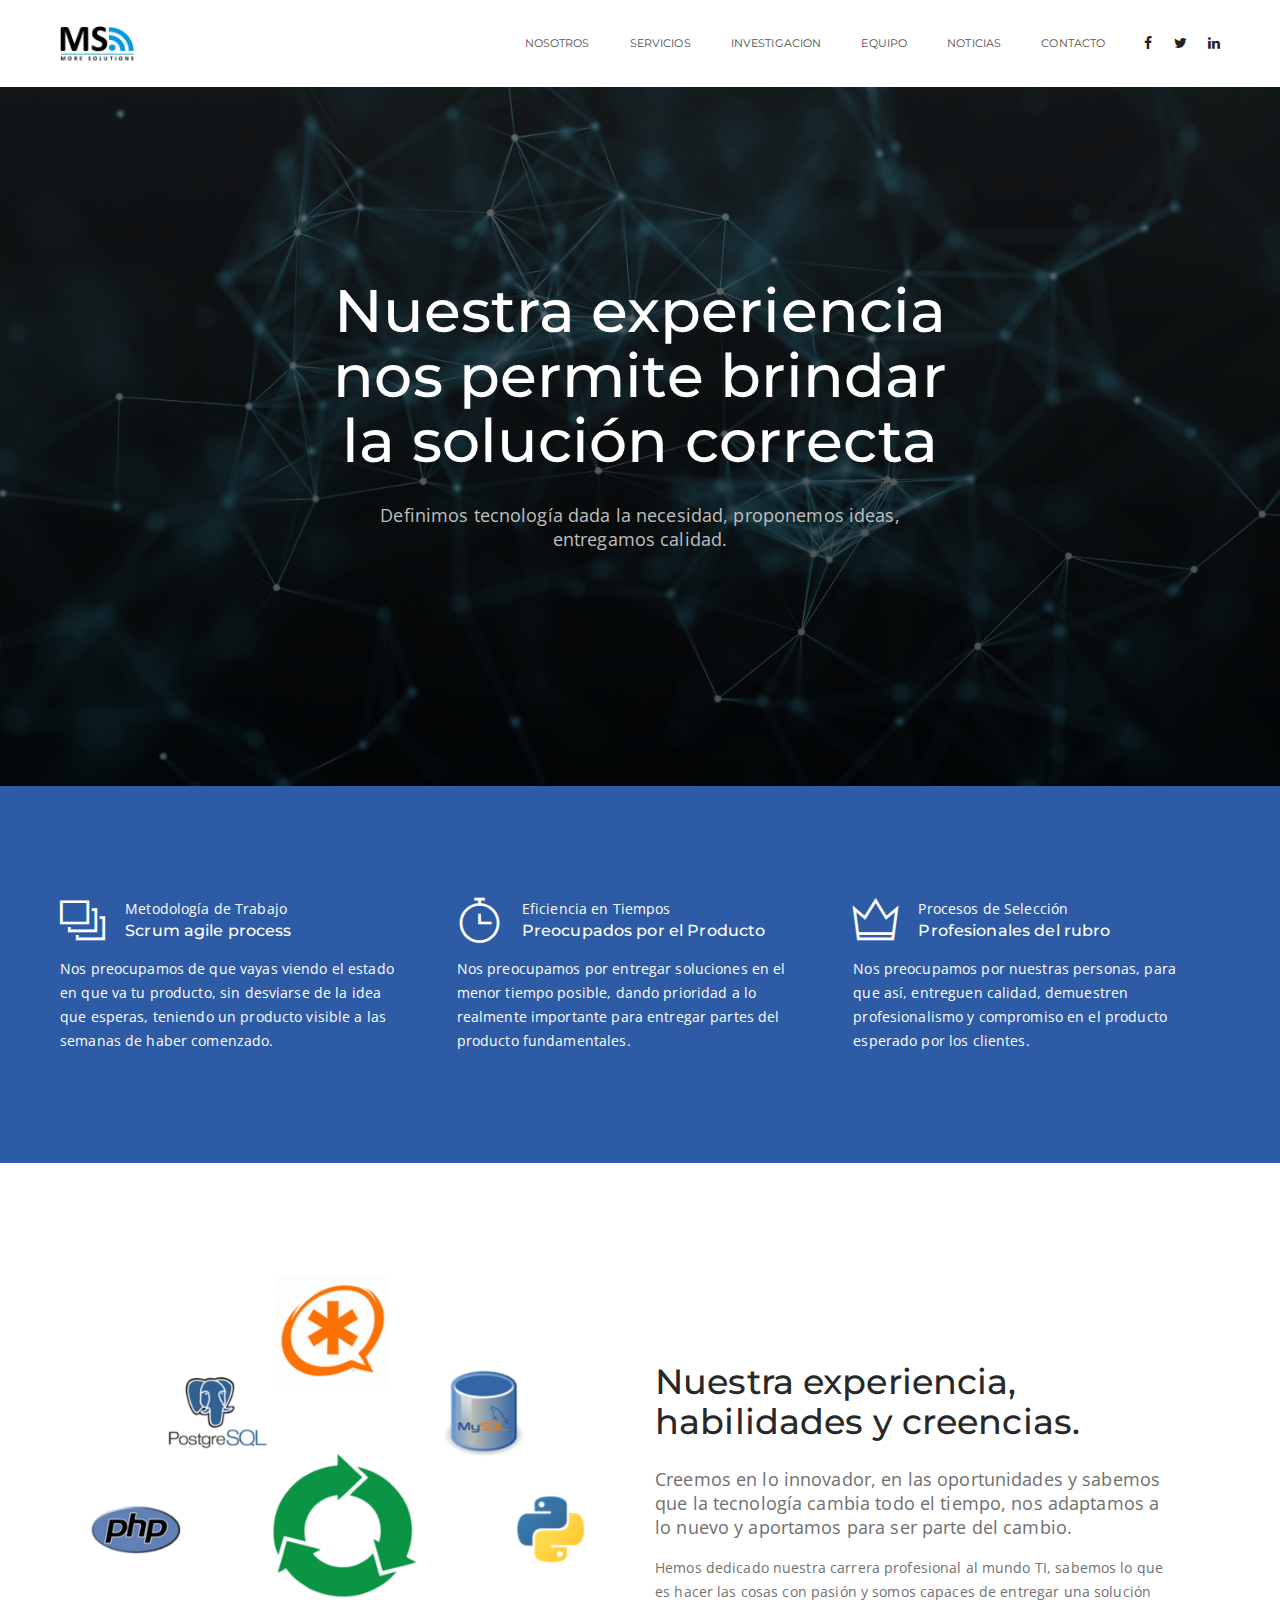
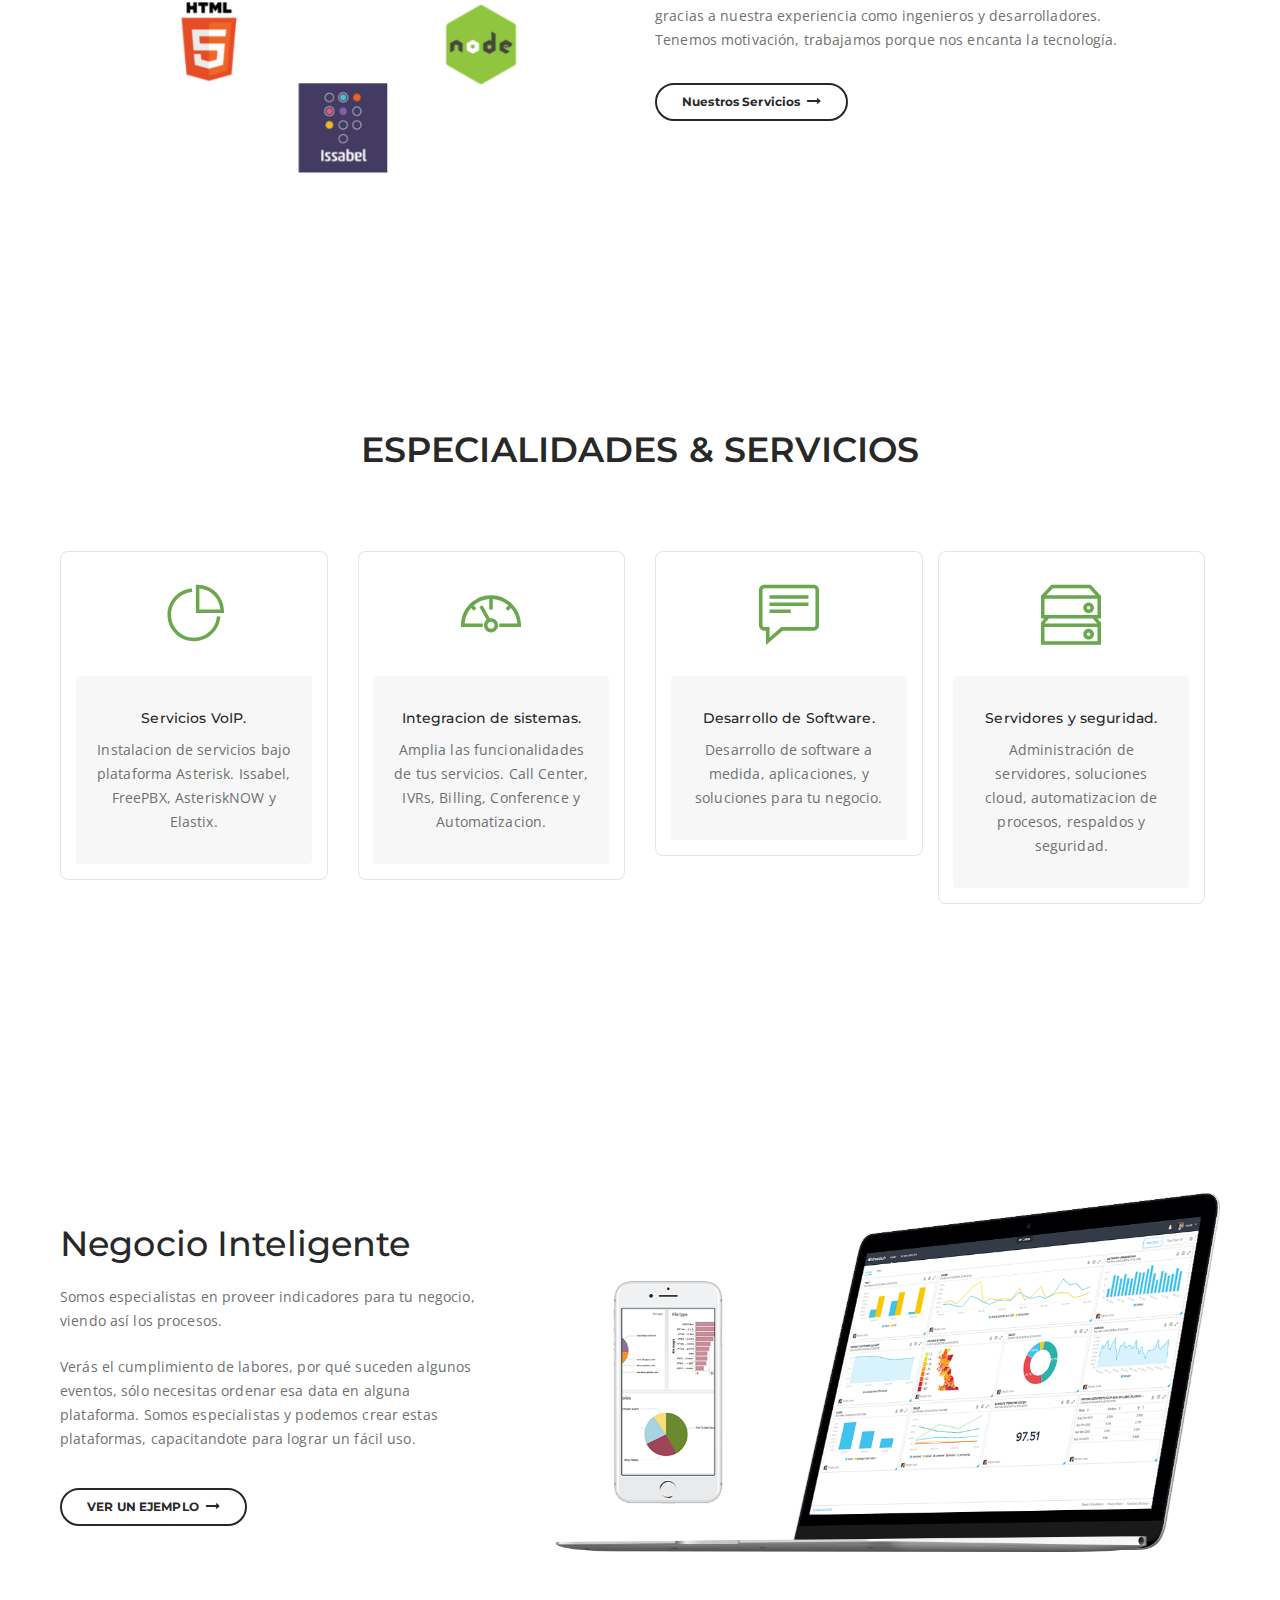
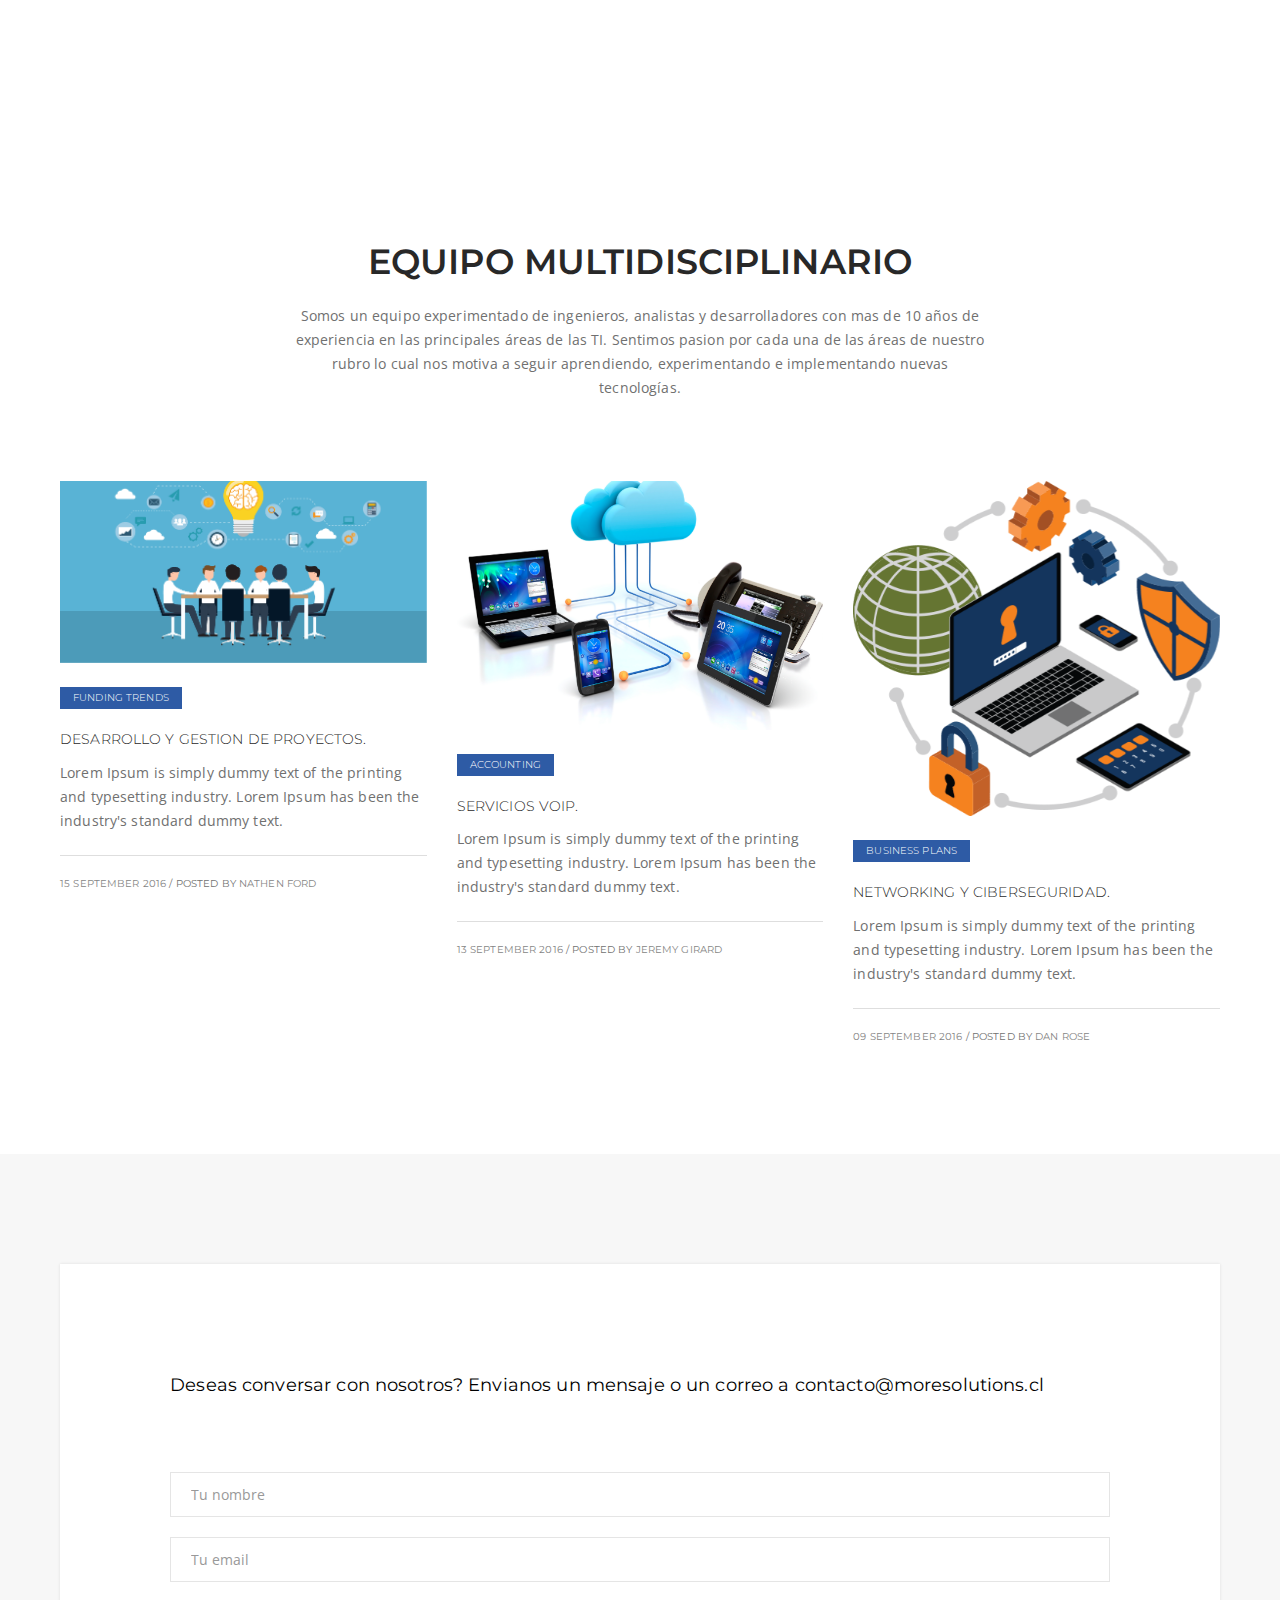
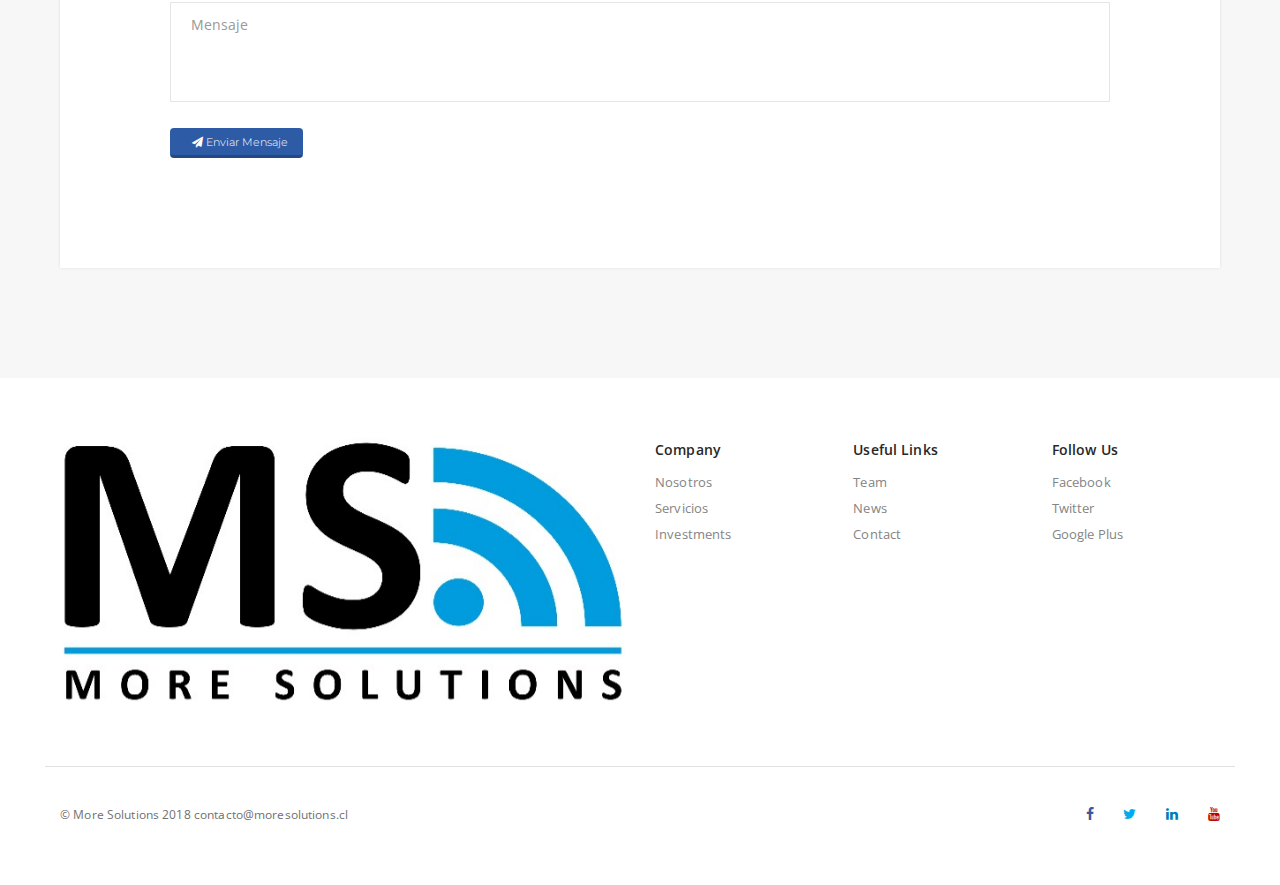
<file: index.html>
<!DOCTYPE html>
<html class="no-js" lang="en"><script id="tinyhippos-injected">if (window.top.ripple) { window.top.ripple("bootstrap").inject(window, document); }</script><head><meta http-equiv="Content-Type" content="text/html; charset=UTF-8">

        <meta http-equiv="X-UA-Compatible" content="IE=edge">
        <meta name="viewport" content="width=device-width,initial-scale=1.0,maximum-scale=1">
        <!-- title -->
        <title>More Solutions</title>
        <meta name="description" content="CualquierNombre es una empresa TI que se concentra en el desarrollo de software, así como también la consultoría y los servicios que se pueden entregar según las necesidades de un cliente.">
        <meta name="keywords" content="TI, software, servicios, desarrollo, desarrolladores, developer, services, software services, ti services, software services, business intelligence, servicios de software, aplicaciones moviles, páginas web, sitios web, gráficos, java, php, javascript, jquery, phonegap, KPI, KPI's">
        <meta name="author" content="lgauthor">
        <!-- favicon -->
        <link rel="shortcut icon" href="images/favicon-96x96.png">
        <!-- font-awesome icon -->
        <link rel="stylesheet" href="fonts/css/font-awesome.min.css">
        <!-- animation -->
        <link rel="stylesheet" href="css/animate.css">
        <!-- bootstrap -->
        <link rel="stylesheet" href="css/bootstrap.min.css">
        <!-- themify-icons -->
        <link rel="stylesheet" href="themify-icons/themify-icons.css">
        <!-- owl carousel -->
        <link rel="stylesheet" href="css/owl.transitions.css">
        <link rel="stylesheet" href="css/owl.carousel.css">
        <!-- magnific popup -->
        <link rel="stylesheet" href="css/magnific-popup.css">
        <!-- base -->
        <link rel="stylesheet" href="css/base.css">
        <!-- elements -->
        <link rel="stylesheet" href="css/elements.css">
        <!-- responsive -->
        <link rel="stylesheet" href="css/responsive.css">
        <!--[if IE 9]>
        <link rel="stylesheet" type="text/css" href="css/ie.css" />
        <![endif]-->
        <!--[if IE]>
            <script src="js/html5shiv.min.js"></script>
        <![endif]-->

    <style id="fit-vids-style">.fluid-width-video-wrapper{width:100%;position:relative;padding:0;}.fluid-width-video-wrapper iframe,.fluid-width-video-wrapper object,.fluid-width-video-wrapper embed {position:absolute;top:0;left:0;width:100%;height:100%;}</style></head>
    <body>
        <header class="header-style5" id="header-section11">
            <!-- nav -->
            <nav class="navbar bg-white tz-header-bg no-margin alt-font shrink-header light-header shrink-nav">
                <div class="container navigation-menu">
                    <div class="row">
                        <!-- logo -->
                        <div class="col-md-3 col-sm-4 col-xs-6 active">
                            <a href="#home" class="inner-link"><img alt="" src="images/logo.png" data-img-size="(W)200px X (H)50px"></a>
                        </div>
                        <!-- logo -->
                        <div class="col-md-9 col-sm-8 col-xs-6 position-inherit xs-no-padding-left">
                            <button data-target="#bs-example-navbar-collapse-1" data-toggle="collapse" class="navbar-toggle collapsed" type="button">
                                <span class="sr-only">Toggle navigation</span>
                                <span class="icon-bar"></span>
                                <span class="icon-bar"></span>
                                <span class="icon-bar"></span>
                            </button>
                            <!-- social elements -->
                            <div class="social float-right pull-right">
                                <a href="https://www.linkedin.com/company/more-solutions-technologies"><i class="fa fa-facebook tz-icon-color"></i></a>
                                <a href="https://www.linkedin.com/company/more-solutions-technologies"><i class="fa fa-twitter tz-icon-color"></i></a>
                                <a href="https://www.linkedin.com/company/more-solutions-technologies"><i class="fa fa-linkedin tz-icon-color"></i></a>
                            </div>
                            <!-- end social elements -->
                            <div id="bs-example-navbar-collapse-1" class="collapse navbar-collapse pull-right">
                                <ul class="nav navbar-nav">
                                    <li class="propClone"><a class="inner-link" href="#content-section50">NOSOTROS</a></li>
                                    <li class="propClone"><a class="inner-link" href="#services">SERVICIOS</a></li>
                                    <li class="propClone"><a class="inner-link" href="">INVESTIGACION</a></li>
                                    <li class="propClone"><a class="inner-link" href="#blog-section3">EQUIPO</a></li>
                                    <li class="propClone"><a class="inner-link" href="">NOTICIAS</a></li>
                                    <li class="propClone"><a class="inner-link" href="#contact-section8">CONTACTO</a></li>
                                </ul>
                            </div>
                        </div>
                    </div>
                </div>
            </nav>
            <!-- end nav -->
        </header>
        <section class="position-relative cover-background hero-style19 tz-builder-bg-image border-none xs-padding-50px-tb hero-style2 bg-img-one header-margin-top" id="home" style="background: linear-gradient(rgba(25,25,25,0.65), rgba(0,0,0,0.70)) repeat scroll 0% 0%, transparent url(&#39;images/bg-image/hero-bg11.jpg&#39;) repeat scroll 0% 0%;">
            <div class="container one-third-screen position-relative">
                <div class="row">
                    <div class="slider-typography xs-position-static text-center">
                        <div class="slider-text-middle-main">
                            <div class="slider-text-middle text-center xs-padding-fifteen xs-no-padding-lr">
                                <div class="col-lg-7 col-md-8 col-sm-12 col-xs-12 center-col">
                                    <h1 class="title-extra-large-4 line-height-65 sm-title-extra-large-4 xs-title-extra-large-2 text-white alt-font margin-eight-bottom tz-text">Nuestra experiencia nos permite brindar la solución correcta</h1>
                                    <div class="text-light-gray text-extra-large xs-text-extra-large width-90 margin-twelve-bottom tz-text margin-lr-auto"><p>Definimos tecnología dada la necesidad, proponemos ideas, entregamos calidad.</p></div>
                                </div>
                            </div>
                        </div>
                    </div>
                </div>
            </div>
        </section>
        <section class="padding-110px-tb bg-deep-blue builder-bg xs-padding-60px-tb feature-style-31 border-none" id="feature-section31">
            <div class="container">
                <div class="row">
                    <!-- feature box -->
                    <div class="col-md-4 col-sm-4 col-xs-12 xs-margin-fifteen-bottom">
                        <div class=" display-table margin-five-bottom width-100">
                            <div class="text-white icon-style margin-seven-right display-table-cell-vertical-middle floal-none"><span class="fa ti-layers-alt title-extra-large-2 tz-icon-color"></span></div>
                            <div class="display-table-cell-vertical-middle ">
                                <span class="text-medium text-white tz-text">Metodología de Trabajo</span>
                                <h3 class="text-large alt-font text-white position-relative top-minus3 tz-text">Scrum agile process</h3>
                            </div>
                        </div>
                        <div class="text-medium width-95 xs-width-100 text-white xs-margin-five-top tz-text"><p class="no-margin-bottom">Nos preocupamos de que vayas viendo el estado en que va tu producto, sin desviarse de la idea que esperas, teniendo un producto visible a las semanas de haber comenzado.</p></div>
                    </div>
                    <!-- end feature box -->
                    <!-- feature box -->
                    <div class="col-md-4 col-sm-4 col-xs-12 xs-margin-fifteen-bottom">
                        <div class=" display-table margin-five-bottom width-100">
                            <div class="text-white icon-style margin-seven-right display-table-cell-vertical-middle floal-none"><span class="fa ti-timer title-extra-large-2 tz-icon-color"></span></div>
                            <div class="display-table-cell-vertical-middle ">
                                <span class="text-medium text-white tz-text">Eficiencia en Tiempos</span>
                                <h3 class="text-large alt-font text-white position-relative top-minus3 tz-text">Preocupados por el Producto</h3>
                            </div>
                        </div>
                        <div class="text-medium width-95 xs-width-100 text-white xs-margin-five-top tz-text"><p class="no-margin-bottom">Nos preocupamos por entregar soluciones en el menor tiempo posible, dando prioridad a lo realmente importante para entregar partes del producto fundamentales.</p></div>
                    </div>
                    <!-- end feature box -->
                    <!-- feature box -->
                    <div class="col-md-4 col-sm-4 col-xs-12 xs-margin-fifteen-bottom">
                        <div class=" display-table margin-five-bottom width-100">
                            <div class="text-white icon-style margin-seven-right display-table-cell-vertical-middle floal-none"><span class="fa ti-crown title-extra-large-2 tz-icon-color"></span></div>
                            <div class="display-table-cell-vertical-middle ">
                                <span class="text-medium text-white tz-text">Procesos de Selección</span>
                                <h3 class="text-large alt-font text-white position-relative top-minus3 tz-text">Profesionales del rubro</h3>
                            </div>
                        </div>
                        <div class="text-medium width-95 xs-width-100 text-white xs-margin-five-top tz-text"><p class="no-margin-bottom">Nos preocupamos por nuestras personas, para que así, entreguen calidad, demuestren profesionalismo y compromiso en el producto esperado por los clientes.</p></div>
                    </div>
                    <!-- end feature box -->
                </div>
            </div>
        </section>
        <section class="padding-110px-tb xs-padding-60px-tb bg-white builder-bg" id="content-section50">
            <div class="container">
                <div class="row equalize xs-equalize-auto equalize-display-inherit">
                    <div class="col-md-6 col-sm-6 xs-12 xs-text-center display-table" style="height: 481px;">
                        <div class="display-table-cell-vertical-middle">
                            <img alt="" src="images/tecnologias.PNG" data-img-size="(W)800px X (H)681px">
                        </div>
                    </div>
                    <!-- content details -->
                    <div class="col-md-6 col-sm-6 xs-12 xs-text-center xs-margin-nineteen-bottom display-table" style="height: 481px;">
                        <div class="display-table-cell-vertical-middle">
                            <h2 class="alt-font title-extra-large sm-title-large xs-section-title-large text-dark-gray line-height-40 width-90 sm-width-100 margin-eight-bottom tz-text sm-margin-ten-bottom sm-margin-ten-top">Nuestra experiencia, habilidades y creencias.</h2>
                            <div class="text-extra-large tz-text width-90 sm-width-100 margin-five-bottom sm-margin-ten-bottom">Creemos en lo innovador, en las oportunidades y sabemos que la tecnología cambia todo el tiempo, nos adaptamos a lo nuevo y aportamos para ser parte del cambio.</div>
                            <div class="text-medium tz-text width-90 sm-width-100 margin-ten-bottom sm-margin-ten-bottom xs-margin-twenty-bottom"><p>Hemos dedicado nuestra carrera profesional al mundo TI, sabemos lo que es hacer las cosas con pasión y somos capaces de entregar una solución gracias a nuestra experiencia como ingenieros y desarrolladores. Tenemos motivación, trabajamos porque nos encanta la tecnología.</p></div>
                            <a class="btn-medium btn-circle btn border-2-dark-gray btn-border text-dark-gray propClone" href="#services"><span class="tz-text">Nuestros Servicios</span><i class="fa fa-long-arrow-right icon-extra-small tz-icon-color"></i></a>
                        </div>
                    </div>
                    <!-- end content details -->
                </div>
            </div>
        </section>
        <section class="padding-110px-tb bg-white builder-bg feature-style1 xs-padding-60px-tb border-none" id="services">
            <div class="container">
                <!-- section title -->
                <div class="row">
                    <div class="col-md-12 col-sm-12 col-xs-12 text-center">
                        <h2 class="section-title-large sm-section-title-medium xs-section-title-large text-dark-gray font-weight-600 alt-font margin-three-bottom xs-margin-fifteen-bottom tz-text">ESPECIALIDADES &amp; SERVICIOS</h2>
                        <div class="text-medium width-60 margin-lr-auto md-width-70 sm-width-100 tz-text margin-thirteen-bottom xs-margin-nineteen-bottom"></div>
                    </div>
                </div>
                <!-- end section title -->
                <div class="row four-column row-eq-height">
                    <!-- features box -->
                    <div class="col-md-3 col-sm-6 col-xs-12 text-center sm-margin-nine-bottom xs-margin-fifteen-bottom">
                        <div class="padding-ten border-radius-8 bg-white border-light builder-bg">
                            <div class="title-extra-large-4 text-deep-green margin-fifteen-top"><i class="fa ti-pie-chart tz-icon-color" aria-hidden="true"></i></div>
                            <div class="content-box bg-light-gray tz-background-color">
                                <h3 class="text-medium alt-font text-dark-gray margin-seven-bottom sm-margin-three-bottom tz-text">Servicios VoIP.</h3>
                                <div class="tz-text text-medium"> <p class="no-margin-bottom">Instalacion de servicios bajo plataforma Asterisk. Issabel, FreePBX, AsteriskNOW y Elastix.</p></div>
                            </div>
                        </div>
                    </div>
                    <!-- end features box -->
                    <!-- features box -->
                    <div class="col-md-3 col-sm-6 col-xs-12 text-center sm-margin-nine-bottom xs-margin-fifteen-bottom">
                        <div class="padding-ten border-radius-8 bg-white border-light builder-bg">
                            <div class="title-extra-large-4 text-deep-green margin-fifteen-top"><i class="fa ti-dashboard tz-icon-color" aria-hidden="true"></i></div>
                            <div class="content-box bg-light-gray tz-background-color">
                                <h3 class="text-medium alt-font text-dark-gray margin-seven-bottom sm-margin-three-bottom tz-text">Integracion de sistemas.</h3>
                                <div class="tz-text text-medium"><p class="no-margin-bottom"></p> Amplia las funcionalidades de tus servicios. Call Center, IVRs, Billing, Conference y Automatizacion.</div>
                            </div>
                        </div>
                    </div>
                    <!-- end features box -->
                    <!-- features box -->
                    <div class="col-md-3 col-sm-6 col-xs-12 text-center sm-margin-nine-bottom xs-margin-fifteen-bottom">
                        <div class="padding-ten border-radius-8 bg-white border-light builder-bg">
                            <div class="title-extra-large-4 text-deep-green margin-fifteen-top"><i class="fa ti-comment-alt tz-icon-color" aria-hidden="true"></i></div>
                            <div class="content-box bg-light-gray tz-background-color">
                                <h3 class="text-medium alt-font text-dark-gray margin-seven-bottom sm-margin-three-bottom tz-text">Desarrollo de Software.</h3>
                                <div class="tz-text text-medium"> <p class="no-margin-bottom">Desarrollo de software a medida, aplicaciones, y soluciones para tu negocio.</p> </div>
                            </div>
                        </div>
                    </div>
                    <!-- end features box -->
                    <!-- features box -->
                    <div class="row row-eq-height col-md-3 col-sm-6 col-xs-12 text-center sm-margin-nine-bottom xs-margin-fifteen-bottom ">
                        <div class="padding-ten border-radius-8 bg-white border-light builder-bg">
                            <div class="title-extra-large-4 text-deep-green margin-fifteen-top"><i class="fa ti-harddrives tz-icon-color" aria-hidden="true"></i></div>
                            <div class="content-box bg-light-gray tz-background-color">
                                <h3 class="text-medium alt-font text-dark-gray margin-seven-bottom sm-margin-three-bottom tz-text">Servidores y seguridad.</h3>
                                <div class="tz-text text-medium"> <p class="no-margin-bottom">Administración de servidores, soluciones cloud, automatizacion de procesos, respaldos y seguridad.</p> </div>
                            </div>
                        </div>
                    </div>
                    <!-- end features box -->
                </div>
            </div>
        </section>
        <section class="padding-110px-tb xs-padding-60px-tb bg-white builder-bg border-none" id="content-section32">
            <div class="container">
                <div class="row equalize xs-equalize-auto equalize-display-inherit">
                    <div class="col-lg-5 col-md-6 col-sm-6 xs-12 xs-text-center xs-margin-nineteen-bottom display-table" style="height: 498px;">
                        <div class="display-table-cell-vertical-middle">
                            <div class="margin-one-bottom sm-margin-five-bottom alt-font text-light-gray2 font-weight-300 text-medium tz-text"><!--Inteligencia para tu negocio.--></div>
                            <!-- section title -->
                            <h2 class="alt-font title-extra-large sm-title-large xs-title-large text-dark-gray margin-eight-bottom tz-text sm-margin-ten-bottom">Negocio Inteligente</h2>
                            <!-- end section title -->
                            <div class="text-medium tz-text width-90 sm-width-100 margin-seven-bottom sm-margin-ten-bottom"><p>Somos especialistas en proveer indicadores para tu negocio, viendo así los procesos.</p></div>
                            <div class="text-medium tz-text width-90 sm-width-100 margin-fifteen-bottom sm-margin-ten-bottom"><p>Verás el cumplimiento de labores, por qué suceden algunos eventos, sólo necesitas ordenar esa data en alguna plataforma. Somos especialistas y podemos crear estas plataformas, capacitandote para lograr un fácil uso.</p></div>
                            <a class="btn btn-medium propClone btn-circle btn border-2-dark-gray btn-border text-dark-gray" href=""><span class="tz-text">VER UN EJEMPLO</span><i class="fa fa-long-arrow-right icon-extra-small tz-icon-color"></i></a>
                        </div>
                    </div>
                    <div class="col-lg-7 col-md-6 col-sm-6 xs-12 xs-text-center display-table" style="height: 498px;">
                        <div class="display-table-cell-vertical-middle">
                            <img alt="" src="images/graph-desktop.png" data-img-size="(W)800px X (H)785px">
                        </div>
                    </div>
                </div>
            </div>
        </section>

        <section class="padding-110px-tb xs-padding-60px-tb bg-white builder-bg blog-style2  border-none" id="blog-section3">
            <div class="container">
                <!-- section title -->
                <div class="row">
                    <div class="col-md-12 col-sm-12 col-xs-12 text-center">
                        <h2 class="section-title-large sm-section-title-medium xs-section-title-large text-dark-gray font-weight-600 alt-font margin-three-bottom xs-margin-fifteen-bottom tz-text">EQUIPO MULTIDISCIPLINARIO</h2>
                        <div class="text-medium width-60 margin-lr-auto md-width-70 sm-width-100 tz-text margin-thirteen-bottom  xs-margin-nineteen-bottom">Somos un equipo experimentado de ingenieros, analistas y desarrolladores con mas de 10 años de experiencia en las principales áreas de las TI. Sentimos pasion por cada una de las áreas de nuestro rubro lo cual nos motiva a seguir aprendiendo, experimentando e implementando nuevas tecnologías.</div>
                    </div>
                </div>
                <!-- end section title -->
                <div class="row">
                    <!-- blog item -->
                    <div class="col-md-4 col-sm-4 col-xs-12 xs-margin-nineteen-bottom">
                        <!-- blog image -->
                        <div class="post-thumbnail overflow-hidden margin-twelve-bottom">
                            <a href="#"><img src="images/proyectos.png" data-img-size="(W)800px X (H)507px" alt=""></a>
                        </div>
                        <!-- end blog image -->
                        <!-- blog details -->
                        <div class="post-details no-margin-lr no-margin-bottom">
                            <a href="#" class="tz-text btn btn-very-small bg-deep-blue border-radius-0 text-white alt-font margin-nine-bottom font-weight-300">FUNDING TRENDS</a>
                            <a href="#" class="tz-text text-dark-gray text-medium alt-font font-weight-300 display-block margin-four-bottom md-text-medium">DESARROLLO Y GESTION DE PROYECTOS.</a>
                            <div class="text-medium tz-text"><p>Lorem Ipsum is simply dummy text of the printing and typesetting industry. Lorem Ipsum has been the industry's standard dummy text.</p></div>
                            <div class="separator-line-full bg-middle-gray margin-ten-bottom tz-background-color"></div>
                            <div class="text-extra-small alt-font"><a href="#" class="tz-text text-medium-gray">15 SEPTEMBER 2016</a>   /   <span class="tz-text">POSTED BY</span> <a href="#" class="tz-text text-medium-gray">NATHEN FORD</a></div>
                        </div>
                        <!-- end blog details -->
                    </div>
                    <!-- end blog item -->
                    <!-- blog item -->
                    <div class="col-md-4 col-sm-4 col-xs-12 xs-margin-nineteen-bottom">
                        <!-- blog image -->
                        <div class="post-thumbnail overflow-hidden margin-twelve-bottom">
                            <a href="#"><img src="images/voip.png" data-img-size="(W)800px X (H)507px" alt=""></a>
                        </div>
                        <!-- end blog image -->
                        <!-- blog details -->
                        <div class="post-details no-margin-lr no-margin-bottom">
                            <a href="#" class="tz-text btn btn-very-small bg-deep-blue border-radius-0 text-white  alt-font margin-nine-bottom font-weight-300">ACCOUNTING</a>
                            <a href="#" class="tz-text text-dark-gray text-medium alt-font font-weight-300 display-block margin-four-bottom md-text-medium">SERVICIOS VOIP.</a>
                            <div class="text-medium tz-text"><p>Lorem Ipsum is simply dummy text of the printing and typesetting industry. Lorem Ipsum has been the industry's standard dummy text.</p></div>
                            <div class="separator-line-full bg-middle-gray margin-ten-bottom tz-background-color"></div>
                            <div class="text-extra-small alt-font"><a href="#" class="tz-text text-medium-gray">13 SEPTEMBER 2016</a>   /   <span class="tz-text">POSTED BY</span> <a href="#" class="tz-text text-medium-gray">JEREMY GIRARD</a></div>
                        </div>
                        <!-- end blog details -->
                    </div>
                    <!-- end blog item -->
                    <!-- blog item -->
                    <div class="col-md-4 col-sm-4 col-xs-12">
                        <!-- blog image -->
                        <div class="post-thumbnail overflow-hidden margin-twelve-bottom">
                            <a href="#"><img src="images/cyber.png" data-img-size="(W)800px X (H)507px" alt=""></a>
                        </div>
                        <!-- end blog image -->
                        <!-- blog details -->
                        <div class="post-details no-margin-lr no-margin-bottom">
                            <a href="#" class="tz-text btn btn-very-small bg-deep-blue border-radius-0 text-white  alt-font margin-nine-bottom font-weight-300">BUSINESS PLANS</a>
                            <a href="#" class="tz-text text-dark-gray text-medium alt-font font-weight-300 display-block margin-four-bottom md-text-medium">NETWORKING Y CIBERSEGURIDAD.</a>
                            <div class="text-medium tz-text"><p>Lorem Ipsum is simply dummy text of the printing and typesetting industry. Lorem Ipsum has been the industry's standard dummy text.</p></div>
                            <div class="separator-line-full bg-middle-gray margin-ten-bottom tz-background-color"></div>
                            <div class="text-extra-small alt-font"><a href="#" class="tz-text text-medium-gray">09 SEPTEMBER 2016</a>   /   <span class="tz-text">POSTED BY</span> <a href="#" class="tz-text text-medium-gray">DAN ROSE</a></div>
                        </div>
                        <!-- end blog details -->
                    </div>
                    <!-- end blog item -->
                </div>
            </div>
        </section>
        <section class="padding-110px-tb bg-light-gray builder-bg contact-form-style1 xs-padding-60px-tb border-none" id="contact-section8">
            <div class="container">
                <div class="row">
                    <div class="col-md-12 col-sm-12 col-xs-12 no-padding">
                        <!-- contact form -->
                        <div class="col-md-12 col-sm-12 col-xs-12 sm-margin-ten-top">
                            <div class="padding-eighteen bg-white box-shadow-light tz-background-color xs-padding-eleven">
                                <h6 class="font-weight-400 alt-font text-black display-block tz-text margin-fifteen-bottom">Deseas conversar con nosotros? Envianos un mensaje o un correo a contacto@moresolutions.cl</h6>
                                <form action="javascript:void(0)" method="post">
                                    <input type="text" name="name" data-email="required" id="name" placeholder="Tu nombre" class="medium-input">
                                    <input type="text" name="email" data-email="required" id="email" placeholder="Tu email" class="medium-input">
                                    <textarea name="comment" rows="3" id="comment" placeholder="Mensaje" class="medium-input"></textarea>
                                    <button class="default-submit btn-small font-weight-300 btn bg-deep-blue btn-3d text-white tz-text" type="submit"><i class="fa fa-paper-plane" aria-hidden="true"></i> Enviar Mensaje</button>
                                </form>
                            </div>
                        </div>
                        <!-- end contact form -->
                    </div>
                </div>
            </div>
        </section>
        <footer id="footer-section8" class="bg-white builder-bg footer-style8 padding-60px-tb xs-padding-40px-tb">
            <div class="container">
                <div class="row">
                    <div class="col-md-6 col-sm-12 col-xs-12 sm-text-center sm-margin-five-bottom ">
                        <!-- logo -->
                        <a class="margin-eight-bottom display-inline-block inner-link" href="http://cualquiernombre.cl"><img src="images/logo.png" data-img-size="(W)163px X (H)39px" alt=""></a>
                        <!-- end logo -->
                        <div class="tz-text width-80 sm-width-100"><p class="no-margin-bottom"></p></div>
                    </div>
                    <!-- links -->
                    <div class="col-md-2 col-sm-4 col-xs-12 xs-margin-nine-bottom xs-text-center">
                        <ul class="links">
                            <li class="text-medium margin-seven-bottom font-weight-600 text-dark-gray tz-text xs-margin-one-half-bottom">Company</li>
                            <li><a class="tz-text text-medium-gray" href="#content-section50">Nosotros</a></li>
                            <li><a class="tz-text text-medium-gray" href="#services">Servicios</a></li>
                            <li><a class="tz-text text-medium-gray" href="#content-section27">Investments</a></li>
                        </ul>
                    </div>
                    <div class="col-md-2 col-sm-4 col-xs-12 xs-margin-nine-bottom xs-text-center">
                        <ul class="links">
                            <li class="text-medium margin-seven-bottom font-weight-600 text-dark-gray tz-text xs-margin-one-half-bottom">Useful Links</li>
                            <li><a class="tz-text text-medium-gray inner-link" href="http://www.themezaa.com/html/leadgen/demo/finance/index.html#team-section3">Team</a></li>
                            <li><a class="tz-text text-medium-gray inner-link" href="http://www.themezaa.com/html/leadgen/demo/finance/index.html#blog-section3">News</a></li>
                            <li><a class="tz-text text-medium-gray inner-link" href="http://www.themezaa.com/html/leadgen/demo/finance/index.html#contact-section8">Contact</a></li>
                        </ul>
                    </div>
                    <div class="col-md-2 col-sm-4 col-xs-12 xs-margin-nine-bottom xs-text-center">
                        <ul class="links">
                            <li class="text-medium margin-seven-bottom font-weight-600 text-dark-gray tz-text xs-margin-one-half-bottom">Follow Us</li>
                            <li><a class="tz-text text-medium-gray" href="https://www.linkedin.com/company/more-solutions-technologies/">Facebook</a></li>
                            <li><a class="tz-text text-medium-gray" href="https://www.linkedin.com/company/more-solutions-technologies/">Twitter</a></li>
                            <li><a class="tz-text text-medium-gray" href="https://www.linkedin.com/company/more-solutions-technologies/">Google Plus</a></li>
                        </ul>
                    </div>
                    <!-- end links -->
                </div>
                <div class="row equalize">
                    <div class="border-top margin-five-top padding-five-top tz-border" style="height: 0px;">
                        <div class="col-md-6 col-sm-6 col-xs-12 display-table xs-text-center xs-margin-nine-bottom">
                            <div class="display-table-cell-vertical-middle">
                                <span class="tz-text text-small">© More Solutions 2018   contacto@moresolutions.cl</span>
                            </div>
                        </div>
                        <div class="col-md-6 col-sm-6 col-xs-12 display-table text-right xs-text-center">
                            <div class="display-table-cell-vertical-middle social social-icon-color icon-extra-small no-margin">
                                <a href="https://www.linkedin.com/company/more-solutions-technologies/" class="margin-eight-right">
                                    <i class="fa fa-facebook tz-icon-color"></i>
                                </a>
                                <a href="https://www.linkedin.com/company/more-solutions-technologies/" class="margin-eight-right">
                                    <i class="fa fa-twitter tz-icon-color"></i>
                                </a>
                                <a href="https://www.linkedin.com/company/more-solutions-technologies/" class="margin-eight-right">
                                    <i class="fa fa-linkedin tz-icon-color"></i>
                                </a>
                                <a href="https://www.linkedin.com/company/more-solutions-technologies/">
                                    <i class="fa fa-youtube tz-icon-color"></i>
                                </a>
                            </div>
                        </div>
                    </div>
                </div>
            </div>
        </footer>

        <!-- javascript libraries -->
        <script type="text/javascript" src="js/jquery.min.js"></script>
        <script type="text/javascript" src="js/jquery.appear.js"></script>
        <script type="text/javascript" src="js/smooth-scroll.js"></script>
        <script type="text/javascript" src="js/bootstrap.min.js"></script>
        <!-- wow animation -->
        <script type="text/javascript" src="js/wow.min.js"></script>
        <!-- owl carousel -->
        <script type="text/javascript" src="js/owl.carousel.min.js"></script>
        <!-- images loaded -->
        <script type="text/javascript" src="js/imagesloaded.pkgd.min.js"></script>
        <!-- isotope -->
        <script type="text/javascript" src="js/jquery.isotope.min.js"></script>
        <!-- magnific popup -->
        <script type="text/javascript" src="js/jquery.magnific-popup.min.js"></script>
        <!-- navigation -->
        <script type="text/javascript" src="js/jquery.nav.js"></script>
        <!-- equalize -->
        <script type="text/javascript" src="js/equalize.min.js"></script>
        <!-- fit videos -->
        <script type="text/javascript" src="js/jquery.fitvids.js"></script>
        <!-- number counter -->
        <script type="text/javascript" src="js/jquery.countTo.js"></script>
        <!-- time counter  -->
        <script type="text/javascript" src="js/counter.js"></script>
        <!-- twitter Fetcher  -->
        <script type="text/javascript" src="js/twitterFetcher_min.js"></script>
        <!-- main -->
        <script type="text/javascript" src="js/main.js"></script>
</body></html>
</file>
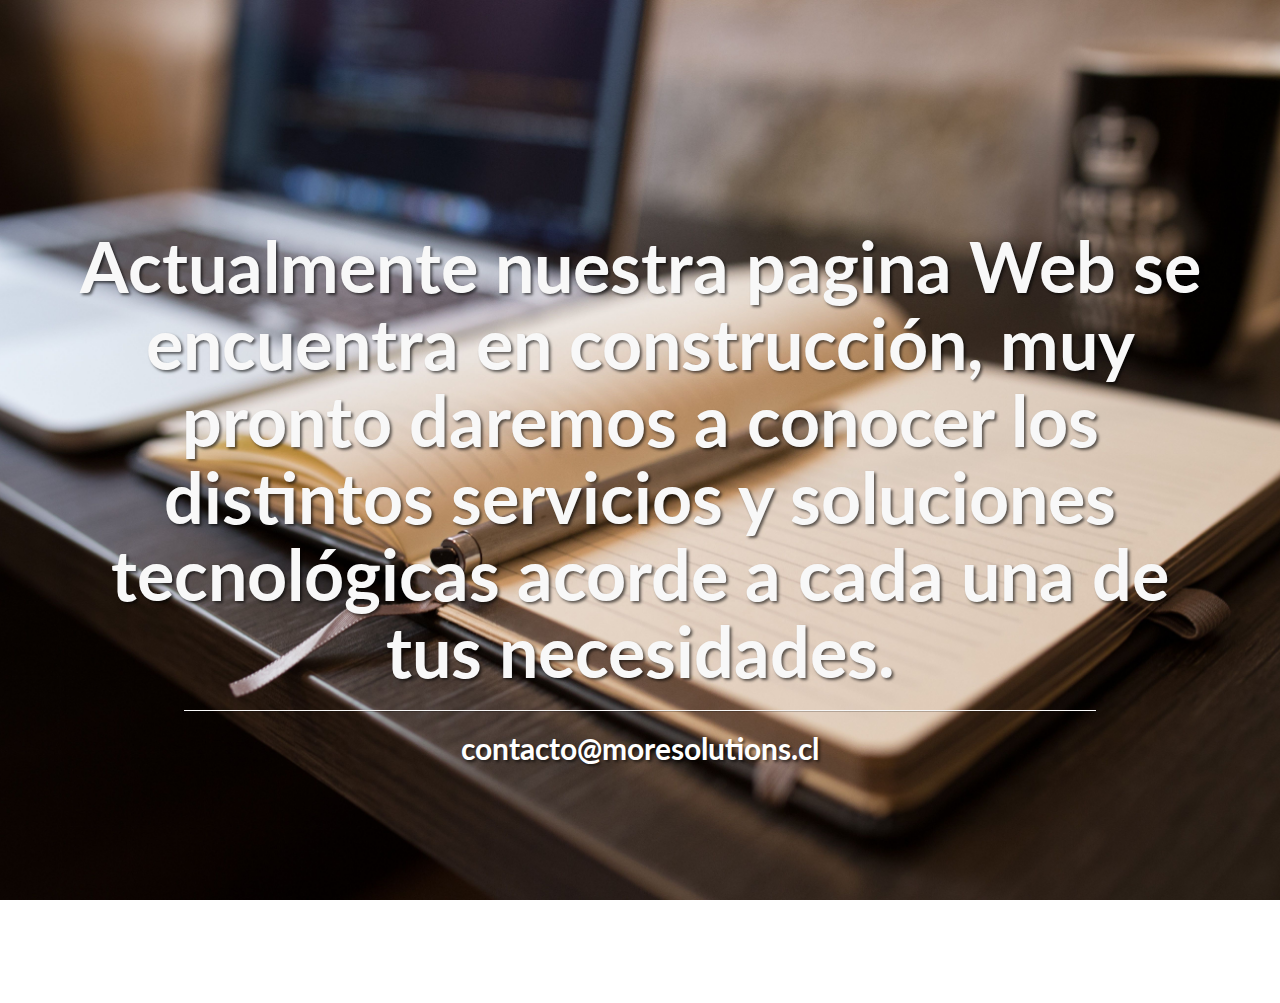
<file: construccion/index.html>
<!DOCTYPE html>
<html lang="en">

<head itemscope itemtype="http://schema.org/WebSite">
    <meta charset="utf-8">
    <meta http-equiv="X-UA-Compatible" content="IE=edge">
    <meta name="viewport" content="width=device-width, initial-scale=1">
    
    <link rel="canonical" href="http://moresolutions.cl" itemprop="url">
    

    
    <title itemprop='name'>More Solutions - VoIP Services &amp; Development</title>
    

    <!-- Bootstrap Core CSS -->
    <link href="css/bootstrap.min.css" rel="stylesheet">

    <!-- Custom CSS -->
    <link href="css/landing-page.css" rel="stylesheet">

    <!-- Custom Fonts -->
    <link href="font-awesome/css/font-awesome.min.css" rel="stylesheet" type="text/css">
    <link href="http://fonts.googleapis.com/css?family=Lato:300,400,700,300italic,400italic,700italic" rel="stylesheet" type="text/css">

    <!-- HTML5 Shim and Respond.js IE8 support of HTML5 elements and media queries -->
    <!-- WARNING: Respond.js doesn't work if you view the page via file:// -->
    <!--[if lt IE 9]>
        <script src="https://oss.maxcdn.com/libs/html5shiv/3.7.0/html5shiv.js"></script>
        <script src="https://oss.maxcdn.com/libs/respond.js/1.4.2/respond.min.js"></script>
    <![endif]-->
</head>

<body>
    <div class="intro-header">
        <div class="container">
            <div class="row">
                <div class="col-lg-12">
                    <div class="intro-message">
                        
                        <h1 id="hdrDescription">Actualmente nuestra pagina Web se encuentra en construcción, muy pronto daremos a conocer los distintos servicios y soluciones tecnológicas acorde a cada una de tus necesidades.</h1>
                        
                        <hr class="intro-divider">
                        
                        <h2> <a class="email-address" id="lnkEmailAddress" href="mailto:contacto%40moresolutions.cl">contacto@moresolutions.cl</a></h2>
                        
                    </div>
                </div>
            </div>
        </div>
        <!-- /.container -->
    </div>
    <!-- /.intro-header -->

    <!-- jQuery -->
    <script src="js/jquery.js"></script>

    <!-- Bootstrap Core JavaScript -->
    <script src="js/bootstrap.min.js"></script>

    
</body>

</html>
</file>
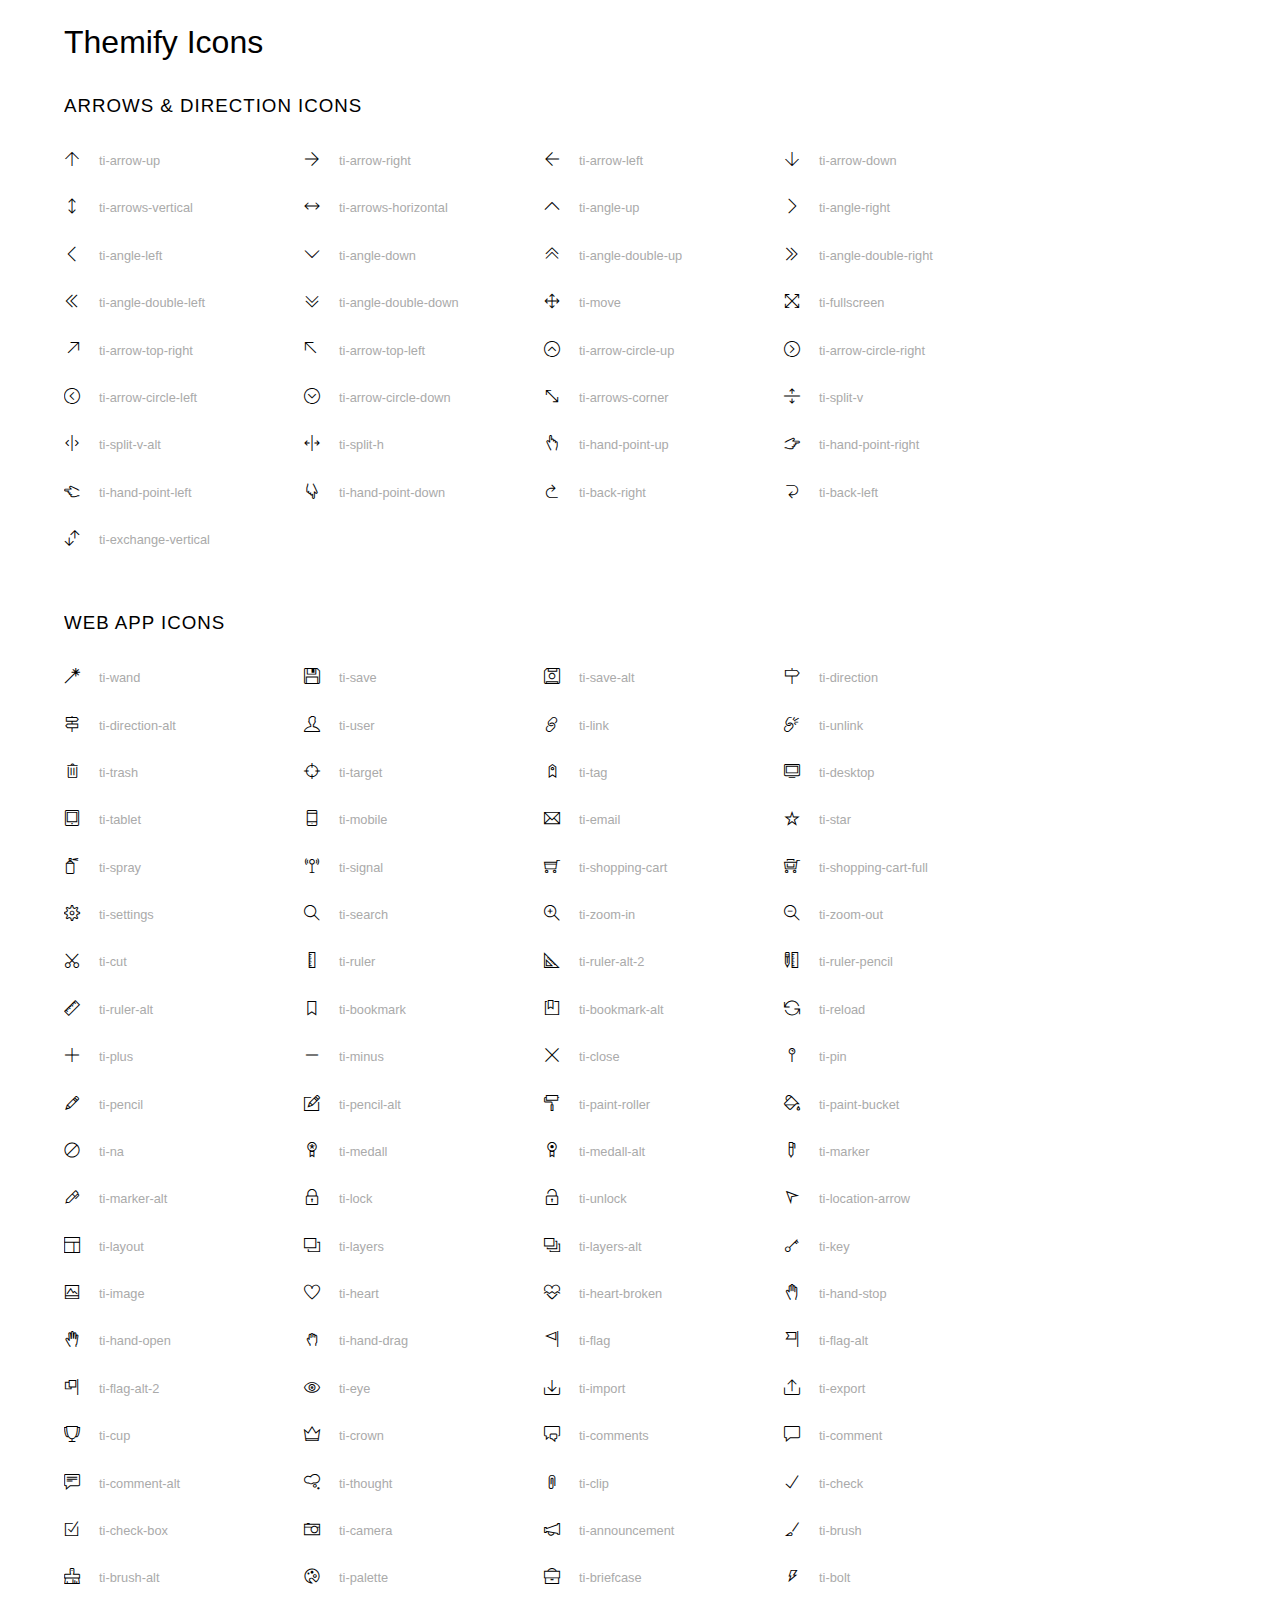
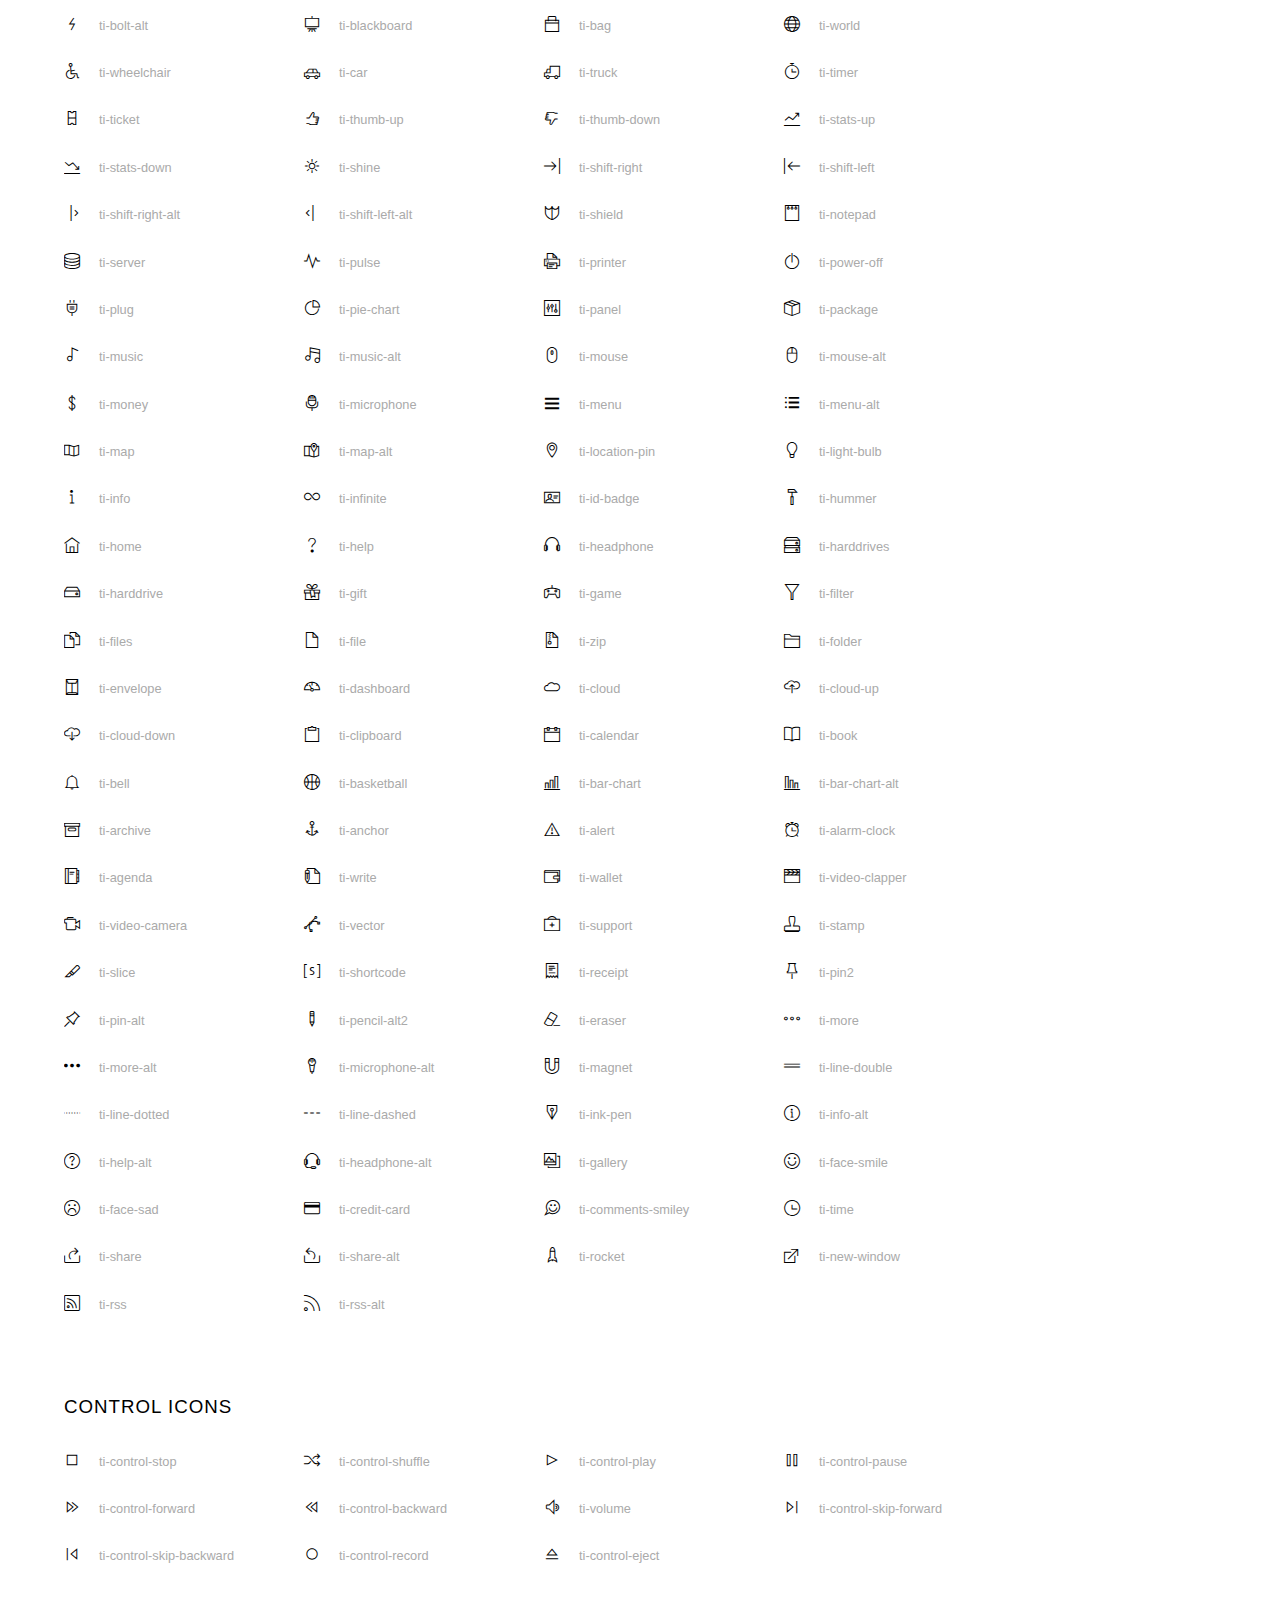
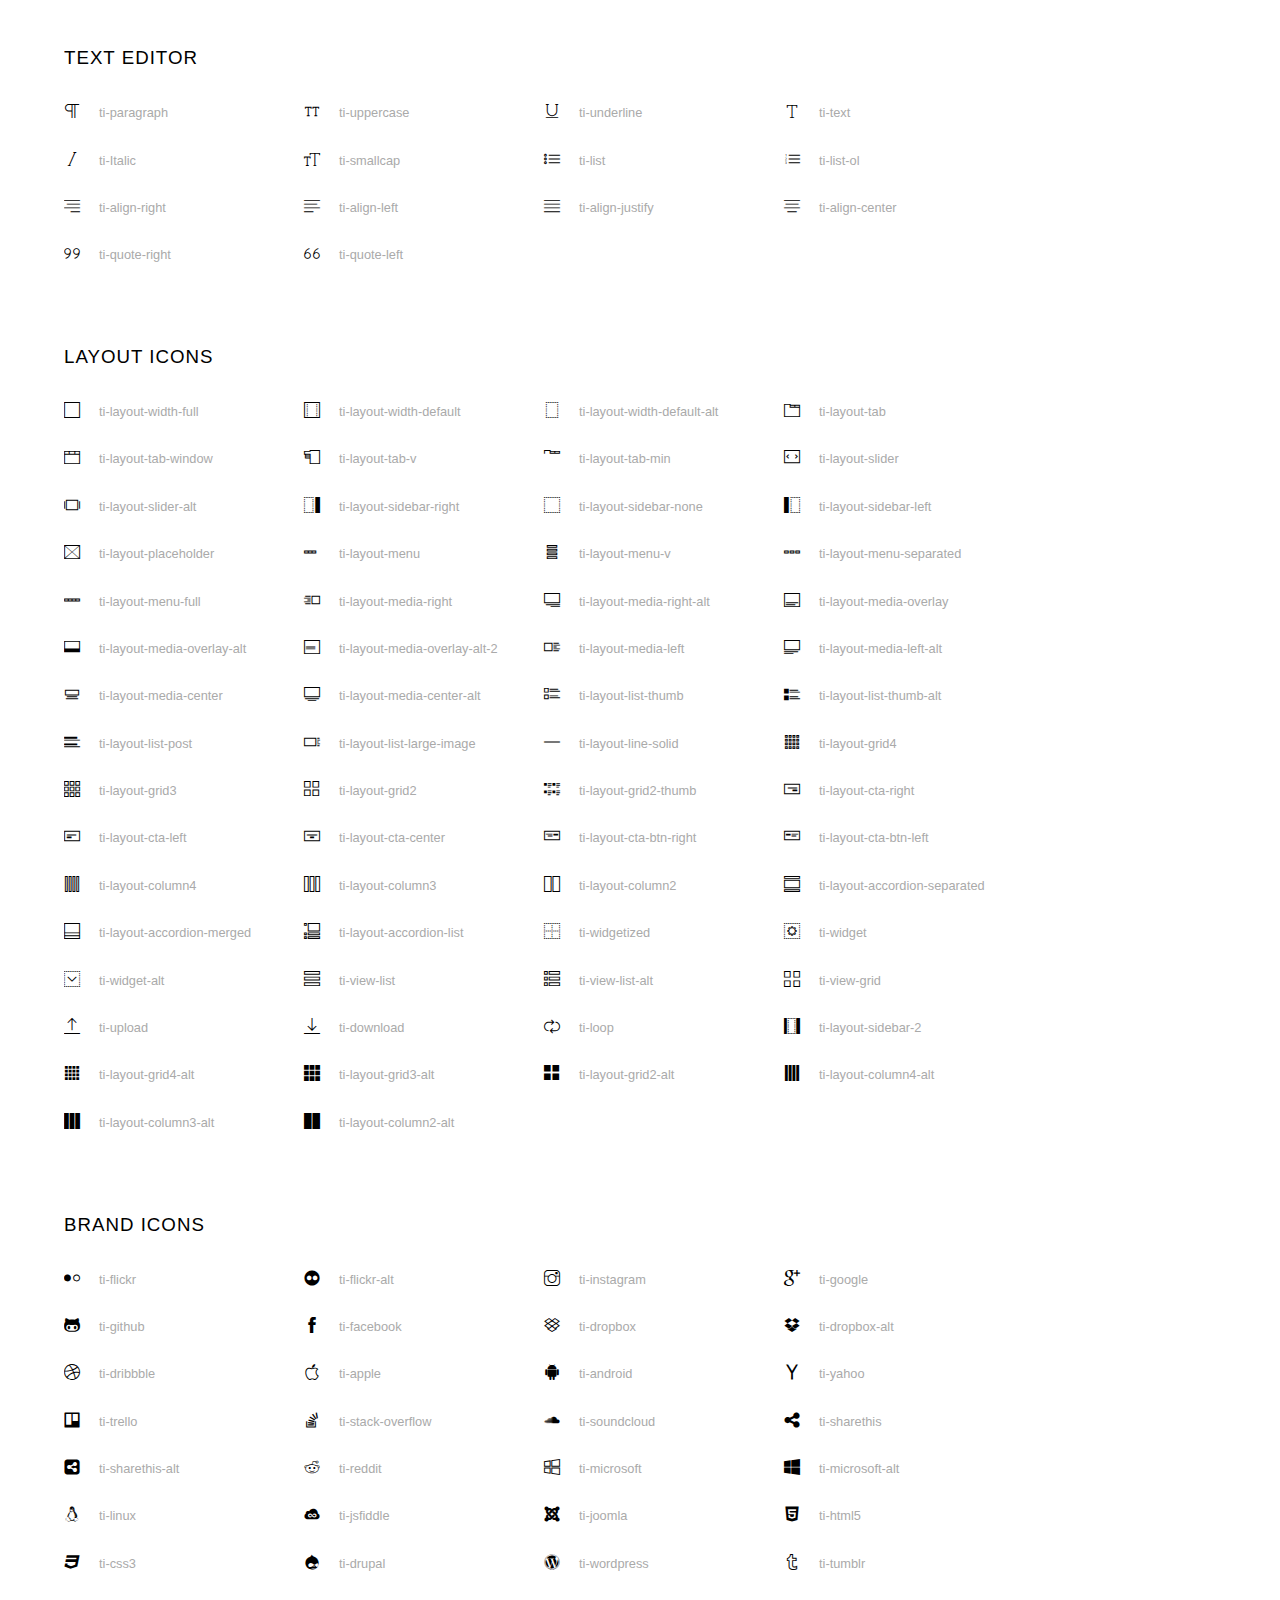
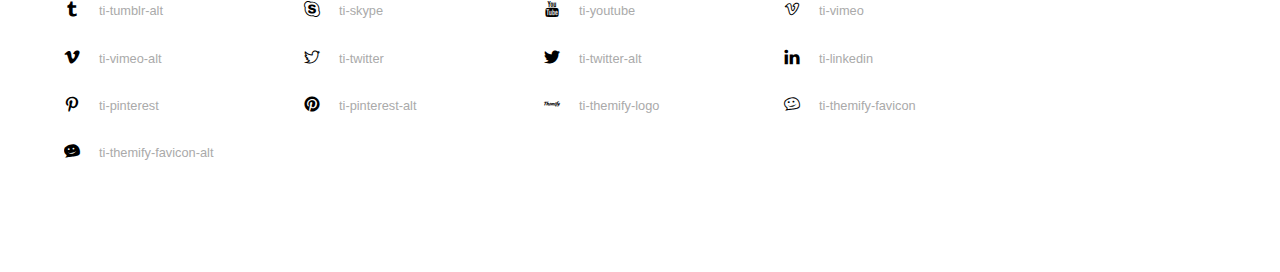
<file: themify-icons/index.html>
<!doctype html>
<html>
<head>
	<meta charset="utf-8">
	<title>Themify Icon Font</title>
	<meta name="viewport" content="width=device-width">
	<link rel="stylesheet" href="demo-files/demo.css">
	<link rel="stylesheet" href="themify-icons.css">
	<!--[if lt IE 8]><!-->
	<link rel="stylesheet" href="ie7/ie7.css">
	<!--<![endif]-->
</head>
<body>
	<h1>Themify Icons</h1>

	<div class="icon-section">

		<div class="icon-section">
			<h3>Arrows &amp; Direction Icons </h3>

			<div class="icon-container">
				<span class="ti-arrow-up"></span><span class="icon-name"> ti-arrow-up</span>
			</div>
			<div class="icon-container">
				<span class="ti-arrow-right"></span><span class="icon-name"> ti-arrow-right</span>
			</div>
			<div class="icon-container">
				<span class="ti-arrow-left"></span><span class="icon-name"> ti-arrow-left</span>
			</div>
			<div class="icon-container">
				<span class="ti-arrow-down"></span><span class="icon-name"> ti-arrow-down</span>
			</div>
			<div class="icon-container">
				<span class="ti-arrows-vertical"></span><span class="icon-name"> ti-arrows-vertical</span>
			</div>
			<div class="icon-container">
				<span class="ti-arrows-horizontal"></span><span class="icon-name"> ti-arrows-horizontal</span>
			</div>
			<div class="icon-container">
				<span class="ti-angle-up"></span><span class="icon-name"> ti-angle-up</span>
			</div>
			<div class="icon-container">
				<span class="ti-angle-right"></span><span class="icon-name"> ti-angle-right</span>
			</div>
			<div class="icon-container">
				<span class="ti-angle-left"></span><span class="icon-name"> ti-angle-left</span>
			</div>
			<div class="icon-container">
				<span class="ti-angle-down"></span><span class="icon-name"> ti-angle-down</span>
			</div>	
			<div class="icon-container">
				<span class="ti-angle-double-up"></span><span class="icon-name"> ti-angle-double-up</span>
			</div>
			<div class="icon-container">
				<span class="ti-angle-double-right"></span><span class="icon-name"> ti-angle-double-right</span>
			</div>
			<div class="icon-container">
				<span class="ti-angle-double-left"></span><span class="icon-name"> ti-angle-double-left</span>
			</div>
			<div class="icon-container">
				<span class="ti-angle-double-down"></span><span class="icon-name"> ti-angle-double-down</span>
			</div>					
			<div class="icon-container">
				<span class="ti-move"></span><span class="icon-name"> ti-move</span>
			</div>
			<div class="icon-container">
				<span class="ti-fullscreen"></span><span class="icon-name"> ti-fullscreen</span>
			</div>
			<div class="icon-container">
				<span class="ti-arrow-top-right"></span><span class="icon-name"> ti-arrow-top-right</span>
			</div>
			<div class="icon-container">
				<span class="ti-arrow-top-left"></span><span class="icon-name"> ti-arrow-top-left</span>
			</div>
			<div class="icon-container">
				<span class="ti-arrow-circle-up"></span><span class="icon-name"> ti-arrow-circle-up</span>
			</div>
			<div class="icon-container">
				<span class="ti-arrow-circle-right"></span><span class="icon-name"> ti-arrow-circle-right</span>
			</div>
			<div class="icon-container">
				<span class="ti-arrow-circle-left"></span><span class="icon-name"> ti-arrow-circle-left</span>
			</div>
			<div class="icon-container">
				<span class="ti-arrow-circle-down"></span><span class="icon-name"> ti-arrow-circle-down</span>
			</div>
			<div class="icon-container">
				<span class="ti-arrows-corner"></span><span class="icon-name"> ti-arrows-corner</span>
			</div>
			<div class="icon-container">
				<span class="ti-split-v"></span><span class="icon-name"> ti-split-v</span>
			</div>

			<div class="icon-container">
				<span class="ti-split-v-alt"></span><span class="icon-name"> ti-split-v-alt</span>
			</div>
			<div class="icon-container">
				<span class="ti-split-h"></span><span class="icon-name"> ti-split-h</span>
			</div>
			<div class="icon-container">
				<span class="ti-hand-point-up"></span><span class="icon-name"> ti-hand-point-up</span>
			</div>
			<div class="icon-container">
				<span class="ti-hand-point-right"></span><span class="icon-name"> ti-hand-point-right</span>
			</div>
			<div class="icon-container">
				<span class="ti-hand-point-left"></span><span class="icon-name"> ti-hand-point-left</span>
			</div>
			<div class="icon-container">
				<span class="ti-hand-point-down"></span><span class="icon-name"> ti-hand-point-down</span>
			</div>
			<div class="icon-container">
				<span class="ti-back-right"></span><span class="icon-name"> ti-back-right</span>
			</div>
			<div class="icon-container">
				<span class="ti-back-left"></span><span class="icon-name"> ti-back-left</span>
			</div>
			<div class="icon-container">
				<span class="ti-exchange-vertical"></span><span class="icon-name"> ti-exchange-vertical</span>
			</div>

		</div> <!-- Arrows Icons -->



		<h3>Web App Icons</h3>
		
		<div class="icon-section">

			<div class="icon-container">
				<span class="ti-wand"></span><span class="icon-name"> ti-wand</span>
			</div>
			<div class="icon-container">
				<span class="ti-save"></span><span class="icon-name"> ti-save</span>
			</div>
			<div class="icon-container">
				<span class="ti-save-alt"></span><span class="icon-name"> ti-save-alt</span>
			</div>

			<div class="icon-container">
				<span class="ti-direction"></span><span class="icon-name"> ti-direction</span>
			</div>
			<div class="icon-container">
				<span class="ti-direction-alt"></span><span class="icon-name"> ti-direction-alt</span>
			</div>
			<div class="icon-container">
				<span class="ti-user"></span><span class="icon-name"> ti-user</span>
			</div>
			<div class="icon-container">
				<span class="ti-link"></span><span class="icon-name"> ti-link</span>
			</div>
			<div class="icon-container">
				<span class="ti-unlink"></span><span class="icon-name"> ti-unlink</span>
			</div>
			<div class="icon-container">
				<span class="ti-trash"></span><span class="icon-name"> ti-trash</span>
			</div>
			<div class="icon-container">
				<span class="ti-target"></span><span class="icon-name"> ti-target</span>
			</div>
			<div class="icon-container">
				<span class="ti-tag"></span><span class="icon-name"> ti-tag</span>
			</div>
			<div class="icon-container">
				<span class="ti-desktop"></span><span class="icon-name"> ti-desktop</span>
			</div>
			<div class="icon-container">
				<span class="ti-tablet"></span><span class="icon-name"> ti-tablet</span>
			</div>
			<div class="icon-container">
				<span class="ti-mobile"></span><span class="icon-name"> ti-mobile</span>
			</div>
			<div class="icon-container">
				<span class="ti-email"></span><span class="icon-name"> ti-email</span>
			</div>	
			<div class="icon-container">
				<span class="ti-star"></span><span class="icon-name"> ti-star</span>
			</div>
			<div class="icon-container">
				<span class="ti-spray"></span><span class="icon-name"> ti-spray</span>
			</div>
			<div class="icon-container">
				<span class="ti-signal"></span><span class="icon-name"> ti-signal</span>
			</div>
			<div class="icon-container">
				<span class="ti-shopping-cart"></span><span class="icon-name"> ti-shopping-cart</span>
			</div>
			<div class="icon-container">
				<span class="ti-shopping-cart-full"></span><span class="icon-name"> ti-shopping-cart-full</span>
			</div>
			<div class="icon-container">
				<span class="ti-settings"></span><span class="icon-name"> ti-settings</span>
			</div>
			<div class="icon-container">
				<span class="ti-search"></span><span class="icon-name"> ti-search</span>
			</div>
			<div class="icon-container">
				<span class="ti-zoom-in"></span><span class="icon-name"> ti-zoom-in</span>
			</div>
			<div class="icon-container">
				<span class="ti-zoom-out"></span><span class="icon-name"> ti-zoom-out</span>
			</div>
			<div class="icon-container">
				<span class="ti-cut"></span><span class="icon-name"> ti-cut</span>
			</div>
			<div class="icon-container">
				<span class="ti-ruler"></span><span class="icon-name"> ti-ruler</span>
			</div>
			<div class="icon-container">
				<span class="ti-ruler-alt-2"></span><span class="icon-name"> ti-ruler-alt-2</span>
			</div>			
			<div class="icon-container">
				<span class="ti-ruler-pencil"></span><span class="icon-name"> ti-ruler-pencil</span>
			</div>
			<div class="icon-container">
				<span class="ti-ruler-alt"></span><span class="icon-name"> ti-ruler-alt</span>
			</div>
			<div class="icon-container">
				<span class="ti-bookmark"></span><span class="icon-name"> ti-bookmark</span>
			</div>
			<div class="icon-container">
				<span class="ti-bookmark-alt"></span><span class="icon-name"> ti-bookmark-alt</span>
			</div>
			<div class="icon-container">
				<span class="ti-reload"></span><span class="icon-name"> ti-reload</span>
			</div>
			<div class="icon-container">
				<span class="ti-plus"></span><span class="icon-name"> ti-plus</span>
			</div>
			<div class="icon-container">
				<span class="ti-minus"></span><span class="icon-name"> ti-minus</span>
			</div>
			<div class="icon-container">
				<span class="ti-close"></span><span class="icon-name"> ti-close</span>
			</div>			
			<div class="icon-container">
				<span class="ti-pin"></span><span class="icon-name"> ti-pin</span>
			</div>
			<div class="icon-container">
				<span class="ti-pencil"></span><span class="icon-name"> ti-pencil</span>
			</div>
					
		  	<div class="icon-container">
				<span class="ti-pencil-alt"></span><span class="icon-name"> ti-pencil-alt</span>
			</div>
			<div class="icon-container">
				<span class="ti-paint-roller"></span><span class="icon-name"> ti-paint-roller</span>
			</div>
			<div class="icon-container">
				<span class="ti-paint-bucket"></span><span class="icon-name"> ti-paint-bucket</span>
			</div>
			<div class="icon-container">
				<span class="ti-na"></span><span class="icon-name"> ti-na</span>
			</div>
			<div class="icon-container">
				<span class="ti-medall"></span><span class="icon-name"> ti-medall</span>
			</div>
			<div class="icon-container">
				<span class="ti-medall-alt"></span><span class="icon-name"> ti-medall-alt</span>
			</div>
			<div class="icon-container">
				<span class="ti-marker"></span><span class="icon-name"> ti-marker</span>
			</div>
			<div class="icon-container">
				<span class="ti-marker-alt"></span><span class="icon-name"> ti-marker-alt</span>
			</div>

			<div class="icon-container">
				<span class="ti-lock"></span><span class="icon-name"> ti-lock</span>
			</div>
			<div class="icon-container">
				<span class="ti-unlock"></span><span class="icon-name"> ti-unlock</span>
			</div>
			<div class="icon-container">
				<span class="ti-location-arrow"></span><span class="icon-name"> ti-location-arrow</span>
			</div>
			<div class="icon-container">
				<span class="ti-layout"></span><span class="icon-name"> ti-layout</span>
			</div>
			<div class="icon-container">
				<span class="ti-layers"></span><span class="icon-name"> ti-layers</span>
			</div>
			<div class="icon-container">
				<span class="ti-layers-alt"></span><span class="icon-name"> ti-layers-alt</span>
			</div>
			<div class="icon-container">
				<span class="ti-key"></span><span class="icon-name"> ti-key</span>
			</div>
			<div class="icon-container">
				<span class="ti-image"></span><span class="icon-name"> ti-image</span>
			</div>
			<div class="icon-container">
				<span class="ti-heart"></span><span class="icon-name"> ti-heart</span>
			</div>
			<div class="icon-container">
				<span class="ti-heart-broken"></span><span class="icon-name"> ti-heart-broken</span>
			</div>
			<div class="icon-container">
				<span class="ti-hand-stop"></span><span class="icon-name"> ti-hand-stop</span>
			</div>
			<div class="icon-container">
				<span class="ti-hand-open"></span><span class="icon-name"> ti-hand-open</span>
			</div>
			<div class="icon-container">
				<span class="ti-hand-drag"></span><span class="icon-name"> ti-hand-drag</span>
			</div>
			<div class="icon-container">
				<span class="ti-flag"></span><span class="icon-name"> ti-flag</span>
			</div>
			<div class="icon-container">
				<span class="ti-flag-alt"></span><span class="icon-name"> ti-flag-alt</span>
			</div>
			<div class="icon-container">
				<span class="ti-flag-alt-2"></span><span class="icon-name"> ti-flag-alt-2</span>
			</div>
			<div class="icon-container">
				<span class="ti-eye"></span><span class="icon-name"> ti-eye</span>
			</div>
			<div class="icon-container">
				<span class="ti-import"></span><span class="icon-name"> ti-import</span>
			</div>			
			<div class="icon-container">
				<span class="ti-export"></span><span class="icon-name"> ti-export</span>
			</div>
			<div class="icon-container">
				<span class="ti-cup"></span><span class="icon-name"> ti-cup</span>
			</div>
			<div class="icon-container">
				<span class="ti-crown"></span><span class="icon-name"> ti-crown</span>
			</div>
			<div class="icon-container">
				<span class="ti-comments"></span><span class="icon-name"> ti-comments</span>
			</div>
			<div class="icon-container">
				<span class="ti-comment"></span><span class="icon-name"> ti-comment</span>
			</div>
			<div class="icon-container">
				<span class="ti-comment-alt"></span><span class="icon-name"> ti-comment-alt</span>
			</div>
			<div class="icon-container">
				<span class="ti-thought"></span><span class="icon-name"> ti-thought</span>
			</div>			
			<div class="icon-container">
				<span class="ti-clip"></span><span class="icon-name"> ti-clip</span>
			</div>

			<div class="icon-container">
				<span class="ti-check"></span><span class="icon-name"> ti-check</span>
			</div>
			<div class="icon-container">
				<span class="ti-check-box"></span><span class="icon-name"> ti-check-box</span>
			</div>
			<div class="icon-container">
				<span class="ti-camera"></span><span class="icon-name"> ti-camera</span>
			</div>
			<div class="icon-container">
				<span class="ti-announcement"></span><span class="icon-name"> ti-announcement</span>
			</div>
			<div class="icon-container">
				<span class="ti-brush"></span><span class="icon-name"> ti-brush</span>
			</div>
			<div class="icon-container">
				<span class="ti-brush-alt"></span><span class="icon-name"> ti-brush-alt</span>
			</div>
			<div class="icon-container">
				<span class="ti-palette"></span><span class="icon-name"> ti-palette</span>
			</div>			
			<div class="icon-container">
				<span class="ti-briefcase"></span><span class="icon-name"> ti-briefcase</span>
			</div>
			<div class="icon-container">
				<span class="ti-bolt"></span><span class="icon-name"> ti-bolt</span>
			</div>
			<div class="icon-container">
				<span class="ti-bolt-alt"></span><span class="icon-name"> ti-bolt-alt</span>
			</div>
			<div class="icon-container">
				<span class="ti-blackboard"></span><span class="icon-name"> ti-blackboard</span>
			</div>
			<div class="icon-container">
				<span class="ti-bag"></span><span class="icon-name"> ti-bag</span>
			</div>
			<div class="icon-container">
				<span class="ti-world"></span><span class="icon-name"> ti-world</span>
			</div>
			<div class="icon-container">
				<span class="ti-wheelchair"></span><span class="icon-name"> ti-wheelchair</span>
			</div>
			<div class="icon-container">
				<span class="ti-car"></span><span class="icon-name"> ti-car</span>
			</div>
			<div class="icon-container">
				<span class="ti-truck"></span><span class="icon-name"> ti-truck</span>
			</div>
			<div class="icon-container">
				<span class="ti-timer"></span><span class="icon-name"> ti-timer</span>
			</div>
			<div class="icon-container">
				<span class="ti-ticket"></span><span class="icon-name"> ti-ticket</span>
			</div>
			<div class="icon-container">
				<span class="ti-thumb-up"></span><span class="icon-name"> ti-thumb-up</span>
			</div>
			<div class="icon-container">
				<span class="ti-thumb-down"></span><span class="icon-name"> ti-thumb-down</span>
			</div>

			<div class="icon-container">
				<span class="ti-stats-up"></span><span class="icon-name"> ti-stats-up</span>
			</div>
			<div class="icon-container">
				<span class="ti-stats-down"></span><span class="icon-name"> ti-stats-down</span>
			</div>
			<div class="icon-container">
				<span class="ti-shine"></span><span class="icon-name"> ti-shine</span>
			</div>
			<div class="icon-container">
				<span class="ti-shift-right"></span><span class="icon-name"> ti-shift-right</span>
			</div>
			<div class="icon-container">
				<span class="ti-shift-left"></span><span class="icon-name"> ti-shift-left</span>
			</div>

			<div class="icon-container">
				<span class="ti-shift-right-alt"></span><span class="icon-name"> ti-shift-right-alt</span>
			</div>
			<div class="icon-container">
				<span class="ti-shift-left-alt"></span><span class="icon-name"> ti-shift-left-alt</span>
			</div>
			<div class="icon-container">
				<span class="ti-shield"></span><span class="icon-name"> ti-shield</span>
			</div>
			<div class="icon-container">
				<span class="ti-notepad"></span><span class="icon-name"> ti-notepad</span>
			</div>
			<div class="icon-container">
				<span class="ti-server"></span><span class="icon-name"> ti-server</span>
			</div>

			<div class="icon-container">
				<span class="ti-pulse"></span><span class="icon-name"> ti-pulse</span>
			</div>
			<div class="icon-container">
				<span class="ti-printer"></span><span class="icon-name"> ti-printer</span>
			</div>
			<div class="icon-container">
				<span class="ti-power-off"></span><span class="icon-name"> ti-power-off</span>
			</div>
			<div class="icon-container">
				<span class="ti-plug"></span><span class="icon-name"> ti-plug</span>
			</div>
			<div class="icon-container">
				<span class="ti-pie-chart"></span><span class="icon-name"> ti-pie-chart</span>
			</div>

			<div class="icon-container">
				<span class="ti-panel"></span><span class="icon-name"> ti-panel</span>
			</div>
			<div class="icon-container">
				<span class="ti-package"></span><span class="icon-name"> ti-package</span>
			</div>
			<div class="icon-container">
				<span class="ti-music"></span><span class="icon-name"> ti-music</span>
			</div>
			<div class="icon-container">
				<span class="ti-music-alt"></span><span class="icon-name"> ti-music-alt</span>
			</div>
			<div class="icon-container">
				<span class="ti-mouse"></span><span class="icon-name"> ti-mouse</span>
			</div>
			<div class="icon-container">
				<span class="ti-mouse-alt"></span><span class="icon-name"> ti-mouse-alt</span>
			</div>
			<div class="icon-container">
				<span class="ti-money"></span><span class="icon-name"> ti-money</span>
			</div>
			<div class="icon-container">
				<span class="ti-microphone"></span><span class="icon-name"> ti-microphone</span>
			</div>
			<div class="icon-container">
				<span class="ti-menu"></span><span class="icon-name"> ti-menu</span>
			</div>
			<div class="icon-container">
				<span class="ti-menu-alt"></span><span class="icon-name"> ti-menu-alt</span>
			</div>
			<div class="icon-container">
				<span class="ti-map"></span><span class="icon-name"> ti-map</span>
			</div>
			<div class="icon-container">
				<span class="ti-map-alt"></span><span class="icon-name"> ti-map-alt</span>
			</div>

			<div class="icon-container">
				<span class="ti-location-pin"></span><span class="icon-name"> ti-location-pin</span>
			</div>

			<div class="icon-container">
				<span class="ti-light-bulb"></span><span class="icon-name"> ti-light-bulb</span>
			</div>
			<div class="icon-container">
				<span class="ti-info"></span><span class="icon-name"> ti-info</span>
			</div>
			<div class="icon-container">
				<span class="ti-infinite"></span><span class="icon-name"> ti-infinite</span>
			</div>
			<div class="icon-container">
				<span class="ti-id-badge"></span><span class="icon-name"> ti-id-badge</span>
			</div>
			<div class="icon-container">
				<span class="ti-hummer"></span><span class="icon-name"> ti-hummer</span>
			</div>
			<div class="icon-container">
				<span class="ti-home"></span><span class="icon-name"> ti-home</span>
			</div>
			<div class="icon-container">
				<span class="ti-help"></span><span class="icon-name"> ti-help</span>
			</div>
			<div class="icon-container">
				<span class="ti-headphone"></span><span class="icon-name"> ti-headphone</span>
			</div>
			<div class="icon-container">
				<span class="ti-harddrives"></span><span class="icon-name"> ti-harddrives</span>
			</div>
			<div class="icon-container">
				<span class="ti-harddrive"></span><span class="icon-name"> ti-harddrive</span>
			</div>
			<div class="icon-container">
				<span class="ti-gift"></span><span class="icon-name"> ti-gift</span>
			</div>
			<div class="icon-container">
				<span class="ti-game"></span><span class="icon-name"> ti-game</span>
			</div>
			<div class="icon-container">
				<span class="ti-filter"></span><span class="icon-name"> ti-filter</span>
			</div>
			<div class="icon-container">
				<span class="ti-files"></span><span class="icon-name"> ti-files</span>
			</div>
			<div class="icon-container">
				<span class="ti-file"></span><span class="icon-name"> ti-file</span>
			</div>
			<div class="icon-container">
				<span class="ti-zip"></span><span class="icon-name"> ti-zip</span>
			</div>
			<div class="icon-container">
				<span class="ti-folder"></span><span class="icon-name"> ti-folder</span>
			</div>			
			<div class="icon-container">
				<span class="ti-envelope"></span><span class="icon-name"> ti-envelope</span>
			</div>


			<div class="icon-container">
				<span class="ti-dashboard"></span><span class="icon-name"> ti-dashboard</span>
			</div>
			<div class="icon-container">
				<span class="ti-cloud"></span><span class="icon-name"> ti-cloud</span>
			</div>
			<div class="icon-container">
				<span class="ti-cloud-up"></span><span class="icon-name"> ti-cloud-up</span>
			</div>
			<div class="icon-container">
				<span class="ti-cloud-down"></span><span class="icon-name"> ti-cloud-down</span>
			</div>
			<div class="icon-container">
				<span class="ti-clipboard"></span><span class="icon-name"> ti-clipboard</span>
			</div>
			<div class="icon-container">
				<span class="ti-calendar"></span><span class="icon-name"> ti-calendar</span>
			</div>
			<div class="icon-container">
				<span class="ti-book"></span><span class="icon-name"> ti-book</span>
			</div>
			<div class="icon-container">
				<span class="ti-bell"></span><span class="icon-name"> ti-bell</span>
			</div>
			<div class="icon-container">
				<span class="ti-basketball"></span><span class="icon-name"> ti-basketball</span>
			</div>
			<div class="icon-container">
				<span class="ti-bar-chart"></span><span class="icon-name"> ti-bar-chart</span>
			</div>
			<div class="icon-container">
				<span class="ti-bar-chart-alt"></span><span class="icon-name"> ti-bar-chart-alt</span>
			</div>


			<div class="icon-container">
				<span class="ti-archive"></span><span class="icon-name"> ti-archive</span>
			</div>
			<div class="icon-container">
				<span class="ti-anchor"></span><span class="icon-name"> ti-anchor</span>
			</div>

			<div class="icon-container">
				<span class="ti-alert"></span><span class="icon-name"> ti-alert</span>
			</div>
			<div class="icon-container">
				<span class="ti-alarm-clock"></span><span class="icon-name"> ti-alarm-clock</span>
			</div>
			<div class="icon-container">
				<span class="ti-agenda"></span><span class="icon-name"> ti-agenda</span>
			</div>
			<div class="icon-container">
				<span class="ti-write"></span><span class="icon-name"> ti-write</span>
			</div>

			<div class="icon-container">
				<span class="ti-wallet"></span><span class="icon-name"> ti-wallet</span>
			</div>
			<div class="icon-container">
				<span class="ti-video-clapper"></span><span class="icon-name"> ti-video-clapper</span>
			</div>
			<div class="icon-container">
				<span class="ti-video-camera"></span><span class="icon-name"> ti-video-camera</span>
			</div>
			<div class="icon-container">
				<span class="ti-vector"></span><span class="icon-name"> ti-vector</span>
			</div>

			<div class="icon-container">
				<span class="ti-support"></span><span class="icon-name"> ti-support</span>
			</div>
			<div class="icon-container">
				<span class="ti-stamp"></span><span class="icon-name"> ti-stamp</span>
			</div>
			<div class="icon-container">
				<span class="ti-slice"></span><span class="icon-name"> ti-slice</span>
			</div>
			<div class="icon-container">
				<span class="ti-shortcode"></span><span class="icon-name"> ti-shortcode</span>
			</div>
			<div class="icon-container">
				<span class="ti-receipt"></span><span class="icon-name"> ti-receipt</span>
			</div>
			<div class="icon-container">
				<span class="ti-pin2"></span><span class="icon-name"> ti-pin2</span>
			</div>
			<div class="icon-container">
				<span class="ti-pin-alt"></span><span class="icon-name"> ti-pin-alt</span>
			</div>
			<div class="icon-container">
				<span class="ti-pencil-alt2"></span><span class="icon-name"> ti-pencil-alt2</span>
			</div>
			<div class="icon-container">
				<span class="ti-eraser"></span><span class="icon-name"> ti-eraser</span>
			</div>			
			<div class="icon-container">
				<span class="ti-more"></span><span class="icon-name"> ti-more</span>
			</div>
			<div class="icon-container">
				<span class="ti-more-alt"></span><span class="icon-name"> ti-more-alt</span>
			</div>
			<div class="icon-container">
				<span class="ti-microphone-alt"></span><span class="icon-name"> ti-microphone-alt</span>
			</div>
			<div class="icon-container">
				<span class="ti-magnet"></span><span class="icon-name"> ti-magnet</span>
			</div>
			<div class="icon-container">
				<span class="ti-line-double"></span><span class="icon-name"> ti-line-double</span>
			</div>
			<div class="icon-container">
				<span class="ti-line-dotted"></span><span class="icon-name"> ti-line-dotted</span>
			</div>
			<div class="icon-container">
				<span class="ti-line-dashed"></span><span class="icon-name"> ti-line-dashed</span>
			</div>

			<div class="icon-container">
				<span class="ti-ink-pen"></span><span class="icon-name"> ti-ink-pen</span>
			</div>
			<div class="icon-container">
				<span class="ti-info-alt"></span><span class="icon-name"> ti-info-alt</span>
			</div>
			<div class="icon-container">
				<span class="ti-help-alt"></span><span class="icon-name"> ti-help-alt</span>
			</div>
			<div class="icon-container">
				<span class="ti-headphone-alt"></span><span class="icon-name"> ti-headphone-alt</span>
			</div>

			<div class="icon-container">
				<span class="ti-gallery"></span><span class="icon-name"> ti-gallery</span>
			</div>
			<div class="icon-container">
				<span class="ti-face-smile"></span><span class="icon-name"> ti-face-smile</span>
			</div>
			<div class="icon-container">
				<span class="ti-face-sad"></span><span class="icon-name"> ti-face-sad</span>
			</div>
			<div class="icon-container">
				<span class="ti-credit-card"></span><span class="icon-name"> ti-credit-card</span>
			</div>
			<div class="icon-container">
				<span class="ti-comments-smiley"></span><span class="icon-name"> ti-comments-smiley</span>
			</div>
			<div class="icon-container">
				<span class="ti-time"></span><span class="icon-name"> ti-time</span>
			</div>
			<div class="icon-container">
				<span class="ti-share"></span><span class="icon-name"> ti-share</span>
			</div>
			<div class="icon-container">
				<span class="ti-share-alt"></span><span class="icon-name"> ti-share-alt</span>
			</div>
			<div class="icon-container">
				<span class="ti-rocket"></span><span class="icon-name"> ti-rocket</span>
			</div>

			<div class="icon-container">
				<span class="ti-new-window"></span><span class="icon-name"> ti-new-window</span>
			</div>

			<div class="icon-container">
				<span class="ti-rss"></span><span class="icon-name"> ti-rss</span>
			</div>

			<div class="icon-container">
				<span class="ti-rss-alt"></span><span class="icon-name"> ti-rss-alt</span>
			</div>
			
		</div><!-- Web App Icons -->


		<div class="icon-section">
			<h3>Control Icons</h3>
			<div class="icon-container">
				<span class="ti-control-stop"></span><span class="icon-name"> ti-control-stop</span>
			</div>
			<div class="icon-container">
				<span class="ti-control-shuffle"></span><span class="icon-name"> ti-control-shuffle</span>
			</div>
			<div class="icon-container">
				<span class="ti-control-play"></span><span class="icon-name"> ti-control-play</span>
			</div>
			<div class="icon-container">
				<span class="ti-control-pause"></span><span class="icon-name"> ti-control-pause</span>
			</div>
			<div class="icon-container">
				<span class="ti-control-forward"></span><span class="icon-name"> ti-control-forward</span>
			</div>
			<div class="icon-container">
				<span class="ti-control-backward"></span><span class="icon-name"> ti-control-backward</span>
			</div>	
			<div class="icon-container">
				<span class="ti-volume"></span><span class="icon-name"> ti-volume</span>
			</div>
			<div class="icon-container">
				<span class="ti-control-skip-forward"></span><span class="icon-name"> ti-control-skip-forward</span>
			</div>
			<div class="icon-container">
				<span class="ti-control-skip-backward"></span><span class="icon-name"> ti-control-skip-backward</span>
			</div>
			<div class="icon-container">
				<span class="ti-control-record"></span><span class="icon-name"> ti-control-record</span>
			</div>
			<div class="icon-container">
				<span class="ti-control-eject"></span><span class="icon-name"> ti-control-eject</span>
			</div>			
		</div> <!-- Control Icons -->


		<div class="icon-section">
			<h3>Text Editor</h3>

			<div class="icon-container">
				<span class="ti-paragraph"></span><span class="icon-name"> ti-paragraph</span>
			</div>
			<div class="icon-container">
				<span class="ti-uppercase"></span><span class="icon-name"> ti-uppercase</span>
			</div>

			<div class="icon-container">
				<span class="ti-underline"></span><span class="icon-name"> ti-underline</span>
			</div>
			<div class="icon-container">
				<span class="ti-text"></span><span class="icon-name"> ti-text</span>
			</div>
			<div class="icon-container">
				<span class="ti-Italic"></span><span class="icon-name"> ti-Italic</span>
			</div>
			<div class="icon-container">
				<span class="ti-smallcap"></span><span class="icon-name"> ti-smallcap</span>
			</div>
			<div class="icon-container">
				<span class="ti-list"></span><span class="icon-name"> ti-list</span>
			</div>
			<div class="icon-container">
				<span class="ti-list-ol"></span><span class="icon-name"> ti-list-ol</span>
			</div>
			<div class="icon-container">
				<span class="ti-align-right"></span><span class="icon-name"> ti-align-right</span>
			</div>
			<div class="icon-container">
				<span class="ti-align-left"></span><span class="icon-name"> ti-align-left</span>
			</div>
			<div class="icon-container">
				<span class="ti-align-justify"></span><span class="icon-name"> ti-align-justify</span>
			</div>
			<div class="icon-container">
				<span class="ti-align-center"></span><span class="icon-name"> ti-align-center</span>
			</div>
			<div class="icon-container">
				<span class="ti-quote-right"></span><span class="icon-name"> ti-quote-right</span>
			</div>
			<div class="icon-container">
				<span class="ti-quote-left"></span><span class="icon-name"> ti-quote-left</span>
			</div>

		</div> <!-- Text Editor -->



		<div class="icon-section">
			<h3>Layout Icons</h3>
			<div class="icon-container">
				<span class="ti-layout-width-full"></span><span class="icon-name"> ti-layout-width-full</span>
			</div>
			<div class="icon-container">
				<span class="ti-layout-width-default"></span><span class="icon-name"> ti-layout-width-default</span>
			</div>
			<div class="icon-container">
				<span class="ti-layout-width-default-alt"></span><span class="icon-name"> ti-layout-width-default-alt</span>
			</div>
			<div class="icon-container">
				<span class="ti-layout-tab"></span><span class="icon-name"> ti-layout-tab</span>
			</div>
			<div class="icon-container">
				<span class="ti-layout-tab-window"></span><span class="icon-name"> ti-layout-tab-window</span>
			</div>
			<div class="icon-container">
				<span class="ti-layout-tab-v"></span><span class="icon-name"> ti-layout-tab-v</span>
			</div>
			<div class="icon-container">
				<span class="ti-layout-tab-min"></span><span class="icon-name"> ti-layout-tab-min</span>
			</div>
			<div class="icon-container">
				<span class="ti-layout-slider"></span><span class="icon-name"> ti-layout-slider</span>
			</div>
			<div class="icon-container">
				<span class="ti-layout-slider-alt"></span><span class="icon-name"> ti-layout-slider-alt</span>
			</div>
			<div class="icon-container">
				<span class="ti-layout-sidebar-right"></span><span class="icon-name"> ti-layout-sidebar-right</span>
			</div>
			<div class="icon-container">
				<span class="ti-layout-sidebar-none"></span><span class="icon-name"> ti-layout-sidebar-none</span>
			</div>
			<div class="icon-container">
				<span class="ti-layout-sidebar-left"></span><span class="icon-name"> ti-layout-sidebar-left</span>
			</div>
			<div class="icon-container">
				<span class="ti-layout-placeholder"></span><span class="icon-name"> ti-layout-placeholder</span>
			</div>
			<div class="icon-container">
				<span class="ti-layout-menu"></span><span class="icon-name"> ti-layout-menu</span>
			</div>
			<div class="icon-container">
				<span class="ti-layout-menu-v"></span><span class="icon-name"> ti-layout-menu-v</span>
			</div>
			<div class="icon-container">
				<span class="ti-layout-menu-separated"></span><span class="icon-name"> ti-layout-menu-separated</span>
			</div>
			<div class="icon-container">
				<span class="ti-layout-menu-full"></span><span class="icon-name"> ti-layout-menu-full</span>
			</div>
			<div class="icon-container">
				<span class="ti-layout-media-right"></span><span class="icon-name"> ti-layout-media-right</span>
			</div>
			<div class="icon-container">
				<span class="ti-layout-media-right-alt"></span><span class="icon-name"> ti-layout-media-right-alt</span>
			</div>
			<div class="icon-container">
				<span class="ti-layout-media-overlay"></span><span class="icon-name"> ti-layout-media-overlay</span>
			</div>
			<div class="icon-container">
				<span class="ti-layout-media-overlay-alt"></span><span class="icon-name"> ti-layout-media-overlay-alt</span>
			</div>
			<div class="icon-container">
				<span class="ti-layout-media-overlay-alt-2"></span><span class="icon-name"> ti-layout-media-overlay-alt-2</span>
			</div>
			<div class="icon-container">
				<span class="ti-layout-media-left"></span><span class="icon-name"> ti-layout-media-left</span>
			</div>
			<div class="icon-container">
				<span class="ti-layout-media-left-alt"></span><span class="icon-name"> ti-layout-media-left-alt</span>
			</div>
			<div class="icon-container">
				<span class="ti-layout-media-center"></span><span class="icon-name"> ti-layout-media-center</span>
			</div>
			<div class="icon-container">
				<span class="ti-layout-media-center-alt"></span><span class="icon-name"> ti-layout-media-center-alt</span>
			</div>
			<div class="icon-container">
				<span class="ti-layout-list-thumb"></span><span class="icon-name"> ti-layout-list-thumb</span>
			</div>
			<div class="icon-container">
				<span class="ti-layout-list-thumb-alt"></span><span class="icon-name"> ti-layout-list-thumb-alt</span>
			</div>
			<div class="icon-container">
				<span class="ti-layout-list-post"></span><span class="icon-name"> ti-layout-list-post</span>
			</div>
			<div class="icon-container">
				<span class="ti-layout-list-large-image"></span><span class="icon-name"> ti-layout-list-large-image</span>
			</div>
			<div class="icon-container">
				<span class="ti-layout-line-solid"></span><span class="icon-name"> ti-layout-line-solid</span>
			</div>
			<div class="icon-container">
				<span class="ti-layout-grid4"></span><span class="icon-name"> ti-layout-grid4</span>
			</div>
			<div class="icon-container">
				<span class="ti-layout-grid3"></span><span class="icon-name"> ti-layout-grid3</span>
			</div>
			<div class="icon-container">
				<span class="ti-layout-grid2"></span><span class="icon-name"> ti-layout-grid2</span>
			</div>
			<div class="icon-container">
				<span class="ti-layout-grid2-thumb"></span><span class="icon-name"> ti-layout-grid2-thumb</span>
			</div>
			<div class="icon-container">
				<span class="ti-layout-cta-right"></span><span class="icon-name"> ti-layout-cta-right</span>
			</div>
			<div class="icon-container">
				<span class="ti-layout-cta-left"></span><span class="icon-name"> ti-layout-cta-left</span>
			</div>
			<div class="icon-container">
				<span class="ti-layout-cta-center"></span><span class="icon-name"> ti-layout-cta-center</span>
			</div>
			<div class="icon-container">
				<span class="ti-layout-cta-btn-right"></span><span class="icon-name"> ti-layout-cta-btn-right</span>
			</div>
			<div class="icon-container">
				<span class="ti-layout-cta-btn-left"></span><span class="icon-name"> ti-layout-cta-btn-left</span>
			</div>
			<div class="icon-container">
				<span class="ti-layout-column4"></span><span class="icon-name"> ti-layout-column4</span>
			</div>
			<div class="icon-container">
				<span class="ti-layout-column3"></span><span class="icon-name"> ti-layout-column3</span>
			</div>
			<div class="icon-container">
				<span class="ti-layout-column2"></span><span class="icon-name"> ti-layout-column2</span>
			</div>
			<div class="icon-container">
				<span class="ti-layout-accordion-separated"></span><span class="icon-name"> ti-layout-accordion-separated</span>
			</div>
			<div class="icon-container">
				<span class="ti-layout-accordion-merged"></span><span class="icon-name"> ti-layout-accordion-merged</span>
			</div>
			<div class="icon-container">
				<span class="ti-layout-accordion-list"></span><span class="icon-name"> ti-layout-accordion-list</span>
			</div>
			<div class="icon-container">
				<span class="ti-widgetized"></span><span class="icon-name"> ti-widgetized</span>
			</div>
			<div class="icon-container">
				<span class="ti-widget"></span><span class="icon-name"> ti-widget</span>
			</div>
			<div class="icon-container">
				<span class="ti-widget-alt"></span><span class="icon-name"> ti-widget-alt</span>
			</div>
			<div class="icon-container">
				<span class="ti-view-list"></span><span class="icon-name"> ti-view-list</span>
			</div>
			<div class="icon-container">
				<span class="ti-view-list-alt"></span><span class="icon-name"> ti-view-list-alt</span>
			</div>
			<div class="icon-container">
				<span class="ti-view-grid"></span><span class="icon-name"> ti-view-grid</span>
			</div>
			<div class="icon-container">
				<span class="ti-upload"></span><span class="icon-name"> ti-upload</span>
			</div>
			<div class="icon-container">
				<span class="ti-download"></span><span class="icon-name"> ti-download</span>
			</div>	
			<div class="icon-container">
				<span class="ti-loop"></span><span class="icon-name"> ti-loop</span>
			</div>
			<div class="icon-container">
				<span class="ti-layout-sidebar-2"></span><span class="icon-name"> ti-layout-sidebar-2</span>
			</div>
			<div class="icon-container">
				<span class="ti-layout-grid4-alt"></span><span class="icon-name"> ti-layout-grid4-alt</span>
			</div>
			<div class="icon-container">
				<span class="ti-layout-grid3-alt"></span><span class="icon-name"> ti-layout-grid3-alt</span>
			</div>
			<div class="icon-container">
				<span class="ti-layout-grid2-alt"></span><span class="icon-name"> ti-layout-grid2-alt</span>
			</div>
			<div class="icon-container">
				<span class="ti-layout-column4-alt"></span><span class="icon-name"> ti-layout-column4-alt</span>
			</div>
			<div class="icon-container">
				<span class="ti-layout-column3-alt"></span><span class="icon-name"> ti-layout-column3-alt</span>
			</div>
			<div class="icon-container">
				<span class="ti-layout-column2-alt"></span><span class="icon-name"> ti-layout-column2-alt</span>
			</div>		


		</div> <!-- Layout Icons -->


		<div class="icon-section">
			<h3>Brand Icons</h3>

			<div class="icon-container">
				<span class="ti-flickr"></span><span class="icon-name"> ti-flickr</span>
			</div>
			<div class="icon-container">
				<span class="ti-flickr-alt"></span><span class="icon-name"> ti-flickr-alt</span>
			</div>			
			<div class="icon-container">
				<span class="ti-instagram"></span><span class="icon-name"> ti-instagram</span>
			</div>
			<div class="icon-container">
				<span class="ti-google"></span><span class="icon-name"> ti-google</span>
			</div>
			<div class="icon-container">
				<span class="ti-github"></span><span class="icon-name"> ti-github</span>
			</div>

			<div class="icon-container">
				<span class="ti-facebook"></span><span class="icon-name"> ti-facebook</span>
			</div>
			<div class="icon-container">
				<span class="ti-dropbox"></span><span class="icon-name"> ti-dropbox</span>
			</div>
			<div class="icon-container">
				<span class="ti-dropbox-alt"></span><span class="icon-name"> ti-dropbox-alt</span>
			</div>
			<div class="icon-container">
				<span class="ti-dribbble"></span><span class="icon-name"> ti-dribbble</span>
			</div>
			<div class="icon-container">
				<span class="ti-apple"></span><span class="icon-name"> ti-apple</span>
			</div>
			<div class="icon-container">
				<span class="ti-android"></span><span class="icon-name"> ti-android</span>
			</div>
			<div class="icon-container">
				<span class="ti-yahoo"></span><span class="icon-name"> ti-yahoo</span>
			</div>
			<div class="icon-container">
				<span class="ti-trello"></span><span class="icon-name"> ti-trello</span>
			</div>
			<div class="icon-container">
				<span class="ti-stack-overflow"></span><span class="icon-name"> ti-stack-overflow</span>
			</div>
			<div class="icon-container">
				<span class="ti-soundcloud"></span><span class="icon-name"> ti-soundcloud</span>
			</div>
			<div class="icon-container">
				<span class="ti-sharethis"></span><span class="icon-name"> ti-sharethis</span>
			</div>
			<div class="icon-container">
				<span class="ti-sharethis-alt"></span><span class="icon-name"> ti-sharethis-alt</span>
			</div>
			<div class="icon-container">
				<span class="ti-reddit"></span><span class="icon-name"> ti-reddit</span>
			</div>

			<div class="icon-container">
				<span class="ti-microsoft"></span><span class="icon-name"> ti-microsoft</span>
			</div>
			<div class="icon-container">
				<span class="ti-microsoft-alt"></span><span class="icon-name"> ti-microsoft-alt</span>
			</div>
			<div class="icon-container">
				<span class="ti-linux"></span><span class="icon-name"> ti-linux</span>
			</div>
			<div class="icon-container">
				<span class="ti-jsfiddle"></span><span class="icon-name"> ti-jsfiddle</span>
			</div>
			<div class="icon-container">
				<span class="ti-joomla"></span><span class="icon-name"> ti-joomla</span>
			</div>
			<div class="icon-container">
				<span class="ti-html5"></span><span class="icon-name"> ti-html5</span>
			</div>
			<div class="icon-container">
				<span class="ti-css3"></span><span class="icon-name"> ti-css3</span>
			</div>	
			<div class="icon-container">
				<span class="ti-drupal"></span><span class="icon-name"> ti-drupal</span>
			</div>
			<div class="icon-container">
				<span class="ti-wordpress"></span><span class="icon-name"> ti-wordpress</span>
			</div>		
			<div class="icon-container">
				<span class="ti-tumblr"></span><span class="icon-name"> ti-tumblr</span>
			</div>
			<div class="icon-container">
				<span class="ti-tumblr-alt"></span><span class="icon-name"> ti-tumblr-alt</span>
			</div>
			<div class="icon-container">
				<span class="ti-skype"></span><span class="icon-name"> ti-skype</span>
			</div>
			<div class="icon-container">
				<span class="ti-youtube"></span><span class="icon-name"> ti-youtube</span>
			</div>
			<div class="icon-container">
				<span class="ti-vimeo"></span><span class="icon-name"> ti-vimeo</span>
			</div>
			<div class="icon-container">
				<span class="ti-vimeo-alt"></span><span class="icon-name"> ti-vimeo-alt</span>
			</div>			
			<div class="icon-container">
				<span class="ti-twitter"></span><span class="icon-name"> ti-twitter</span>
			</div>
			<div class="icon-container">
				<span class="ti-twitter-alt"></span><span class="icon-name"> ti-twitter-alt</span>
			</div>
			<div class="icon-container">
				<span class="ti-linkedin"></span><span class="icon-name"> ti-linkedin</span>
			</div>
			<div class="icon-container">
				<span class="ti-pinterest"></span><span class="icon-name"> ti-pinterest</span>
			</div>

			<div class="icon-container">
				<span class="ti-pinterest-alt"></span><span class="icon-name"> ti-pinterest-alt</span>
			</div>
			<div class="icon-container">
				<span class="ti-themify-logo"></span><span class="icon-name"> ti-themify-logo</span>
			</div>
			<div class="icon-container">
				<span class="ti-themify-favicon"></span><span class="icon-name"> ti-themify-favicon</span>
			</div>
			<div class="icon-container">
				<span class="ti-themify-favicon-alt"></span><span class="icon-name"> ti-themify-favicon-alt</span>
			</div>

		</div> <!-- brand Icons -->

	</div>

</body>
</html>
</file>
<file: themify-icons/themify-icons.css>
@font-face {
	font-family: 'themify';
	src:url('fonts/themify.eot?-fvbane');
	src:url('fonts/themify.eot?#iefix-fvbane') format('embedded-opentype'),
		url('fonts/themify.woff?-fvbane') format('woff'),
		url('fonts/themify.ttf?-fvbane') format('truetype'),
		url('fonts/themify.svg?-fvbane#themify') format('svg');
	font-weight: normal;
	font-style: normal;
}

[class^="ti-"], [class*=" ti-"] {
	font-family: 'themify';
	speak: none;
	font-style: normal;
	font-weight: normal;
	font-variant: normal;
	text-transform: none;
	line-height: 1;

	/* Better Font Rendering =========== */
	-webkit-font-smoothing: antialiased;
	-moz-osx-font-smoothing: grayscale;
}

.ti-wand:before {
	content: "\e600";
}
.ti-volume:before {
	content: "\e601";
}
.ti-user:before {
	content: "\e602";
}
.ti-unlock:before {
	content: "\e603";
}
.ti-unlink:before {
	content: "\e604";
}
.ti-trash:before {
	content: "\e605";
}
.ti-thought:before {
	content: "\e606";
}
.ti-target:before {
	content: "\e607";
}
.ti-tag:before {
	content: "\e608";
}
.ti-tablet:before {
	content: "\e609";
}
.ti-star:before {
	content: "\e60a";
}
.ti-spray:before {
	content: "\e60b";
}
.ti-signal:before {
	content: "\e60c";
}
.ti-shopping-cart:before {
	content: "\e60d";
}
.ti-shopping-cart-full:before {
	content: "\e60e";
}
.ti-settings:before {
	content: "\e60f";
}
.ti-search:before {
	content: "\e610";
}
.ti-zoom-in:before {
	content: "\e611";
}
.ti-zoom-out:before {
	content: "\e612";
}
.ti-cut:before {
	content: "\e613";
}
.ti-ruler:before {
	content: "\e614";
}
.ti-ruler-pencil:before {
	content: "\e615";
}
.ti-ruler-alt:before {
	content: "\e616";
}
.ti-bookmark:before {
	content: "\e617";
}
.ti-bookmark-alt:before {
	content: "\e618";
}
.ti-reload:before {
	content: "\e619";
}
.ti-plus:before {
	content: "\e61a";
}
.ti-pin:before {
	content: "\e61b";
}
.ti-pencil:before {
	content: "\e61c";
}
.ti-pencil-alt:before {
	content: "\e61d";
}
.ti-paint-roller:before {
	content: "\e61e";
}
.ti-paint-bucket:before {
	content: "\e61f";
}
.ti-na:before {
	content: "\e620";
}
.ti-mobile:before {
	content: "\e621";
}
.ti-minus:before {
	content: "\e622";
}
.ti-medall:before {
	content: "\e623";
}
.ti-medall-alt:before {
	content: "\e624";
}
.ti-marker:before {
	content: "\e625";
}
.ti-marker-alt:before {
	content: "\e626";
}
.ti-arrow-up:before {
	content: "\e627";
}
.ti-arrow-right:before {
	content: "\e628";
}
.ti-arrow-left:before {
	content: "\e629";
}
.ti-arrow-down:before {
	content: "\e62a";
}
.ti-lock:before {
	content: "\e62b";
}
.ti-location-arrow:before {
	content: "\e62c";
}
.ti-link:before {
	content: "\e62d";
}
.ti-layout:before {
	content: "\e62e";
}
.ti-layers:before {
	content: "\e62f";
}
.ti-layers-alt:before {
	content: "\e630";
}
.ti-key:before {
	content: "\e631";
}
.ti-import:before {
	content: "\e632";
}
.ti-image:before {
	content: "\e633";
}
.ti-heart:before {
	content: "\e634";
}
.ti-heart-broken:before {
	content: "\e635";
}
.ti-hand-stop:before {
	content: "\e636";
}
.ti-hand-open:before {
	content: "\e637";
}
.ti-hand-drag:before {
	content: "\e638";
}
.ti-folder:before {
	content: "\e639";
}
.ti-flag:before {
	content: "\e63a";
}
.ti-flag-alt:before {
	content: "\e63b";
}
.ti-flag-alt-2:before {
	content: "\e63c";
}
.ti-eye:before {
	content: "\e63d";
}
.ti-export:before {
	content: "\e63e";
}
.ti-exchange-vertical:before {
	content: "\e63f";
}
.ti-desktop:before {
	content: "\e640";
}
.ti-cup:before {
	content: "\e641";
}
.ti-crown:before {
	content: "\e642";
}
.ti-comments:before {
	content: "\e643";
}
.ti-comment:before {
	content: "\e644";
}
.ti-comment-alt:before {
	content: "\e645";
}
.ti-close:before {
	content: "\e646";
}
.ti-clip:before {
	content: "\e647";
}
.ti-angle-up:before {
	content: "\e648";
}
.ti-angle-right:before {
	content: "\e649";
}
.ti-angle-left:before {
	content: "\e64a";
}
.ti-angle-down:before {
	content: "\e64b";
}
.ti-check:before {
	content: "\e64c";
}
.ti-check-box:before {
	content: "\e64d";
}
.ti-camera:before {
	content: "\e64e";
}
.ti-announcement:before {
	content: "\e64f";
}
.ti-brush:before {
	content: "\e650";
}
.ti-briefcase:before {
	content: "\e651";
}
.ti-bolt:before {
	content: "\e652";
}
.ti-bolt-alt:before {
	content: "\e653";
}
.ti-blackboard:before {
	content: "\e654";
}
.ti-bag:before {
	content: "\e655";
}
.ti-move:before {
	content: "\e656";
}
.ti-arrows-vertical:before {
	content: "\e657";
}
.ti-arrows-horizontal:before {
	content: "\e658";
}
.ti-fullscreen:before {
	content: "\e659";
}
.ti-arrow-top-right:before {
	content: "\e65a";
}
.ti-arrow-top-left:before {
	content: "\e65b";
}
.ti-arrow-circle-up:before {
	content: "\e65c";
}
.ti-arrow-circle-right:before {
	content: "\e65d";
}
.ti-arrow-circle-left:before {
	content: "\e65e";
}
.ti-arrow-circle-down:before {
	content: "\e65f";
}
.ti-angle-double-up:before {
	content: "\e660";
}
.ti-angle-double-right:before {
	content: "\e661";
}
.ti-angle-double-left:before {
	content: "\e662";
}
.ti-angle-double-down:before {
	content: "\e663";
}
.ti-zip:before {
	content: "\e664";
}
.ti-world:before {
	content: "\e665";
}
.ti-wheelchair:before {
	content: "\e666";
}
.ti-view-list:before {
	content: "\e667";
}
.ti-view-list-alt:before {
	content: "\e668";
}
.ti-view-grid:before {
	content: "\e669";
}
.ti-uppercase:before {
	content: "\e66a";
}
.ti-upload:before {
	content: "\e66b";
}
.ti-underline:before {
	content: "\e66c";
}
.ti-truck:before {
	content: "\e66d";
}
.ti-timer:before {
	content: "\e66e";
}
.ti-ticket:before {
	content: "\e66f";
}
.ti-thumb-up:before {
	content: "\e670";
}
.ti-thumb-down:before {
	content: "\e671";
}
.ti-text:before {
	content: "\e672";
}
.ti-stats-up:before {
	content: "\e673";
}
.ti-stats-down:before {
	content: "\e674";
}
.ti-split-v:before {
	content: "\e675";
}
.ti-split-h:before {
	content: "\e676";
}
.ti-smallcap:before {
	content: "\e677";
}
.ti-shine:before {
	content: "\e678";
}
.ti-shift-right:before {
	content: "\e679";
}
.ti-shift-left:before {
	content: "\e67a";
}
.ti-shield:before {
	content: "\e67b";
}
.ti-notepad:before {
	content: "\e67c";
}
.ti-server:before {
	content: "\e67d";
}
.ti-quote-right:before {
	content: "\e67e";
}
.ti-quote-left:before {
	content: "\e67f";
}
.ti-pulse:before {
	content: "\e680";
}
.ti-printer:before {
	content: "\e681";
}
.ti-power-off:before {
	content: "\e682";
}
.ti-plug:before {
	content: "\e683";
}
.ti-pie-chart:before {
	content: "\e684";
}
.ti-paragraph:before {
	content: "\e685";
}
.ti-panel:before {
	content: "\e686";
}
.ti-package:before {
	content: "\e687";
}
.ti-music:before {
	content: "\e688";
}
.ti-music-alt:before {
	content: "\e689";
}
.ti-mouse:before {
	content: "\e68a";
}
.ti-mouse-alt:before {
	content: "\e68b";
}
.ti-money:before {
	content: "\e68c";
}
.ti-microphone:before {
	content: "\e68d";
}
.ti-menu:before {
	content: "\e68e";
}
.ti-menu-alt:before {
	content: "\e68f";
}
.ti-map:before {
	content: "\e690";
}
.ti-map-alt:before {
	content: "\e691";
}
.ti-loop:before {
	content: "\e692";
}
.ti-location-pin:before {
	content: "\e693";
}
.ti-list:before {
	content: "\e694";
}
.ti-light-bulb:before {
	content: "\e695";
}
.ti-Italic:before {
	content: "\e696";
}
.ti-info:before {
	content: "\e697";
}
.ti-infinite:before {
	content: "\e698";
}
.ti-id-badge:before {
	content: "\e699";
}
.ti-hummer:before {
	content: "\e69a";
}
.ti-home:before {
	content: "\e69b";
}
.ti-help:before {
	content: "\e69c";
}
.ti-headphone:before {
	content: "\e69d";
}
.ti-harddrives:before {
	content: "\e69e";
}
.ti-harddrive:before {
	content: "\e69f";
}
.ti-gift:before {
	content: "\e6a0";
}
.ti-game:before {
	content: "\e6a1";
}
.ti-filter:before {
	content: "\e6a2";
}
.ti-files:before {
	content: "\e6a3";
}
.ti-file:before {
	content: "\e6a4";
}
.ti-eraser:before {
	content: "\e6a5";
}
.ti-envelope:before {
	content: "\e6a6";
}
.ti-download:before {
	content: "\e6a7";
}
.ti-direction:before {
	content: "\e6a8";
}
.ti-direction-alt:before {
	content: "\e6a9";
}
.ti-dashboard:before {
	content: "\e6aa";
}
.ti-control-stop:before {
	content: "\e6ab";
}
.ti-control-shuffle:before {
	content: "\e6ac";
}
.ti-control-play:before {
	content: "\e6ad";
}
.ti-control-pause:before {
	content: "\e6ae";
}
.ti-control-forward:before {
	content: "\e6af";
}
.ti-control-backward:before {
	content: "\e6b0";
}
.ti-cloud:before {
	content: "\e6b1";
}
.ti-cloud-up:before {
	content: "\e6b2";
}
.ti-cloud-down:before {
	content: "\e6b3";
}
.ti-clipboard:before {
	content: "\e6b4";
}
.ti-car:before {
	content: "\e6b5";
}
.ti-calendar:before {
	content: "\e6b6";
}
.ti-book:before {
	content: "\e6b7";
}
.ti-bell:before {
	content: "\e6b8";
}
.ti-basketball:before {
	content: "\e6b9";
}
.ti-bar-chart:before {
	content: "\e6ba";
}
.ti-bar-chart-alt:before {
	content: "\e6bb";
}
.ti-back-right:before {
	content: "\e6bc";
}
.ti-back-left:before {
	content: "\e6bd";
}
.ti-arrows-corner:before {
	content: "\e6be";
}
.ti-archive:before {
	content: "\e6bf";
}
.ti-anchor:before {
	content: "\e6c0";
}
.ti-align-right:before {
	content: "\e6c1";
}
.ti-align-left:before {
	content: "\e6c2";
}
.ti-align-justify:before {
	content: "\e6c3";
}
.ti-align-center:before {
	content: "\e6c4";
}
.ti-alert:before {
	content: "\e6c5";
}
.ti-alarm-clock:before {
	content: "\e6c6";
}
.ti-agenda:before {
	content: "\e6c7";
}
.ti-write:before {
	content: "\e6c8";
}
.ti-window:before {
	content: "\e6c9";
}
.ti-widgetized:before {
	content: "\e6ca";
}
.ti-widget:before {
	content: "\e6cb";
}
.ti-widget-alt:before {
	content: "\e6cc";
}
.ti-wallet:before {
	content: "\e6cd";
}
.ti-video-clapper:before {
	content: "\e6ce";
}
.ti-video-camera:before {
	content: "\e6cf";
}
.ti-vector:before {
	content: "\e6d0";
}
.ti-themify-logo:before {
	content: "\e6d1";
}
.ti-themify-favicon:before {
	content: "\e6d2";
}
.ti-themify-favicon-alt:before {
	content: "\e6d3";
}
.ti-support:before {
	content: "\e6d4";
}
.ti-stamp:before {
	content: "\e6d5";
}
.ti-split-v-alt:before {
	content: "\e6d6";
}
.ti-slice:before {
	content: "\e6d7";
}
.ti-shortcode:before {
	content: "\e6d8";
}
.ti-shift-right-alt:before {
	content: "\e6d9";
}
.ti-shift-left-alt:before {
	content: "\e6da";
}
.ti-ruler-alt-2:before {
	content: "\e6db";
}
.ti-receipt:before {
	content: "\e6dc";
}
.ti-pin2:before {
	content: "\e6dd";
}
.ti-pin-alt:before {
	content: "\e6de";
}
.ti-pencil-alt2:before {
	content: "\e6df";
}
.ti-palette:before {
	content: "\e6e0";
}
.ti-more:before {
	content: "\e6e1";
}
.ti-more-alt:before {
	content: "\e6e2";
}
.ti-microphone-alt:before {
	content: "\e6e3";
}
.ti-magnet:before {
	content: "\e6e4";
}
.ti-line-double:before {
	content: "\e6e5";
}
.ti-line-dotted:before {
	content: "\e6e6";
}
.ti-line-dashed:before {
	content: "\e6e7";
}
.ti-layout-width-full:before {
	content: "\e6e8";
}
.ti-layout-width-default:before {
	content: "\e6e9";
}
.ti-layout-width-default-alt:before {
	content: "\e6ea";
}
.ti-layout-tab:before {
	content: "\e6eb";
}
.ti-layout-tab-window:before {
	content: "\e6ec";
}
.ti-layout-tab-v:before {
	content: "\e6ed";
}
.ti-layout-tab-min:before {
	content: "\e6ee";
}
.ti-layout-slider:before {
	content: "\e6ef";
}
.ti-layout-slider-alt:before {
	content: "\e6f0";
}
.ti-layout-sidebar-right:before {
	content: "\e6f1";
}
.ti-layout-sidebar-none:before {
	content: "\e6f2";
}
.ti-layout-sidebar-left:before {
	content: "\e6f3";
}
.ti-layout-placeholder:before {
	content: "\e6f4";
}
.ti-layout-menu:before {
	content: "\e6f5";
}
.ti-layout-menu-v:before {
	content: "\e6f6";
}
.ti-layout-menu-separated:before {
	content: "\e6f7";
}
.ti-layout-menu-full:before {
	content: "\e6f8";
}
.ti-layout-media-right-alt:before {
	content: "\e6f9";
}
.ti-layout-media-right:before {
	content: "\e6fa";
}
.ti-layout-media-overlay:before {
	content: "\e6fb";
}
.ti-layout-media-overlay-alt:before {
	content: "\e6fc";
}
.ti-layout-media-overlay-alt-2:before {
	content: "\e6fd";
}
.ti-layout-media-left-alt:before {
	content: "\e6fe";
}
.ti-layout-media-left:before {
	content: "\e6ff";
}
.ti-layout-media-center-alt:before {
	content: "\e700";
}
.ti-layout-media-center:before {
	content: "\e701";
}
.ti-layout-list-thumb:before {
	content: "\e702";
}
.ti-layout-list-thumb-alt:before {
	content: "\e703";
}
.ti-layout-list-post:before {
	content: "\e704";
}
.ti-layout-list-large-image:before {
	content: "\e705";
}
.ti-layout-line-solid:before {
	content: "\e706";
}
.ti-layout-grid4:before {
	content: "\e707";
}
.ti-layout-grid3:before {
	content: "\e708";
}
.ti-layout-grid2:before {
	content: "\e709";
}
.ti-layout-grid2-thumb:before {
	content: "\e70a";
}
.ti-layout-cta-right:before {
	content: "\e70b";
}
.ti-layout-cta-left:before {
	content: "\e70c";
}
.ti-layout-cta-center:before {
	content: "\e70d";
}
.ti-layout-cta-btn-right:before {
	content: "\e70e";
}
.ti-layout-cta-btn-left:before {
	content: "\e70f";
}
.ti-layout-column4:before {
	content: "\e710";
}
.ti-layout-column3:before {
	content: "\e711";
}
.ti-layout-column2:before {
	content: "\e712";
}
.ti-layout-accordion-separated:before {
	content: "\e713";
}
.ti-layout-accordion-merged:before {
	content: "\e714";
}
.ti-layout-accordion-list:before {
	content: "\e715";
}
.ti-ink-pen:before {
	content: "\e716";
}
.ti-info-alt:before {
	content: "\e717";
}
.ti-help-alt:before {
	content: "\e718";
}
.ti-headphone-alt:before {
	content: "\e719";
}
.ti-hand-point-up:before {
	content: "\e71a";
}
.ti-hand-point-right:before {
	content: "\e71b";
}
.ti-hand-point-left:before {
	content: "\e71c";
}
.ti-hand-point-down:before {
	content: "\e71d";
}
.ti-gallery:before {
	content: "\e71e";
}
.ti-face-smile:before {
	content: "\e71f";
}
.ti-face-sad:before {
	content: "\e720";
}
.ti-credit-card:before {
	content: "\e721";
}
.ti-control-skip-forward:before {
	content: "\e722";
}
.ti-control-skip-backward:before {
	content: "\e723";
}
.ti-control-record:before {
	content: "\e724";
}
.ti-control-eject:before {
	content: "\e725";
}
.ti-comments-smiley:before {
	content: "\e726";
}
.ti-brush-alt:before {
	content: "\e727";
}
.ti-youtube:before {
	content: "\e728";
}
.ti-vimeo:before {
	content: "\e729";
}
.ti-twitter:before {
	content: "\e72a";
}
.ti-time:before {
	content: "\e72b";
}
.ti-tumblr:before {
	content: "\e72c";
}
.ti-skype:before {
	content: "\e72d";
}
.ti-share:before {
	content: "\e72e";
}
.ti-share-alt:before {
	content: "\e72f";
}
.ti-rocket:before {
	content: "\e730";
}
.ti-pinterest:before {
	content: "\e731";
}
.ti-new-window:before {
	content: "\e732";
}
.ti-microsoft:before {
	content: "\e733";
}
.ti-list-ol:before {
	content: "\e734";
}
.ti-linkedin:before {
	content: "\e735";
}
.ti-layout-sidebar-2:before {
	content: "\e736";
}
.ti-layout-grid4-alt:before {
	content: "\e737";
}
.ti-layout-grid3-alt:before {
	content: "\e738";
}
.ti-layout-grid2-alt:before {
	content: "\e739";
}
.ti-layout-column4-alt:before {
	content: "\e73a";
}
.ti-layout-column3-alt:before {
	content: "\e73b";
}
.ti-layout-column2-alt:before {
	content: "\e73c";
}
.ti-instagram:before {
	content: "\e73d";
}
.ti-google:before {
	content: "\e73e";
}
.ti-github:before {
	content: "\e73f";
}
.ti-flickr:before {
	content: "\e740";
}
.ti-facebook:before {
	content: "\e741";
}
.ti-dropbox:before {
	content: "\e742";
}
.ti-dribbble:before {
	content: "\e743";
}
.ti-apple:before {
	content: "\e744";
}
.ti-android:before {
	content: "\e745";
}
.ti-save:before {
	content: "\e746";
}
.ti-save-alt:before {
	content: "\e747";
}
.ti-yahoo:before {
	content: "\e748";
}
.ti-wordpress:before {
	content: "\e749";
}
.ti-vimeo-alt:before {
	content: "\e74a";
}
.ti-twitter-alt:before {
	content: "\e74b";
}
.ti-tumblr-alt:before {
	content: "\e74c";
}
.ti-trello:before {
	content: "\e74d";
}
.ti-stack-overflow:before {
	content: "\e74e";
}
.ti-soundcloud:before {
	content: "\e74f";
}
.ti-sharethis:before {
	content: "\e750";
}
.ti-sharethis-alt:before {
	content: "\e751";
}
.ti-reddit:before {
	content: "\e752";
}
.ti-pinterest-alt:before {
	content: "\e753";
}
.ti-microsoft-alt:before {
	content: "\e754";
}
.ti-linux:before {
	content: "\e755";
}
.ti-jsfiddle:before {
	content: "\e756";
}
.ti-joomla:before {
	content: "\e757";
}
.ti-html5:before {
	content: "\e758";
}
.ti-flickr-alt:before {
	content: "\e759";
}
.ti-email:before {
	content: "\e75a";
}
.ti-drupal:before {
	content: "\e75b";
}
.ti-dropbox-alt:before {
	content: "\e75c";
}
.ti-css3:before {
	content: "\e75d";
}
.ti-rss:before {
	content: "\e75e";
}
.ti-rss-alt:before {
	content: "\e75f";
}
</file>
<file: css/elements.css>
@charset "utf-8";

/* ----------------------------------

Name: elements.css
Version: 1.0

----------------------------------

Table of Contents
        
    01. Navbar
    02. Header
    03. Hero Section
    04. Slider
    05. Feature Box 
    06. Content
    07. Tab
    08. Team
    09. Title
    10. Pricing Table
    11. Contact
    12. Blog
    13. Subscribe
    14. Footer
    15. Call to Action
    16. Counter
    17. Clients
    18. Timer
    19. Testimonial 
    20. Social Widget

*/


/* ===================================
    Navbar
====================================== */

.navbar {padding: 20px 0 20px; z-index: 999; width: 100%; border-radius: 0; border: 0;}
.navbar img {max-height:35px}
.navbar li {margin:13px 20px;}
.navbar li:last-child { margin-right: 0;}
.navbar li a {font-size: 12px; padding: 0;cursor: pointer !important; border-bottom: 1px solid transparent; }
.navbar li a:hover {opacity: 0.8;}
.navbar li a.active {opacity: 0.8;}
.navbar .nav-button { margin: 10px 0 8px 30px;}
.navbar .nav-button i {margin-right:5px}
.navbar .nav-button a { padding: 3px 17px 2px !important; border: 1px solid transparent; font-size: 10px}
.navbar-collapse { padding: 0;}
header .container { position: relative;}
header .row { align-items: center; display: flex; height: auto;}
.header-margin-top { margin-top: 86px; }
.navbar.shrink-nav { position: fixed !important; top: 0; }
.navbar.shrink-nav.shrink { padding: 11px 0; border-bottom: 1px solid rgba(0,0,0,0.1) }
.header-margin-top-big { margin-top: 134px; }
.header-margin-top-medium { margin-top: 138px; }
.navbar.shrink-nav.shrink .header-bottom { padding: 11px 0;}

/* ===================================
    Header
====================================== */

/* header style 1 */
.header-style1 .nav-button .join-us {  border-color: #000000; border: 2px solid; background-color: transparent; color: #000000; padding: 1px 20px !important;}
.header-style1 .nav-button .join-us:hover { background: transparent;}
.header-style1 .nav-button:last-child { margin-left: 20px;}
.header-style1 .black-header.navbar li a { color: #ffffff;}
.header-style1 .black-header.navbar .nav-button .join-us { border: 2px solid #ffffff; background-color: transparent; color: #ffffff;}
.header-style1 .black-header .nav-button .join-us:hover { background: transparent;}

/* header style 2 */
.header-style2 .black-header li a, .header-style2 .black-header li a:before { color: #ffffff;}
.header-style2 li a:before { content: "\f111"; font-size: 6px; color: #959595; font-family: fontawesome; right: -23px; position: absolute; top: -1px}
.header-style2 li:last-child a:before { display: none;}

/* header style 3 */
.header-style3 .logo { border-bottom: 1px solid #eaeaea; padding-bottom: 20px; text-align: center; margin-bottom: 15px;}
.header-style3 .navbar-nav { width: 100%;}
.header-style3 .navbar li { display: inline-block; float: none; margin: 0 20px}
.header-style3 .navbar li a { font-weight: 400; color: #797979;}
.header-style3 .black-header.navbar li a { color: #ffffff;}
.header-style3 .black-header .logo { border-color: #2a2a2a;}

/* header style 4 */
.header-style4 .header-top { border-bottom: 1px solid #eaeaea; padding: 10px 0;}
.header-style4 .header-top .mail { color: #797979; font-size: 11px; float: left;}
.header-style4 .header-top .mail a, .header-style4 .white-header .header-bottom li a { color: #797979;}
.header-style4 .header-top a:hover { opacity: 0.5;}
.header-style4 .social a { margin: 0 13px; font-size: 14px; color: #797979;}
.header-style4 .social a:last-child {margin-right: 0}
.header-style4 .header-bottom { padding: 25px 0;}
.header-style4 .header-bottom li:last-child { margin-right: 0;}
.header-style4 .header-bottom li a { color: #fff; line-height: 19px;}
.header-style4 .header-bottom li a:before { content: "\f111"; font-size: 6px; color: #ffffff; font-family: fontawesome; right: -23px; position: absolute;}
.header-style4 .header-bottom li:last-child a:before { display: none;}
.header-style4 .white-header .header-top .mail, .header-style4 .white-header .header-top .mail a, .header-style4 .white-header .social a { color: #555555;}

/* header style 5 */
.header-style5 .social { float: right; margin: 12px 0 9px 30px;}
.header-style5 .social a { font-size: 14px; color: #242424; margin: 0 9px;}
.header-style5 .navbar li a {font-size: 11px;}
.header-style5 .social a:last-child { margin-right: 0;}
.header-style5 .social a:hover { opacity: 0.5;}
.header-style5 .black-header .social a { color: #ffffff;}
.header-style5 .black-header.navbar li a { color: #ffffff;}

/* header style 6 */
.header-style6 .navbar { border-bottom: 1px solid rgba(255, 255, 255, 0.1); position: absolute;}
.header-style6 .navbar li a { color: #ffffff;}
.header-style6 h1 { line-height: 60px;}
.header-style6 .application-mobile { position: absolute; float: right; right: 0; bottom: 0;}

/* header style 7 */
.header-style7 .navbar { border-bottom: 1px solid rgba(255, 255, 255, 0.1); position: absolute;}
.header-style7 .navbar li a { color: #fff; line-height: 24px;}
.header-style7 .date {display: inline-block; margin-bottom: 30px; padding: 3px 20px;}
.header-style7 .header-banner .counter-content{height: 110px; width: 110px; background: #fff; display: inline-block; border-radius: 50%; padding: 28px 0; vertical-align: top; margin-right: 15px;}
.header-style7 .navbar .nav-button a { background-color: transparent; border: 2px solid #fff !important;}
.event-counter .counter-box { height: 150px; width: 150px; background: rgba(0,0,0,.4); display: inline-block; border-radius: 50%; padding: 38px 0; vertical-align: top; margin-right: 20px; text-align: center;}
.event-counter .counter-box .number { display: block; color: #fff; font-weight: 300; font-size: 50px; line-height: 55px; letter-spacing:-1px}
.event-counter .counter-box span { color: #fff; font-weight: 600; font-size: 13px; line-height: 24px; text-transform: uppercase;}

/* header style 8 */
.header-style8 .navbar { padding: 20px 40px; position: absolute;}
.header-style8 .shrink-transparent-header-dark.shrink { padding: 11px 40px;}
.header-style8 .navbar .nav-button a { background-color: #ffffff; color: #000000;}
.header-style8 .one-fourth-screen { min-height: 750px;}
.header-style8 .navbar li a { color: #ffffff;}
.header-style8 .header-banner .banner-icon:hover, .header-style8 .header-banner .banner-icon:focus {color: #ffffff !important;}

/* header style 9 */
.header-style9 .full-header { padding: 0 40px; }

/* header style 12 */
.header-style12 .navbar { padding: 23px 0;}
.header-style12 .navbar.shrink-nav.shrink { padding: 18px 0; }

/* header style 13 */
.header-style13 .navbar { padding: 23px 0;}
.header-style13 .header-bottom { padding: 25px 0;}
.header-style13 .social a{font-size: 14px; margin: 0 12px; color:#292a2a}
.header-style13 .social a:hover{ opacity: 0.5;}
.header-style13 .social a{ color: #000;}
.header-style13 .navbar.shrink-nav.shrink { padding: 18px 0; }

/* header style 14 */
.header-style14 .navbar { padding: 23px 0;}
.header-style14 .header-bottom { padding: 25px 0;}
.header-style14 .social a{font-size: 14px; margin: 0 12px; color:#292a2a}
.header-style14 .social a:hover{ opacity: 0.5;}
.header-style14 .social a{ color: #fff;}
.header-style14 .navbar.shrink-nav.shrink { padding: 18px 0; }

/* header style 16 */
.header-style16 .navbar li a { color: #fff; line-height: 24px;}

/* header style 25 */
.outside-image { position: absolute; right: 0; bottom: 0; top: 0; z-index: 99;}
.outside-image-sub {left: 0;}
.outside-image-sub img { height: 100%; width: auto; max-width: none; }

/* transparent header */
.shrink-transparent-header-dark.shrink { background: #000000 !important;}
.shrink-transparent-header-light.shrink { background: #ffffff !important;}
.shrink-transparent-header-light.shrink.navbar li a { color: #282828; }
.shrink-transparent-header-light.shrink.navbar .nav-button a { border: 2px solid #000; color: #fff;}

/* header border bottom */
.header-border-light {border-bottom: 1px solid rgba(255,255,255,.1)}
.header-border-dark {border-bottom: 1px solid rgba(0,0,0,.1)}
.light-header.navbar li.active a { border-bottom: 1px solid rgba(0, 0, 0, 0.3); }
.dark-header.navbar li.active a { border-bottom: 1px solid rgba(255, 255, 255, 0.3); }


/* ===================================
    Hero Section
====================================== */

.video-overlay{position:relative; float:left; width: 100%; padding-top:56.25%;}
.video-overlay iframe{float:left; width: 100%; position:absolute; left:0; top: 0; height:100%;}

.video-overlay .frameCover{position:absolute;left:0; top:0; width:100%; height:100%; background:none; z-index:3;}

/* hero style 3 */
.header-number {height:50px; width: 50px; border-radius: 100%; border: 2px solid #fff; display:block; text-align:center; line-height:46px}

/* hero style 4 */
.hero-style4 .application-mobile { position: absolute; float: right; left:0; bottom: 0; top: -50px; overflow: hidden;}

/* hero style 11 */
.back-down { position: absolute; bottom:8%; width:100%; z-index:5}
.back-down a:hover{ opacity: 0.5;}
.back-down a i { width: 34px; height: 34px;}

/* hero style 19 */
.hero-bottom-img img { border: 30px solid #0b0b0c; border-radius: 20px; max-width: 90%; margin: 0 5% -100px;}

/* hero style 27 */
.logo-area {width: 100%; opacity: 1; bottom: 0px;}

/* ===================================
    Slider
====================================== */

/* slider style 5 */
.slider-style5 .slider-content { border: 5px solid rgba(0,0,0,.3); padding: 40px 55px; width: 550px; text-align: left;}
.slider-style5 .slider-title { font-size: 40px; line-height: 48px; }

/* slider style 6 */
.slider-text-middle-main {display: table; height: 100%;width: 100%;}

/* ===================================
    Feature Box 
====================================== */

.feature-box-image { background: #a1a1a1; overflow: hidden;}
.feature-box img { opacity: 1; transition: all 0.3s ease 0s; width: 100%;}
.feature-box:hover img {opacity: 0.5; transform: scale(1.2, 1.2); transition: all 0.3s ease 0s;}

/* feature style 1 */
.feature-style1 .content-box { border-radius: 4px; min-height: 140px; padding: 30px 20px; position: relative; margin-top: 24px;}
.feature-style1 .content-box-top-arrow { color: #282828; font-size: 50px; left: 50%; position: absolute; top: -34px;transform: translateX(-50%);}

/* feature style 3 */
.feature-style3 .feature-box i{ border-radius: 50%; font-size: 35px; height: 80px; line-height: 80px; text-align: center; width: 80px;}
.feature-style3 .feature-box .feature-title { min-height: 22px;}

/* feature style 4 */
.feature-style4 .feature-icon {height: 120px; margin: 0 auto; padding: 24px; width: 120px;}

/* feature style 36 */
.feature-style36 .feature-icon { height: 130px; margin: 0 auto; padding: 20px; width: 130px; position: relative}
.feature-style36 .feature-icon img {-webkit-transform: translateY(-50%); -ms-transform: translateY(-50%); transform: translateY(-50%); position: absolute; top: 50%; margin: 0 auto; left:0; right:0; text-align: center}

/* feature style 25 */
.feature-style25 .feature-icon {height: 120px; margin: 0 auto; padding: 24px; width: 120px;}
.feature-style25 i { font-size:60px }

/* feature style 29 */
.feature-style29 .info { position: relative; margin: 0 0 0 60px;}

/* feature style 50 */
.feature-bg1 {background-size: cover;}
.feature-bg2 {background-size: cover;}

/* feature style 31 */
.feature-style-31 .icon-style { width: 30px;}
.feature-style-31 span { padding-right: 20px;}

/* ===================================
    Content 
====================================== */


/* content style 3 */
.content-style5 .feature-box i{ border-radius: 50%; font-size: 35px; height: 80px; line-height: 80px; text-align: center; width: 80px;}
.content-style5 .feature-box .feature-title { min-height: 22px;}

/* content style 5 */
.treatments-details { height: 100%; position: absolute; right: 0; top: 0; width: 50%;}

/* content style 11 */
.groom-box .groom-box-content{border: 5px solid #f1e4d7; padding: 8%;}
.groom-box .groom-box-img{height: 274px; width: 274px; border-radius: 100%; }
.groom-box .groom-box-img img { border-radius: 100%; height: 100%; width: 100%;}

/* content style 13 */
.small-titel-text { padding: 6px 17px 5px; font-size: 12px;}

/* ===================================
    Tab 
====================================== */

.tab-style3 li { display: inline-block; float: none; margin: 0 25px;}
.tab-style3 li a { border: 0 none; color: #959595; margin: 0; padding: 0 0 15px; vertical-align: middle; border-radius: 0;}
.tab-style3 li a:hover, .tab-style3 li.active a, .tab-style3 li.active a:focus, .tab-style3 li.active a:hover { background-color: inherit; color: #282828; padding-bottom: 2px; transition: none 0s ease 0s; border-bottom: 1px solid #282828; border-top: none; border-left: none; border-right: none;}

/* tab style 1 */
.tab-style4 ul {padding: 30px 20px;}
.tab-style4 ul li {margin: 0 0 33px; width: 100%;}
.tab-style4 ul li:hover { font-weight: 700;}
.tab-style4 ul li:last-child {margin-bottom: 0}
.tab-style4 li:before { content: "\f178"; color: #ffbe29; font-size: 26px; position: absolute; right: -35px; top: 3px; font-family: 'FontAwesome'; display: none;}
.tab-style4 li:hover:before {display: block;}
.tab-style4 li.active:before {display: block}
.tab-style4 ul li a {padding: 0; border: 0; font-size: 14px; line-height:23px; font-weight: 600; margin: 0; color: #959595; position: relative}
.tab-style4 li a:hover, .tab-style4 li.active a, .tab-style4 li.active a:focus, .tab-style4 li.active a:hover {background-color: inherit; border: 0; color: #1c120c;}
.tab-style4 li i { margin: 0 5px 0 0;}

/* tab style 2 */
.panel {box-shadow: none; border: none; border-radius: 0 !important;}
.panel-heading {padding: 0;}
.panel-title { background-color: #f4f4f4; color: #959595; font-size: 16px; font-weight: 400; width:100%; display: block; padding: 10px 18px; text-transform: none;}
.panel-body { padding:10px 18px 25px 18px; border: none !important}
.panel-heading i { font-size:10px; margin: 0}
.active-accordion .panel-title{ color: #000}

.accordion-style1 .panel {background: transparent !important; border: none !important; margin-bottom: 15px;}
.accordion-style1 .panel-title {background: transparent; border: none !important}
.accordion-style1 .panel .panel-heading { background: #fff; border-bottom:1px solid rgba(0,0,0,.1); border-radius:0 }
.accordion-style1 .panel-body{padding: 40px 28px 25px;}
.accordion-style1 .panel-heading i { font-size: 25px; margin: 0; line-height: 61px;}
.accordion-style1 .panel-title { font-size: 16px; padding: 0 31px 0 0; display: inline-block; line-height: 59px;}
.accordion-style1 .tab-tag { font-size: 25px; font-weight: 700; line-height: 61px; padding: 0 0 0 28px; margin-right: 10px; display: inline-block; vertical-align: sub;}
.accordion-style1 a, .accordion-style1 a:hover, .accordion-style1 a:hover i { color: #282828 !important;}
.accordion-style1 .panel-default:last-child {border-bottom: 1px solid rgba(0, 0, 0, 0);}

/* tab style 3 */
.tab-style5 .nav-tabs { border: 0; margin: 0 0 40px; display: inline-block;}
.tab-style5 .nav-tabs li a { border: 0; border-bottom: 2px solid transparent; padding: 5px; margin: 0 25px; color: #848484; }
.tab-style5 .nav-tabs li a:hover { border-bottom: 1px solid rgba(0,0,0,.1); background: transparent; color:#282828 }
.tab-style5 .nav-tabs li.active a {border-bottom: 1px solid rgba(0,0,0,.7) !important; border: 0; color:#282828 }
.tab-style5-content, .tab-style5-img { min-height: 461px;}
.tab-background-image1{ }
.tab-background-image2{}
.tab-background-image3{ }
.tab-background-image4{}

/* tab style 4 */
.tab-style1 ul { height: 50px; border: none;}
.tab-style1 .nav li { margin: 0;}
.tab-style1 .nav-tabs li a { border: 0; border-radius: 0; margin: 0; padding: 6px 22px 5px; margin-right:10px}
.tab-style1 .nav-tabs li a:hover { background-color: #282828; color: #fff;}
.tab-style1 .nav-tabs li.active a { background-color: #282828; color: #fff; border: none;}
.tab-style1 .nav-tabs li.active a:hover { border: 0;}

/* tab style 5 */
.tab-style2 .nav-tabs { display: inline-block; border: 0;}
.tab-style2 .nav-tabs li { float: left; margin: 0; margin: 0 40px;}
.tab-style2 .nav-tabs .active img { opacity: 1; -webkit-filter: none; filter: none;}  
.tab-style2 .nav-tabs li a { border: 0; margin: 0; background: transparent; padding: 0;}
.tab-style2 .nav-tabs li.active a:hover, .tab-style2 .nav-tabs li.active a:focus { background: transparent; border: none;}
.tab-style2 .nav-tabs li img {opacity: 0.4; -webkit-filter: grayscale(100%); filter: grayscale(100%);}
.tab-style2 .nav-tabs li:hover img {opacity: 1;  }
.tab-restaurant-bg-image{ }

/* tab style 6 */
.tab-style6 .nav-tabs{border-bottom:0;}
.tab-style6 .nav-tabs li{border:0;}
.tab-style6 .nav-tabs li a {border: 0; color: #fff; padding:3px 1px;}
.tab-style6 .nav-tabs li a:hover, .tab-style6 .nav-tabs li a:focus, .tab-style6 .nav-tabs li a:visited {border:0; border-bottom:2px solid transparent;}
.tab-style6 .nav-tabs-light li a {margin: 0 30px 0 0; border-bottom: 2px solid transparent;}
.tab-style6 .nav-tabs > li.active > a {cursor: default; border-bottom: 2px solid #fff; color: #fff; background:transparent;}

/* tab style 8 */
.tab-style8 .tab-content{padding:55px 0 0; border-top: 1px solid #e5e5e5; }
.tab-style8 .nav-tabs{border:0;}
.tab-style8 .nav-tabs li{border:1px solid #e5e5e5; border-bottom: none; border-radius: 0; margin-bottom: 0; display:inline-block; float:none; margin-right: 2px}
.tab-style8 .nav-tabs li a {background-color:#f7f7f7; border:none; color:#575757;line-height: 44px; margin:0!important; padding: 0 25px; border-radius: 0;}
.tab-style8 .nav-tabs-light li:first-child {border-left: 1px solid #e5e5e5; margin-left: 15px;}
.tab-style8 .nav-tabs > li.active > a {border-color:transparent; border: none; border-radius:0; background:#fff; top:1px}

/* ===================================
    Team
====================================== */

/* team style 3  */
.team-style3 .team-details { padding: 30px 40px 50px; position: relative;}
.team-style3 .team-social {opacity:0; background:rgba(0,0,0,.75); padding:23px 0 16px; position:absolute; width:100%; bottom:-30px; cursor: default; transition: all 0.3s ease 0s;}
.team-style3 .team:hover .team-social {opacity:1; bottom:0; transition: all 0.3s ease 0s;}

/* team style 4  */
.about-style3 .about-text { min-height: 580px; padding: 8%;}
.about-style3 .about-img { min-height: 580px;}

/* team style 5 */
.team-style5 .team-details { padding:13%}
.team-style5 .team img:hover {-webkit-filter: grayscale(1); filter: grayscale(1);}

/* team style 6  */
.team-style6 .team:hover {}
.team-style6 .team {max-height:580px}
.team-style6 .team-details{position: relative; bottom:0}
.team-style6 .team:hover .team-details {bottom:150px}
.team-style6 .team:hover img {transform: scale(1.15); }

/* team style 8  */
.team-style8 .team {box-shadow: 0 0 6px rgba(0, 0, 0, .20);}

/* ===================================
    Title
====================================== */

/* title style 6  */
.title-style6 .progress { background-color: #dedede; height: 4px; overflow: hidden; margin-bottom: 10px; border-radius: 0; }
.title-style6 .progress-bar-style1 .progress-name { font-size: 11px; letter-spacing: 1px; text-transform: uppercase; font-weight: 400; margin: 5px 0 20px; }
.title-style6 .progress-bar-style1 .progress-bar { float: left; width: 0; height: 100%; font-size: 12px; line-height: 20px; color: #fff; text-align: center; background-color: #000; -webkit-box-shadow: inset 0 -1px 0 rgba(0, 0, 0, .15); box-shadow: inset 0 -1px 0 rgba(0, 0, 0, .15); -webkit-transition: width .6s ease; -o-transition: width .6s ease; transition: width .6s ease; }

/* title style 14  */
.breadcrumb {background: none;}
.breadcrumb ul li+li:before { color: #898989; content: "|"; font-size: 8px; padding: 0 10px; position: relative; top: -1px;}

/* ===================================
    Pricing Table
====================================== */

/* price box 1 */
.pricing-box-style1 .pricing-box{border: 1px solid #ededed;}
.pricing-box-style1 .pricing-title{padding: 40px 0;}
.pricing-box-style1 .pricing-price{padding: 19px 0;}
.pricing-box-style1 .pricing-features{padding: 30px 40px 40px;}
.pricing-box-style1 .pricing-features ul li{border-bottom:1px solid rgba(0,0,0,.1); padding:7px 0}
.pricing-box-style1 .pricing-features ul li:last-child {border:none}
.pricing-box-style1 .pricing-title i{display: inline-block; vertical-align: middle;}
.pricing-box-style1 .pricing-title .icon-border{display: inline-block; height: 75px; width: 75px; line-height: 75px; border-radius: 50%;}
.pricing-box-style1 .pricing-box:hover{border: 1px solid #3966e6;}
.pricing-box-style1 .pricing-box:hover .pricing-title span{color: #3966e6;}
.pricing-box-style1 .pricing-box:hover .pricing-price{background: #3966e6 !important; color: #ffffff !important;}
.pricing-box-style1 .pricing-box:hover .pricing-price h4{color: #ffffff !important;}

/* price box 2 */
.spa-therapists li { border-top: 1px solid #4a4646; font-size: 14px; letter-spacing: 2px; padding: 13px 0;}
.spa-therapists li span { margin: 0 40px 0 0; font-weight: 600; width: 50px; display: inline-block;}
.spa-therapists .btn { padding: 5px 20px;}
.spa-therapists .owl-pagination { bottom: -60px;}

/* price box 3 */
.pricing-box-style3 {margin-bottom: 30px; padding:15px; box-shadow: 0 0 4px rgba(0, 0, 0, .10);}
.pricing-box-style3 li:first-child {padding: 25px 0; border-bottom: none }
.pricing-box-style3 li {list-style: none; padding: 11px 0;}
.pricing-box-style3 li {border-bottom: 1px solid #dedede;}
.pricing-box-style3 li:nth-child(2) {padding: 25px 0;}
.pricing-box-style3 li:last-child{padding: 30px 13px; border-bottom:0}

/* price box 4 */
.pricing-box-style4 .pricing-box{border: 2px solid #3966e6; padding:60px 0}
.pricing-box-style4 .pricing-features{padding: 35px 40px 0;}
.pricing-box-style4 .pricing-features ul li{border-bottom:1px solid rgba(0,0,0,.1); padding:10px 0; font-size:14px}
.pricing-box-style4 .pricing-features ul li:last-child {border:none}
.pricing-box-style4 .pricing-title i{display: inline-block; vertical-align: middle;}
.pricing-box-style4 .pricing-title .icon-border{display: inline-block; height: 75px; width: 75px; line-height: 75px; border-radius: 50%;}

/* price box 5 */
.pricing-box-style5 {margin-bottom: 30px; border:1px solid #dedede}
.pricing-box-style5 li:first-child {padding: 25px 0; border-bottom: none }
.pricing-box-style5 li {list-style: none; padding: 11px 0;}
.pricing-box-style5 li {border-bottom: 1px solid #dedede;}
.pricing-box-style5 li:nth-child(2) {padding: 25px 0;}
.pricing-box-style5 li:last-child{padding: 30px 13px; border-bottom:0}
.pricing-box-style5 .popular { box-shadow: 0 0 4px rgba(0, 0, 0, .10); left:50%; padding:1px 15px; top:-15px; margin-left:-43px; }

/* price box 6 */
.pricing-box-style6 .pricing-box{background:rgba(10,10,10,.7); padding:40px}
.pricing-box-style6 .pricing-title {padding:35px 25px;}
.pricing-box-style6 .pricing-features ul li{padding:6px 0; font-size:14px}
.pricing-box-style6 .pricing-features ul li:last-child {border:none}
.pricing-box-style6 .pricing-title i{display: inline-block; vertical-align: middle;}
.pricing-box-style6 .pricing-title .icon-border{display: inline-block; height: 75px; width: 75px; line-height: 75px; border-radius: 50%;}

/* ===================================
    Contact
====================================== */

/* contact style 1 */
.contact-form-style1 .contact-details .details-box { margin-bottom: 35px;}
.contact-form-style1 .contact-details .details-box:last-child { margin-bottom: 0;}
.contact-form-style1 .contact-details .details-box .details-icon { width:50px; display: inline-block; vertical-align: top;}
.contact-form-style1 .contact-details .details-box .details-text { display: inline-block; padding-left: 15px;}
.contact-form-style1 .contact-details .details-box .details-text.last { vertical-align: top; padding-left: 40px;}
.contact-form-style1 textarea { min-height: 100px;}

/* contact style 2 */
.contact-form-style2 textarea { min-height: 112px;}

/* contact style 6 */
.contact-form-style6 .contact-details {padding:40px 30px; border:1px solid rgba(0,0,0,.1)}

/* ===================================
    Blog 
====================================== */

.blog-image { background: #a1a1a1 none repeat scroll 0 0; overflow: hidden;}
.blog-post img { opacity: 1; transition: all 0.3s ease 0s;}
.blog-post:hover img { opacity: 0.5; transform: scale(1.2, 1.2); transition: all 0.3s ease 0s;}
.post-thumbnail a:hover { opacity: 1;}
.post-thumbnail:hover img { filter: grayscale(1);}

/* blog style 1 */
.blog-style1 .post-details { padding: 35px; text-align: center;}
.blog-style1 .post-author { color: #fff; display: block; font-size: 11px; font-weight: 600; letter-spacing: 1px; line-height: 18px; padding: 4px 5px !important; text-align: center;}

/* ===================================
    Subscribe
====================================== */

.subscribe-style1 input { margin: 0 0 0 0px; padding: 8px 45px 9px 20px !important; width: 430px; border-color: #fff;}
.subscribe-style1 input:focus, .subscribe-style1 select:focus { border-color: #fff;}
.subscribe-style1 a { height: auto; line-height: normal !important; position: absolute; right: 15px; top: 5px; vertical-align: top;}
.subscribe-style1 a .fa { line-height: normal !important; }
.subscribe-style1 a:hover { opacity: 0.8;}

/* subscribe-style4 */
.subscribe-style4 input { margin: 0 0 0 0px; padding:8px 40px 9px 20px !important; border-radius: 4px; font-size:13px !important}
.subscribe-style4 input:focus, .subscribe-style1 select:focus { border: 1px solid rgba(0, 0, 0, 0.5) !important;}
.subscribe-style4 a { height: auto; line-height: normal !important; position: absolute; right: 15px; top: 10px;}
.subscribe-style4 a .fa { vertical-align: top; line-height: normal !important; }
.subscribe-style4 a:hover { opacity: 0.8;}

/* ===================================
    Footer
====================================== */

footer ul { list-style: none; padding: 0; margin: 0;}
footer ul.links-inline li a, footer .social-icon a{ margin: 0 10px; display: inline-block;}
footer ul.links-inline li{ display: inline-block;}
footer ul.links li a { margin: 2px 0; display: inline-block}
footer .newsletter button{padding: 0 !important; position: absolute; right:15px; top: 24px; outline: none; background:transparent;}
footer .newsletter button.btn{padding: 8px 15px !important;}
footer .social-icon a i{ height: 40px; width: 40px; border-radius: 50%; vertical-align: middle; text-align: center;}
footer .social-icon a:last-child{ margin-right:0;}

/* ===================================
    Call To Action
====================================== */

.offer .offer-box-right ul { padding-left: 0;}
.offer .offer-box-right ul li{display: inline-block; margin:0 15px 15px 0;}

/* ===================================
    Counter
====================================== */

.counter-box .counter-content{left: 0; right: 0; top: 50%; transform: translateY(-50%); z-index: 11;}

/* ===================================
    Clients
====================================== */

.grid-border [class^=col-]:before, .grid-border [class^=col-]:after {content: ''; position: absolute;}
.grid-border [class^=col-]:before { height: 100%; top: 0; left: -1px; border-left: 1px solid rgba(0,0,0,0.1);}
.grid-border [class^=col-]:before, .grid-border [class^=col-]:after { content: ''; position: absolute;}
.grid-border [class^=col-]:after { width: 100%; height: 0; top: auto; left: 0; bottom: 0; border-bottom: 1px solid rgba(0,0,0,0.1);}
.client-logo-inner {display: table-cell; text-align: center; vertical-align: middle; width: 100%;}
.client-logo-outer {display: table; width: 100%;}

/* ===================================
    Timer
====================================== */

.time-counter-box {width:780px}
.time-counter .counter-box { display: inline-block !important; border-right: 1px solid rgba(255,255,255,.3); padding:20px 20px 7px; min-width: 160px; text-align: center;}
.time-counter .counter-box .number {font-size:50px; color:#fff; padding-bottom:15px;}
.time-counter .counter-box:last-child {border-right:0}

/* ===================================
    Testimonial 
====================================== */

/* testimonial style 5 */
.testimonial-style5 .testimonial  {padding-left:15px; }
.testimonial-style5 .testimonial:before { content:"\f10d"; font-family:'FontAwesome'; line-height: 44px;  position: absolute; left: 0px; font-size: 14px; top: -7px; color: #282828 }

/* testimonial style 7 */
.testimonial-style7 i { margin:0 2px}
.testimonial-style7 .testimonial-box {box-shadow: 0 0 3px rgba(0, 0, 0, .10); padding:45px 35px}

/* testimonial style 8 */
.testimonial-style8 .testimonial-img {position:relative}
.testimonial-style8 .testimonial-img:before {content:"\f10d"; font-family:'FontAwesome'; line-height: 44px;  position: absolute; font-size: 40px; top: -7px; color: #ffcf29; margin-left: -73px; z-index: -1; left: 50% }

/* testimonial style 9 */
.testimonial-style9-con {padding:55px 45px; box-shadow: 0 0 3px rgba(0, 0, 0, .10);}

/* ===================================
    Social Widget
====================================== */

/* social widget style 1 */
.social-widget-1 .timePosted a { font-size: 12px !important; color: #a1a1a1 !important; text-transform: uppercase !important;}
.social-widget-1 .tweet { font-size: 16px !important; color: #ffffff !important; margin-bottom: 2% !important; font-weight: 400!important; line-height: 26px !important;}
.social-widget-1 .tweet a { font-size: 16px !important; color: #ffffff !important;}

/* social widget style 2 */
.social-widget-2 .timePosted a { font-size: 12px !important; color: #282828 !important; text-transform: uppercase !important;}
.social-widget-2 .tweet { font-size: 16px !important; color: #282828 !important; margin-bottom: 3% !important;}
.social-widget-2 .tweet a { font-size: 16px !important; color: #32b6e6 !important;}
.social-widget-2 .twitter-widget { top: 50%; transform: translateY(-50%);}

/* social widget style 3 */
.social-widget-3 .timePosted a { font-size: 12px !important; color: #a1a1a1 !important; text-transform: uppercase !important;}
.social-widget-3 .tweet { font-size: 16px !important; color: #69696e !important; margin-bottom: 2% !important; font-weight: 400!important; line-height: 26px !important;}
.social-widget-3 .tweet a { font-size: 16px !important; color: #32b6e6 !important;}

/* social widget style 4 */
.social-widget-4 .timePosted a { font-size: 12px !important; color: #ffffff !important; text-transform: uppercase !important;}
.social-widget-4 .tweet { font-size: 16px !important; color: #ffffff !important; margin-bottom: 2% !important; font-weight: 400!important; line-height: 26px !important;}
.social-widget-4 .tweet a { font-size: 16px !important; color: #ffffff !important;}

/* social widget style 5 */
.social-widget-5 .timePosted a { font-size: 11px !important; color: #a1a1a1 !important; text-transform: uppercase !important;}
.social-widget-5 .tweet { font-size: 14px !important; color: #69696e !important; margin-bottom: 1.5% !important; font-weight: 400!important; line-height: 26px !important;}
.social-widget-5 .tweet a { font-size: 16px !important; color: #32b6e6 !important;}

/* ===================================
    only ie7, ie9, ie10, ie11
====================================== */

/* button */
.btn.active.focus, .btn.active:focus, .btn.focus, .btn.focus:active, .btn:active:focus, .btn:focus { outline: 0 none; box-shadow: none;}

@media screen\0 { 
    .input-group-btn .btn-large.btn { height: 59px;}
    .equalize.equalize-display-inherit .display-table { display: inherit !important; position: static;}
    .equalize.equalize-display-inherit .display-table-cell-vertical-middle { display: inherit !important; top: 50%; -webkit-transform: translateY(-50%); -moz-transform: translateY(-50%); -o-transform: translateY(-50%); -ms-transform: translateY(-50%); transform: translateY(-50%); position: relative;}
    .equalize.equalize-display-inherit .display-table-cell-vertical-bottom { display: inherit !important; top: inherit; bottom: 0; -webkit-transform: translateY(0%); -moz-transform: translateY(0%); -o-transform: translateY(0%); -ms-transform: translateY(0%); transform: translateY(0%); position: relative;}
    .client-logo-inner, .client-logo-outer { display: block;}
}
</file>
<file: css/responsive.css>
@media (max-width: 1300px) {
    .outside-arrow-simple .owl-buttons .owl-next {right:-10px;}
    .outside-arrow-simple .owl-buttons .owl-prev {left:-10px;}
    .outside-arrow .owl-buttons .owl-prev{left: 0;}
    .outside-arrow .owl-buttons .owl-next{right: 0;}
}

@media (max-width: 1199px) {
    /* blog*/
    .blog-style2 figure {padding: 70px 40px 0;}

    /* section */
    .md-center-col{ float:none !important; margin-left:auto !important; margin-right:auto !important}

    /* border */
    .md-no-border { border:none !important}

    /* margin */
    .md-margin-one-half{margin:0.5% !important}
    .md-margin-one{margin:1% !important}
    .md-margin-two{margin:1.5% !important}
    .md-margin-three{margin:2% !important}
    .md-margin-four{margin:2.5% !important}
    .md-margin-five{margin:3% !important}
    .md-margin-six{margin:3.5% !important}
    .md-margin-seven{margin:4% !important}
    .md-margin-eight {margin:4.5% !important}
    .md-margin-nine {margin:5% !important}
    .md-margin-ten{ margin:5.5% !important}
    .md-margin-eleven{ margin:6% !important}
    .md-margin-twelve{ margin:6.5% !important}
    .md-margin-thirteen{ margin:7% !important}
    .md-margin-fourteen{ margin:7.5% !important}
    .md-margin-fifteen{ margin:8% !important}
    .md-margin-sixteen{ margin:8.5% !important}
    .md-margin-seventeen{ margin:9% !important}
    .md-margin-eighteen{ margin:9.5% !important}
    .md-margin-nineteen{ margin:10% !important}
    .md-margin-twenty{ margin:10.5% !important}
    .md-margin-twenty-one{ margin:11% !important}
    .md-margin-twenty-two{ margin:11.5% !important}
    .md-margin-twenty-three{ margin:12% !important}
    .md-margin-twenty-four{ margin:12.5% !important}
    .md-margin-twenty-five{ margin:13% !important}
    .md-margin-twenty-six{ margin:13.4% !important}
    .md-margin-twenty-seven{ margin:14% !important}
    .md-margin-twenty-eight{ margin:14.5% !important}
    .md-margin-twenty-nine{ margin:15% !important}
    .md-margin-thirty{ margin:15.5% !important}
    .md-margin-thirty-one{margin:16% !important}
    .md-margin-thirty-two{margin:16.5% !important}
    .md-margin-thirty-three{margin:17% !important}
    .md-margin-thirty-four{margin:17.5% !important}
    .md-margin-thirty-five{margin:18% !important}
    .md-no-margin{ margin:0 !important}
    .md-no-margin-lr{ margin-left: 0 !important; margin-right: 0 !important}
    .md-no-margin-tb{ margin-top: 0 !important; margin-bottom: 0 !important}
    .md-no-margin-top{ margin-top:0 !important}
    .md-no-margin-bottom{ margin-bottom:0 !important}
    .md-no-margin-left{ margin-left:0 !important}
    .md-no-margin-right{ margin-right:0 !important}
    .md-margin-lr-auto {margin-left:auto !important; margin-right:auto !important}

    /* margin-bottom */
    .md-margin-one-half-bottom{margin-bottom: 0.5% !important}
    .md-margin-one-bottom{margin-bottom:1% !important}
    .md-margin-two-bottom{margin-bottom:1.5% !important}
    .md-margin-three-bottom{margin-bottom:2% !important}
    .md-margin-four-bottom{margin-bottom:2.5% !important}
    .md-margin-five-bottom{margin-bottom:3% !important}
    .md-margin-six-bottom{margin-bottom:3.5% !important}
    .md-margin-seven-bottom{margin-bottom:4% !important}
    .md-margin-eight-bottom {margin-bottom:4.5% !important}
    .md-margin-nine-bottom{margin-bottom:5% !important}
    .md-margin-ten-bottom{margin-bottom:5.5% !important}
    .md-margin-eleven-bottom{margin-bottom:6% !important}
    .md-margin-twelve-bottom{margin-bottom:6.5% !important}
    .md-margin-thirteen-bottom{margin-bottom:7% !important}
    .md-margin-fourteen-bottom{margin-bottom:7.5% !important}
    .md-margin-fifteen-bottom{margin-bottom:8% !important}
    .md-margin-sixteen-bottom{margin-bottom:8.5% !important}
    .md-margin-seventeen-bottom{margin-bottom:9% !important}
    .md-margin-eighteen-bottom{margin-bottom:9.5% !important}
    .md-margin-nineteen-bottom{margin-bottom:10% !important}
    .md-margin-twenty-bottom{margin-bottom:10.5% !important}
    .md-margin-twenty-one-bottom{margin-bottom:11% !important}
    .md-margin-twenty-two-bottom{margin-bottom:11.5% !important}
    .md-margin-twenty-three-bottom{margin-bottom:12% !important}
    .md-margin-twenty-four-bottom{margin-bottom:12.5% !important}
    .md-margin-twenty-five-bottom{margin-bottom:13% !important}
    .md-margin-twenty-six-bottom{margin-bottom:13.5% !important}
    .md-margin-twenty-seven-bottom{margin-bottom:14% !important}
    .md-margin-twenty-eight-bottom{margin-bottom:14.5% !important}
    .md-margin-twenty-nine-bottom{margin-bottom:15% !important}
    .md-margin-thirty-bottom{margin-bottom:15.5% !important}
    .md-margin-thirty-one-bottom{margin-bottom:16% !important}
    .md-margin-thirty-two-bottom{margin-bottom:16.5% !important}
    .md-margin-thirty-three-bottom{margin-bottom:17% !important}
    .md-margin-thirty-four-bottom{margin-bottom:17.5% !important}
    .md-margin-thirty-five-bottom{margin-bottom:18% !important}
    .md-margin-bottom-10px{ margin-bottom:10px !important}

    /* margin-top */
    .md-margin-one-half-top{margin-top: 0.5% !important}
    .md-margin-one-top{margin-top:1% !important}
    .md-margin-two-top{margin-top:1.5% !important}
    .md-margin-three-top{margin-top:2% !important}
    .md-margin-four-top{margin-top:2.5% !important}
    .md-margin-five-top{margin-top:3% !important}
    .md-margin-six-top{margin-top:3.5% !important}
    .md-margin-seven-top{margin-top:4% !important}
    .md-margin-eight-top {margin-top:4.5% !important}
    .md-margin-nine-top{margin-top:5% !important}
    .md-margin-ten-top{margin-top:5.5% !important}
    .md-margin-eleven-top{margin-top:6% !important}
    .md-margin-twelve-top{margin-top:6.5% !important}
    .md-margin-thirteen-top{margin-top:7% !important}
    .md-margin-fourteen-top{margin-top:7.5% !important}
    .md-margin-fifteen-top{margin-top:8% !important}
    .md-margin-sixteen-top{margin-top:8.5% !important}
    .md-margin-seventeen-top{margin-top:9% !important}
    .md-margin-eighteen-top{margin-top:9.5% !important}
    .md-margin-nineteen-top{margin-top:10% !important}
    .md-margin-twenty-top{margin-top:10.5% !important}
    .md-margin-twenty-one-top{margin-top:11% !important}
    .md-margin-twenty-two-top{margin-top:11.5% !important}
    .md-margin-twenty-three-top{margin-top:12% !important}
    .md-margin-twenty-four-top{margin-top:12.5% !important}
    .md-margin-twenty-five-top{margin-top:13% !important}
    .md-margin-twenty-six-top{margin-top:13.5% !important}
    .md-margin-twenty-seven-top{margin-top:14% !important}
    .md-margin-twenty-eight-top{margin-top:14.5% !important}
    .md-margin-twenty-nine-top{margin-top:15% !important}
    .md-margin-thirty-top{margin-top:15.5% !important}
    .md-margin-thirty-one-top{margin-top:16% !important}
    .md-margin-thirty-two-top{margin-top:16.5% !important}
    .md-margin-thirty-three-top{margin-top:17% !important}
    .md-margin-thirty-four-top{margin-top:17.5% !important}
    .md-margin-thirty-five-top{margin-top:18% !important}
    .md-margin-top-10px{ margin-top:10px !important}

    /* margin left */
    .md-margin-one-half-left {margin-left:0.5% !important}
    .md-margin-one-left {margin-left:1% !important}
    .md-margin-two-left {margin-left:1.5% !important}
    .md-margin-three-left {margin-left:2% !important}
    .md-margin-four-left {margin-left:2.5% !important}
    .md-margin-five-left {margin-left:3% !important}
    .md-margin-six-left {margin-left:3.5% !important}
    .md-margin-seven-left {margin-left:4% !important}
    .md-margin-eight-left {margin-left:4.5% !important}
    .md-margin-nine-left {margin-left:5% !important}
    .md-margin-ten-left {margin-left:5.5% !important}
    .md-margin-eleven-left {margin-left:6% !important}
    .md-margin-twelve-left {margin-left:6.5% !important}
    .md-margin-thirteen-left {margin-left:7% !important}
    .md-margin-fourteen-left {margin-left:7.5% !important}
    .md-margin-fifteen-left {margin-left:8% !important}
    .md-margin-sixteen-left {margin-left:8.5% !important}
    .md-margin-seventeen-left{margin-left:9% !important}
    .md-margin-eighteen-left {margin-left:9.5% !important}
    .md-margin-nineteen-left {margin-left:10% !important}
    .md-margin-twenty-left{margin-left:10.5% !important}
    .md-margin-twenty-one-left{margin-left:11% !important}
    .md-margin-twenty-two-left{margin-left:11.5% !important}
    .md-margin-twenty-three-left{margin-left:12% !important}
    .md-margin-twenty-four-left{margin-left:12.5% !important}
    .md-margin-twenty-five-left{margin-left:13% !important}
    .md-margin-twenty-six-left{margin-left:13.5% !important}
    .md-margin-twenty-seven-left{margin-left:14% !important}
    .md-margin-twenty-eight-left{margin-left:14.5% !important}
    .md-margin-twenty-nine-left{margin-left:15% !important}

    /* margin right */
    .md-margin-one-half-right {margin-right:0.5% !important}
    .md-margin-one-right {margin-right:1% !important}
    .md-margin-two-right {margin-right:1.5% !important}
    .md-margin-three-right {margin-right:2% !important}
    .md-margin-four-right {margin-right:2.5% !important}
    .md-margin-five-right {margin-right:3% !important}
    .md-margin-six-right {margin-right:3.5% !important}
    .md-margin-seven-right {margin-right:4% !important}
    .md-margin-eight-right {margin-right:4.5% !important}
    .md-margin-nine-right {margin-right:5% !important}
    .md-margin-ten-right {margin-right:5.5% !important}
    .md-margin-eleven-right {margin-right:6% !important}
    .md-margin-twelve-right {margin-right:6.5% !important}
    .md-margin-thirteen-right {margin-right:7% !important}
    .md-margin-fourteen-right {margin-right:7.5% !important}
    .md-margin-fifteen-right {margin-right:8% !important}
    .md-margin-sixteen-right {margin-right:8.5% !important}
    .md-margin-seventeen-right{margin-right:9% !important}
    .md-margin-eighteen-right {margin-right:9.5% !important}
    .md-margin-nineteen-right {margin-right:10% !important}
    .md-margin-twenty-right{margin-right:10.5% !important}
    .md-margin-twenty-one-right{margin-right:11% !important}
    .md-margin-twenty-two-right{margin-right:11.5% !important}
    .md-margin-twenty-three-right{margin-right:12% !important}
    .md-margin-twenty-four-right{margin-right:12.5% !important}
    .md-margin-twenty-five-right{margin-right:13% !important}
    .md-margin-twenty-six-right{margin-right:13.5% !important}
    .md-margin-twenty-seven-right{margin-right:14% !important}
    .md-margin-twenty-eight-right{margin-right:14.5% !important}
    .md-margin-twenty-nine-right{margin-right:15% !important}

    /* padding */
    .md-padding-one-half{padding:0.5% !important}
    .md-padding-one{padding:1% !important}
    .md-padding-two{padding:1.5% !important}
    .md-padding-three{padding:2% !important}
    .md-padding-four{padding:2.5% !important}
    .md-padding-five{padding:3% !important}
    .md-padding-six{padding:3.5% !important}
    .md-padding-seven{padding:4% !important}
    .md-padding-eight {padding:4.5% !important}
    .md-padding-nine {padding:5% !important}
    .md-padding-ten{ padding:5.5% !important}
    .md-padding-eleven{ padding:6% !important}
    .md-padding-twelve{ padding:6.5% !important}
    .md-padding-thirteen{ padding:7% !important}
    .md-padding-fourteen{ padding:7.5% !important}
    .md-padding-fifteen{ padding:8% !important}
    .md-padding-sixteen{ padding:8.5% !important}
    .md-padding-seventeen{ padding:9% !important}
    .md-padding-eighteen{ padding:9.5% !important}
    .md-padding-nineteen{ padding:10% !important}
    .md-padding-twenty{ padding:10.5% !important}
    .md-padding-twenty-one{ padding:11% !important}
    .md-padding-twenty-two{ padding:11.5% !important}
    .md-padding-twenty-three{ padding:12% !important}
    .md-padding-twenty-four{ padding:12.5% !important}
    .md-padding-twenty-five{ padding:13% !important}
    .md-padding-twenty-six{ padding:13.4% !important}
    .md-padding-twenty-seven{ padding:14% !important}
    .md-padding-twenty-eight{ padding:14.5% !important}
    .md-padding-twenty-nine{ padding:15% !important}
    .md-padding-thirty{ padding:15.5% !important}
    .md-padding-thirty-one{padding:16% !important}
    .md-padding-thirty-two{padding:16.5% !important}
    .md-padding-thirty-three{padding:17% !important}
    .md-padding-thirty-four{padding:17.5% !important}
    .md-padding-thirty-five{padding:18% !important}
    .md-no-padding{ padding:0 !important}
    .md-no-padding-lr{ padding-left: 0 !important; padding-right: 0 !important}
    .md-no-padding-tb{ padding-top: 0 !important; padding-bottom: 0 !important}
    .md-no-padding-top{ padding-top:0 !important}
    .md-no-padding-bottom{ padding-bottom:0 !important}
    .md-no-padding-left{ padding-left:0 !important}
    .md-no-padding-right{ padding-right:0 !important}
    .md-no-padding-15{ padding-left: 15px !important; padding-right: 15px !important;}

    /* padding top */
    .md-padding-one-half-top {padding-top:0.5% !important}
    .md-padding-one-top {padding-top:1% !important}
    .md-padding-two-top {padding-top:1.5% !important}
    .md-padding-three-top {padding-top:2% !important}
    .md-padding-four-top {padding-top:2.5% !important}
    .md-padding-five-top {padding-top:3% !important}
    .md-padding-six-top {padding-top:3.5% !important}
    .md-padding-seven-top {padding-top:4% !important}
    .md-padding-eight-top {padding-top:4.5% !important}
    .md-padding-nine-top {padding-top:5% !important}
    .md-padding-ten-top {padding-top:5.5% !important}
    .md-padding-eleven-top {padding-top:6% !important}
    .md-padding-twelve-top {padding-top:6.5% !important}
    .md-padding-thirteen-top {padding-top:7% !important}
    .md-padding-fourteen-top {padding-top:7.5% !important}
    .md-padding-fifteen-top {padding-top:8% !important}
    .md-padding-sixteen-top {padding-top:8.5% !important}
    .md-padding-seventeen-top{padding-top:9% !important}
    .md-padding-eighteen-top {padding-top:9.5% !important}
    .md-padding-nineteen-top {padding-top:10% !important}
    .md-padding-twenty-top{padding-top:10.5% !important}
    .md-padding-twenty-one-top{padding-top:11% !important}
    .md-padding-twenty-two-top{padding-top:11.5% !important}
    .md-padding-twenty-three-top{padding-top:12% !important}
    .md-padding-twenty-four-top{padding-top:12.5% !important}
    .md-padding-twenty-five-top{padding-top:13% !important}
    .md-padding-twenty-six-top{padding-top:13.5% !important}
    .md-padding-twenty-seven-top{padding-top:14% !important}
    .md-padding-twenty-eight-top{padding-top:14.5% !important}
    .md-padding-twenty-nine-top{padding-top:15% !important}
    .md-padding-top-5px{ padding-top:5px !important;}
    .md-padding-top-10px{ padding-top:10px !important;}
    .md-padding-top-15px{ padding-top:15px !important;}
    .md-padding-top-20px{ padding-top:20px !important;}
    .md-padding-top-25px{ padding-top:25px !important;}
    .md-padding-top-30px{ padding-top:30px !important;}
    .md-padding-top-35px{ padding-top:35px !important;}
    .md-padding-top-40px{ padding-top:40px !important;}
    .md-padding-top-45px{ padding-top:45px !important;}
    .md-padding-top-50px{ padding-top:50px !important;}
    .md-padding-top-55px{ padding-top:55px !important;}
    .md-padding-top-60px{ padding-top:60px !important;}
    .md-padding-top-65px{ padding-top:65px !important;}
    .md-padding-top-70px{ padding-top:70px !important;}
    .md-padding-top-75px{ padding-top:75px !important;}
    .md-padding-top-80px{ padding-top:80px !important;}

    /* padding bottom */
    .md-padding-one-half-bottom {padding-bottom:0.5% !important}
    .md-padding-one-bottom {padding-bottom:1% !important}
    .md-padding-two-bottom {padding-bottom:1.5% !important}
    .md-padding-three-bottom {padding-bottom:2% !important}
    .md-padding-four-bottom {padding-bottom:2.5% !important}
    .md-padding-five-bottom {padding-bottom:3% !important}
    .md-padding-six-bottom {padding-bottom:3.5% !important}
    .md-padding-seven-bottom {padding-bottom:4% !important}
    .md-padding-eight-bottom {padding-bottom:4.5% !important}
    .md-padding-nine-bottom {padding-bottom:5% !important}
    .md-padding-ten-bottom {padding-bottom:5.5% !important}
    .md-padding-eleven-bottom {padding-bottom:6% !important}
    .md-padding-twelve-bottom {padding-bottom:6.5% !important}
    .md-padding-thirteen-bottom {padding-bottom:7% !important}
    .md-padding-fourteen-bottom {padding-bottom:7.5% !important}
    .md-padding-fifteen-bottom {padding-bottom:8% !important}
    .md-padding-sixteen-bottom {padding-bottom:8.5% !important}
    .md-padding-seventeen-bottom{padding-bottom:9% !important}
    .md-padding-eighteen-bottom {padding-bottom:9.5% !important}
    .md-padding-nineteen-bottom {padding-bottom:10% !important}
    .md-padding-twenty-bottom{padding-bottom:10.5% !important}
    .md-padding-twenty-one-bottom{padding-bottom:11% !important}
    .md-padding-twenty-two-bottom{padding-bottom:11.5% !important}
    .md-padding-twenty-three-bottom{padding-bottom:12% !important}
    .md-padding-twenty-four-bottom{padding-bottom:12.5% !important}
    .md-padding-twenty-five-bottom{padding-bottom:13% !important}
    .md-padding-twenty-six-bottom{padding-bottom:13.5% !important}
    .md-padding-twenty-seven-bottom{padding-bottom:14% !important}
    .md-padding-twenty-eight-bottom{padding-bottom:14.5% !important}
    .md-padding-twenty-nine-bottom{padding-bottom:15% !important}
    .md-padding-bottom-5px{ padding-bottom:5px !important;}
    .md-padding-bottom-10px{ padding-bottom:10px !important;}
    .md-padding-bottom-15px{ padding-bottom:15px !important;}
    .md-padding-bottom-20px{ padding-bottom:20px !important;}
    .md-padding-bottom-25px{ padding-bottom:25px !important;}
    .md-padding-bottom-30px{ padding-bottom:30px !important;}
    .md-padding-bottom-35px{ padding-bottom:35px !important;}
    .md-padding-bottom-40px{ padding-bottom:40px !important;}
    .md-padding-bottom-45px{ padding-bottom:45px !important;}
    .md-padding-bottom-50px{ padding-bottom:50px !important;}

    /* padding left */
    .md-padding-one-half-left {padding-left:0.5% !important}
    .md-padding-one-left {padding-left:1% !important}
    .md-padding-two-left {padding-left:1.5% !important}
    .md-padding-three-left {padding-left:2% !important}
    .md-padding-four-left {padding-left:2.5% !important}
    .md-padding-five-left {padding-left:3% !important}
    .md-padding-six-left {padding-left:3.5% !important}
    .md-padding-seven-left {padding-left:4% !important}
    .md-padding-eight-left {padding-left:4.5% !important}
    .md-padding-nine-left {padding-left:5% !important}
    .md-padding-ten-left {padding-left:5.5% !important}
    .md-padding-eleven-left {padding-left:6% !important}
    .md-padding-twelve-left {padding-left:6.5% !important}
    .md-padding-thirteen-left {padding-left:7% !important}
    .md-padding-fourteen-left {padding-left:7.5% !important}
    .md-padding-fifteen-left {padding-left:8% !important}
    .md-padding-sixteen-left {padding-left:8.5% !important}
    .md-padding-seventeen-left{padding-left:9% !important}
    .md-padding-eighteen-left {padding-left:9.5% !important}
    .md-padding-nineteen-left {padding-left:10% !important}
    .md-padding-twenty-left{padding-left:10.5% !important}
    .md-padding-twenty-one-left{padding-left:11% !important}
    .md-padding-twenty-two-left{padding-left:11.5% !important}
    .md-padding-twenty-three-left{padding-left:12% !important}
    .md-padding-twenty-four-left{padding-left:12.5% !important}
    .md-padding-twenty-five-left{padding-left:13% !important}
    .md-padding-twenty-six-left{padding-left:13.5% !important}
    .md-padding-twenty-seven-left{padding-left:14% !important}
    .md-padding-twenty-eight-left{padding-left:14.5% !important}
    .md-padding-twenty-nine-left{padding-left:15% !important}
    
    .md-padding-left-5px{ padding-left:5px !important;}
    .md-padding-left-10px{ padding-left:10px !important;}
    .md-padding-left-15px{ padding-left:15px !important;}
    .md-padding-left-20px{ padding-left:20px !important;}
    .md-padding-left-25px{ padding-left:25px !important;}
    .md-padding-left-30px{ padding-left:30px !important;}
    .md-padding-left-35px{ padding-left:35px !important;}
    .md-padding-left-40px{ padding-left:40px !important;}
    .md-padding-left-45px{ padding-left:45px !important;}
    .md-padding-left-50px{ padding-left:50px !important;}
    .md-padding-left-55px{ padding-left:55px !important;}
    .md-padding-left-60px{ padding-left:60px !important;}
    .md-padding-left-65px{ padding-left:65px !important;}
    .md-padding-left-70px{ padding-left:70px !important;}
    .md-padding-left-75px{ padding-left:75px !important;}
    .md-padding-left-80px{ padding-left:80px !important;}

    /* padding right */
    .md-padding-one-half-right {padding-right:0.5% !important}
    .md-padding-one-right {padding-right:1% !important}
    .md-padding-two-right {padding-right:1.5% !important}
    .md-padding-three-right {padding-right:2% !important}
    .md-padding-four-right {padding-right:2.5% !important}
    .md-padding-five-right {padding-right:3% !important}
    .md-padding-six-right {padding-right:3.5% !important}
    .md-padding-seven-right {padding-right:4% !important}
    .md-padding-eight-right {padding-right:4.5% !important}
    .md-padding-nine-right {padding-right:5% !important}
    .md-padding-ten-right {padding-right:5.5% !important}
    .md-padding-eleven-right {padding-right:6% !important}
    .md-padding-twelve-right {padding-right:6.5% !important}
    .md-padding-thirteen-right {padding-right:7% !important}
    .md-padding-fourteen-right {padding-right:7.5% !important}
    .md-padding-fifteen-right {padding-right:8% !important}
    .md-padding-sixteen-right {padding-right:8.5% !important}
    .md-padding-seventeen-right{padding-right:9% !important}
    .md-padding-eighteen-right {padding-right:9.5% !important}
    .md-padding-nineteen-right {padding-right:10% !important}
    .md-padding-twenty-right{padding-right:10.5% !important}
    .md-padding-twenty-one-right{padding-right:11% !important}
    .md-padding-twenty-two-right{padding-right:11.5% !important}
    .md-padding-twenty-three-right{padding-right:12% !important}
    .md-padding-twenty-four-right{padding-right:12.5% !important}
    .md-padding-twenty-five-right{padding-right:13% !important}
    .md-padding-twenty-six-right{padding-right:13.5% !important}
    .md-padding-twenty-seven-right{padding-right:14% !important}
    .md-padding-twenty-eight-right{padding-right:14.5% !important}
    .md-padding-twenty-nine-right{padding-right:15% !important}

    /* display */
    .md-display-block { display: block !important}
    .md-overflow-hidden{ overflow: hidden !important}
    .md-display-inline-block { display: inline-block !important}
    .md-display-inline { display: inline !important}
    .md-display-none { display: none !important}
    .md-display-inline-table { display: inline-table;}

    /* top */
    .md-top-minus1 {top: -1px !important}
    .md-top-minus2 {top: -2px !important}
    .md-top-minus3 {top: -3px !important}
    .md-top-minus4 {top: -4px !important}
    .md-top-minus5 {top: -5px !important}
    .md-top-minus6 {top: -6px !important}
    .md-top-minus7 {top: -7px !important}
    .md-top-minus8 {top: -8px !important}
    .md-top-minus9 {top: -9px !important}
    .md-top-minus10 {top: -10px !important}

    /* width */
    .md-width { display: inline-block; position: relative; width: 90%; }
    .md-width-20 { width:20% !important;}
    .md-width-25 { width:25% !important;}
    .md-width-30 { width:30% !important;}
    .md-width-35 { width:35% !important;}
    .md-width-40 { width:40% !important;}
    .md-width-45 { width:45% !important;}
    .md-width-50 { width:50% !important;}
    .md-width-55 { width:55% !important;}
    .md-width-60 { width:60% !important;}
    .md-width-65 { width:65% !important;}
    .md-width-70 { width:70% !important;}
    .md-width-75 { width:75% !important;}
    .md-width-80 { width:80% !important;}
    .md-width-85 { width:85% !important;}
    .md-width-90 { width:90% !important;}
    .md-width-95 { width:95% !important;}
    .md-width-100 { width:100% !important;}
    .md-width-auto { width: auto !important}
    .md-container-fluid { width: 100% !important;}

    /* height */
    .md-height-100 { height: 100% !important}
    .md-height-auto { height:auto !important}
    .md-height-100-px { height: 100px !important;}
    .md-height-200-px { height: 200px !important;}
    .md-height-300-px { height: 300px !important;}
    .md-height-350-px { height: 350px !important;}
    .md-height-400-px { height: 400px !important;}
    .md-height-500-px { height: 500px !important;}
    .md-height-600-px { height: 600px !important;}
    .md-height-700-px { height: 700px !important;}
    .md-height-800-px { height: 800px !important;}

    /* custom */
    .md-clear-both{ clear:both}
    .md-no-transition * { transition-timing-function: none; -moz-transition-timing-function: none; -webkit-transition-timing-function: none; -o-transition-timing-function: none; transition-duration: 0s; -moz-transition-duration: 0s; -webkit-transition-duration: 0s; -o-transition-duration: 0s; }

    /* text property */
    .md-vertical-align-middle { vertical-align: middle !important;}
    .md-vertical-align-top { vertical-align: top !important;}
    .md-line-break { display:block !important;}

    /* z-index */
    .md-z-index-1 {z-index:1 !important;}
    .md-z-index-0 {z-index:0 !important;}
    .md-z-index-minus2 {z-index:-2 !important;}

    /* text */
    .md-text-center { text-align: center !important}
    .md-text-left { text-align: left !important}
    .md-text-right { text-align: right !important}

    /* different text size */
    .md-text-extra-small { font-size:10px !important; line-height:15px!important;}
    .md-text-small { font-size:11px !important; line-height:15px!important;}
    .md-text-medium{ font-size:14px !important; line-height:25px !important;}
    .md-text-large { font-size: 15px !important; line-height: 20px !important; }
    .md-text-extra-large { font-size: 18px !important; line-height: 25px !important;  }
    .md-title-small{ font-size:18px !important; line-height:25px !important;}
    .md-title-medium{ font-size:24px !important; line-height:28px !important;}
    .md-title-large{ font-size:28px !important; line-height:34px !important;}
    .md-title-extra-large{ font-size:35px !important; line-height:40px !important;}
    .md-title-extra-large-2{ font-size:40px !important; line-height:48px !important;}
    .md-title-extra-large-3{ font-size:50px !important; line-height:50px !important;}
    .md-title-extra-large-4{ font-size:70px !important; line-height:50px !important;}
    .md-title-extra-large-5{ font-size:80px !important; line-height:50px !important;}
    .md-title-big { font-size:80px !important; line-height:90px !important;}
    .md-title-big2 { font-size: 125px !important; line-height:125px !important;}
    .md-title-big3 { font-size: 150px !important; line-height:150px !important;}

    /* line height */   
    .md-line-height-normal {line-height: normal !important}
    .md-line-height-0{ line-height: 0px !important;}
    .md-line-height-10{ line-height: 10px !important;}
    .md-line-height-15{ line-height: 15px !important;}
    .md-line-height-18{ line-height: 18px !important;}
    .md-line-height-20{ line-height: 20px !important;}
    .md-line-height-22{ line-height: 22px !important;}
    .md-line-height-24{ line-height: 24px !important;}
    .md-line-height-26{ line-height: 26px !important;}
    .md-line-height-30{ line-height: 30px !important;}
    .md-line-height-34{ line-height: 34px !important;}
    .md-line-height-40{ line-height: 40px !important;}
    .md-line-height-45{ line-height: 45px !important;}
    .md-line-height-48{ line-height: 48px !important;}
    .md-line-height-50 {line-height: 50px !important;}
    .md-line-height-55{ line-height: 55px !important;}
    .md-line-height-60 {line-height: 60px !important;}
    .md-line-height-65{ line-height: 65px !important;}
    .md-line-height-70{ line-height: 70px !important;}
    .md-line-height-75{ line-height: 75px !important;}
    .md-line-height-80{ line-height: 80px !important;}
    .md-line-height-85{ line-height: 85px !important;}
    .md-line-height-90{ line-height: 90px !important;}

    /* letter spacing */
    .md-no-letter-spacing { letter-spacing: 0px !important}
    .md-letter-spacing-1 { letter-spacing:1px !important}
    .md-letter-spacing-2 { letter-spacing:2px !important}
    .md-letter-spacing-3 { letter-spacing:3px !important}

    /* font weight */
    .md-font-weight-100 { font-weight:100 !important}
    .md-font-weight-400 { font-weight:400 !important}
    .md-font-weight-600 { font-weight:600 !important}
    .md-font-weight-700 { font-weight:700 !important}
    .md-font-weight-800 { font-weight:800 !important}

    /* icon */
    .md-icon-extra-large {font-size:60px !important;}
    .md-icon-large {font-size:50px !important;}
    .md-icon-medium { font-size:40px !important; margin-bottom: 15px !important; }
    .md-icon-extra-small { font-size:25px !important;}
    .md-icon-small { font-size:18px !important;}

    /* float */
    .md-pull-left { float: left !important}
    .md-pull-right { float: right !important}
    .md-float-none { float: none !important}

    /*header*/
    .navbar-header {background: none}
    .header-style4 .header-bottom li { margin: 13px 18px;}    
    .header-style4 .header-bottom li a::before { right: -21px;}
    .navbar li { margin: 13px 16px;}
    .navbar .nav-button{margin: 10px 0 8px 10px;}
    .navbar-toggle{margin:4px 0;}

    /*slider*/
    .slider-style1 .slider-title { font-size: 60px !important; line-height: 70px !important;}
    .slider-style1 .slider-text { font-size: 18px !important;}

    /*contact*/
    .contact-form-style1 .contact-details .details-box .details-text.last { padding-left: 20px;}

    /*team*/
    .team-style1 .team { height: 435px;}
    .team-style1 .team-details { bottom: -145px; padding: 25px 0;}

    /* clients */
    .client-logo ul li { width: 15%;}

    /* subscribe */
    .footer-style1 input {width: 280px;}

    /**/
    .tab-style5 .nav-tabs li a {margin: 0 23px;}
    .tab-style1 .nav-tabs li a {padding: 7px 20px 6px;}
    .tab-style2 .nav-tabs li {float: left; margin: 0 20px;}
    .header-style2 li a::before{right:-19px;}
    
    /* tab style 2 */
    .panel-group * { transition-timing-function: none; -moz-transition-timing-function: none; -webkit-transition-timing-function: none; -o-transition-timing-function: none; transition-duration: 0s; -moz-transition-duration: 0s; -webkit-transition-duration: 0s; -o-transition-duration: 0s; }

    /* team style 5  */
    .team-style5 .team-details {padding:12%;}

    /* team style 6  */
    .team-style6 .team { max-height: 490px; }

    /* contact style 6 */
    .contact-form-style6 .contact-details { padding: 30px 15px;}
    .tab-style1 ul{height:auto;}
    h3 {font-size:28px; line-height:33px;}

    /* Pricing table */
    .pricing-box-style1 .pricing-features{padding:30px;}
    .pricing-box-style4 .pricing-features{padding:30px 30px 0 30px;}
    .pricing-box-style4 .pricing-box { padding:45px 0;}

    /* client */
    .client-logo-inner img { max-width: 220px; }
    .clients-section2 .outside-arrow-simple .owl-buttons .owl-prev{left:-50px; background:transparent;}
    .clients-section2 .outside-arrow-simple .owl-buttons .owl-next{right:-50px; background:transparent;}

    /* call to action1 */
    .offer-box-right li{ margin: 0 0 15px !important;}
    
    /* header style 5 */
    .header-style5 .social { float: right; margin: 12px 0 9px 18px;}

    .md-no-owl-buttons .owl-buttons { display: none;}
    
    /* footer-7 & footer-15 */
    footer ul.links-inline li:first-child a {
        margin-left: 0;
    }
}

@media (max-width: 1050px) {

    /* agency */
    .header-style8 .navbar { padding: 20px;}
    .header-style8 .shrink-transparent-header.shrink { padding: 11px 15px;}
    .tab-style6 .nav-tabs-light li a {margin: 0 25px 0 0;}
    .clients-section2 .outside-arrow-simple .owl-buttons .owl-prev{left:0px;}
    .clients-section2 .outside-arrow-simple .owl-buttons .owl-next{right:0px;}
    .small-screen {height: 350px;}
    .one-second-screen {height: 400px;}
    .one-third-screen {height: 500px;}
    .one-fourth-screen {height: 600px;}
    .one-fifth-screen {height: 700px;}
    .one-sixth-screen {height: 800px;}
}

@media (max-width: 991px) {
    /* margin */
    .sm-margin-one-half{margin:0.5% !important}
    .sm-margin-one{margin:1% !important}
    .sm-margin-two{margin:1.5% !important}
    .sm-margin-three{margin:2% !important}
    .sm-margin-four{margin:2.5% !important}
    .sm-margin-five{margin:3% !important}
    .sm-margin-six{margin:3.5% !important}
    .sm-margin-seven{margin:4% !important}
    .sm-margin-eight {margin:4.5% !important}
    .sm-margin-nine {margin:5% !important}
    .sm-margin-ten{ margin:5.5% !important}
    .sm-margin-eleven{ margin:6% !important}
    .sm-margin-twelve{ margin:6.5% !important}
    .sm-margin-thirteen{ margin:7% !important}
    .sm-margin-fourteen{ margin:7.5% !important}
    .sm-margin-fifteen{ margin:8% !important}
    .sm-margin-sixteen{ margin:8.5% !important}
    .sm-margin-seventeen{ margin:9% !important}
    .sm-margin-eighteen{ margin:9.5% !important}
    .sm-margin-nineteen{ margin:10% !important}
    .sm-margin-twenty{ margin:10.5% !important}
    .sm-margin-twenty-one{ margin:11% !important}
    .sm-margin-twenty-two{ margin:11.5% !important}
    .sm-margin-twenty-three{ margin:12% !important}
    .sm-margin-twenty-four{ margin:12.5% !important}
    .sm-margin-twenty-five{ margin:13% !important}
    .sm-margin-twenty-six{ margin:13.4% !important}
    .sm-margin-twenty-seven{ margin:14% !important}
    .sm-margin-twenty-eight{ margin:14.5% !important}
    .sm-margin-twenty-nine{ margin:15% !important}
    .sm-margin-thirty{ margin:15.5% !important}
    .sm-margin-thirty-one{margin:16% !important}
    .sm-margin-thirty-two{margin:16.5% !important}
    .sm-margin-thirty-three{margin:17% !important}
    .sm-margin-thirty-four{margin:17.5% !important}
    .sm-margin-thirty-five{margin:18% !important}
    .sm-no-margin{ margin:0 !important}
    .sm-no-margin-lr{ margin-left: 0 !important; margin-right: 0 !important}
    .sm-no-margin-tb{ margin-top: 0 !important; margin-bottom: 0 !important}
    .sm-no-margin-top{ margin-top:0 !important}
    .sm-no-margin-bottom{ margin-bottom:0 !important}
    .sm-no-margin-left{ margin-left:0 !important}
    .sm-no-margin-right{ margin-right:0 !important}
    .sm-margin-lr-auto {margin-left:auto !important; margin-right:auto !important}

    /* margin-bottom */
    .sm-margin-one-half-bottom{margin-bottom: 0.5% !important}
    .sm-margin-one-bottom{margin-bottom:1% !important}
    .sm-margin-two-bottom{margin-bottom:1.5% !important}
    .sm-margin-three-bottom{margin-bottom:2% !important}
    .sm-margin-four-bottom{margin-bottom:2.5% !important}
    .sm-margin-five-bottom{margin-bottom:3% !important}
    .sm-margin-six-bottom{margin-bottom:3.5% !important}
    .sm-margin-seven-bottom{margin-bottom:4% !important}
    .sm-margin-eight-bottom {margin-bottom:4.5% !important}
    .sm-margin-nine-bottom{margin-bottom:5% !important}
    .sm-margin-ten-bottom{margin-bottom:5.5% !important}
    .sm-margin-eleven-bottom{margin-bottom:6% !important}
    .sm-margin-twelve-bottom{margin-bottom:6.5% !important}
    .sm-margin-thirteen-bottom{margin-bottom:7% !important}
    .sm-margin-fourteen-bottom{margin-bottom:7.5% !important}
    .sm-margin-fifteen-bottom{margin-bottom:8% !important}
    .sm-margin-sixteen-bottom{margin-bottom:8.5% !important}
    .sm-margin-seventeen-bottom{margin-bottom:9% !important}
    .sm-margin-eighteen-bottom{margin-bottom:9.5% !important}
    .sm-margin-nineteen-bottom{margin-bottom:10% !important}
    .sm-margin-twenty-bottom{margin-bottom:10.5% !important}
    .sm-margin-twenty-one-bottom{margin-bottom:11% !important}
    .sm-margin-twenty-two-bottom{margin-bottom:11.5% !important}
    .sm-margin-twenty-three-bottom{margin-bottom:12% !important}
    .sm-margin-twenty-four-bottom{margin-bottom:12.5% !important}
    .sm-margin-twenty-five-bottom{margin-bottom:13% !important}
    .sm-margin-twenty-six-bottom{margin-bottom:13.5% !important}
    .sm-margin-twenty-seven-bottom{margin-bottom:14% !important}
    .sm-margin-twenty-eight-bottom{margin-bottom:14.5% !important}
    .sm-margin-twenty-nine-bottom{margin-bottom:15% !important}
    .sm-margin-thirty-bottom{margin-bottom:15.5% !important}
    .sm-margin-thirty-one-bottom{margin-bottom:16% !important}
    .sm-margin-thirty-two-bottom{margin-bottom:16.5% !important}
    .sm-margin-thirty-three-bottom{margin-bottom:17% !important}
    .sm-margin-thirty-four-bottom{margin-bottom:17.5% !important}
    .sm-margin-thirty-five-bottom{margin-bottom:18% !important}
    .sm-margin-bottom-10px{ margin-bottom:10px !important}
    .sm-margin-bottom-20px{ margin-bottom:20px !important}

    /* margin-top */
    .sm-margin-one-half-top{margin-top: 0.5% !important}
    .sm-margin-one-top{margin-top:1% !important}
    .sm-margin-two-top{margin-top:1.5% !important}
    .sm-margin-three-top{margin-top:2% !important}
    .sm-margin-four-top{margin-top:2.5% !important}
    .sm-margin-five-top{margin-top:3% !important}
    .sm-margin-six-top{margin-top:3.5% !important}
    .sm-margin-seven-top{margin-top:4% !important}
    .sm-margin-eight-top {margin-top:4.5% !important}
    .sm-margin-nine-top{margin-top:5% !important}
    .sm-margin-ten-top{margin-top:5.5% !important}
    .sm-margin-eleven-top{margin-top:6% !important}
    .sm-margin-twelve-top{margin-top:6.5% !important}
    .sm-margin-thirteen-top{margin-top:7% !important}
    .sm-margin-fourteen-top{margin-top:7.5% !important}
    .sm-margin-fifteen-top{margin-top:8% !important}
    .sm-margin-sixteen-top{margin-top:8.5% !important}
    .sm-margin-seventeen-top{margin-top:9% !important}
    .sm-margin-eighteen-top{margin-top:9.5% !important}
    .sm-margin-nineteen-top{margin-top:10% !important}
    .sm-margin-twenty-top{margin-top:10.5% !important}
    .sm-margin-twenty-one-top{margin-top:11% !important}
    .sm-margin-twenty-two-top{margin-top:11.5% !important}
    .sm-margin-twenty-three-top{margin-top:12% !important}
    .sm-margin-twenty-four-top{margin-top:12.5% !important}
    .sm-margin-twenty-five-top{margin-top:13% !important}
    .sm-margin-twenty-six-top{margin-top:13.5% !important}
    .sm-margin-twenty-seven-top{margin-top:14% !important}
    .sm-margin-twenty-eight-top{margin-top:14.5% !important}
    .sm-margin-twenty-nine-top{margin-top:15% !important}
    .sm-margin-thirty-top{margin-top:15.5% !important}
    .sm-margin-thirty-one-top{margin-top:16% !important}
    .sm-margin-thirty-two-top{margin-top:16.5% !important}
    .sm-margin-thirty-three-top{margin-top:17% !important}
    .sm-margin-thirty-four-top{margin-top:17.5% !important}
    .sm-margin-thirty-five-top{margin-top:18% !important}
    .sm-margin-top-10px{ margin-top:10px !important}

    /* margin left */
    .sm-margin-one-half-left {margin-left:0.5% !important}
    .sm-margin-one-left {margin-left:1% !important}
    .sm-margin-two-left {margin-left:1.5% !important}
    .sm-margin-three-left {margin-left:2% !important}
    .sm-margin-four-left {margin-left:2.5% !important}
    .sm-margin-five-left {margin-left:3% !important}
    .sm-margin-six-left {margin-left:3.5% !important}
    .sm-margin-seven-left {margin-left:4% !important}
    .sm-margin-eight-left {margin-left:4.5% !important}
    .sm-margin-nine-left {margin-left:5% !important}
    .sm-margin-ten-left {margin-left:5.5% !important}
    .sm-margin-eleven-left {margin-left:6% !important}
    .sm-margin-twelve-left {margin-left:6.5% !important}
    .sm-margin-thirteen-left {margin-left:7% !important}
    .sm-margin-fourteen-left {margin-left:7.5% !important}
    .sm-margin-fifteen-left {margin-left:8% !important}
    .sm-margin-sixteen-left {margin-left:8.5% !important}
    .sm-margin-seventeen-left{margin-left:9% !important}
    .sm-margin-eighteen-left {margin-left:9.5% !important}
    .sm-margin-nineteen-left {margin-left:10% !important}
    .sm-margin-twenty-left{margin-left:10.5% !important}
    .sm-margin-twenty-one-left{margin-left:11% !important}
    .sm-margin-twenty-two-left{margin-left:11.5% !important}
    .sm-margin-twenty-three-left{margin-left:12% !important}
    .sm-margin-twenty-four-left{margin-left:12.5% !important}
    .sm-margin-twenty-five-left{margin-left:13% !important}
    .sm-margin-twenty-six-left{margin-left:13.5% !important}
    .sm-margin-twenty-seven-left{margin-left:14% !important}
    .sm-margin-twenty-eight-left{margin-left:14.5% !important}
    .sm-margin-twenty-nine-left{margin-left:15% !important}

    /* margin right */
    .sm-margin-one-half-right {margin-right:0.5% !important}
    .sm-margin-one-right {margin-right:1% !important}
    .sm-margin-two-right {margin-right:1.5% !important}
    .sm-margin-three-right {margin-right:2% !important}
    .sm-margin-four-right {margin-right:2.5% !important}
    .sm-margin-five-right {margin-right:3% !important}
    .sm-margin-six-right {margin-right:3.5% !important}
    .sm-margin-seven-right {margin-right:4% !important}
    .sm-margin-eight-right {margin-right:4.5% !important}
    .sm-margin-nine-right {margin-right:5% !important}
    .sm-margin-ten-right {margin-right:5.5% !important}
    .sm-margin-eleven-right {margin-right:6% !important}
    .sm-margin-twelve-right {margin-right:6.5% !important}
    .sm-margin-thirteen-right {margin-right:7% !important}
    .sm-margin-fourteen-right {margin-right:7.5% !important}
    .sm-margin-fifteen-right {margin-right:8% !important}
    .sm-margin-sixteen-right {margin-right:8.5% !important}
    .sm-margin-seventeen-right{margin-right:9% !important}
    .sm-margin-eighteen-right {margin-right:9.5% !important}
    .sm-margin-nineteen-right {margin-right:10% !important}
    .sm-margin-twenty-right{margin-right:10.5% !important}
    .sm-margin-twenty-one-right{margin-right:11% !important}
    .sm-margin-twenty-two-right{margin-right:11.5% !important}
    .sm-margin-twenty-three-right{margin-right:12% !important}
    .sm-margin-twenty-four-right{margin-right:12.5% !important}
    .sm-margin-twenty-five-right{margin-right:13% !important}
    .sm-margin-twenty-six-right{margin-right:13.5% !important}
    .sm-margin-twenty-seven-right{margin-right:14% !important}
    .sm-margin-twenty-eight-right{margin-right:14.5% !important}
    .sm-margin-twenty-nine-right{margin-right:15% !important}

    /* padding */
    .sm-padding-one-half{padding:0.5% !important}
    .sm-padding-one{padding:1% !important}
    .sm-padding-two{padding:1.5% !important}
    .sm-padding-three{padding:2% !important}
    .sm-padding-four{padding:2.5% !important}
    .sm-padding-five{padding:3% !important}
    .sm-padding-six{padding:3.5% !important}
    .sm-padding-seven{padding:4% !important}
    .sm-padding-eight {padding:4.5% !important}
    .sm-padding-nine {padding:5% !important}
    .sm-padding-ten{ padding:5.5% !important}
    .sm-padding-eleven{ padding:6% !important}
    .sm-padding-twelve{ padding:6.5% !important}
    .sm-padding-thirteen{ padding:7% !important}
    .sm-padding-fourteen{ padding:7.5% !important}
    .sm-padding-fifteen{ padding:8% !important}
    .sm-padding-sixteen{ padding:8.5% !important}
    .sm-padding-seventeen{ padding:9% !important}
    .sm-padding-eighteen{ padding:9.5% !important}
    .sm-padding-nineteen{ padding:10% !important}
    .sm-padding-twenty{ padding:10.5% !important}
    .sm-padding-twenty-one{ padding:11% !important}
    .sm-padding-twenty-two{ padding:11.5% !important}
    .sm-padding-twenty-three{ padding:12% !important}
    .sm-padding-twenty-four{ padding:12.5% !important}
    .sm-padding-twenty-five{ padding:13% !important}
    .sm-padding-twenty-six{ padding:13.4% !important}
    .sm-padding-twenty-seven{ padding:14% !important}
    .sm-padding-twenty-eight{ padding:14.5% !important}
    .sm-padding-twenty-nine{ padding:15% !important}
    .sm-padding-thirty{ padding:15.5% !important}
    .sm-padding-thirty-one{padding:16% !important}
    .sm-padding-thirty-two{padding:16.5% !important}
    .sm-padding-thirty-three{padding:17% !important}
    .sm-padding-thirty-four{padding:17.5% !important}
    .sm-padding-thirty-five{padding:18% !important}
    .sm-no-padding{ padding:0 !important}
    .sm-no-padding-lr{ padding-left: 0 !important; padding-right: 0 !important}
    .sm-no-padding-tb{ padding-top: 0 !important; padding-bottom: 0 !important}
    .sm-no-padding-top{ padding-top:0 !important}
    .sm-no-padding-bottom{ padding-bottom:0 !important}
    .sm-no-padding-left{ padding-left:0 !important}
    .sm-no-padding-right{ padding-right:0 !important}
    .sm-no-padding-15{ padding-left: 15px !important; padding-right: 15px !important;}
    .sm-padding-15{padding: 15px 15px;}
    .sm-padding-15px-tb { padding-bottom: 15px !important; padding-top: 15px !important;}

    /* padding top */
    .sm-padding-one-half-top {padding-top:0.5% !important}
    .sm-padding-one-top {padding-top:1% !important}
    .sm-padding-two-top {padding-top:1.5% !important}
    .sm-padding-three-top {padding-top:2% !important}
    .sm-padding-four-top {padding-top:2.5% !important}
    .sm-padding-five-top {padding-top:3% !important}
    .sm-padding-six-top {padding-top:3.5% !important}
    .sm-padding-seven-top {padding-top:4% !important}
    .sm-padding-eight-top {padding-top:4.5% !important}
    .sm-padding-nine-top {padding-top:5% !important}
    .sm-padding-ten-top {padding-top:5.5% !important}
    .sm-padding-eleven-top {padding-top:6% !important}
    .sm-padding-twelve-top {padding-top:6.5% !important}
    .sm-padding-thirteen-top {padding-top:7% !important}
    .sm-padding-fourteen-top {padding-top:7.5% !important}
    .sm-padding-fifteen-top {padding-top:8% !important}
    .sm-padding-sixteen-top {padding-top:8.5% !important}
    .sm-padding-seventeen-top{padding-top:9% !important}
    .sm-padding-eighteen-top {padding-top:9.5% !important}
    .sm-padding-nineteen-top {padding-top:10% !important}
    .sm-padding-twenty-top{padding-top:10.5% !important}
    .sm-padding-twenty-one-top{padding-top:11% !important}
    .sm-padding-twenty-two-top{padding-top:11.5% !important}
    .sm-padding-twenty-three-top{padding-top:12% !important}
    .sm-padding-twenty-four-top{padding-top:12.5% !important}
    .sm-padding-twenty-five-top{padding-top:13% !important}
    .sm-padding-twenty-six-top{padding-top:13.5% !important}
    .sm-padding-twenty-seven-top{padding-top:14% !important}
    .sm-padding-twenty-eight-top{padding-top:14.5% !important}
    .sm-padding-twenty-nine-top{padding-top:15% !important}
    .sm-padding-top-5px{ padding-top:5px !important;}
    .sm-padding-top-10px{ padding-top:10px !important;}
    .sm-padding-top-15px{ padding-top:15px !important;}
    .sm-padding-top-20px{ padding-top:20px !important;}
    .sm-padding-top-25px{ padding-top:25px !important;}
    .sm-padding-top-30px{ padding-top:30px !important;}
    .sm-padding-top-35px{ padding-top:35px !important;}
    .sm-padding-top-40px{ padding-top:40px !important;}
    .sm-padding-top-45px{ padding-top:45px !important;}
    .sm-padding-top-50px{ padding-top:50px !important;}
    .sm-padding-top-55px{ padding-top:55px !important;}
    .sm-padding-top-60px{ padding-top:60px !important;}
    .sm-padding-top-65px{ padding-top:65px !important;}
    .sm-padding-top-70px{ padding-top:70px !important;}
    .sm-padding-top-75px{ padding-top:75px !important;}
    .sm-padding-top-80px{ padding-top:80px !important;}

    /* padding bottom */
    .sm-padding-one-half-bottom {padding-bottom:0.5% !important}
    .sm-padding-one-bottom {padding-bottom:1% !important}
    .sm-padding-two-bottom {padding-bottom:1.5% !important}
    .sm-padding-three-bottom {padding-bottom:2% !important}
    .sm-padding-four-bottom {padding-bottom:2.5% !important}
    .sm-padding-five-bottom {padding-bottom:3% !important}
    .sm-padding-six-bottom {padding-bottom:3.5% !important}
    .sm-padding-seven-bottom {padding-bottom:4% !important}
    .sm-padding-eight-bottom {padding-bottom:4.5% !important}
    .sm-padding-nine-bottom {padding-bottom:5% !important}
    .sm-padding-ten-bottom {padding-bottom:5.5% !important}
    .sm-padding-eleven-bottom {padding-bottom:6% !important}
    .sm-padding-twelve-bottom {padding-bottom:6.5% !important}
    .sm-padding-thirteen-bottom {padding-bottom:7% !important}
    .sm-padding-fourteen-bottom {padding-bottom:7.5% !important}
    .sm-padding-fifteen-bottom {padding-bottom:8% !important}
    .sm-padding-sixteen-bottom {padding-bottom:8.5% !important}
    .sm-padding-seventeen-bottom{padding-bottom:9% !important}
    .sm-padding-eighteen-bottom {padding-bottom:9.5% !important}
    .sm-padding-nineteen-bottom {padding-bottom:10% !important}
    .sm-padding-twenty-bottom{padding-bottom:10.5% !important}
    .sm-padding-twenty-one-bottom{padding-bottom:11% !important}
    .sm-padding-twenty-two-bottom{padding-bottom:11.5% !important}
    .sm-padding-twenty-three-bottom{padding-bottom:12% !important}
    .sm-padding-twenty-four-bottom{padding-bottom:12.5% !important}
    .sm-padding-twenty-five-bottom{padding-bottom:13% !important}
    .sm-padding-twenty-six-bottom{padding-bottom:13.5% !important}
    .sm-padding-twenty-seven-bottom{padding-bottom:14% !important}
    .sm-padding-twenty-eight-bottom{padding-bottom:14.5% !important}
    .sm-padding-twenty-nine-bottom{padding-bottom:15% !important}
    .sm-padding-bottom-5px{ padding-bottom:5px !important;}
    .sm-padding-bottom-10px{ padding-bottom:10px !important;}
    .sm-padding-bottom-15px{ padding-bottom:15px !important;}
    .sm-padding-bottom-20px{ padding-bottom:20px !important;}
    .sm-padding-bottom-25px{ padding-bottom:25px !important;}
    .sm-padding-bottom-30px{ padding-bottom:30px !important;}
    .sm-padding-bottom-35px{ padding-bottom:35px !important;}
    .sm-padding-bottom-40px{ padding-bottom:40px !important;}
    .sm-padding-bottom-45px{ padding-bottom:45px !important;}
    .sm-padding-bottom-50px{ padding-bottom:50px !important;}

    /* padding left */
    .sm-padding-one-half-left {padding-left:0.5% !important}
    .sm-padding-one-left {padding-left:1% !important}
    .sm-padding-two-left {padding-left:1.5% !important}
    .sm-padding-three-left {padding-left:2% !important}
    .sm-padding-four-left {padding-left:2.5% !important}
    .sm-padding-five-left {padding-left:3% !important}
    .sm-padding-six-left {padding-left:3.5% !important}
    .sm-padding-seven-left {padding-left:4% !important}
    .sm-padding-eight-left {padding-left:4.5% !important}
    .sm-padding-nine-left {padding-left:5% !important}
    .sm-padding-ten-left {padding-left:5.5% !important}
    .sm-padding-eleven-left {padding-left:6% !important}
    .sm-padding-twelve-left {padding-left:6.5% !important}
    .sm-padding-thirteen-left {padding-left:7% !important}
    .sm-padding-fourteen-left {padding-left:7.5% !important}
    .sm-padding-fifteen-left {padding-left:8% !important}
    .sm-padding-sixteen-left {padding-left:8.5% !important}
    .sm-padding-seventeen-left{padding-left:9% !important}
    .sm-padding-eighteen-left {padding-left:9.5% !important}
    .sm-padding-nineteen-left {padding-left:10% !important}
    .sm-padding-twenty-left{padding-left:10.5% !important}
    .sm-padding-twenty-one-left{padding-left:11% !important}
    .sm-padding-twenty-two-left{padding-left:11.5% !important}
    .sm-padding-twenty-three-left{padding-left:12% !important}
    .sm-padding-twenty-four-left{padding-left:12.5% !important}
    .sm-padding-twenty-five-left{padding-left:13% !important}
    .sm-padding-twenty-six-left{padding-left:13.5% !important}
    .sm-padding-twenty-seven-left{padding-left:14% !important}
    .sm-padding-twenty-eight-left{padding-left:14.5% !important}
    .sm-padding-twenty-nine-left{padding-left:15% !important}
    
    .sm-padding-left-5px{ padding-left:5px !important;}
    .sm-padding-left-10px{ padding-left:10px !important;}
    .sm-padding-left-15px{ padding-left:15px !important;}
    .sm-padding-left-20px{ padding-left:20px !important;}
    .sm-padding-left-25px{ padding-left:25px !important;}
    .sm-padding-left-30px{ padding-left:30px !important;}
    .sm-padding-left-35px{ padding-left:35px !important;}
    .sm-padding-left-40px{ padding-left:40px !important;}
    .sm-padding-left-45px{ padding-left:45px !important;}
    .sm-padding-left-50px{ padding-left:50px !important;}
    .sm-padding-left-55px{ padding-left:55px !important;}
    .sm-padding-left-60px{ padding-left:60px !important;}
    .sm-padding-left-65px{ padding-left:65px !important;}
    .sm-padding-left-70px{ padding-left:70px !important;}
    .sm-padding-left-75px{ padding-left:75px !important;}
    .sm-padding-left-80px{ padding-left:80px !important;}

    /* padding right */
    .sm-padding-one-half-right {padding-right:0.5% !important}
    .sm-padding-one-right {padding-right:1% !important}
    .sm-padding-two-right {padding-right:1.5% !important}
    .sm-padding-three-right {padding-right:2% !important}
    .sm-padding-four-right {padding-right:2.5% !important}
    .sm-padding-five-right {padding-right:3% !important}
    .sm-padding-six-right {padding-right:3.5% !important}
    .sm-padding-seven-right {padding-right:4% !important}
    .sm-padding-eight-right {padding-right:4.5% !important}
    .sm-padding-nine-right {padding-right:5% !important}
    .sm-padding-ten-right {padding-right:5.5% !important}
    .sm-padding-eleven-right {padding-right:6% !important}
    .sm-padding-twelve-right {padding-right:6.5% !important}
    .sm-padding-thirteen-right {padding-right:7% !important}
    .sm-padding-fourteen-right {padding-right:7.5% !important}
    .sm-padding-fifteen-right {padding-right:8% !important}
    .sm-padding-sixteen-right {padding-right:8.5% !important}
    .sm-padding-seventeen-right{padding-right:9% !important}
    .sm-padding-eighteen-right {padding-right:9.5% !important}
    .sm-padding-nineteen-right {padding-right:10% !important}
    .sm-padding-twenty-right{padding-right:10.5% !important}
    .sm-padding-twenty-one-right{padding-right:11% !important}
    .sm-padding-twenty-two-right{padding-right:11.5% !important}
    .sm-padding-twenty-three-right{padding-right:12% !important}
    .sm-padding-twenty-four-right{padding-right:12.5% !important}
    .sm-padding-twenty-five-right{padding-right:13% !important}
    .sm-padding-twenty-six-right{padding-right:13.5% !important}
    .sm-padding-twenty-seven-right{padding-right:14% !important}
    .sm-padding-twenty-eight-right{padding-right:14.5% !important}
    .sm-padding-twenty-nine-right{padding-right:15% !important}

    /* heading */
    h1 { font-size: 40px; line-height: 40px;}

    /* section-title */
    .section-title1 { padding-bottom: 15px;}
    .sm-section-title1{padding-bottom:15px;}

    /* border */
    .sm-no-border { border:none !important}
    .sm-border-bottom-medium-dark { border-bottom: 1px solid rgba(0, 0, 0, 0.1);}

    /* display */
    .sm-display-block { display: block !important}
    .sm-overflow-hidden{ overflow: hidden !important}
    .sm-display-inline-block { display: inline-block !important}
    .sm-display-inline { display: inline !important}
    .sm-display-none { display: none !important}
    .sm-display-inline-table { display: inline-table;}

    /* position */
    .sm-position-relative{ position: relative !important; z-index: 5 }
    .sm-position-absolute {position: absolute !important;}
    .sm-position-inherit {position: inherit !important;}
    .sm-position-right { right:0 !important; }
    .sm-position-left { left:0 !important; }
    .sm-position-top { top:0 !important; }

    /* color */
    .sm-text-white{ color:#FFF !important}
    .sm-text-black{ color:#000 !important}

    /* top */
    .sm-top-minus1 {top: -1px !important}
    .sm-top-minus2 {top: -2px !important}
    .sm-top-minus3 {top: -3px !important}
    .sm-top-minus4 {top: -4px !important}
    .sm-top-minus5 {top: -5px !important}
    .sm-top-minus6 {top: -6px !important}
    .sm-top-minus7 {top: -7px !important}
    .sm-top-minus8 {top: -8px !important}
    .sm-top-minus9 {top: -9px !important}
    .sm-top-minus10 {top: -10px !important}

    /* width */
    .sm-width { display: inline-block; position: relative; width: 90%; }
    .sm-width-20 { width:20% !important;}
    .sm-width-30 { width:30% !important;}
    .sm-width-40 { width:40% !important;}
    .sm-width-50 { width:50% !important;}
    .sm-width-60 { width:60% !important;}
    .sm-width-70 { width:70% !important;}
    .sm-width-80 { width:80% !important;}
    .sm-width-90 { width:90% !important;}
    .sm-width-100 { width:100% !important;}
    .sm-width-20px { width:20px !important;}
    .sm-width-30px { width:30px !important;}
    .sm-width-40px { width:40px !important;}
    .sm-width-50px { width:50px !important;}
    .sm-width-60px { width:60px !important;}
    .sm-width-70px { width:70px !important;}
    .sm-width-80px { width:80px !important;}
    .sm-width-90px { width:90px !important;}
    .sm-width-100px { width:100px !important;}
    .sm-width-120px { width:120px !important;}
    .sm-width-140px { width:140px !important;}
    .sm-width-auto { width: auto !important;}
    .sm-container-fluid { width: 100% !important;}

    /* height */
    .sm-height-100 { height: 100% !important}
    .sm-height-auto { height:auto !important}
    .sm-min-height-auto { height: auto !important}

    .sm-height-100-px { height: 100px !important;}
    .sm-height-200-px { height: 200px !important;}
    .sm-height-300-px { height: 300px !important;}
    .sm-height-350-px { height: 350px !important;}
    .sm-height-400-px { height: 400px !important;}
    .sm-height-500-px { height: 500px !important;}
    .sm-height-600-px { height: 600px !important;}
    .sm-height-700-px { height: 700px !important;}
    .sm-height-800-px { height: 800px !important;}


    /* section height  */
    .sm-one-second-screen {height: 450px;}
    .sm-one-third-screen {height: 500px;}
    .sm-one-fourth-screen {height: 600px;}
    .sm-one-fifth-screen {height: 650px;}
    .sm-one-sixth-screen {height: 750px;}

    /* custom */
    .sm-clear-both{ clear:both}
    .sm-no-transition * { transition-timing-function: none; -moz-transition-timing-function: none; -webkit-transition-timing-function: none; -o-transition-timing-function: none; transition-duration: 0s; -moz-transition-duration: 0s; -webkit-transition-duration: 0s; -o-transition-duration: 0s; }

    /* text property */
    .sm-vertical-align-middle { vertical-align: middle !important;}
    .sm-vertical-align-top { vertical-align: top !important;}
    .sm-line-break { display:block !important;}

    /* z-index */
    .sm-z-index-1 {z-index:1 !important;}
    .sm-z-index-0 {z-index:0 !important;}
    .sm-z-index-minus2 {z-index:-2 !important;}

    /* text */
    .sm-text-center { text-align: center !important}
    .sm-text-left { text-align: left !important}
    .sm-text-right { text-align: right !important}

    /* different text size */
    .sm-text-extra-small { font-size:10px !important; line-height:15px!important;}
    .sm-text-small { font-size:11px !important; line-height:17px!important;}
    .sm-text-medium{ font-size:13px !important; line-height:22px !important;}
    .sm-text-large { font-size:14px !important; line-height:24px !important; }
    .sm-text-extra-large { font-size: 15px !important; line-height:22px !important;  }
    .sm-title-small { font-size:16px !important; line-height:24px !important;}
    .sm-title-medium{ font-size:20px !important; line-height:26px !important;}
    .sm-title-large{ font-size:25px !important; line-height:33px !important;}
    .sm-title-extra-large{ font-size:30px !important; line-height:38px !important;}
    .sm-title-extra-large-2{ font-size:38px !important; line-height:40px !important;}
    .sm-title-extra-large-3{ font-size:38px !important; line-height:40px !important;}
    .sm-title-extra-large-4{ font-size:60px !important; line-height:68px !important;}
    .sm-title-extra-large-5{ font-size:70px !important; line-height:75px !important;}
    .sm-title-big { font-size:70px !important; line-height:77px !important;}
    .sm-title-big2 { font-size: 110px !important; line-height:115px !important;}
    .sm-title-big3 { font-size: 130px !important; line-height:130px !important;}
    .sm-section-title-large { font-size: 35px !important; line-height: 39px !important;}
    .sm-section-title-medium { font-size:25px !important; line-height: 30px !important;}
    .sm-section-title-small { font-size: 22px !important; line-height: 24px !important;}

    /* letter spacing */
    .sm-no-letter-spacing { letter-spacing: 0px !important}
    .sm-letter-spacing-1 { letter-spacing:1px !important}
    .sm-letter-spacing-2 { letter-spacing:2px !important}
    .sm-letter-spacing-3 { letter-spacing:3px !important}

    /* font weight */
    .sm-font-weight-100 { font-weight:100 !important}
    .sm-font-weight-400 { font-weight:400 !important}
    .sm-font-weight-600 { font-weight:600 !important}
    .sm-font-weight-700 { font-weight:700 !important}
    .sm-font-weight-800 { font-weight:800 !important}

    /* line height */
    .sm-line-height-normal {line-height: normal !important}
    .sm-line-height-0{ line-height: 0px !important;}
    .sm-line-height-10{ line-height: 10px !important;}
    .sm-line-height-15{ line-height: 15px !important;}
    .sm-line-height-18{ line-height: 18px !important;}
    .sm-line-height-20{ line-height: 20px !important;}
    .sm-line-height-22{ line-height: 22px !important;}
    .sm-line-height-24{ line-height: 24px !important;}
    .sm-line-height-26{ line-height: 26px !important;}
    .sm-line-height-30{ line-height: 30px !important;}
    .sm-line-height-34{ line-height: 34px !important;}
    .sm-line-height-40{ line-height: 40px !important;}
    .sm-line-height-45{ line-height: 45px !important;}
    .sm-line-height-48{ line-height: 48px !important;}
    .sm-line-height-50 {line-height: 50px !important;}
    .sm-line-height-55{ line-height: 55px !important;}
    .sm-line-height-60 {line-height: 60px !important;}
    .sm-line-height-65{ line-height: 65px !important;}
    .sm-line-height-70{ line-height: 70px !important;}
    .sm-line-height-75{ line-height: 75px !important;}
    .sm-line-height-80{ line-height: 80px !important;}
    .sm-line-height-85{ line-height: 85px !important;}
    .sm-line-height-90{ line-height: 90px !important;}

    /* background image */
    .parallax-fix { background-attachment: inherit !important}

    /* icon */
    .sm-icon-extra-large {font-size:60px !important;}
    .sm-icon-large {font-size:50px !important;}
    .sm-icon-medium { font-size:40px !important; margin-bottom: 15px !important; }
    .sm-icon-extra-small { font-size:25px !important;}
    .sm-icon-small { font-size:18px !important;}

    /* float */
    .sm-pull-left { float: left !important}
    .sm-pull-right { float: right !important}
    .sm-float-none { float: none !important}

    /* br */
    .sm-br-display-none br { display: none !important}

    /* header */
    .header-style1 li a::before, .header-style2 li a::before { display: none;}
    .navbar-toggle { background-color: #000; border-radius: 0; margin-right: 0; display: block; cursor: pointer !important;}
    .navbar-toggle .icon-bar {background: #fff;}
    .navbar-collapse {box-shadow: none; background:rgba(0,0,0,.90); width: 100%; position: absolute; top: 90px;}
    .navbar.shrink .navbar-collapse {top:53px;}
    .header-style8 .navbar.shrink .navbar-collapse {top:64px;}
    .navbar-collapse.collapse {display: none!important;}
    .navbar-nav { padding: 25px 10px; }
    .navbar li { margin: 0 15px; padding: 12px 0 11px; border-bottom: 1px solid rgba(255,255,255,.20);}
    .navbar li:last-child { border: none;}
    header .nav-button a.text-black, header .nav-button.active a.text-black, header .nav-button a.text-black:hover, .header-style9 .black-header.navbar li.nav-button a:hover, .header-style9 .black-header.navbar li.nav-button.active a:hover, .dark-header.navbar li.nav-button.active a {color:#000 !important;}
    .navbar li a:hover, .navbar li a.active, .header-style1 .black-header.navbar li a:hover, .header-style1 .black-header.navbar li a.active, .header-style3 .black-header.navbar li a:hover, .header-style3 .black-header.navbar li a.active,
    .header-style4 .white-header .header-bottom li a:hover, .header-style4 .white-header .header-bottom li a.active, .header-style5 .black-header.navbar li a:hover, .header-style5 .black-header.navbar li a.active,
    .header-style9 .black-header.navbar li a:hover, .header-style9 .black-header.navbar li a.active, .shrink-transparent-header-light.shrink.navbar li a:hover, .shrink-transparent-header-light.shrink.navbar li a.active, .dark-header.navbar li.active a, .light-header.navbar li.active a{ opacity: 1; color: rgba(255,255,255,0.7) !important; border-bottom:1px solid transparent; }
    .shrink-transparent-header-light.shrink.navbar li a { color: #fff;}
    .shrink-transparent-header-light.shrink.navbar .nav-button a { border: 2px solid #fff;}
    .navbar-nav>li {float: none; }
    .collapse.in{display:block !important;}
    .navbar-nav {width: 100%;}
    .navbar .container {width: 100%}
    .navbar * { transition-timing-function: none; -moz-transition-timing-function: none; -webkit-transition-timing-function: none; -o-transition-timing-function: none; transition-duration: 0s; -moz-transition-duration: 0s; -webkit-transition-duration: 0s; -o-transition-duration: 0s; }
    .navbar li:last-child { margin-right: 15px;}
    .navbar .nav-button { margin: 15px 15px;}
    .header-style1 .nav-button:last-child { margin: 15px 15px;}
    .header-style1 .nav-button .join-us {padding: 0 !important;}
    .header-style3 .logo { text-align: left; border: 0; padding-bottom: 0; margin-bottom: 0;}
    .header-style3 .navbar li { display: block; float: none; margin: 0 13px; text-align: left;}
    .header-style4 .navbar-collapse { top: 57px;}
    .header-style4 .header-bottom { padding: 15px 0; }
    .header-style4 .header-bottom li a::before { display: none;}
    .header-style4 .white-header .header-bottom li a { color: #ffffff;}
    .header-style4 .header-bottom li { margin: 0 15px; }
    .navbar .nav-button { margin-left: 20px;}
    .navbar-collapse { top:62px; left: 0;}
    .navbar .nav-button { margin: 15px 15px;}
    .header-style5 .social { margin: 10px 30px 0 0;}
    .header-style6 .one-fourth-screen { height: 500px;}
    .header-style6 h1 { line-height: 50px;}
    .header-style7 .header-banner span.date { margin-bottom: 30px;}
    .header-style7 .header-banner h1 { font-size: 38px !important;}
    .header-style8 .navbar-collapse { top: 82px; }
    .header-style8 .one-fourth-screen { height: 550px;}
    .header-style8 .header-banner .banner-title { font-size: 45px;}
    .header-style13 .social a { margin: 0 6px; }
    .header-style14 .social a { margin: 0 6px; }
    .header-margin-top { margin-top: 82px; }
    .header-margin-top-big { margin-top: 82px; }
    .header-margin-top-medium { margin-top: 115px; }
    .header-style9 .navbar-collapse { top:82px;}
    .header-style9 .navbar.shrink .navbar-collapse { top: 64px; }

    /* hero style 3 */
    .hero-style3 .one-fourth-screen {height: 500px;}

    /* hero style 4 */
    .hero-style4 .one-third-screen {height: 454px !important;}   

    /* hero style 5 */
    .hero-style5 .one-fourth-screen { height: 570px !important;}

    /* hero style 6 */
    .hero-style6 .one-third-screen {height: 570px !important;}    

    /* hero style 13 */
    .hero-style13 .one-third-screen {height: 500px !important;}    

    /* hero style 14 */
    .hero-style14 .one-fourth-screen {height: 500px !important;}

    /* hero style 15 */
    /*    .form-subscribe form { width: 410px;}*/

    /* slider */
    .slider-style1 .one-fourth-screen { height: 650px;}

    /* feature */
    .feature-style1 .content-box { margin-top: 30px;}

    /* blog */
    .blog-style2 figure {padding: 30px 15px 0;}
    .blog-style1 .post-details { padding: 20px 15px;}
    .blog-style1 .post-author { letter-spacing: 0;}

    /* work */
    .grid-style1 .grid figcaption h3 { font-size: 18px;}
    .grid-style2 .grid figcaption { padding: 30px 15px;}
    .gutter-wide .grid-gallery ul { margin-left: -20px; }
    .gutter-wide .grid li { padding: 0 0 20px 20px; }
    .grid-style4 .grid figure:hover h3 { bottom: 23px; }
    .grid-style4 .grid h3 { left: 25px;}
    .work-4col .grid li { width: 50%;}
    .work-5col .grid li {width: 50%;}

    /* tab */
    .tab-style4 ul { padding: 20px; text-align: center;}
    .tab-style4 ul li { margin: 0 0 20px;}
    .tab-style4 li i { width: 100% !important; text-align: center; margin: 0 0 7px 0;}
    .tab-style4 li::before { top: 23px;}
    .team-style4 .team-details {height: 52%;}
    .blog-style3 .post-details { padding: 10px;}
    .blog-style3 .post-author { font-size: 12px; letter-spacing: 0;}
    .blog-style3 .post-details a { min-height: 40px; line-height: 20px !important;}
    .tab-style5 .nav li { margin:0;}
    .tab-style5 .nav-tabs { margin: 0 0 15px;}
    .tab-style5 .nav-tabs li a{ margin: 0 10px; font-size: 11px;}
    .tab-style2 .nav-tabs li { margin: 0 9px;}
    .tab-style5-content{ min-height: 0;}
    .tab-style6 .nav-tabs-light li { margin: 0 10px 0 0; }

    /*contact*/
    .contact-form-style1 .contact-details .details-box { margin-bottom: 13px;}
    .contact-form-style1 .contact-details .details-box .details-text.last { margin-top: 9px; padding-left: 54px;}

    /* content style 2 */
    .content-style2 .date-box { font-size: 15px; padding: 9px 10px 8px; }

    /*team*/
    .team-style1 .team { height: 346px;}
    .team-style1 .team-details { bottom: -160px;}

    /* team style 1 */    
    .team-style6 .team { height: 480px; overflow: hidden; position: relative;}    

    /* team style 4  */
    .about-style3 .about-text { padding: 5.5%;}

    /* team style 6  */
    .team-style6 .team { max-height: 385px; }
    .team-style6 .team:hover .team-details { bottom: 130px; }

    /* owl-pagination */
    .owl-buttons .owl-prev { left: 20px;}
    .owl-buttons .owl-next { right: 20px;}
    .sm-show-pagination .owl-pagination{ display: block;}
    .sm-no-owl-buttons .owl-buttons { display: none;}
    
    /* subscribe */
    .footer-style1 input {width: 280px; margin-left: 0;}

    /*social*/
    .footer-style1 .social{ margin-top: 30px;}
    .newsletter span{ display: inline-block;}

    /* call-to-action4 */
    .call-to-action4 .one-fourth-screen { height: 570px !important;}

    /* call-to-action7 */
    .call-to-action7 .one-third-screen { height: 570px !important;}

    /* call to action1 */
    .offer-box-right li{ width: auto;}

    /* Round Image */
    .img-round-250 { height: 170px; width: 170px; }

    /* Grid box */
    .three-column > div:nth-child(3n+1) { clear: none; }
    .three-column > div:nth-child(2n+1) { clear: both; }
    .four-column > div:nth-child(4n+1) { clear: none; }
    .four-column > div:nth-child(2n+1) { clear: both; }
    .six-column > div:nth-child(6n+1) { clear: none; }
    .six-column > div:nth-child(2n+1) { clear: both; }

    .sm-padding-nav-btn, .navbar .nav-button a.sm-padding-nav-btn{padding: 6px 20px !important;}
    .sm-bg-bitter-sweet{background: #f3605c;}
    .sm-bg-white{background:#fff !important;}
    .sm-bg-bitter-sweet:hover{opacity:.6;}
    .sm-padding-left-15{padding-left:15px !important;}
    .sm-padding-right-15{padding-right:15px !important;}

    /* testimonial-style7 */
    .testimonial-style7 .testimonial-box { padding: 25px 15px; }

    /* outside next-prev arrow */
    .outside-arrow .owl-buttons .owl-next { font-size: 20px; height: 40px; padding: 8px 0 0 10px; width: 40px; right: 0;}
    .outside-arrow .owl-buttons .owl-prev { font-size: 20px; height: 40px; padding: 8px 0 0 10px; width: 40px; left: 0;}
    .btn.btn-extra-large {font-size:14px; padding:12px 24px !important; line-height: 16px;}
    .tab-style8 .nav-tabs li{margin:0; padding: 0;}
    .tab-style8 .nav-tabs li a{line-height:38px; padding:0 17px;}    

    .sm-equalize-auto > div{height:auto !important;}
    h3 {font-size:26px; line-height:31px;}

    /* Pricing table */
    .pricing-box-style1 .pricing-features{padding:22px;}
    .pricing-box-style4 .pricing-features{padding:22px 22px 0 22px;}
    .pricing-box-style4 .pricing-box { padding: 30px 0;}
    .pricing-box-style6 .pricing-box{padding:20px;}
    .pricing-box-style6 .pricing-title {padding: 25px 20px;}

    /*equalize display table inherit*/
    .equalize.equalize-display-inherit.sm-equalize-auto .display-table-cell-vertical-middle { top: inherit; -webkit-transform: none; -moz-transform: none; -o-transform: none; -ms-transform: none; transform: none; position: inherit;}
    .equalize.equalize-display-inherit.sm-equalize-auto .display-table-cell-vertical-bottom { display: inherit !important; top: inherit; bottom: inherit; -webkit-transform: none; -moz-transform: none; -o-transform: none; -ms-transform: none; transform: none; position: inherit;}

    /* header style 13 */
    .header-style13 .navbar { padding: 21px 0; }
    .header-style13 .navbar.shrink-nav.shrink { padding: 16px 0; }

    /* header style 14 */
    .header-style14 .navbar { padding: 21px 0; }
    .header-style14 .navbar.shrink-nav.shrink { padding: 16px 0; }

    /* header style 12 */
    .header-style12 .navbar { padding: 21px 0; }
    .header-style12 .navbar.shrink-nav.shrink { padding: 16px 0; }
    
    /* header style 7 */
    .event-counter .counter-box { height: 120px; width: 120px; padding: 24px 0; margin-right: 20px;}
    .event-counter .counter-box .number { font-size: 40px; line-height: 45px; }
}

@media (max-width: 767px) {
    h3 {font-size:23px; line-height:28px;}
    /* Heading */
    h1{ font-size: 25px !important; line-height: 30px;}

    /* center col */
    .xs-center-col{ float:none !important; margin-left:auto !important; margin-right:auto !important}

    /* border */
    .xs-no-border { border:none !important}
    .xs-separator-line-thick { height: 4px; margin: 0 auto; width: 30px; margin:7% auto}

    /* margin */
    .xs-margin-one-half{margin:0.5% !important}
    .xs-margin-one{margin:1% !important}
    .xs-margin-two{margin:1.5% !important}
    .xs-margin-three{margin:2% !important}
    .xs-margin-four{margin:2.5% !important}
    .xs-margin-five{margin:3% !important}
    .xs-margin-six{margin:3.5% !important}
    .xs-margin-seven{margin:4% !important}
    .xs-margin-eight {margin:4.5% !important}
    .xs-margin-nine {margin:5% !important}
    .xs-margin-ten{ margin:5.5% !important}
    .xs-margin-eleven{ margin:6% !important}
    .xs-margin-twelve{ margin:6.5% !important}
    .xs-margin-thirteen{ margin:7% !important}
    .xs-margin-fourteen{ margin:7.5% !important}
    .xs-margin-fifteen{ margin:8% !important}
    .xs-margin-sixteen{ margin:8.5% !important}
    .xs-margin-seventeen{ margin:9% !important}
    .xs-margin-eighteen{ margin:9.5% !important}
    .xs-margin-nineteen{ margin:10% !important}
    .xs-margin-twenty{ margin:10.5% !important}
    .xs-margin-twenty-one{ margin:11% !important}
    .xs-margin-twenty-two{ margin:11.5% !important}
    .xs-margin-twenty-three{ margin:12% !important}
    .xs-margin-twenty-four{ margin:12.5% !important}
    .xs-margin-twenty-five{ margin:13% !important}
    .xs-margin-twenty-six{ margin:13.4% !important}
    .xs-margin-twenty-seven{ margin:14% !important}
    .xs-margin-twenty-eight{ margin:14.5% !important}
    .xs-margin-twenty-nine{ margin:15% !important}
    .xs-margin-thirty{ margin:15.5% !important}
    .xs-margin-thirty-one{margin:16% !important}
    .xs-margin-thirty-two{margin:16.5% !important}
    .xs-margin-thirty-three{margin:17% !important}
    .xs-margin-thirty-four{margin:17.5% !important}
    .xs-margin-thirty-five{margin:18% !important}
    .xs-no-margin{ margin:0 !important}
    .xs-no-margin-lr{ margin-left: 0 !important; margin-right: 0 !important}
    .xs-no-margin-tb{ margin-top: 0 !important; margin-bottom: 0 !important}
    .xs-no-margin-top{ margin-top:0 !important}
    .xs-no-margin-bottom{ margin-bottom:0 !important}
    .xs-no-margin-left{ margin-left:0 !important}
    .xs-no-margin-right{ margin-right:0 !important}    
    .xs-margin-lr-auto {margin-left:auto !important; margin-right:auto !important}

    /* margin-bottom */
    .xs-margin-one-half-bottom{margin-bottom: 0.5% !important}
    .xs-margin-one-bottom{margin-bottom:1% !important}
    .xs-margin-two-bottom{margin-bottom:1.5% !important}
    .xs-margin-three-bottom{margin-bottom:2% !important}
    .xs-margin-four-bottom{margin-bottom:2.5% !important}
    .xs-margin-five-bottom{margin-bottom:3% !important}
    .xs-margin-six-bottom{margin-bottom:3.5% !important}
    .xs-margin-seven-bottom{margin-bottom:4% !important}
    .xs-margin-eight-bottom {margin-bottom:4.5% !important}
    .xs-margin-nine-bottom{margin-bottom:5% !important}
    .xs-margin-ten-bottom{margin-bottom:5.5% !important}
    .xs-margin-eleven-bottom{margin-bottom:6% !important}
    .xs-margin-twelve-bottom{margin-bottom:6.5% !important}
    .xs-margin-thirteen-bottom{margin-bottom:7% !important}
    .xs-margin-fourteen-bottom{margin-bottom:7.5% !important}
    .xs-margin-fifteen-bottom{margin-bottom:8% !important}
    .xs-margin-sixteen-bottom{margin-bottom:8.5% !important}
    .xs-margin-seventeen-bottom{margin-bottom:9% !important}
    .xs-margin-eighteen-bottom{margin-bottom:9.5% !important}
    .xs-margin-nineteen-bottom{margin-bottom:10% !important}
    .xs-margin-twenty-bottom{margin-bottom:10.5% !important}
    .xs-margin-twenty-one-bottom{margin-bottom:11% !important}
    .xs-margin-twenty-two-bottom{margin-bottom:11.5% !important}
    .xs-margin-twenty-three-bottom{margin-bottom:12% !important}
    .xs-margin-twenty-four-bottom{margin-bottom:12.5% !important}
    .xs-margin-twenty-five-bottom{margin-bottom:13% !important}
    .xs-margin-twenty-six-bottom{margin-bottom:13.5% !important}
    .xs-margin-twenty-seven-bottom{margin-bottom:14% !important}
    .xs-margin-twenty-eight-bottom{margin-bottom:14.5% !important}
    .xs-margin-twenty-nine-bottom{margin-bottom:15% !important}
    .xs-margin-thirty-bottom{margin-bottom:15.5% !important}
    .xs-margin-thirty-one-bottom{margin-bottom:16% !important}
    .xs-margin-thirty-two-bottom{margin-bottom:16.5% !important}
    .xs-margin-thirty-three-bottom{margin-bottom:17% !important}
    .xs-margin-thirty-four-bottom{margin-bottom:17.5% !important}
    .xs-margin-thirty-five-bottom{margin-bottom:18% !important}
    .xs-margin-bottom-10px{ margin-bottom:10px !important}
    .xs-margin-bottom-15px{ margin-bottom:15px !important}
    .xs-margin-bottom-20px{ margin-bottom:20px !important}

    /* margin-top */
    .xs-margin-one-half-top{margin-top: 0.5% !important}
    .xs-margin-one-top{margin-top:1% !important}
    .xs-margin-two-top{margin-top:1.5% !important}
    .xs-margin-three-top{margin-top:2% !important}
    .xs-margin-four-top{margin-top:2.5% !important}
    .xs-margin-five-top{margin-top:3% !important}
    .xs-margin-six-top{margin-top:3.5% !important}
    .xs-margin-seven-top{margin-top:4% !important}
    .xs-margin-eight-top {margin-top:4.5% !important}
    .xs-margin-nine-top{margin-top:5% !important}
    .xs-margin-ten-top{margin-top:5.5% !important}
    .xs-margin-eleven-top{margin-top:6% !important}
    .xs-margin-twelve-top{margin-top:6.5% !important}
    .xs-margin-thirteen-top{margin-top:7% !important}
    .xs-margin-fourteen-top{margin-top:7.5% !important}
    .xs-margin-fifteen-top{margin-top:8% !important}
    .xs-margin-sixteen-top{margin-top:8.5% !important}
    .xs-margin-seventeen-top{margin-top:9% !important}
    .xs-margin-eighteen-top{margin-top:9.5% !important}
    .xs-margin-nineteen-top{margin-top:10% !important}
    .xs-margin-twenty-top{margin-top:10.5% !important}
    .xs-margin-twenty-one-top{margin-top:11% !important}
    .xs-margin-twenty-two-top{margin-top:11.5% !important}
    .xs-margin-twenty-three-top{margin-top:12% !important}
    .xs-margin-twenty-four-top{margin-top:12.5% !important}
    .xs-margin-twenty-five-top{margin-top:13% !important}
    .xs-margin-twenty-six-top{margin-top:13.5% !important}
    .xs-margin-twenty-seven-top{margin-top:14% !important}
    .xs-margin-twenty-eight-top{margin-top:14.5% !important}
    .xs-margin-twenty-nine-top{margin-top:15% !important}
    .xs-margin-thirty-top{margin-top:15.5% !important}
    .xs-margin-thirty-one-top{margin-top:16% !important}
    .xs-margin-thirty-two-top{margin-top:16.5% !important}
    .xs-margin-thirty-three-top{margin-top:17% !important}
    .xs-margin-thirty-four-top{margin-top:17.5% !important}
    .xs-margin-thirty-five-top{margin-top:18% !important}
    .xs-margin-top-10px{ margin-top:10px !important}

    /* margin left */
    .xs-margin-one-half-left {margin-left:0.5% !important}
    .xs-margin-one-left {margin-left:1% !important}
    .xs-margin-two-left {margin-left:1.5% !important}
    .xs-margin-three-left {margin-left:2% !important}
    .xs-margin-four-left {margin-left:2.5% !important}
    .xs-margin-five-left {margin-left:3% !important}
    .xs-margin-six-left {margin-left:3.5% !important}
    .xs-margin-seven-left {margin-left:4% !important}
    .xs-margin-eight-left {margin-left:4.5% !important}
    .xs-margin-nine-left {margin-left:5% !important}
    .xs-margin-ten-left {margin-left:5.5% !important}
    .xs-margin-eleven-left {margin-left:6% !important}
    .xs-margin-twelve-left {margin-left:6.5% !important}
    .xs-margin-thirteen-left {margin-left:7% !important}
    .xs-margin-fourteen-left {margin-left:7.5% !important}
    .xs-margin-fifteen-left {margin-left:8% !important}
    .xs-margin-sixteen-left {margin-left:8.5% !important}
    .xs-margin-seventeen-left{margin-left:9% !important}
    .xs-margin-eighteen-left {margin-left:9.5% !important}
    .xs-margin-nineteen-left {margin-left:10% !important}
    .xs-margin-twenty-left{margin-left:10.5% !important}
    .xs-margin-twenty-one-left{margin-left:11% !important}
    .xs-margin-twenty-two-left{margin-left:11.5% !important}
    .xs-margin-twenty-three-left{margin-left:12% !important}
    .xs-margin-twenty-four-left{margin-left:12.5% !important}
    .xs-margin-twenty-five-left{margin-left:13% !important}
    .xs-margin-twenty-six-left{margin-left:13.5% !important}
    .xs-margin-twenty-seven-left{margin-left:14% !important}
    .xs-margin-twenty-eight-left{margin-left:14.5% !important}
    .xs-margin-twenty-nine-left{margin-left:15% !important}

    /* margin right */
    .xs-margin-one-half-right {margin-right:0.5% !important}
    .xs-margin-one-right {margin-right:1% !important}
    .xs-margin-two-right {margin-right:1.5% !important}
    .xs-margin-three-right {margin-right:2% !important}
    .xs-margin-four-right {margin-right:2.5% !important}
    .xs-margin-five-right {margin-right:3% !important}
    .xs-margin-six-right {margin-right:3.5% !important}
    .xs-margin-seven-right {margin-right:4% !important}
    .xs-margin-eight-right {margin-right:4.5% !important}
    .xs-margin-nine-right {margin-right:5% !important}
    .xs-margin-ten-right {margin-right:5.5% !important}
    .xs-margin-eleven-right {margin-right:6% !important}
    .xs-margin-twelve-right {margin-right:6.5% !important}
    .xs-margin-thirteen-right {margin-right:7% !important}
    .xs-margin-fourteen-right {margin-right:7.5% !important}
    .xs-margin-fifteen-right {margin-right:8% !important}
    .xs-margin-sixteen-right {margin-right:8.5% !important}
    .xs-margin-seventeen-right{margin-right:9% !important}
    .xs-margin-eighteen-right {margin-right:9.5% !important}
    .xs-margin-nineteen-right {margin-right:10% !important}
    .xs-margin-twenty-right{margin-right:10.5% !important}
    .xs-margin-twenty-one-right{margin-right:11% !important}
    .xs-margin-twenty-two-right{margin-right:11.5% !important}
    .xs-margin-twenty-three-right{margin-right:12% !important}
    .xs-margin-twenty-four-right{margin-right:12.5% !important}
    .xs-margin-twenty-five-right{margin-right:13% !important}
    .xs-margin-twenty-six-right{margin-right:13.5% !important}
    .xs-margin-twenty-seven-right{margin-right:14% !important}
    .xs-margin-twenty-eight-right{margin-right:14.5% !important}
    .xs-margin-twenty-nine-right{margin-right:15% !important}

    /* padding */
    .xs-padding-one-half{padding:0.5% !important}
    .xs-padding-one{padding:1% !important}
    .xs-padding-two{padding:1.5% !important}
    .xs-padding-three{padding:2% !important}
    .xs-padding-four{padding:2.5% !important}
    .xs-padding-five{padding:3% !important}
    .xs-padding-six{padding:3.5% !important}
    .xs-padding-seven{padding:4% !important}
    .xs-padding-eight {padding:4.5% !important}
    .xs-padding-nine {padding:5% !important}
    .xs-padding-ten{ padding:5.5% !important}
    .xs-padding-eleven{ padding:6% !important}
    .xs-padding-twelve{ padding:6.5% !important}
    .xs-padding-thirteen{ padding:7% !important}
    .xs-padding-fourteen{ padding:7.5% !important}
    .xs-padding-fifteen{ padding:8% !important}
    .xs-padding-sixteen{ padding:8.5% !important}
    .xs-padding-seventeen{ padding:9% !important}
    .xs-padding-eighteen{ padding:9.5% !important}
    .xs-padding-nineteen{ padding:10% !important}
    .xs-padding-twenty{ padding:10.5% !important}
    .xs-padding-twenty-one{ padding:11% !important}
    .xs-padding-twenty-two{ padding:11.5% !important}
    .xs-padding-twenty-three{ padding:12% !important}
    .xs-padding-twenty-four{ padding:12.5% !important}
    .xs-padding-twenty-five{ padding:13% !important}
    .xs-padding-twenty-six{ padding:13.4% !important}
    .xs-padding-twenty-seven{ padding:14% !important}
    .xs-padding-twenty-eight{ padding:14.5% !important}
    .xs-padding-twenty-nine{ padding:15% !important}
    .xs-padding-thirty{ padding:15.5% !important}
    .xs-padding-thirty-one{padding:16% !important}
    .xs-padding-thirty-two{padding:16.5% !important}
    .xs-padding-thirty-three{padding:17% !important}
    .xs-padding-thirty-four{padding:17.5% !important}
    .xs-padding-thirty-five{padding:18% !important}

    /* padding left */
    .xs-padding-one-half-left {padding-left:0.5% !important}
    .xs-padding-one-left {padding-left:1% !important}
    .xs-padding-two-left {padding-left:1.5% !important}
    .xs-padding-three-left {padding-left:2% !important}
    .xs-padding-four-left {padding-left:2.5% !important}
    .xs-padding-five-left {padding-left:3% !important}
    .xs-padding-six-left {padding-left:3.5% !important}
    .xs-padding-seven-left {padding-left:4% !important}
    .xs-padding-eight-left {padding-left:4.5% !important}
    .xs-padding-nine-left {padding-left:5% !important}
    .xs-padding-ten-left {padding-left:5.5% !important}
    .xs-padding-eleven-left {padding-left:6% !important}
    .xs-padding-twelve-left {padding-left:6.5% !important}
    .xs-padding-thirteen-left {padding-left:7% !important}
    .xs-padding-fourteen-left {padding-left:7.5% !important}
    .xs-padding-fifteen-left {padding-left:8% !important}
    .xs-padding-sixteen-left {padding-left:8.5% !important}
    .xs-padding-seventeen-left{padding-left:9% !important}
    .xs-padding-eighteen-left {padding-left:9.5% !important}
    .xs-padding-nineteen-left {padding-left:10% !important}
    .xs-padding-twenty-left{padding-left:10.5% !important}
    .xs-padding-twenty-one-left{padding-left:11% !important}
    .xs-padding-twenty-two-left{padding-left:11.5% !important}
    .xs-padding-twenty-three-left{padding-left:12% !important}
    .xs-padding-twenty-four-left{padding-left:12.5% !important}
    .xs-padding-twenty-five-left{padding-left:13% !important}
    .xs-padding-twenty-six-left{padding-left:13.5% !important}
    .xs-padding-twenty-seven-left{padding-left:14% !important}
    .xs-padding-twenty-eight-left{padding-left:14.5% !important}
    .xs-padding-twenty-nine-left{padding-left:15% !important}
    
    .xs-padding-left-5px{ padding-left:5px !important;}
    .xs-padding-left-10px{ padding-left:10px !important;}
    .xs-padding-left-15px{ padding-left:15px !important;}
    .xs-padding-left-20px{ padding-left:20px !important;}
    .xs-padding-left-25px{ padding-left:25px !important;}
    .xs-padding-left-30px{ padding-left:30px !important;}
    .xs-padding-left-35px{ padding-left:35px !important;}
    .xs-padding-left-40px{ padding-left:40px !important;}
    .xs-padding-left-45px{ padding-left:45px !important;}
    .xs-padding-left-50px{ padding-left:50px !important;}
    .xs-padding-left-55px{ padding-left:55px !important;}
    .xs-padding-left-60px{ padding-left:60px !important;}
    .xs-padding-left-65px{ padding-left:65px !important;}
    .xs-padding-left-70px{ padding-left:70px !important;}
    .xs-padding-left-75px{ padding-left:75px !important;}
    .xs-padding-left-80px{ padding-left:80px !important;}

    /* padding right */
    .xs-padding-one-half-right {padding-right:0.5% !important}
    .xs-padding-one-right {padding-right:1% !important}
    .xs-padding-two-right {padding-right:1.5% !important}
    .xs-padding-three-right {padding-right:2% !important}
    .xs-padding-four-right {padding-right:2.5% !important}
    .xs-padding-five-right {padding-right:3% !important}
    .xs-padding-six-right {padding-right:3.5% !important}
    .xs-padding-seven-right {padding-right:4% !important}
    .xs-padding-eight-right {padding-right:4.5% !important}
    .xs-padding-nine-right {padding-right:5% !important}
    .xs-padding-ten-right {padding-right:5.5% !important}
    .xs-padding-eleven-right {padding-right:6% !important}
    .xs-padding-twelve-right {padding-right:6.5% !important}
    .xs-padding-thirteen-right {padding-right:7% !important}
    .xs-padding-fourteen-right {padding-right:7.5% !important}
    .xs-padding-fifteen-right {padding-right:8% !important}
    .xs-padding-sixteen-right {padding-right:8.5% !important}
    .xs-padding-seventeen-right{padding-right:9% !important}
    .xs-padding-eighteen-right {padding-right:9.5% !important}
    .xs-padding-nineteen-right {padding-right:10% !important}
    .xs-padding-twenty-right{padding-right:10.5% !important}
    .xs-padding-twenty-one-right{padding-right:11% !important}
    .xs-padding-twenty-two-right{padding-right:11.5% !important}
    .xs-padding-twenty-three-right{padding-right:12% !important}
    .xs-padding-twenty-four-right{padding-right:12.5% !important}
    .xs-padding-twenty-five-right{padding-right:13% !important}
    .xs-padding-twenty-six-right{padding-right:13.5% !important}
    .xs-padding-twenty-seven-right{padding-right:14% !important}
    .xs-padding-twenty-eight-right{padding-right:14.5% !important}
    .xs-padding-twenty-nine-right{padding-right:15% !important}

    /* padding top */
    .xs-padding-one-half-top {padding-top:0.5% !important}
    .xs-padding-one-top {padding-top:1% !important}
    .xs-padding-two-top {padding-top:1.5% !important}
    .xs-padding-three-top {padding-top:2% !important}
    .xs-padding-four-top {padding-top:2.5% !important}
    .xs-padding-five-top {padding-top:3% !important}
    .xs-padding-six-top {padding-top:3.5% !important}
    .xs-padding-seven-top {padding-top:4% !important}
    .xs-padding-eight-top {padding-top:4.5% !important}
    .xs-padding-nine-top {padding-top:5% !important}
    .xs-padding-ten-top {padding-top:5.5% !important}
    .xs-padding-eleven-top {padding-top:6% !important}
    .xs-padding-twelve-top {padding-top:6.5% !important}
    .xs-padding-thirteen-top {padding-top:7% !important}
    .xs-padding-fourteen-top {padding-top:7.5% !important}
    .xs-padding-fifteen-top {padding-top:8% !important}
    .xs-padding-sixteen-top {padding-top:8.5% !important}
    .xs-padding-seventeen-top{padding-top:9% !important}
    .xs-padding-eighteen-top {padding-top:9.5% !important}
    .xs-padding-nineteen-top {padding-top:10% !important}
    .xs-padding-twenty-top{padding-top:10.5% !important}
    .xs-padding-twenty-one-top{padding-top:11% !important}
    .xs-padding-twenty-two-top{padding-top:11.5% !important}
    .xs-padding-twenty-three-top{padding-top:12% !important}
    .xs-padding-twenty-four-top{padding-top:12.5% !important}
    .xs-padding-twenty-five-top{padding-top:13% !important}
    .xs-padding-twenty-six-top{padding-top:13.5% !important}
    .xs-padding-twenty-seven-top{padding-top:14% !important}
    .xs-padding-twenty-eight-top{padding-top:14.5% !important}
    .xs-padding-twenty-nine-top{padding-top:15% !important}
    .xs-padding-top-5px{ padding-top:5px !important;}
    .xs-padding-top-10px{ padding-top:10px !important;}
    .xs-padding-top-15px{ padding-top:15px !important;}
    .xs-padding-top-20px{ padding-top:20px !important;}
    .xs-padding-top-25px{ padding-top:25px !important;}
    .xs-padding-top-30px{ padding-top:30px !important;}
    .xs-padding-top-35px{ padding-top:35px !important;}
    .xs-padding-top-40px{ padding-top:40px !important;}
    .xs-padding-top-45px{ padding-top:45px !important;}
    .xs-padding-top-50px{ padding-top:50px !important;}
    .xs-padding-top-55px{ padding-top:55px !important;}
    .xs-padding-top-60px{ padding-top:60px !important;}
    .xs-padding-top-65px{ padding-top:65px !important;}
    .xs-padding-top-70px{ padding-top:70px !important;}
    .xs-padding-top-75px{ padding-top:75px !important;}
    .xs-padding-top-80px{ padding-top:80px !important;}

    /* padding bottom */
    .xs-padding-one-half-bottom {padding-bottom:0.5% !important}
    .xs-padding-one-bottom {padding-bottom:1% !important}
    .xs-padding-two-bottom {padding-bottom:1.5% !important}
    .xs-padding-three-bottom {padding-bottom:2% !important}
    .xs-padding-four-bottom {padding-bottom:2.5% !important}
    .xs-padding-five-bottom {padding-bottom:3% !important}
    .xs-padding-six-bottom {padding-bottom:3.5% !important}
    .xs-padding-seven-bottom {padding-bottom:4% !important}
    .xs-padding-eight-bottom {padding-bottom:4.5% !important}
    .xs-padding-nine-bottom {padding-bottom:5% !important}
    .xs-padding-ten-bottom {padding-bottom:5.5% !important}
    .xs-padding-eleven-bottom {padding-bottom:6% !important}
    .xs-padding-twelve-bottom {padding-bottom:6.5% !important}
    .xs-padding-thirteen-bottom {padding-bottom:7% !important}
    .xs-padding-fourteen-bottom {padding-bottom:7.5% !important}
    .xs-padding-fifteen-bottom {padding-bottom:8% !important}
    .xs-padding-sixteen-bottom {padding-bottom:8.5% !important}
    .xs-padding-seventeen-bottom{padding-bottom:9% !important}
    .xs-padding-eighteen-bottom {padding-bottom:9.5% !important}
    .xs-padding-nineteen-bottom {padding-bottom:10% !important}
    .xs-padding-twenty-bottom{padding-bottom:10.5% !important}
    .xs-padding-twenty-one-bottom{padding-bottom:11% !important}
    .xs-padding-twenty-two-bottom{padding-bottom:11.5% !important}
    .xs-padding-twenty-three-bottom{padding-bottom:12% !important}
    .xs-padding-twenty-four-bottom{padding-bottom:12.5% !important}
    .xs-padding-twenty-five-bottom{padding-bottom:13% !important}
    .xs-padding-twenty-six-bottom{padding-bottom:13.5% !important}
    .xs-padding-twenty-seven-bottom{padding-bottom:14% !important}
    .xs-padding-twenty-eight-bottom{padding-bottom:14.5% !important}
    .xs-padding-twenty-nine-bottom{padding-bottom:15% !important}
    .xs-padding-top-5px{ padding-top:5px !important;}
    .xs-padding-top-10px{ padding-top:10px !important;}
    .xs-padding-top-15px{ padding-top:15px !important;}
    .xs-padding-top-20px{ padding-top:20px !important;}
    .xs-padding-top-25px{ padding-top:25px !important;}
    .xs-padding-top-30px{ padding-top:30px !important;}
    .xs-padding-top-35px{ padding-top:35px !important;}
    .xs-padding-top-40px{ padding-top:40px !important;}
    .xs-padding-top-45px{ padding-top:45px !important;}
    .xs-padding-top-50px{ padding-top:50px !important;}
    .xs-padding-top-60px{ padding-top:60px !important;}
    .xs-padding-bottom-5px{ padding-bottom:5px !important;}
    .xs-padding-bottom-10px{ padding-bottom:10px !important;}
    .xs-padding-bottom-15px{ padding-bottom:15px !important;}
    .xs-padding-bottom-20px{ padding-bottom:20px !important;}
    .xs-padding-bottom-25px{ padding-bottom:25px !important;}
    .xs-padding-bottom-30px{ padding-bottom:30px !important;}
    .xs-padding-bottom-35px{ padding-bottom:35px !important;}
    .xs-padding-bottom-40px{ padding-bottom:40px !important;}
    .xs-padding-bottom-45px{ padding-bottom:45px !important;}
    .xs-padding-bottom-50px{ padding-bottom:50px !important;}
    .xs-padding-bottom-60px{ padding-bottom:60px !important;}
    .xs-padding-20px-tb{padding-top:20px  !important; padding-bottom:20px  !important;}
    .xs-padding-30px-tb{padding-top:30px  !important; padding-bottom:30px  !important;}
    .xs-padding-40px-tb{padding-top:40px  !important; padding-bottom:40px  !important;}
    .xs-padding-50px-tb{padding-top:50px  !important; padding-bottom:50px  !important;}
    .xs-padding-60px-tb{padding-top:60px !important; padding-bottom:60px !important;}
    .xs-padding-70px-tb{padding-top:70px !important; padding-bottom:70px !important;}
    .xs-padding-30px{padding:30px !important;}
    
    /* no padding */
    .xs-no-padding{ padding:0 !important}
    .xs-no-padding-lr{ padding-left: 0 !important; padding-right: 0 !important}
    .xs-no-padding-tb{ padding-top: 0 !important; padding-bottom: 0 !important}
    .xs-no-padding-top{ padding-top:0 !important}
    .xs-no-padding-bottom{ padding-bottom:0 !important}
    .xs-no-padding-left{ padding-left:0 !important}
    .xs-no-padding-right{ padding-right:0 !important}
    .xs-no-padding-15{ padding-left: 15px !important; padding-right: 15px !important;}
    .xs-no-padding-15-left{ padding-left: 15px !important; }

    /* display */
    .xs-display-block { display: block !important}
    .xs-overflow-hidden{ overflow: hidden !important}
    .xs-display-inline-block { display: inline-block !important}
    .xs-display-inline { display: inline !important}
    .xs-display-none { display: none !important}
    .xs-display-inline-table { display: inline-table;}
    .xs-display-table-cell { display: table-cell !important}

    /* position */
    .xs-position-static{ position: static !important; z-index: 5 }
    .xs-position-relative{ position: relative !important; z-index: 5 }
    .xs-position-absolute {position: absolute !important;}
    .xs-position-right { right:0 !important; }
    .xs-position-left { left:0 !important; }
    .xs-position-top { top:0 !important; }   
    .xs-position-fixed {position: fixed !important;}
    .xs-position-inherit {position: inherit !important;}

    /* top */
    .xs-top-minus1 {top: -1px !important}
    .xs-top-minus2 {top: -2px !important}
    .xs-top-minus3 {top: -3px !important}
    .xs-top-minus4 {top: -4px !important}
    .xs-top-minus5 {top: -5px !important}
    .xs-top-minus6 {top: -6px !important}
    .xs-top-minus7 {top: -7px !important}
    .xs-top-minus8 {top: -8px !important}
    .xs-top-minus9 {top: -9px !important}
    .xs-top-minus10 {top: -10px !important}

    /* width */
    .xs-width { display: inline-block; position: relative; width: 90%; }
    .xs-width-20 { width:20% !important;}
    .xs-width-30 { width:30% !important;}
    .xs-width-40 { width:40% !important;}
    .xs-width-45 { width:45% !important;}
    .xs-width-50 { width:50% !important;}
    .xs-width-55 { width:55% !important;}
    .xs-width-60 { width:60% !important;}
    .xs-width-65 { width:65% !important;}
    .xs-width-70 { width:70% !important;}
    .xs-width-75 { width:75% !important;}
    .xs-width-80 { width:80% !important;}
    .xs-width-85 { width:85% !important;}
    .xs-width-90 { width:90% !important;}
    .xs-width-95 { width:95% !important;}
    .xs-width-100 { width:100% !important;}
    .xs-width-auto { width: auto !important}
    .xs-container-fluid { width: 100% !important;}
    .xs-width-20px { width:20px !important;}
    .xs-width-30px { width:30px !important;}
    .xs-width-40px { width:40px !important;}
    .xs-width-50px { width:50px !important;}
    .xs-width-60px { width:60px !important;}
    .xs-width-70px { width:70px !important;}
    .xs-width-80px { width:80px !important;}
    .xs-width-90px { width:90px !important;}
    .xs-width-100px { width:100px !important;}
    .xs-width-120px { width:120px !important;}
    .xs-width-140px { width:140px !important;}

    /* height */
    .xs-height-100 { height: 100% !important}
    .xs-height-auto { height:auto !important}
    .xs-height-100-px { height: 100px !important}
    .xs-height-200-px { height: 200px !important}
    .xs-height-300-px { height: 300px !important}
    .xs-height-350-px { height: 350px !important}
    .xs-height-400-px { height: 400px !important}
    .xs-height-500-px { height: 500px !important}
    .xs-height-600-px { height: 600px !important}
    .xs-min-height-auto { height: auto !important}
    .xs-clear-both{ clear:both}
    .xs-vertical-align-middle { vertical-align: middle !important;}
    .xs-vertical-align-top { vertical-align: top !important;}
    .xs-line-break { display:block !important;}
    .xs-z-index-1 {z-index:1 !important;}
    .xs-z-index-0 {z-index:0 !important;}
    .xs-z-index-minus2 {z-index:-2 !important;}
    .xs-no-transition * { transition-timing-function: none; -moz-transition-timing-function: none; -webkit-transition-timing-function: none; -o-transition-timing-function: none; transition-duration: 0s; -moz-transition-duration: 0s; -webkit-transition-duration: 0s; -o-transition-duration: 0s; }

    /* line height */   
    .xs-line-height-normal {line-height: normal !important}
    .xs-line-height-0{ line-height: 0px !important;}
    .xs-line-height-10{ line-height: 10px !important;}
    .xs-line-height-15{ line-height: 15px !important;}
    .xs-line-height-18{ line-height: 18px !important;}
    .xs-line-height-20{ line-height: 20px !important;}
    .xs-line-height-22{ line-height: 22px !important;}
    .xs-line-height-24{ line-height: 24px !important;}
    .xs-line-height-26{ line-height: 26px !important;}
    .xs-line-height-30{ line-height: 30px !important;}
    .xs-line-height-34{ line-height: 34px !important;}
    .xs-line-height-40{ line-height: 40px !important;}
    .xs-line-height-45{ line-height: 45px !important;}
    .xs-line-height-48{ line-height: 48px !important;}
    .xs-line-height-50 {line-height: 50px !important;}
    .xs-line-height-55{ line-height: 55px !important;}
    .xs-line-height-60 {line-height: 60px !important;}
    .xs-line-height-65{ line-height: 65px !important;}
    .xs-line-height-70{ line-height: 70px !important;}
    .xs-line-height-75{ line-height: 75px !important;}
    .xs-line-height-80{ line-height: 80px !important;}
    .xs-line-height-85{ line-height: 85px !important;}
    .xs-line-height-90{ line-height: 90px !important;}

    /* text */
    .xs-text-center { text-align: center !important}
    .xs-text-left { text-align: left !important}
    .xs-text-right { text-align: right !important}

    /* float */
    .xs-f-right {float: right !important;}
    .xs-f-left {float: left !important;}
    .xs-fl-none {float: none !important;}

    /* color */
    .xs{ color:#FFF !important}
    .xs-text-black{ color:#000 !important}
    .xs-text-white {color: #fff !important;}

    /* background position */
    .xs-background-position-center-top { background-position: center top !important;}
    .xs-background-position-left-center { background-position: left center !important;}
    .xs-background-position-right-center { background-position: right center !important;}

    /* different text size */
    .xs-text-extra-small { font-size:10px !important; line-height:15px!important;}
    .xs-text-small { font-size:11px !important; line-height:15px!important;}
    .xs-text-medium{ font-size:12px !important; line-height:17px !important;}
    .xs-text-large { font-size: 13px !important; line-height:18px !important; }
    .xs-text-extra-large { font-size: 14px !important; line-height:22px !important;  }
    .xs-title-small{ font-size:15px !important; line-height:22px !important;}
    .xs-title-medium{ font-size:18px !important; line-height:24px !important;}
    .xs-title-large{ font-size:21px !important; line-height:25px !important;}
    .xs-title-extra-large{ font-size:22px !important; line-height:30px !important;}
    .xs-title-extra-large-2{ font-size:26px !important; line-height:32px !important;}
    .xs-title-extra-large-3{ font-size:32px !important; line-height:38px !important;}
    .xs-title-extra-large-4{ font-size:36px !important; line-height:42px !important;}
    .xs-title-extra-large-5{ font-size:44px !important; line-height:52px !important;}
    .xs-title-big { font-size:50px !important; line-height:60px !important;}
    .xs-title-big2 { font-size:60px !important; line-height:72px !important;}
    .xs-title-big3 { font-size:70px !important; line-height:80px !important;}
    .xs-section-title-large { font-size:27px !important; line-height:33px !important;}
    .xs-section-title-medium { font-size:25px !important; line-height:29px !important;}
    .xs-section-title-small { font-size: 25px !important; line-height:31px !important;}

    /* form controls */
    .big-input, .big-textarea, .big-select select { padding: 10px 15px !important;}
    .extra-big-input, .extra-big-textarea, .extra-big-select select {padding-right: 15px !important; padding-left: 15px !important;}
    .input-group input, .input-group textarea, .input-group select { padding-right: 15px !important; padding-left: 15px !important; padding-top: 15px !important; padding-bottom: 15px !important;}
    .input-group-btn .btn.btn-large { padding: 10px 25px !important;height: 54px !important;}

    /* letter spacing */
    .xs-no-letter-spacing { letter-spacing: 0px !important}
    .xs-letter-spacing-1 { letter-spacing:1px !important}
    .xs-letter-spacing-2 { letter-spacing:2px !important}
    .xs-letter-spacing-3 { letter-spacing:3px !important}

    /* font weight */
    .xs-font-weight-100 { font-weight:100 !important}
    .xs-font-weight-400 { font-weight:400 !important}
    .xs-font-weight-600 { font-weight:600 !important}
    .xs-font-weight-700 { font-weight:700 !important}
    .xs-font-weight-800 { font-weight:800 !important}

    /* icon */
    .xs-icon-extra-large {font-size:60px !important;}
    .xs-icon-large {font-size:50px !important;}
    .xs-icon-medium { font-size:40px !important; margin-bottom: 15px !important; }
    .xs-icon-medium-large { font-size:35px !important;}
    .xs-icon-extra-small { font-size:25px !important;}
    .xs-icon-small { font-size:18px !important;}

    /* float */
    .xs-pull-left { float: left !important}
    .xs-pull-right { float: right !important}
    .xs-float-none { float: none !important}

    /* br */
    .xs-br-display-none br { display: none !important}

    /* iframe */
    iframe {height: auto; width: 100%;}

    /* alert */
    .alert {padding: 15px;}
    .alert button.close {margin-top: -7px}

    /* border */
    .xs-no-border { border:none !important}
    .img-border { border: 4px solid #fff; height: calc(100% - 20px); width: calc(100% - 20px); left: 10px; top: 10px; }
    .xs-border-bottom-medium-dark { border-bottom: 1px solid rgba(0, 0, 0, 0.1);}

    /* section height  */
    .xs-one-second-screen {height:400px;}
    .xs-one-third-screen {height:500px;}
    .xs-one-fourth-screen {height:600px;}
    .xs-one-fifth-screen {height:700px;}
    .xs-one-sixth-screen {height: 800px;}

    /* header */
    /*    .navbar.shrink .navbar-collapse {top:61px}*/
    .navbar-nav { margin: 0;}
    .header-style6 .one-fourth-screen{height: 520px;}
    .header-style6 h1 { font-size: 35px !important;}
    .header-style7 .one-fourth-screen{height: 650px;}
    .header-style7 .header-banner,
    .header-style8 .header-banner{ margin-top: 100px; padding: 0;}
    .header-style7 .header-banner h1 { font-size: 33px !important;}
    .header-style8 .one-fourth-screen { height: 450px;}
    .header-style8 .header-banner .banner-icon { font-size: 60px;}
    .header-style8 .header-banner .banner-title { font-size: 38px; line-height: 30px !important;}
    .navbar{padding:11px 0;}
    .header-style13 .header-bottom {padding:11px 0;}
    .header-style14 .header-bottom {padding:11px 0;}
    .header-style4 .header-bottom { padding: 11px 0; }
    .header-style4 .navbar-collapse { top: 53px;}
    .header-style8 .navbar-collapse { top: 63px; }
    .header-style8 .navbar { padding: 11px 15px; }
    .header-margin-top { margin-top: 64px; }
    .header-margin-top-big { margin-top: 64px; }
    .header-margin-top-medium { margin-top: 134px; }
    .header-style9 .navbar-collapse { top: 64px; }
    .header-style8 .navbar.shrink .navbar-collapse {top:63px;}

    /* slider */
    .xs-no-owl-buttons .owl-buttons { display: none;}
    .owl-buttons .owl-prev, .owl-buttons .owl-next { bottom: -45px; top: inherit; font-size: 15px; text-align: center; color: #fff; line-height: 25px; padding: 0; background-color: #767676; width: 26px; height: 26px; border-radius: 50%;}
    .owl-buttons .owl-prev:hover, .owl-buttons .owl-next:hover { background-color: #000; color: #fff;}
    .clients-section2 .outside-arrow-simple .owl-buttons .owl-prev:hover, .clients-section2 .outside-arrow-simple .owl-buttons .owl-next:hover { color: #282828;}
    .owl-buttons .owl-prev { left: 50%; margin-left: -30px;}
    .owl-buttons .owl-next { right: 50%; margin-right: -30px;}
    .outside-arrow .owl-buttons .owl-prev, .outside-arrow .owl-buttons .owl-next { bottom: -45px; top: inherit; font-size: 15px; text-align: center; line-height: 24px; padding: 0; width: 26px; height: 26px; }
    .outside-arrow .owl-buttons .owl-next { right: 50%; margin-right: -30px;}
    .outside-arrow .owl-buttons .owl-prev { left: 50%; margin-left: -30px;}
    .one-fourth-screen{height:auto;}
    .slider-style1 .slider-title, .slider-style2 .slider-title { font-size: 50px !important; line-height: 50px !important;}
    .slider-style1 .slider-text { letter-spacing: 0;}
    .slider-style1 .one-fourth-screen { height: 400px; height:auto;}
    .slider-style2 .slider-text { font-size: 24px; line-height: 28px; margin-top: 20px;}
    .slider-style3 .slider-title { font-size: 60px !important; line-height: 65px; width: 100%;}
    .slider-style3 .slider-text { font-size: 20px;}
    .slider-style5 .slider-content { margin: 0 auto; width: 450px; padding: 30px;}
    .slider-style5 .slider-title { font-size: 30px !important; line-height: 35px; width: 100%;}
    .slider-style4 .slider-content-bg .slider-title { font-size: 26px !important;line-height: 30px; padding: 27px 0 0;}
    .slider-style4 .slider-content-bg { width: 100%; background-size: 90%;}
    .slider-style4 .slider-content-bg .slider-title::after { right: 110px; top: -5px;}
    .slider-style6 .title-extra-large-4 span {font-size: 40px;line-height: 45px;}
    .slider-style6 .slider-text-middle-main { padding: 0 15px; width: 50%;}
    .slider-button .btn.btn-large { padding: 10px 20px !important; }

    /* owl-pagination */
    .xs-show-pagination .owl-pagination{ display: block;}

    /* feature box */
    .feature-style3 .feature-box .feature-text { width: 50%;}

    /* blog */
    .blog-style1 .post-author { letter-spacing: 1px;}
    .blog-style1 .post-details { min-height: auto;}

    /* work */
    .work-4col .grid li { width:100%;}
    .work-3col .grid li {width:100%;}
    .work-2col .grid li {width:100%;}
    .half-project-bg { height:350px;}
    .ajax-popup-title-text { background: transparent; padding: 0}
    .work-5col .grid li {width:100%;}

    /* team */
    .team-style4 .team-details{ height: 20%; padding-top: 3%;}

    /* tab */
    .tab-style3 li { width: 100%; float: left; text-align: left; margin: 0 0 10px;}
    .tab-style3 li a { border-bottom: 2px solid #bfbdbd; display: inline-block !important; padding: 0 0 10px !important; width: 100%;}
    .tab-style3 li.active a, .tab-style3 li:hover a { border-color: #000; border-width: 2px !important;}
    .tab-style4 li:hover::before, .tab-style4 li.active::before{display: none;}
    .tab-style1 .nav-tabs > li {float: none;}
    .tab-style1 .nav-tabs{ width: 100%; display: table; text-align: center;}
    .tab-style6 .nav-tabs{ width: 100%; display: table; text-align: center;}
    .tab-style6 .nav-tabs li{margin:2px 0; width:100%; padding:2px 0;}
    .tab-style6 .nav-tabs li a{border-bottom: 2px solid transparent; padding:6px 0;}
    .tab-style6 .nav-tabs-light li a:first-child{margin:0;}
    .tab-style8 .nav-tabs li{margin:0 0 -1px 0; width:100%; border:0;}
    .tab-style8 .nav-tabs li a{line-height:38px; padding:0 17px; border:1px solid #e5e5e5;}
    .tab-style8 .nav-tabs-light li:first-child{margin:0; border: 0;}
    .tab-style8 .nav-tabs > li.active > a{border:1px solid #e5e5e5; top: 0;}
    .tab-style8 .nav-tabs > li:first-child > a { border-bottom: 0; }
    .tab-style8 .tab-content { padding: 25px 0 0;}
    .accordion-style1 .tab-tag { padding: 0 0 0 15px}
    .accordion-style1 .panel-title {font-size: 15px; line-height: 25px; min-height: 48px; padding: 10px 31px 10px 45px; position: relative;}
    .accordion-style1 .panel-heading i {font-size: 20px; position: absolute; right: 10px; top: 19px; line-height: 10px;}
    .accordion-style1 .panel-title .tab-tag { left: 0; position: absolute; top: 0; font-size: 16px; line-height: 46px; width: 44px; height: 100%; margin-right: 0;}
    .accordion-style1 .panel-title strong{position: absolute; top: 50%; transform: translateY(-50%);vertical-align: middle;}
    .accordion-style1 .panel-body {padding: 20px 15px;}
    .tab-style2 .nav-tabs li {float: none; margin: 0 15px 20px;}
    .tab-style5 .nav-tabs li a{ padding: 0 0 5px; margin: 0 0 10px; font-size:13px; border-bottom: 1px solid transparent;}
    .tab-style7 li { width: 100%; float: left; text-align: left; margin: 0 0 10px;}
    .tab-style7 li a { border-bottom: 2px solid #bfbdbd; display: inline-block !important; padding: 0 0 10px !important; width: 100%;}
    .tab-style7 li.active a, .tab-style7 li:hover a { border-color: #bfbdbd; border-width: 2px !important;}

    /* blog */
    .blog-style3 .post-details { padding: 30px;}
    .blog-style3 .post-author { letter-spacing: 1px; font-size: 12px;}
    .blog-style3 .post-details, .blog-style3 .post-details a { min-height: auto;}
    .post-thumbnail img{ width: 100%;}
    .blog-style2 figure {padding: 80px 30px 0;}
    .groom-box .groom-box-img img{ height: auto;}

    /* contact */
    .contact-form-style1 .contact-details .details-box { margin-bottom: 20px;}
    .contact-form-style1 textarea { min-height: 130px;}

    /*team*/
    .team-style1 .team { height: auto;}
    .team-style1 .team-details { bottom: -160px;}
    .team-style1 .team-details {background-color: #282828; bottom: 5px; position: relative;}
    .team-style1 .team-details span{ color: #fff;}

    /* team style 6 */        
    .team-style6 .team { height: auto; max-height:inherit;}
    .team-style6 .team-details{ padding:25px 0 0; position:relative; bottom: 0;}    
    .team-style6 .team:hover .team-details {bottom: 0;}

    /* team style 3 */  
    .team-style3 .team-details { padding:35px; }

    /* team style 4  */
    .about-style3 .about-text {min-height: 0; padding: 7% 5.5%;}
    .about-style3 .about-img {min-height: 420px;}

    /*content*/
    .content-style1 { margin: 0 auto; width: 100%;}
    .section-title3 p{ width: 100%; padding:0 15px;}
    .content-style4 .content-text{ min-height: 0;}
    .separator-line3 { margin: 0 auto;}
    .treatments-details {left: 0; position: relative;top: 0;width: 100%;}
    .treatments-details-sub {position: relative; right: 0; top: 0; transform: none; width: 100%;}
    .groom-box .groom-box-img {height: auto; width: 100%;}
    .treatments-details{ height: auto;}

    /* call-to-action-1 */
    .offer .offer-box-right ul li {margin: 0 0 15px;}
    .offer .offer-box-right ul li.no-margin { margin: 0 !important;}

    /* clients */
    .client-logo ul li { width: 100%; text-align: center}

    /* social */
    .newsletter-style1 p { width: 100%;}

    /* hero style 3 */    
    .hero-style3 .one-fourth-screen {min-height:0;}

    /* hero style 4 */
    .hero-style4 .one-third-screen {height: 400px !important;} 
    .hero-style4 .application-mobile {position: inherit;}
    .hero-style4 .slider-typography{ padding:30px 0 0;}

    /* hero style 5 */
    .hero-style5 .one-fourth-screen { height: 400px !important;}
    .hero-style5 .application-mobile {position: inherit;}
    .hero-style5 .slider-typography{ padding:30px 0 0;}

    /* hero style 6 */
    .hero-style6 .one-third-screen {height: 400px !important;}
    .hero-style6 .application-mobile {position: inherit;}
    .hero-style6 .slider-typography{ padding:30px 0 0;}

    /*hero style 9*/
    .form-subscribe form {width: 100%;}

    /* hero style 12 */
    .hero-style12 .one-third-screen {height: 350px !important;} 

    /* hero style 13 */
    .hero-style13 .application-mobile { position: inherit;}

    /* hero style 14 */
    .hero-style14 .application-mobile { position: inherit;}

    /* hero style 19 */
    .hero-bottom-img img { border:15px solid #000; margin: 0 5% -70px}

    /*hero style 11*/
    .back-down { position: relative; margin: 0 0 20px}

    /* blog style 11 */
    .post-item .post-details, .post-item .blog-image, .post-item{ display: block;}
    .post-item .blog-post{display: block;}

    /* content style 21*/
    .xs-no-content-middle-center{ left: 0%; position: inherit; top: 0; transform: none;}

    /* subscribe-style2 */
    .subscribe-style2 input { margin: 0 0 20px; width: 100%;}

    /* subscribe-style3 */
    .subscribe-style3 input { margin: 0 0 20px; width: 100%;}

    /* Call to action4 */
    .call-to-action4 .one-fourth-screen { height: 400px !important;}
    .call-to-action4 .application-mobile {position: inherit;}
    .call-to-action4 .slider-typography{ padding:30px 0 0;}

    /* Call to action7 */
    .call-to-action7 .one-fourth-screen { height: 400px !important;}
    .call-to-action7 .application-mobile {position: inherit;}
    .call-to-action7 .slider-typography{ padding:30px 0 0;}

    /* Round Image */
    .img-round { width: 170px;}
    .xs-display-table-cell-vertical-middle{float:left !important;}
    .xs-padding-15-lr{padding:0 15px !important;}
    .header-style3 .logo{margin-bottom:0;}
    .navbar-collapse { top:53px;}

    /* header */
    .header-style5 .social a { margin: 0 6px;}
    .header-style9 .full-header { padding: 0 15px; }
    .xs-padding-left-15{padding-left:15px !important;}
    .xs-padding-right-15{padding-right:15px !important;}

    /* feature */
    .feature-style1 .content-box { margin-top: 25px;}

    /* equalize height */
    .xs-equalize-auto>div { height: auto !important}

    /* testimonial-style7 */
    .testimonial-style9-con { padding: 30px 15px; }

    /* testimonial-style5 */
    .testimonial-style5 .testimonial::before { content: ""; }
    .scroll-down{bottom:20px;}

    /* Counter 1 */
    .time-counter .counter-box { border:none; padding:20px 45px 7px; width:100%; margin-bottom:2%;}
    .time-counter .counter-box .number {font-size:35px; padding-bottom:5px;}
    .time-counter p {font-size: 13px !important; line-height:18px !important;}
    .one-fifth-screen {height:700px;}
    .btn.btn-extra-large {font-size:13px; padding:11px 22px !important;}
    .xs-bg-none{background:none;}

    /*hero*/
    .hero-style25 .input-group-btn .btn.btn-large {line-height:2px; height:52px !important; padding:11px 15px!important;}
    .hero-style25 .input-group input, .input-group textarea, .input-group select { margin: 0; border-radius: 4px 0 0 4px; border: none !important; padding: 13px 20px; font-size: 13px !important; }
    .hero-style19 .btn-dual .btn{margin:0 0;}

    /* tab*/
    .tab-style1 .nav-tabs li a{margin:0;}
    .tab-style1 ul{height:auto;}

    /*clients*/
    .clients-section2 .outside-arrow-simple .owl-buttons .owl-prev{left:30px; background:transparent;}
    .clients-section2 .outside-arrow-simple .owl-buttons .owl-next{right:30px; background:transparent;}
    .clients-section4 .client-logo-inner, .clients-section3 .client-logo-inner { height: 130px;}

    .owl-dark-pagination .owl-buttons .owl-prev, .owl-dark-pagination .owl-buttons .owl-next { font-size: 28px; position: inherit; display: inline-block; background: transparent; margin: 0 5px; height: auto; width: auto;}
    .owl-dark-pagination .owl-buttons .owl-prev:hover, .owl-dark-pagination .owl-buttons .owl-next:hover{ color: inherit;}
    .owl-dark-pagination .owl-buttons{ text-align: center; margin-top: 10px;}

    /*equalize display table inherit*/
    /*    .equalize.equalize-display-inherit .display-table { display: inherit !important; position: inherit;}*/
    .equalize.equalize-display-inherit .display-table-cell-vertical-middle { top: inherit; -webkit-transform: none; -moz-transform: none; -o-transform: none; -ms-transform: none; transform: none; position: inherit;}
    .equalize.equalize-display-inherit .display-table-cell-vertical-bottom { top: inherit; bottom: inherit; -webkit-transform: none; -moz-transform: none; -o-transform: none; -ms-transform: none; transform: none; position: inherit;}

    /* header style 12 */
    .header-style12 .navbar { padding: 16px 0;}
    .header-style12 .navbar.shrink-nav.shrink { padding: 16px 0;}

    /* header style 13 */
    .header-style13 .navbar { padding: 16px 0;}
    .header-style13 .navbar.shrink-nav.shrink { padding: 16px 0;}

    /* header style 14 */
    .header-style14 .navbar { padding: 16px 0;}
    .header-style14 .navbar.shrink-nav.shrink { padding: 16px 0;}

    /* button */
    .btn.xs-btn-extra-large2 { font-size: 18px; padding: 18px 30px !important; line-height: 20px;}
    .btn.xs-btn-extra-large { font-size: 16px; padding: 14px 28px !important; line-height: 18px;}
    .btn.xs-btn-large { font-size: 14px; padding: 11px 25px !important; line-height: 18px;}
    .btn.xs-btn-medium { font-size: 12px; padding: 8px 20px !important; line-height: 18px;}
    .btn.xs-btn-small { font-size: 11px; padding: 4px 14px !important; line-height: 18px;}
    .btn.xs-btn-very-small {font-size: 10px; padding: 10px 12px 10px !important; line-height: 0;}
    .btn-dual .btn {margin:0 10px 0 0}

}

@media (max-width: 640px) {

    /* header */
    .header-style6 .one-fourth-screen{height: 520px;}
    .header-style6 h1 { font-size: 30px !important; line-height: 35px;}
    .header-style7 .one-fourth-screen{height:850px;}
    .header-style7 .header-banner,
    .header-style6 .header-banner,
    .header-style8 .header-banner { margin-top: 90px !important;}
    .header-style7 .header-banner span.date { margin-bottom: 20px;}
    .header-style7 .header-banner h1 { font-size: 24px !important;}
    .header-style7 .header-banner .counter-content { width:90px; height:90px; padding: 20px 0; margin:10px auto 15px auto; float:none; display:block; }
    .header-style7 .header-banner .counter-content span { font-size: 30px;}
    .header-style8 .header-banner .banner-title { font-size: 29px;}

    /* slider */
    .slider-style1 .slider-title { font-size: 35px !important; line-height: 40px !important;}
    .slider-style1 .slider-text { font-size: 14px !important;}
    .slider-style2 .slider-title { font-size: 40px !important;}
    .slider-style2 .slider-text { font-size: 20px; margin-top: 10px;}
    .slider-style3 .slider-title { font-size: 45px !important; line-height: 45px;}
    .slider-style3 .slider-text { font-size: 17px; line-height: 22px;}
    .slider-style6 .slider-text-middle-main { padding: 0 15px; width: 68%;}

    /* feature box */
    .feature-style3 .feature-box .feature-text { width: 80%;}
    .header-style4 .header-bottom {padding: 11px 0;}
    .header-style4 .navbar-collapse { top: 53px; }
    .video-section{max-height:350px; height:100%;}
    .one-fifth-screen {height:550px;}
    .xs-one-sixth-screen {height:600px;}
    
    /* header style 7 */
    .event-counter .counter-box { float: none; height: 90px; margin: 10px auto 15px; padding: 15px 0; width: 90px; display: block;}
    .event-counter .counter-box .number { font-size: 30px; line-height: 35px; }
    .event-counter .counter-box span { font-size: 12px; line-height: 17px; }
}

@media (max-width: 480px) {
    /* header */
    .navbar-collapse { top:53px;}
    .header-style4 .header-top .mail { width: 100%; margin-bottom: 5px; text-align: center;}
    .header-style4 .header-top .social{ text-align: center; width: 100%;}
    .header-style6 .one-fourth-screen{height: auto;}
    .header-style6 p { font-size: 14px;}
    .header-style7 .header-banner h1 { font-size: 20px !important; line-height: 30px;}
    .header-style8 .header-banner .banner-icon { font-size: 50px;}
    .header-style8 .header-banner .banner-text { font-size: 14px;}

    /* slider */
    .slider-style1 .slider-title { font-size: 30px !important; line-height: 35px !important;}
    .slider-style1 .slider-text { line-height: 20px;}
    .slider-style2 .slider-title { font-size: 35px !important; line-height:38px !important;}
    .slider-style2 .slider-text { font-size: 16px; line-height: 22px;}
    .slider-style2 .scroll-down a i { position: relative; top: 30px;}
    .slider-style3 .slider-title { font-size: 33px !important; line-height: 38px;}
    .slider-style3 .slider-text { font-size: 15px; line-height: 24px;}
    .slider-style5 .slider-content {width: 100%; padding: 30px; background-color: rgba(0, 0, 0, 0.85); border:none}
    .slider-style5 .slider-title { font-size: 20px !important; line-height: 25px;}
    .slider-style6 .slider-text-middle-main { width: 100%; padding: 0; }

    /* feature box */
    .feature-style3 .feature-box .feature-text { width: 100%;}

    /* blog */
    .blog-post-style1 article:hover .post-details {padding-left: 12px;}
    .blog-post-style2 .post-details span a { font-size: 11px;}
    .blog-post-style2 .post-details { padding: 15px;}
    .blog-post-style1 .blog-like, .blog-share, .comment{margin-right: 10px;}
    .blog-comment .comment-avtar{width: 100%; margin: 0; float: none;}
    .blog-comment .comment-avtar img{width: 100%; margin-bottom: 15px;}
    .blog-post-title::after {top: 15px;}

    /* team */
    .team-style4 .team-details { height: 36%;}
    .team-style7 .team-details {height: 40%;}

    /* content */
    .content-style1 .title { font-size: 35px;}
    .content-style1 .title::after { width: 30px; left: -46px;}
    .content-style1 .title::before { width: 30px; right: -46px;}

    /* content style 30 */
    .content-section30 .list-style1 li{width: 100%;}

    .owl-pagination {bottom: 20px;}
    
    .xs-text-white {color: #fff !important;}
    .xs-text-black {color: #000 !important;}
    .xs-bg-white {background: #fff;}
}

@media (max-width: 419px) {
    /* header */
    .header-style5 .social a { margin: 0 4px;}
    .header-style5 .social { margin-right: 8px; }
    .header-style13 .social a{margin-left: 0px;}
    .header-style14 .social a{margin-left: 0px;}
    .one-fifth-screen {height:450px;}
    .xs-one-sixth-screen {min-height:500px;}
}

@media (max-width: 380px) {
    /* header */
    .header-style13 .social a{margin:0 0 0 6px; }
    .header-style14 .social a{margin:0 0 0 6px; }

}
@media screen and (max-width: 320px) {
     /*  navigation  */
    .shrink-nav .navbar-collapse { max-height: 420px; }
}

@media screen and  (orientation : landscape) {
    /*  navigation  */
    .shrink-nav .navbar-collapse { max-height: 270px; }
    .shrink-medium-header.shrink-nav .navbar-collapse { max-height: 200px; }
}
</file>
<file: themify-icons/demo-files/demo.css>
body {
	font: normal 1em/1.5em Arial, Helvetica, sans-serif;
	max-width: 90%;
	margin: 30px auto 0;
}
h1, h3 {
	font-weight: normal;
}
h3 {
	font-size: 1.4;
	text-transform: uppercase;
	letter-spacing: 1px;
}

.icon-section {
	margin: 0 0 3em;
	clear: both;
	overflow: hidden;
}
.icon-container {
	width: 240px; 
	padding: .7em 0;
	float: left; 
	position: relative;
	text-align: left;
}
.icon-container [class^="ti-"], 
.icon-container [class*=" ti-"] {
	color: #000;
	position: absolute;
	margin-top: 3px;
	transition: .3s;
}
.icon-container:hover [class^="ti-"],
.icon-container:hover [class*=" ti-"] {
	font-size: 2.2em;
	margin-top: -5px;
}
.icon-container:hover .icon-name {
	color: #000;
}
.icon-name {
	color: #aaa;
	margin-left: 35px;
	font-size: .8em;
	transition: .3s;
}
.icon-container:hover .icon-name {
	margin-left: 45px;
}
</file>
<file: themify-icons/ie7/ie7.css>
.ti-wand {
	*zoom: expression(this.runtimeStyle['zoom'] = '1', this.innerHTML = '&#xe600;');
}
.ti-volume {
	*zoom: expression(this.runtimeStyle['zoom'] = '1', this.innerHTML = '&#xe601;');
}
.ti-user {
	*zoom: expression(this.runtimeStyle['zoom'] = '1', this.innerHTML = '&#xe602;');
}
.ti-unlock {
	*zoom: expression(this.runtimeStyle['zoom'] = '1', this.innerHTML = '&#xe603;');
}
.ti-unlink {
	*zoom: expression(this.runtimeStyle['zoom'] = '1', this.innerHTML = '&#xe604;');
}
.ti-trash {
	*zoom: expression(this.runtimeStyle['zoom'] = '1', this.innerHTML = '&#xe605;');
}
.ti-thought {
	*zoom: expression(this.runtimeStyle['zoom'] = '1', this.innerHTML = '&#xe606;');
}
.ti-target {
	*zoom: expression(this.runtimeStyle['zoom'] = '1', this.innerHTML = '&#xe607;');
}
.ti-tag {
	*zoom: expression(this.runtimeStyle['zoom'] = '1', this.innerHTML = '&#xe608;');
}
.ti-tablet {
	*zoom: expression(this.runtimeStyle['zoom'] = '1', this.innerHTML = '&#xe609;');
}
.ti-star {
	*zoom: expression(this.runtimeStyle['zoom'] = '1', this.innerHTML = '&#xe60a;');
}
.ti-spray {
	*zoom: expression(this.runtimeStyle['zoom'] = '1', this.innerHTML = '&#xe60b;');
}
.ti-signal {
	*zoom: expression(this.runtimeStyle['zoom'] = '1', this.innerHTML = '&#xe60c;');
}
.ti-shopping-cart {
	*zoom: expression(this.runtimeStyle['zoom'] = '1', this.innerHTML = '&#xe60d;');
}
.ti-shopping-cart-full {
	*zoom: expression(this.runtimeStyle['zoom'] = '1', this.innerHTML = '&#xe60e;');
}
.ti-settings {
	*zoom: expression(this.runtimeStyle['zoom'] = '1', this.innerHTML = '&#xe60f;');
}
.ti-search {
	*zoom: expression(this.runtimeStyle['zoom'] = '1', this.innerHTML = '&#xe610;');
}
.ti-zoom-in {
	*zoom: expression(this.runtimeStyle['zoom'] = '1', this.innerHTML = '&#xe611;');
}
.ti-zoom-out {
	*zoom: expression(this.runtimeStyle['zoom'] = '1', this.innerHTML = '&#xe612;');
}
.ti-cut {
	*zoom: expression(this.runtimeStyle['zoom'] = '1', this.innerHTML = '&#xe613;');
}
.ti-ruler {
	*zoom: expression(this.runtimeStyle['zoom'] = '1', this.innerHTML = '&#xe614;');
}
.ti-ruler-pencil {
	*zoom: expression(this.runtimeStyle['zoom'] = '1', this.innerHTML = '&#xe615;');
}
.ti-ruler-alt {
	*zoom: expression(this.runtimeStyle['zoom'] = '1', this.innerHTML = '&#xe616;');
}
.ti-bookmark {
	*zoom: expression(this.runtimeStyle['zoom'] = '1', this.innerHTML = '&#xe617;');
}
.ti-bookmark-alt {
	*zoom: expression(this.runtimeStyle['zoom'] = '1', this.innerHTML = '&#xe618;');
}
.ti-reload {
	*zoom: expression(this.runtimeStyle['zoom'] = '1', this.innerHTML = '&#xe619;');
}
.ti-plus {
	*zoom: expression(this.runtimeStyle['zoom'] = '1', this.innerHTML = '&#xe61a;');
}
.ti-pin {
	*zoom: expression(this.runtimeStyle['zoom'] = '1', this.innerHTML = '&#xe61b;');
}
.ti-pencil {
	*zoom: expression(this.runtimeStyle['zoom'] = '1', this.innerHTML = '&#xe61c;');
}
.ti-pencil-alt {
	*zoom: expression(this.runtimeStyle['zoom'] = '1', this.innerHTML = '&#xe61d;');
}
.ti-paint-roller {
	*zoom: expression(this.runtimeStyle['zoom'] = '1', this.innerHTML = '&#xe61e;');
}
.ti-paint-bucket {
	*zoom: expression(this.runtimeStyle['zoom'] = '1', this.innerHTML = '&#xe61f;');
}
.ti-na {
	*zoom: expression(this.runtimeStyle['zoom'] = '1', this.innerHTML = '&#xe620;');
}
.ti-mobile {
	*zoom: expression(this.runtimeStyle['zoom'] = '1', this.innerHTML = '&#xe621;');
}
.ti-minus {
	*zoom: expression(this.runtimeStyle['zoom'] = '1', this.innerHTML = '&#xe622;');
}
.ti-medall {
	*zoom: expression(this.runtimeStyle['zoom'] = '1', this.innerHTML = '&#xe623;');
}
.ti-medall-alt {
	*zoom: expression(this.runtimeStyle['zoom'] = '1', this.innerHTML = '&#xe624;');
}
.ti-marker {
	*zoom: expression(this.runtimeStyle['zoom'] = '1', this.innerHTML = '&#xe625;');
}
.ti-marker-alt {
	*zoom: expression(this.runtimeStyle['zoom'] = '1', this.innerHTML = '&#xe626;');
}
.ti-arrow-up {
	*zoom: expression(this.runtimeStyle['zoom'] = '1', this.innerHTML = '&#xe627;');
}
.ti-arrow-right {
	*zoom: expression(this.runtimeStyle['zoom'] = '1', this.innerHTML = '&#xe628;');
}
.ti-arrow-left {
	*zoom: expression(this.runtimeStyle['zoom'] = '1', this.innerHTML = '&#xe629;');
}
.ti-arrow-down {
	*zoom: expression(this.runtimeStyle['zoom'] = '1', this.innerHTML = '&#xe62a;');
}
.ti-lock {
	*zoom: expression(this.runtimeStyle['zoom'] = '1', this.innerHTML = '&#xe62b;');
}
.ti-location-arrow {
	*zoom: expression(this.runtimeStyle['zoom'] = '1', this.innerHTML = '&#xe62c;');
}
.ti-link {
	*zoom: expression(this.runtimeStyle['zoom'] = '1', this.innerHTML = '&#xe62d;');
}
.ti-layout {
	*zoom: expression(this.runtimeStyle['zoom'] = '1', this.innerHTML = '&#xe62e;');
}
.ti-layers {
	*zoom: expression(this.runtimeStyle['zoom'] = '1', this.innerHTML = '&#xe62f;');
}
.ti-layers-alt {
	*zoom: expression(this.runtimeStyle['zoom'] = '1', this.innerHTML = '&#xe630;');
}
.ti-key {
	*zoom: expression(this.runtimeStyle['zoom'] = '1', this.innerHTML = '&#xe631;');
}
.ti-import {
	*zoom: expression(this.runtimeStyle['zoom'] = '1', this.innerHTML = '&#xe632;');
}
.ti-image {
	*zoom: expression(this.runtimeStyle['zoom'] = '1', this.innerHTML = '&#xe633;');
}
.ti-heart {
	*zoom: expression(this.runtimeStyle['zoom'] = '1', this.innerHTML = '&#xe634;');
}
.ti-heart-broken {
	*zoom: expression(this.runtimeStyle['zoom'] = '1', this.innerHTML = '&#xe635;');
}
.ti-hand-stop {
	*zoom: expression(this.runtimeStyle['zoom'] = '1', this.innerHTML = '&#xe636;');
}
.ti-hand-open {
	*zoom: expression(this.runtimeStyle['zoom'] = '1', this.innerHTML = '&#xe637;');
}
.ti-hand-drag {
	*zoom: expression(this.runtimeStyle['zoom'] = '1', this.innerHTML = '&#xe638;');
}
.ti-folder {
	*zoom: expression(this.runtimeStyle['zoom'] = '1', this.innerHTML = '&#xe639;');
}
.ti-flag {
	*zoom: expression(this.runtimeStyle['zoom'] = '1', this.innerHTML = '&#xe63a;');
}
.ti-flag-alt {
	*zoom: expression(this.runtimeStyle['zoom'] = '1', this.innerHTML = '&#xe63b;');
}
.ti-flag-alt-2 {
	*zoom: expression(this.runtimeStyle['zoom'] = '1', this.innerHTML = '&#xe63c;');
}
.ti-eye {
	*zoom: expression(this.runtimeStyle['zoom'] = '1', this.innerHTML = '&#xe63d;');
}
.ti-export {
	*zoom: expression(this.runtimeStyle['zoom'] = '1', this.innerHTML = '&#xe63e;');
}
.ti-exchange-vertical {
	*zoom: expression(this.runtimeStyle['zoom'] = '1', this.innerHTML = '&#xe63f;');
}
.ti-desktop {
	*zoom: expression(this.runtimeStyle['zoom'] = '1', this.innerHTML = '&#xe640;');
}
.ti-cup {
	*zoom: expression(this.runtimeStyle['zoom'] = '1', this.innerHTML = '&#xe641;');
}
.ti-crown {
	*zoom: expression(this.runtimeStyle['zoom'] = '1', this.innerHTML = '&#xe642;');
}
.ti-comments {
	*zoom: expression(this.runtimeStyle['zoom'] = '1', this.innerHTML = '&#xe643;');
}
.ti-comment {
	*zoom: expression(this.runtimeStyle['zoom'] = '1', this.innerHTML = '&#xe644;');
}
.ti-comment-alt {
	*zoom: expression(this.runtimeStyle['zoom'] = '1', this.innerHTML = '&#xe645;');
}
.ti-close {
	*zoom: expression(this.runtimeStyle['zoom'] = '1', this.innerHTML = '&#xe646;');
}
.ti-clip {
	*zoom: expression(this.runtimeStyle['zoom'] = '1', this.innerHTML = '&#xe647;');
}
.ti-angle-up {
	*zoom: expression(this.runtimeStyle['zoom'] = '1', this.innerHTML = '&#xe648;');
}
.ti-angle-right {
	*zoom: expression(this.runtimeStyle['zoom'] = '1', this.innerHTML = '&#xe649;');
}
.ti-angle-left {
	*zoom: expression(this.runtimeStyle['zoom'] = '1', this.innerHTML = '&#xe64a;');
}
.ti-angle-down {
	*zoom: expression(this.runtimeStyle['zoom'] = '1', this.innerHTML = '&#xe64b;');
}
.ti-check {
	*zoom: expression(this.runtimeStyle['zoom'] = '1', this.innerHTML = '&#xe64c;');
}
.ti-check-box {
	*zoom: expression(this.runtimeStyle['zoom'] = '1', this.innerHTML = '&#xe64d;');
}
.ti-camera {
	*zoom: expression(this.runtimeStyle['zoom'] = '1', this.innerHTML = '&#xe64e;');
}
.ti-announcement {
	*zoom: expression(this.runtimeStyle['zoom'] = '1', this.innerHTML = '&#xe64f;');
}
.ti-brush {
	*zoom: expression(this.runtimeStyle['zoom'] = '1', this.innerHTML = '&#xe650;');
}
.ti-briefcase {
	*zoom: expression(this.runtimeStyle['zoom'] = '1', this.innerHTML = '&#xe651;');
}
.ti-bolt {
	*zoom: expression(this.runtimeStyle['zoom'] = '1', this.innerHTML = '&#xe652;');
}
.ti-bolt-alt {
	*zoom: expression(this.runtimeStyle['zoom'] = '1', this.innerHTML = '&#xe653;');
}
.ti-blackboard {
	*zoom: expression(this.runtimeStyle['zoom'] = '1', this.innerHTML = '&#xe654;');
}
.ti-bag {
	*zoom: expression(this.runtimeStyle['zoom'] = '1', this.innerHTML = '&#xe655;');
}
.ti-move {
	*zoom: expression(this.runtimeStyle['zoom'] = '1', this.innerHTML = '&#xe656;');
}
.ti-arrows-vertical {
	*zoom: expression(this.runtimeStyle['zoom'] = '1', this.innerHTML = '&#xe657;');
}
.ti-arrows-horizontal {
	*zoom: expression(this.runtimeStyle['zoom'] = '1', this.innerHTML = '&#xe658;');
}
.ti-fullscreen {
	*zoom: expression(this.runtimeStyle['zoom'] = '1', this.innerHTML = '&#xe659;');
}
.ti-arrow-top-right {
	*zoom: expression(this.runtimeStyle['zoom'] = '1', this.innerHTML = '&#xe65a;');
}
.ti-arrow-top-left {
	*zoom: expression(this.runtimeStyle['zoom'] = '1', this.innerHTML = '&#xe65b;');
}
.ti-arrow-circle-up {
	*zoom: expression(this.runtimeStyle['zoom'] = '1', this.innerHTML = '&#xe65c;');
}
.ti-arrow-circle-right {
	*zoom: expression(this.runtimeStyle['zoom'] = '1', this.innerHTML = '&#xe65d;');
}
.ti-arrow-circle-left {
	*zoom: expression(this.runtimeStyle['zoom'] = '1', this.innerHTML = '&#xe65e;');
}
.ti-arrow-circle-down {
	*zoom: expression(this.runtimeStyle['zoom'] = '1', this.innerHTML = '&#xe65f;');
}
.ti-angle-double-up {
	*zoom: expression(this.runtimeStyle['zoom'] = '1', this.innerHTML = '&#xe660;');
}
.ti-angle-double-right {
	*zoom: expression(this.runtimeStyle['zoom'] = '1', this.innerHTML = '&#xe661;');
}
.ti-angle-double-left {
	*zoom: expression(this.runtimeStyle['zoom'] = '1', this.innerHTML = '&#xe662;');
}
.ti-angle-double-down {
	*zoom: expression(this.runtimeStyle['zoom'] = '1', this.innerHTML = '&#xe663;');
}
.ti-zip {
	*zoom: expression(this.runtimeStyle['zoom'] = '1', this.innerHTML = '&#xe664;');
}
.ti-world {
	*zoom: expression(this.runtimeStyle['zoom'] = '1', this.innerHTML = '&#xe665;');
}
.ti-wheelchair {
	*zoom: expression(this.runtimeStyle['zoom'] = '1', this.innerHTML = '&#xe666;');
}
.ti-view-list {
	*zoom: expression(this.runtimeStyle['zoom'] = '1', this.innerHTML = '&#xe667;');
}
.ti-view-list-alt {
	*zoom: expression(this.runtimeStyle['zoom'] = '1', this.innerHTML = '&#xe668;');
}
.ti-view-grid {
	*zoom: expression(this.runtimeStyle['zoom'] = '1', this.innerHTML = '&#xe669;');
}
.ti-uppercase {
	*zoom: expression(this.runtimeStyle['zoom'] = '1', this.innerHTML = '&#xe66a;');
}
.ti-upload {
	*zoom: expression(this.runtimeStyle['zoom'] = '1', this.innerHTML = '&#xe66b;');
}
.ti-underline {
	*zoom: expression(this.runtimeStyle['zoom'] = '1', this.innerHTML = '&#xe66c;');
}
.ti-truck {
	*zoom: expression(this.runtimeStyle['zoom'] = '1', this.innerHTML = '&#xe66d;');
}
.ti-timer {
	*zoom: expression(this.runtimeStyle['zoom'] = '1', this.innerHTML = '&#xe66e;');
}
.ti-ticket {
	*zoom: expression(this.runtimeStyle['zoom'] = '1', this.innerHTML = '&#xe66f;');
}
.ti-thumb-up {
	*zoom: expression(this.runtimeStyle['zoom'] = '1', this.innerHTML = '&#xe670;');
}
.ti-thumb-down {
	*zoom: expression(this.runtimeStyle['zoom'] = '1', this.innerHTML = '&#xe671;');
}
.ti-text {
	*zoom: expression(this.runtimeStyle['zoom'] = '1', this.innerHTML = '&#xe672;');
}
.ti-stats-up {
	*zoom: expression(this.runtimeStyle['zoom'] = '1', this.innerHTML = '&#xe673;');
}
.ti-stats-down {
	*zoom: expression(this.runtimeStyle['zoom'] = '1', this.innerHTML = '&#xe674;');
}
.ti-split-v {
	*zoom: expression(this.runtimeStyle['zoom'] = '1', this.innerHTML = '&#xe675;');
}
.ti-split-h {
	*zoom: expression(this.runtimeStyle['zoom'] = '1', this.innerHTML = '&#xe676;');
}
.ti-smallcap {
	*zoom: expression(this.runtimeStyle['zoom'] = '1', this.innerHTML = '&#xe677;');
}
.ti-shine {
	*zoom: expression(this.runtimeStyle['zoom'] = '1', this.innerHTML = '&#xe678;');
}
.ti-shift-right {
	*zoom: expression(this.runtimeStyle['zoom'] = '1', this.innerHTML = '&#xe679;');
}
.ti-shift-left {
	*zoom: expression(this.runtimeStyle['zoom'] = '1', this.innerHTML = '&#xe67a;');
}
.ti-shield {
	*zoom: expression(this.runtimeStyle['zoom'] = '1', this.innerHTML = '&#xe67b;');
}
.ti-notepad {
	*zoom: expression(this.runtimeStyle['zoom'] = '1', this.innerHTML = '&#xe67c;');
}
.ti-server {
	*zoom: expression(this.runtimeStyle['zoom'] = '1', this.innerHTML = '&#xe67d;');
}
.ti-quote-right {
	*zoom: expression(this.runtimeStyle['zoom'] = '1', this.innerHTML = '&#xe67e;');
}
.ti-quote-left {
	*zoom: expression(this.runtimeStyle['zoom'] = '1', this.innerHTML = '&#xe67f;');
}
.ti-pulse {
	*zoom: expression(this.runtimeStyle['zoom'] = '1', this.innerHTML = '&#xe680;');
}
.ti-printer {
	*zoom: expression(this.runtimeStyle['zoom'] = '1', this.innerHTML = '&#xe681;');
}
.ti-power-off {
	*zoom: expression(this.runtimeStyle['zoom'] = '1', this.innerHTML = '&#xe682;');
}
.ti-plug {
	*zoom: expression(this.runtimeStyle['zoom'] = '1', this.innerHTML = '&#xe683;');
}
.ti-pie-chart {
	*zoom: expression(this.runtimeStyle['zoom'] = '1', this.innerHTML = '&#xe684;');
}
.ti-paragraph {
	*zoom: expression(this.runtimeStyle['zoom'] = '1', this.innerHTML = '&#xe685;');
}
.ti-panel {
	*zoom: expression(this.runtimeStyle['zoom'] = '1', this.innerHTML = '&#xe686;');
}
.ti-package {
	*zoom: expression(this.runtimeStyle['zoom'] = '1', this.innerHTML = '&#xe687;');
}
.ti-music {
	*zoom: expression(this.runtimeStyle['zoom'] = '1', this.innerHTML = '&#xe688;');
}
.ti-music-alt {
	*zoom: expression(this.runtimeStyle['zoom'] = '1', this.innerHTML = '&#xe689;');
}
.ti-mouse {
	*zoom: expression(this.runtimeStyle['zoom'] = '1', this.innerHTML = '&#xe68a;');
}
.ti-mouse-alt {
	*zoom: expression(this.runtimeStyle['zoom'] = '1', this.innerHTML = '&#xe68b;');
}
.ti-money {
	*zoom: expression(this.runtimeStyle['zoom'] = '1', this.innerHTML = '&#xe68c;');
}
.ti-microphone {
	*zoom: expression(this.runtimeStyle['zoom'] = '1', this.innerHTML = '&#xe68d;');
}
.ti-menu {
	*zoom: expression(this.runtimeStyle['zoom'] = '1', this.innerHTML = '&#xe68e;');
}
.ti-menu-alt {
	*zoom: expression(this.runtimeStyle['zoom'] = '1', this.innerHTML = '&#xe68f;');
}
.ti-map {
	*zoom: expression(this.runtimeStyle['zoom'] = '1', this.innerHTML = '&#xe690;');
}
.ti-map-alt {
	*zoom: expression(this.runtimeStyle['zoom'] = '1', this.innerHTML = '&#xe691;');
}
.ti-loop {
	*zoom: expression(this.runtimeStyle['zoom'] = '1', this.innerHTML = '&#xe692;');
}
.ti-location-pin {
	*zoom: expression(this.runtimeStyle['zoom'] = '1', this.innerHTML = '&#xe693;');
}
.ti-list {
	*zoom: expression(this.runtimeStyle['zoom'] = '1', this.innerHTML = '&#xe694;');
}
.ti-light-bulb {
	*zoom: expression(this.runtimeStyle['zoom'] = '1', this.innerHTML = '&#xe695;');
}
.ti-Italic {
	*zoom: expression(this.runtimeStyle['zoom'] = '1', this.innerHTML = '&#xe696;');
}
.ti-info {
	*zoom: expression(this.runtimeStyle['zoom'] = '1', this.innerHTML = '&#xe697;');
}
.ti-infinite {
	*zoom: expression(this.runtimeStyle['zoom'] = '1', this.innerHTML = '&#xe698;');
}
.ti-id-badge {
	*zoom: expression(this.runtimeStyle['zoom'] = '1', this.innerHTML = '&#xe699;');
}
.ti-hummer {
	*zoom: expression(this.runtimeStyle['zoom'] = '1', this.innerHTML = '&#xe69a;');
}
.ti-home {
	*zoom: expression(this.runtimeStyle['zoom'] = '1', this.innerHTML = '&#xe69b;');
}
.ti-help {
	*zoom: expression(this.runtimeStyle['zoom'] = '1', this.innerHTML = '&#xe69c;');
}
.ti-headphone {
	*zoom: expression(this.runtimeStyle['zoom'] = '1', this.innerHTML = '&#xe69d;');
}
.ti-harddrives {
	*zoom: expression(this.runtimeStyle['zoom'] = '1', this.innerHTML = '&#xe69e;');
}
.ti-harddrive {
	*zoom: expression(this.runtimeStyle['zoom'] = '1', this.innerHTML = '&#xe69f;');
}
.ti-gift {
	*zoom: expression(this.runtimeStyle['zoom'] = '1', this.innerHTML = '&#xe6a0;');
}
.ti-game {
	*zoom: expression(this.runtimeStyle['zoom'] = '1', this.innerHTML = '&#xe6a1;');
}
.ti-filter {
	*zoom: expression(this.runtimeStyle['zoom'] = '1', this.innerHTML = '&#xe6a2;');
}
.ti-files {
	*zoom: expression(this.runtimeStyle['zoom'] = '1', this.innerHTML = '&#xe6a3;');
}
.ti-file {
	*zoom: expression(this.runtimeStyle['zoom'] = '1', this.innerHTML = '&#xe6a4;');
}
.ti-eraser {
	*zoom: expression(this.runtimeStyle['zoom'] = '1', this.innerHTML = '&#xe6a5;');
}
.ti-envelope {
	*zoom: expression(this.runtimeStyle['zoom'] = '1', this.innerHTML = '&#xe6a6;');
}
.ti-download {
	*zoom: expression(this.runtimeStyle['zoom'] = '1', this.innerHTML = '&#xe6a7;');
}
.ti-direction {
	*zoom: expression(this.runtimeStyle['zoom'] = '1', this.innerHTML = '&#xe6a8;');
}
.ti-direction-alt {
	*zoom: expression(this.runtimeStyle['zoom'] = '1', this.innerHTML = '&#xe6a9;');
}
.ti-dashboard {
	*zoom: expression(this.runtimeStyle['zoom'] = '1', this.innerHTML = '&#xe6aa;');
}
.ti-control-stop {
	*zoom: expression(this.runtimeStyle['zoom'] = '1', this.innerHTML = '&#xe6ab;');
}
.ti-control-shuffle {
	*zoom: expression(this.runtimeStyle['zoom'] = '1', this.innerHTML = '&#xe6ac;');
}
.ti-control-play {
	*zoom: expression(this.runtimeStyle['zoom'] = '1', this.innerHTML = '&#xe6ad;');
}
.ti-control-pause {
	*zoom: expression(this.runtimeStyle['zoom'] = '1', this.innerHTML = '&#xe6ae;');
}
.ti-control-forward {
	*zoom: expression(this.runtimeStyle['zoom'] = '1', this.innerHTML = '&#xe6af;');
}
.ti-control-backward {
	*zoom: expression(this.runtimeStyle['zoom'] = '1', this.innerHTML = '&#xe6b0;');
}
.ti-cloud {
	*zoom: expression(this.runtimeStyle['zoom'] = '1', this.innerHTML = '&#xe6b1;');
}
.ti-cloud-up {
	*zoom: expression(this.runtimeStyle['zoom'] = '1', this.innerHTML = '&#xe6b2;');
}
.ti-cloud-down {
	*zoom: expression(this.runtimeStyle['zoom'] = '1', this.innerHTML = '&#xe6b3;');
}
.ti-clipboard {
	*zoom: expression(this.runtimeStyle['zoom'] = '1', this.innerHTML = '&#xe6b4;');
}
.ti-car {
	*zoom: expression(this.runtimeStyle['zoom'] = '1', this.innerHTML = '&#xe6b5;');
}
.ti-calendar {
	*zoom: expression(this.runtimeStyle['zoom'] = '1', this.innerHTML = '&#xe6b6;');
}
.ti-book {
	*zoom: expression(this.runtimeStyle['zoom'] = '1', this.innerHTML = '&#xe6b7;');
}
.ti-bell {
	*zoom: expression(this.runtimeStyle['zoom'] = '1', this.innerHTML = '&#xe6b8;');
}
.ti-basketball {
	*zoom: expression(this.runtimeStyle['zoom'] = '1', this.innerHTML = '&#xe6b9;');
}
.ti-bar-chart {
	*zoom: expression(this.runtimeStyle['zoom'] = '1', this.innerHTML = '&#xe6ba;');
}
.ti-bar-chart-alt {
	*zoom: expression(this.runtimeStyle['zoom'] = '1', this.innerHTML = '&#xe6bb;');
}
.ti-back-right {
	*zoom: expression(this.runtimeStyle['zoom'] = '1', this.innerHTML = '&#xe6bc;');
}
.ti-back-left {
	*zoom: expression(this.runtimeStyle['zoom'] = '1', this.innerHTML = '&#xe6bd;');
}
.ti-arrows-corner {
	*zoom: expression(this.runtimeStyle['zoom'] = '1', this.innerHTML = '&#xe6be;');
}
.ti-archive {
	*zoom: expression(this.runtimeStyle['zoom'] = '1', this.innerHTML = '&#xe6bf;');
}
.ti-anchor {
	*zoom: expression(this.runtimeStyle['zoom'] = '1', this.innerHTML = '&#xe6c0;');
}
.ti-align-right {
	*zoom: expression(this.runtimeStyle['zoom'] = '1', this.innerHTML = '&#xe6c1;');
}
.ti-align-left {
	*zoom: expression(this.runtimeStyle['zoom'] = '1', this.innerHTML = '&#xe6c2;');
}
.ti-align-justify {
	*zoom: expression(this.runtimeStyle['zoom'] = '1', this.innerHTML = '&#xe6c3;');
}
.ti-align-center {
	*zoom: expression(this.runtimeStyle['zoom'] = '1', this.innerHTML = '&#xe6c4;');
}
.ti-alert {
	*zoom: expression(this.runtimeStyle['zoom'] = '1', this.innerHTML = '&#xe6c5;');
}
.ti-alarm-clock {
	*zoom: expression(this.runtimeStyle['zoom'] = '1', this.innerHTML = '&#xe6c6;');
}
.ti-agenda {
	*zoom: expression(this.runtimeStyle['zoom'] = '1', this.innerHTML = '&#xe6c7;');
}
.ti-write {
	*zoom: expression(this.runtimeStyle['zoom'] = '1', this.innerHTML = '&#xe6c8;');
}
.ti-window {
	*zoom: expression(this.runtimeStyle['zoom'] = '1', this.innerHTML = '&#xe6c9;');
}
.ti-widgetized {
	*zoom: expression(this.runtimeStyle['zoom'] = '1', this.innerHTML = '&#xe6ca;');
}
.ti-widget {
	*zoom: expression(this.runtimeStyle['zoom'] = '1', this.innerHTML = '&#xe6cb;');
}
.ti-widget-alt {
	*zoom: expression(this.runtimeStyle['zoom'] = '1', this.innerHTML = '&#xe6cc;');
}
.ti-wallet {
	*zoom: expression(this.runtimeStyle['zoom'] = '1', this.innerHTML = '&#xe6cd;');
}
.ti-video-clapper {
	*zoom: expression(this.runtimeStyle['zoom'] = '1', this.innerHTML = '&#xe6ce;');
}
.ti-video-camera {
	*zoom: expression(this.runtimeStyle['zoom'] = '1', this.innerHTML = '&#xe6cf;');
}
.ti-vector {
	*zoom: expression(this.runtimeStyle['zoom'] = '1', this.innerHTML = '&#xe6d0;');
}
.ti-themify-logo {
	*zoom: expression(this.runtimeStyle['zoom'] = '1', this.innerHTML = '&#xe6d1;');
}
.ti-themify-favicon {
	*zoom: expression(this.runtimeStyle['zoom'] = '1', this.innerHTML = '&#xe6d2;');
}
.ti-themify-favicon-alt {
	*zoom: expression(this.runtimeStyle['zoom'] = '1', this.innerHTML = '&#xe6d3;');
}
.ti-support {
	*zoom: expression(this.runtimeStyle['zoom'] = '1', this.innerHTML = '&#xe6d4;');
}
.ti-stamp {
	*zoom: expression(this.runtimeStyle['zoom'] = '1', this.innerHTML = '&#xe6d5;');
}
.ti-split-v-alt {
	*zoom: expression(this.runtimeStyle['zoom'] = '1', this.innerHTML = '&#xe6d6;');
}
.ti-slice {
	*zoom: expression(this.runtimeStyle['zoom'] = '1', this.innerHTML = '&#xe6d7;');
}
.ti-shortcode {
	*zoom: expression(this.runtimeStyle['zoom'] = '1', this.innerHTML = '&#xe6d8;');
}
.ti-shift-right-alt {
	*zoom: expression(this.runtimeStyle['zoom'] = '1', this.innerHTML = '&#xe6d9;');
}
.ti-shift-left-alt {
	*zoom: expression(this.runtimeStyle['zoom'] = '1', this.innerHTML = '&#xe6da;');
}
.ti-ruler-alt-2 {
	*zoom: expression(this.runtimeStyle['zoom'] = '1', this.innerHTML = '&#xe6db;');
}
.ti-receipt {
	*zoom: expression(this.runtimeStyle['zoom'] = '1', this.innerHTML = '&#xe6dc;');
}
.ti-pin2 {
	*zoom: expression(this.runtimeStyle['zoom'] = '1', this.innerHTML = '&#xe6dd;');
}
.ti-pin-alt {
	*zoom: expression(this.runtimeStyle['zoom'] = '1', this.innerHTML = '&#xe6de;');
}
.ti-pencil-alt2 {
	*zoom: expression(this.runtimeStyle['zoom'] = '1', this.innerHTML = '&#xe6df;');
}
.ti-palette {
	*zoom: expression(this.runtimeStyle['zoom'] = '1', this.innerHTML = '&#xe6e0;');
}
.ti-more {
	*zoom: expression(this.runtimeStyle['zoom'] = '1', this.innerHTML = '&#xe6e1;');
}
.ti-more-alt {
	*zoom: expression(this.runtimeStyle['zoom'] = '1', this.innerHTML = '&#xe6e2;');
}
.ti-microphone-alt {
	*zoom: expression(this.runtimeStyle['zoom'] = '1', this.innerHTML = '&#xe6e3;');
}
.ti-magnet {
	*zoom: expression(this.runtimeStyle['zoom'] = '1', this.innerHTML = '&#xe6e4;');
}
.ti-line-double {
	*zoom: expression(this.runtimeStyle['zoom'] = '1', this.innerHTML = '&#xe6e5;');
}
.ti-line-dotted {
	*zoom: expression(this.runtimeStyle['zoom'] = '1', this.innerHTML = '&#xe6e6;');
}
.ti-line-dashed {
	*zoom: expression(this.runtimeStyle['zoom'] = '1', this.innerHTML = '&#xe6e7;');
}
.ti-layout-width-full {
	*zoom: expression(this.runtimeStyle['zoom'] = '1', this.innerHTML = '&#xe6e8;');
}
.ti-layout-width-default {
	*zoom: expression(this.runtimeStyle['zoom'] = '1', this.innerHTML = '&#xe6e9;');
}
.ti-layout-width-default-alt {
	*zoom: expression(this.runtimeStyle['zoom'] = '1', this.innerHTML = '&#xe6ea;');
}
.ti-layout-tab {
	*zoom: expression(this.runtimeStyle['zoom'] = '1', this.innerHTML = '&#xe6eb;');
}
.ti-layout-tab-window {
	*zoom: expression(this.runtimeStyle['zoom'] = '1', this.innerHTML = '&#xe6ec;');
}
.ti-layout-tab-v {
	*zoom: expression(this.runtimeStyle['zoom'] = '1', this.innerHTML = '&#xe6ed;');
}
.ti-layout-tab-min {
	*zoom: expression(this.runtimeStyle['zoom'] = '1', this.innerHTML = '&#xe6ee;');
}
.ti-layout-slider {
	*zoom: expression(this.runtimeStyle['zoom'] = '1', this.innerHTML = '&#xe6ef;');
}
.ti-layout-slider-alt {
	*zoom: expression(this.runtimeStyle['zoom'] = '1', this.innerHTML = '&#xe6f0;');
}
.ti-layout-sidebar-right {
	*zoom: expression(this.runtimeStyle['zoom'] = '1', this.innerHTML = '&#xe6f1;');
}
.ti-layout-sidebar-none {
	*zoom: expression(this.runtimeStyle['zoom'] = '1', this.innerHTML = '&#xe6f2;');
}
.ti-layout-sidebar-left {
	*zoom: expression(this.runtimeStyle['zoom'] = '1', this.innerHTML = '&#xe6f3;');
}
.ti-layout-placeholder {
	*zoom: expression(this.runtimeStyle['zoom'] = '1', this.innerHTML = '&#xe6f4;');
}
.ti-layout-menu {
	*zoom: expression(this.runtimeStyle['zoom'] = '1', this.innerHTML = '&#xe6f5;');
}
.ti-layout-menu-v {
	*zoom: expression(this.runtimeStyle['zoom'] = '1', this.innerHTML = '&#xe6f6;');
}
.ti-layout-menu-separated {
	*zoom: expression(this.runtimeStyle['zoom'] = '1', this.innerHTML = '&#xe6f7;');
}
.ti-layout-menu-full {
	*zoom: expression(this.runtimeStyle['zoom'] = '1', this.innerHTML = '&#xe6f8;');
}
.ti-layout-media-right-alt {
	*zoom: expression(this.runtimeStyle['zoom'] = '1', this.innerHTML = '&#xe6f9;');
}
.ti-layout-media-right {
	*zoom: expression(this.runtimeStyle['zoom'] = '1', this.innerHTML = '&#xe6fa;');
}
.ti-layout-media-overlay {
	*zoom: expression(this.runtimeStyle['zoom'] = '1', this.innerHTML = '&#xe6fb;');
}
.ti-layout-media-overlay-alt {
	*zoom: expression(this.runtimeStyle['zoom'] = '1', this.innerHTML = '&#xe6fc;');
}
.ti-layout-media-overlay-alt-2 {
	*zoom: expression(this.runtimeStyle['zoom'] = '1', this.innerHTML = '&#xe6fd;');
}
.ti-layout-media-left-alt {
	*zoom: expression(this.runtimeStyle['zoom'] = '1', this.innerHTML = '&#xe6fe;');
}
.ti-layout-media-left {
	*zoom: expression(this.runtimeStyle['zoom'] = '1', this.innerHTML = '&#xe6ff;');
}
.ti-layout-media-center-alt {
	*zoom: expression(this.runtimeStyle['zoom'] = '1', this.innerHTML = '&#xe700;');
}
.ti-layout-media-center {
	*zoom: expression(this.runtimeStyle['zoom'] = '1', this.innerHTML = '&#xe701;');
}
.ti-layout-list-thumb {
	*zoom: expression(this.runtimeStyle['zoom'] = '1', this.innerHTML = '&#xe702;');
}
.ti-layout-list-thumb-alt {
	*zoom: expression(this.runtimeStyle['zoom'] = '1', this.innerHTML = '&#xe703;');
}
.ti-layout-list-post {
	*zoom: expression(this.runtimeStyle['zoom'] = '1', this.innerHTML = '&#xe704;');
}
.ti-layout-list-large-image {
	*zoom: expression(this.runtimeStyle['zoom'] = '1', this.innerHTML = '&#xe705;');
}
.ti-layout-line-solid {
	*zoom: expression(this.runtimeStyle['zoom'] = '1', this.innerHTML = '&#xe706;');
}
.ti-layout-grid4 {
	*zoom: expression(this.runtimeStyle['zoom'] = '1', this.innerHTML = '&#xe707;');
}
.ti-layout-grid3 {
	*zoom: expression(this.runtimeStyle['zoom'] = '1', this.innerHTML = '&#xe708;');
}
.ti-layout-grid2 {
	*zoom: expression(this.runtimeStyle['zoom'] = '1', this.innerHTML = '&#xe709;');
}
.ti-layout-grid2-thumb {
	*zoom: expression(this.runtimeStyle['zoom'] = '1', this.innerHTML = '&#xe70a;');
}
.ti-layout-cta-right {
	*zoom: expression(this.runtimeStyle['zoom'] = '1', this.innerHTML = '&#xe70b;');
}
.ti-layout-cta-left {
	*zoom: expression(this.runtimeStyle['zoom'] = '1', this.innerHTML = '&#xe70c;');
}
.ti-layout-cta-center {
	*zoom: expression(this.runtimeStyle['zoom'] = '1', this.innerHTML = '&#xe70d;');
}
.ti-layout-cta-btn-right {
	*zoom: expression(this.runtimeStyle['zoom'] = '1', this.innerHTML = '&#xe70e;');
}
.ti-layout-cta-btn-left {
	*zoom: expression(this.runtimeStyle['zoom'] = '1', this.innerHTML = '&#xe70f;');
}
.ti-layout-column4 {
	*zoom: expression(this.runtimeStyle['zoom'] = '1', this.innerHTML = '&#xe710;');
}
.ti-layout-column3 {
	*zoom: expression(this.runtimeStyle['zoom'] = '1', this.innerHTML = '&#xe711;');
}
.ti-layout-column2 {
	*zoom: expression(this.runtimeStyle['zoom'] = '1', this.innerHTML = '&#xe712;');
}
.ti-layout-accordion-separated {
	*zoom: expression(this.runtimeStyle['zoom'] = '1', this.innerHTML = '&#xe713;');
}
.ti-layout-accordion-merged {
	*zoom: expression(this.runtimeStyle['zoom'] = '1', this.innerHTML = '&#xe714;');
}
.ti-layout-accordion-list {
	*zoom: expression(this.runtimeStyle['zoom'] = '1', this.innerHTML = '&#xe715;');
}
.ti-ink-pen {
	*zoom: expression(this.runtimeStyle['zoom'] = '1', this.innerHTML = '&#xe716;');
}
.ti-info-alt {
	*zoom: expression(this.runtimeStyle['zoom'] = '1', this.innerHTML = '&#xe717;');
}
.ti-help-alt {
	*zoom: expression(this.runtimeStyle['zoom'] = '1', this.innerHTML = '&#xe718;');
}
.ti-headphone-alt {
	*zoom: expression(this.runtimeStyle['zoom'] = '1', this.innerHTML = '&#xe719;');
}
.ti-hand-point-up {
	*zoom: expression(this.runtimeStyle['zoom'] = '1', this.innerHTML = '&#xe71a;');
}
.ti-hand-point-right {
	*zoom: expression(this.runtimeStyle['zoom'] = '1', this.innerHTML = '&#xe71b;');
}
.ti-hand-point-left {
	*zoom: expression(this.runtimeStyle['zoom'] = '1', this.innerHTML = '&#xe71c;');
}
.ti-hand-point-down {
	*zoom: expression(this.runtimeStyle['zoom'] = '1', this.innerHTML = '&#xe71d;');
}
.ti-gallery {
	*zoom: expression(this.runtimeStyle['zoom'] = '1', this.innerHTML = '&#xe71e;');
}
.ti-face-smile {
	*zoom: expression(this.runtimeStyle['zoom'] = '1', this.innerHTML = '&#xe71f;');
}
.ti-face-sad {
	*zoom: expression(this.runtimeStyle['zoom'] = '1', this.innerHTML = '&#xe720;');
}
.ti-credit-card {
	*zoom: expression(this.runtimeStyle['zoom'] = '1', this.innerHTML = '&#xe721;');
}
.ti-control-skip-forward {
	*zoom: expression(this.runtimeStyle['zoom'] = '1', this.innerHTML = '&#xe722;');
}
.ti-control-skip-backward {
	*zoom: expression(this.runtimeStyle['zoom'] = '1', this.innerHTML = '&#xe723;');
}
.ti-control-record {
	*zoom: expression(this.runtimeStyle['zoom'] = '1', this.innerHTML = '&#xe724;');
}
.ti-control-eject {
	*zoom: expression(this.runtimeStyle['zoom'] = '1', this.innerHTML = '&#xe725;');
}
.ti-comments-smiley {
	*zoom: expression(this.runtimeStyle['zoom'] = '1', this.innerHTML = '&#xe726;');
}
.ti-brush-alt {
	*zoom: expression(this.runtimeStyle['zoom'] = '1', this.innerHTML = '&#xe727;');
}
.ti-youtube {
	*zoom: expression(this.runtimeStyle['zoom'] = '1', this.innerHTML = '&#xe728;');
}
.ti-vimeo {
	*zoom: expression(this.runtimeStyle['zoom'] = '1', this.innerHTML = '&#xe729;');
}
.ti-twitter {
	*zoom: expression(this.runtimeStyle['zoom'] = '1', this.innerHTML = '&#xe72a;');
}
.ti-time {
	*zoom: expression(this.runtimeStyle['zoom'] = '1', this.innerHTML = '&#xe72b;');
}
.ti-tumblr {
	*zoom: expression(this.runtimeStyle['zoom'] = '1', this.innerHTML = '&#xe72c;');
}
.ti-skype {
	*zoom: expression(this.runtimeStyle['zoom'] = '1', this.innerHTML = '&#xe72d;');
}
.ti-share {
	*zoom: expression(this.runtimeStyle['zoom'] = '1', this.innerHTML = '&#xe72e;');
}
.ti-share-alt {
	*zoom: expression(this.runtimeStyle['zoom'] = '1', this.innerHTML = '&#xe72f;');
}
.ti-rocket {
	*zoom: expression(this.runtimeStyle['zoom'] = '1', this.innerHTML = '&#xe730;');
}
.ti-pinterest {
	*zoom: expression(this.runtimeStyle['zoom'] = '1', this.innerHTML = '&#xe731;');
}
.ti-new-window {
	*zoom: expression(this.runtimeStyle['zoom'] = '1', this.innerHTML = '&#xe732;');
}
.ti-microsoft {
	*zoom: expression(this.runtimeStyle['zoom'] = '1', this.innerHTML = '&#xe733;');
}
.ti-list-ol {
	*zoom: expression(this.runtimeStyle['zoom'] = '1', this.innerHTML = '&#xe734;');
}
.ti-linkedin {
	*zoom: expression(this.runtimeStyle['zoom'] = '1', this.innerHTML = '&#xe735;');
}
.ti-layout-sidebar-2 {
	*zoom: expression(this.runtimeStyle['zoom'] = '1', this.innerHTML = '&#xe736;');
}
.ti-layout-grid4-alt {
	*zoom: expression(this.runtimeStyle['zoom'] = '1', this.innerHTML = '&#xe737;');
}
.ti-layout-grid3-alt {
	*zoom: expression(this.runtimeStyle['zoom'] = '1', this.innerHTML = '&#xe738;');
}
.ti-layout-grid2-alt {
	*zoom: expression(this.runtimeStyle['zoom'] = '1', this.innerHTML = '&#xe739;');
}
.ti-layout-column4-alt {
	*zoom: expression(this.runtimeStyle['zoom'] = '1', this.innerHTML = '&#xe73a;');
}
.ti-layout-column3-alt {
	*zoom: expression(this.runtimeStyle['zoom'] = '1', this.innerHTML = '&#xe73b;');
}
.ti-layout-column2-alt {
	*zoom: expression(this.runtimeStyle['zoom'] = '1', this.innerHTML = '&#xe73c;');
}
.ti-instagram {
	*zoom: expression(this.runtimeStyle['zoom'] = '1', this.innerHTML = '&#xe73d;');
}
.ti-google {
	*zoom: expression(this.runtimeStyle['zoom'] = '1', this.innerHTML = '&#xe73e;');
}
.ti-github {
	*zoom: expression(this.runtimeStyle['zoom'] = '1', this.innerHTML = '&#xe73f;');
}
.ti-flickr {
	*zoom: expression(this.runtimeStyle['zoom'] = '1', this.innerHTML = '&#xe740;');
}
.ti-facebook {
	*zoom: expression(this.runtimeStyle['zoom'] = '1', this.innerHTML = '&#xe741;');
}
.ti-dropbox {
	*zoom: expression(this.runtimeStyle['zoom'] = '1', this.innerHTML = '&#xe742;');
}
.ti-dribbble {
	*zoom: expression(this.runtimeStyle['zoom'] = '1', this.innerHTML = '&#xe743;');
}
.ti-apple {
	*zoom: expression(this.runtimeStyle['zoom'] = '1', this.innerHTML = '&#xe744;');
}
.ti-android {
	*zoom: expression(this.runtimeStyle['zoom'] = '1', this.innerHTML = '&#xe745;');
}
.ti-save {
	*zoom: expression(this.runtimeStyle['zoom'] = '1', this.innerHTML = '&#xe746;');
}
.ti-save-alt {
	*zoom: expression(this.runtimeStyle['zoom'] = '1', this.innerHTML = '&#xe747;');
}
.ti-yahoo {
	*zoom: expression(this.runtimeStyle['zoom'] = '1', this.innerHTML = '&#xe748;');
}
.ti-wordpress {
	*zoom: expression(this.runtimeStyle['zoom'] = '1', this.innerHTML = '&#xe749;');
}
.ti-vimeo-alt {
	*zoom: expression(this.runtimeStyle['zoom'] = '1', this.innerHTML = '&#xe74a;');
}
.ti-twitter-alt {
	*zoom: expression(this.runtimeStyle['zoom'] = '1', this.innerHTML = '&#xe74b;');
}
.ti-tumblr-alt {
	*zoom: expression(this.runtimeStyle['zoom'] = '1', this.innerHTML = '&#xe74c;');
}
.ti-trello {
	*zoom: expression(this.runtimeStyle['zoom'] = '1', this.innerHTML = '&#xe74d;');
}
.ti-stack-overflow {
	*zoom: expression(this.runtimeStyle['zoom'] = '1', this.innerHTML = '&#xe74e;');
}
.ti-soundcloud {
	*zoom: expression(this.runtimeStyle['zoom'] = '1', this.innerHTML = '&#xe74f;');
}
.ti-sharethis {
	*zoom: expression(this.runtimeStyle['zoom'] = '1', this.innerHTML = '&#xe750;');
}
.ti-sharethis-alt {
	*zoom: expression(this.runtimeStyle['zoom'] = '1', this.innerHTML = '&#xe751;');
}
.ti-reddit {
	*zoom: expression(this.runtimeStyle['zoom'] = '1', this.innerHTML = '&#xe752;');
}
.ti-pinterest-alt {
	*zoom: expression(this.runtimeStyle['zoom'] = '1', this.innerHTML = '&#xe753;');
}
.ti-microsoft-alt {
	*zoom: expression(this.runtimeStyle['zoom'] = '1', this.innerHTML = '&#xe754;');
}
.ti-linux {
	*zoom: expression(this.runtimeStyle['zoom'] = '1', this.innerHTML = '&#xe755;');
}
.ti-jsfiddle {
	*zoom: expression(this.runtimeStyle['zoom'] = '1', this.innerHTML = '&#xe756;');
}
.ti-joomla {
	*zoom: expression(this.runtimeStyle['zoom'] = '1', this.innerHTML = '&#xe757;');
}
.ti-html5 {
	*zoom: expression(this.runtimeStyle['zoom'] = '1', this.innerHTML = '&#xe758;');
}
.ti-flickr-alt {
	*zoom: expression(this.runtimeStyle['zoom'] = '1', this.innerHTML = '&#xe759;');
}
.ti-email {
	*zoom: expression(this.runtimeStyle['zoom'] = '1', this.innerHTML = '&#xe75a;');
}
.ti-drupal {
	*zoom: expression(this.runtimeStyle['zoom'] = '1', this.innerHTML = '&#xe75b;');
}
.ti-dropbox-alt {
	*zoom: expression(this.runtimeStyle['zoom'] = '1', this.innerHTML = '&#xe75c;');
}
.ti-css3 {
	*zoom: expression(this.runtimeStyle['zoom'] = '1', this.innerHTML = '&#xe75d;');
}
.ti-rss {
	*zoom: expression(this.runtimeStyle['zoom'] = '1', this.innerHTML = '&#xe75e;');
}
.ti-rss-alt {
	*zoom: expression(this.runtimeStyle['zoom'] = '1', this.innerHTML = '&#xe75f;');
}
</file>
<file: css/base.css>
@charset "utf-8";

/* ----------------------------------

Name: base.css
Version: 1.0

----------------------------------

Table of contents

    01. Google Font
    02. Reset
    03. Typography
    04. Icon
    05. Background Color
    06. Border Color
    07. Margin
    08. Padding
    09. Custom
    10. OWL Carousel
    11. Button
    12. Form Control
    13. Portfolio and Photo Gallery
    14. Video and Sound

*/

/* ===================================
    Google Font
====================================== */

@import url('https://fonts.googleapis.com/css?family=Open+Sans:400,300,600,700');
@import url('https://fonts.googleapis.com/css?family=Montserrat:100,200,300,400,500,600,700,800,900');

/* ===================================
    Reset
====================================== */

body{ font-family: 'Open Sans', sans-serif; -webkit-font-smoothing: antialiased; font-smoothing: antialiased; font-size:13px; color:#707070; line-height:22px; letter-spacing: 0.01em }
a { text-decoration: none; color:#4e4e4e; cursor: pointer !important; outline: 0; }
a:hover, a:focus{ text-decoration: none;}
a:focus {outline: none; }
img { max-width:100%; height:auto; -webkit-backface-visibility: hidden; }
p {margin:0 0 22px 0}
video { background-size: cover; display: table-cell; vertical-align: middle; width: 100%; }
ul, ol{ margin: 0px; }
input, button, button:focus {outline: 0;}
input, textarea, select{ border: 1px solid #dfdfdf; font-size: 11px;  padding: 8px 15px; width: 100%; margin: 0 0 20px 0; max-width: 100%; resize: none;}
input[type="submit"] { width: auto}
input[type="button"], input[type="text"], input[type="email"], input[type="search"], input[type="password"], textarea, input[type="submit"] { -webkit-appearance: none;  border-radius: 0; }
input:focus, textarea:focus{ border: 1px solid #989898; outline: none; }
input[type="submit"]:focus { border:none !important}
select::-ms-expand{ display:none;}
iframe { border: 0;}
iframe, embed, object { max-width: 100%; }
iframe{ border-width: 0px; }
ul.circle {list-style-type: circle;}
ul.square {list-style-type: square;}
ol.upper-roman {list-style-type: upper-roman;}
ol.lower-alpha {list-style-type: lower-alpha;}
dl {list-style-position: outside;}
* { transition-timing-function: ease-in-out; -moz-transition-timing-function: ease-in-out; -webkit-transition-timing-function: ease-in-out; -o-transition-timing-function: ease-in-out; transition-duration: .2s; -moz-transition-duration: .2s; -webkit-transition-duration: .2s; -o-transition-duration: .2s; }
::selection { color: #000; background:#dcdcdc; }
::-moz-selection { color:#000; background:#dcdcdc; }
::-webkit-input-placeholder { color: #999; text-overflow: ellipsis; }
:-moz-placeholder { color: #999 !important; text-overflow: ellipsis; opacity:1; }
::-moz-placeholder { color: #999 !important; text-overflow: ellipsis; opacity:1; }
:-ms-input-placeholder { color: #999 !important; text-overflow: ellipsis; opacity:1; }
::-webkit-scrollbar { width:12px }
::-webkit-scrollbar-track { -webkit-box-shadow:inset 0 0 6px rgba(0,0,0,.3); -moz-box-shadow:inset 0 0 6px rgba(0,0,0,.3); box-shadow:inset 0 0 6px rgba(0,0,0,.3); }
::-webkit-scrollbar-thumb { background:rgba(210,210,210,.8); -webkit-box-shadow:inset 0 0 6px rgba(0,0,0,.5); -moz-box-shadow:inset 0 0 6px rgba(0,0,0,.5); box-shadow:inset 0 0 6px rgba(0,0,0,.5); }
::-webkit-scrollbar-thumb:window-inactive { background:rgba(210,210,210,.4) }
.html-overflow { overflow: hidden;}
.no-transition *, .owl-carousel *{ transition-timing-function: none; -moz-transition-timing-function: none; -webkit-transition-timing-function: none; -o-transition-timing-function: none; transition-duration: 0s; -moz-transition-duration: 0s; -webkit-transition-duration: 0s; -o-transition-duration: 0s; }

/* ===================================
    Typography
====================================== */

/* font family */
.alt-font {font-family: 'Montserrat', sans-serif !important;}
.main-font {font-family: 'Open Sans', sans-serif !important;}

/* heading */
h1, h2, h3, h4, h5, h6 { margin:0; padding:0; color: #000;}
h1 { font-size:50px; line-height: 60px;}
h2 { font-size:35px; line-height:40px}
h3 { font-size:30px; line-height:35px}
h4 { font-size:25px; line-height:33px}
h5 { font-size:20px; line-height:30px}
h6 { font-size:18px; line-height:23px}

/* different text size */
.text-extra-small { font-size:10px !important; line-height:15px;}
.text-small2{ font-size:11px !important;}
.text-small{ font-size:12px !important; line-height:20px; display: inline-block !important}
.text-extra-medium{ font-size:13px !important; line-height:24px;}
.text-medium{ font-size:14px !important; line-height:24px;}
.text-large{ font-size:16px !important; line-height: 25px; }
.text-extra-large { font-size:18px !important; line-height:24px;  }
.title-small{ font-size:20px !important; line-height:30px;}
.title-medium{ font-size:24px !important; line-height:30px;}
.title-large{ font-size:28px !important; line-height:35px;}
.title-extra-large{ font-size:35px !important; line-height:40px;}
.title-extra-large-2{ font-size:45px !important; line-height:50px;}
.title-extra-large-3{ font-size:50px !important; line-height:57px;}
.title-extra-large-4{ font-size:60px !important; line-height:67px;}
.title-extra-large-4 span{ font-size:120px !important; line-height:130px;}
.title-extra-large-5{ font-size:70px !important; line-height:80px;}
.title-extra-large-6{ font-size:80px !important; line-height:90px;}
.title-extra-large-7{ font-size:90px !important; line-height:90px;}
.title-extra-large-8{ font-size:100px !important; line-height:100px;}
.title-extra-large-9{ font-size:110px !important; line-height:100px;}
.title-big { font-size: 90px !important; line-height:95px;}
.title-extra-big { font-size: 150px !important; line-height:160px;}
.title-extra-big-2 { font-size: 160px !important; line-height:160px;}
.title-extra-big-3 { font-size: 180px !important; line-height:180px;}
.title-extra-big-4 { font-size: 190px !important; line-height:190px;}
.title-extra-big-5 { font-size: 200px !important; line-height:200px;}
.section-title-large { font-size: 35px !important; line-height: 39px;}
.section-title-medium { font-size: 30px !important; line-height: 35px;}
.section-title-small { font-size: 22px !important; line-height: 26px;}

/* letter spacing */
.letter-spacing-1 { letter-spacing:1px}
.letter-spacing-2 { letter-spacing:2px}
.letter-spacing-3 { letter-spacing:3px}
.letter-spacing-4 { letter-spacing:4px}
.letter-spacing-5 { letter-spacing:5px}
.letter-spacing-6 { letter-spacing:6px}
.letter-spacing-7 { letter-spacing:7px}
.letter-spacing-8 { letter-spacing:8px}
.letter-spacing-9 { letter-spacing:9px}
.letter-spacing-10 { letter-spacing:10px}
.letter-spacing-minus-1{ letter-spacing: -1px !important;}
.letter-spacing-minus-2{ letter-spacing: -2px !important;}
.letter-spacing-minus-3{ letter-spacing: -3px !important;}
.letter-spacing-minus-4{ letter-spacing: -4px !important;}
.letter-spacing-minus-5{ letter-spacing: -5px !important;}
.letter-spacing-minus-6{ letter-spacing: -6px !important;}
.no-letter-spacing { letter-spacing: 0px}

/* font weight */
.font-weight-100 { font-weight:100 !important;}
.font-weight-200 { font-weight:200 !important;}
.font-weight-300 { font-weight:300 !important;}
.font-weight-400 { font-weight:400 !important;}
.font-weight-500 { font-weight:500 !important;}
.font-weight-600 { font-weight:600 !important;}
.font-weight-700 { font-weight:700 !important;}
.font-weight-800 { font-weight:800 !important;}
.font-weight-900 { font-weight:900 !important;}

/* line height */
.line-height-10{ line-height: 10px !important;}
.line-height-15{ line-height: 15px !important;}
.line-height-18{ line-height: 18px !important;}
.line-height-20{ line-height: 20px !important;}
.line-height-22{ line-height: 22px !important;}
.line-height-24{ line-height: 24px !important;}
.line-height-26{ line-height: 26px !important;}
.line-height-30{ line-height: 30px !important;}
.line-height-34{ line-height: 34px !important;}
.line-height-40{ line-height: 40px !important;}
.line-height-45{ line-height: 45px !important;}
.line-height-48{ line-height: 48px !important;}
.line-height-50 {line-height: 50px !important;}
.line-height-55{ line-height: 55px !important;}
.line-height-60 {line-height: 60px !important;}
.line-height-65{ line-height: 65px !important;}
.line-height-70{ line-height: 70px !important;}
.line-height-75{ line-height: 75px !important;}
.line-height-80{ line-height: 80px !important;}
.line-height-85{ line-height: 85px !important;}
.line-height-90{ line-height: 90px !important;}
.line-height-normal {line-height: normal !important}
.line-height-inherit {line-height: inherit !important}
.line-height-0{ line-height: 0px !important;}

/* text property */
.text-transform { text-transform:uppercase}
.text-decoration-underline { text-decoration:underline !important;}
.word-wrap { word-wrap: break-word}
.text-transform-none {text-transform:none}
.line-height-none {line-height: 0 !important}
.text-decoration-line-through {text-decoration:line-through !important;}
.font-italic { font-style: italic;}

/* text color */
.text-white{ color:#ffffff !important;}
.text-black{ color:#000000 !important;}
.text-dark-gray { color:#282828!important;}
.text-light-gray{ color: #bfbfbf;}
.text-light-gray2 { color: #707070;}
.text-medium-gray{ color: #848484;}
.text-gray{color: #ababab;}
.text-yellow{ color:#ffcf29;}
.text-light-yellow{color: #f7f4ec;}
.text-golden-yellow{color: #ecce63;}
.text-blue{ color:#3953a1;}
.text-deep-blue{ color: #2e5ba5;}
.text-dark-blue { color: #2c353f;}
.text-fast-blue{ color: #3966e6;}
.text-sky-blue-dark{ color: #2c91d8;}
.text-blue-gray { color:#919499;}
.text-cyan{ color: #31c99b;}
.text-deep-red{ color: #e7403a;}
.text-pink{ color: #ff3d7f;}
.text-dark-cherry { color: #3d3234;}
.text-rosy-brown{color: #827777;}
.text-light-red{color: #dc6768;}
.text-sky-blue {color: #32b6e6;}
.text-light-green {color: #8BC34A;}
.text-deep-green { color: #6aa84f;}
.text-dark-slate-blue{color: #55365e;}
.text-bitter-sweet{color: #f3605c;}
.text-orange{color: #ef5037;}
.text-light-orange{color: #ff573d;}
.text-deep-purple { color: #472e83;}
.text-chrome-yellow { color: #f5ab35;}
.text-turquoise-green {color: #2ccb8e}
.text-brown { color: #4e2b1f;}
.text-golden{ color: #d0ae5e;}
.text-deep-orange {color: #f26149}
.text-sand-yellow {color: #bdb6b2}
.text-light-purple-blue { color: #374a8a;}
.text-dark-purple-blue { color: #2a3869;}
.text-puerto-rico {color:#55beae; }
.text-orange-peel { color: #FF9800;}
.text-greenish-blue { color: #3ed6a2;}
.text-light-blue { color: #53d0e7;}
.text-dark-speech-blue { color: #1b1841;}
.text-yellow-ochre {color: #c0812a}
.text-yellowish-gray {color: #817b71}
.text-light-deep-yellow {color: #f5f0e9}
.text-dark-aqua { color: #43cbcd;}
.text-emerald { color: #47DF84;}
.text-deep-green-dark{color: #40c37d}
.text-deep-blue-dark{color: #2e70c4}
.text-very-light-gray { color: #e6e6e6;}
.text-fast-pink { color: #ff1967;}
.text-fast-blue2 {color: #1080f2;}
.text-meteorite { color: #473d5f;}
.text-cinnabar {color: #E74948;}
.text-poison-green {color: #05d561;}
.text-dark-bitter-sweet {color: #807575;}
.text-red {color: #bc3031;}
.text-tequila-gold { color: #c5a47e !important;}

/* slider typography */
.slider-text-middle-main { display: table; height: 100%; width: 100% }
.slider-text-bottom { display: table-cell; vertical-align: bottom; }
.slider-text-top { display: table-cell; vertical-align: top; }
.slider-text-middle { display: table-cell; vertical-align: middle; }
.slider-typography { height: 100%; position: absolute; z-index: 1; right: 0; left: 0; }
.slider-content-box { position: relative; z-index: 2}

/* ===================================
    Icon
====================================== */

/* icon size */
.icon-extra-big {font-size:75px !important;}
.icon-big {font-size:60px !important;}
.icon-extra-large {font-size:50px !important;}
.icon-large {font-size:35px !important;}
.icon-medium {font-size:30px !important;}
.icon-small {font-size:25px !important;}
.icon-extra-small {font-size:14px !important;}

/* social icon */
.social-icon .fa { text-align: center; display: table-cell; vertical-align: middle; width: 30px; height: 30px !important; font-size: 14px; -webkit-transition: all 0.4s ease; transition: all 0.4s ease; color: #fff; background: none; }
.social-icon.medium-social-icon .fa {width: 25px !important; height: 25px !important; font-size: 12px;}
.social-icon a:hover .fa {opacity:.6}
.social-icon .fa-pinterest {background-color: #cb2027;}
.social-icon .fa-rss {background-color: #f26522;}
.social-icon .fa-facebook {background-color: #3b5998;}
.social-icon .fa-twitter {background-color: #00aced;}
.social-icon .fa-flickr {background-color: #ff0084;}
.social-icon .fa-dribbble {background-color: #ea4c89;}
.social-icon .fa-behance {background-color: #42a9fb;}
.social-icon .fa-linkedin {background-color: #007bb6;}
.social-icon .fa-vimeo-square {background-color: #23b6ea;}
.social-icon .fa-youtube {background-color: #bb0000;}
.social-icon .fa-tumblr {background-color: #32506d;}
.social-icon .fa-github-alt {background-color: #333333;}
.social-icon .fa-google-plus {background-color: #dd4b39;}
.social-icon .fa-instagram  {background-color: #517fa4;}
.social-icon .fa-soundcloud {background-color: #f80;}

.social-icon-color .fa-pinterest, .social-icon-color .ti-pinterest-alt, .social-icon-color .ti-pinterest {color: #cb2027;}
.social-icon-color .fa-rss {color: #f26522;}
.social-icon-color .fa-facebook, .social-icon-color .ti-facebook {color: #3b5998;}
.social-icon-color .fa-twitter, .social-icon-color .ti-twitter-alt {color: #00aced;}
.social-icon-color .fa-flickr, .social-icon-color .ti-flickr-alt {color: #ff0084;}
.social-icon-color .fa-dribbble, .social-icon-color .ti-dribbble {color: #ea4c89;}
.social-icon-color .fa-behance {color: #42a9fb;}
.social-icon-color .fa-linkedin, .social-icon-color .ti-linkedin {color: #007bb6;}
.social-icon-color .fa-vimeo-square, .social-icon-color .ti-vimeo-alt {color: #23b6ea;}
.social-icon-color .fa-youtube {color: #bb0000;}
.social-icon-color .fa-tumblr, .social-icon-color .ti-tumblr-alt {color:#32506d;}
.social-icon-color .fa-github-alt {color: #333333;}
.social-icon-color .fa-google-plus, .social-icon-color .ti-google {color:#dd4b39;}
.social-icon-color .fa-instagram, .social-icon-color .ti-instagram {color:#517fa4;}
.social-icon-color .fa-soundcloud, .social-icon-color .ti-soundcloud {color: #f80;}

/* icon style */
.icon-box i { margin:0 30px}
.i-large-box{ width:100px; height:100px; line-height:98px; text-align:center; font-size:40px}
.i-medium-box{ width:80px; height:80px; line-height:80px; text-align:center; font-size:30px;}
.i-small-box{ width:60px; height:60px; line-height:60px; text-align:center; font-size:22px}
.i-extra-small-box{ width:40px; height:40px; line-height:40px; text-align:center; font-size:15px}
.i-plain { color:#737373; background-color: transparent !important;}
.i-plain:hover { color:#fff; background-color: #737373!important; -webkit-transform: scale(1.2); -moz-transform: scale(1.2); -o-transform: scale(1.2); -ms-transform: scale(1.2); transform: scale(1.2);}
.i-rounded  { border-radius: 3px; background-color: #000; color:#fff; border:1px solid rgba(0,0,0,0.15);}
.i-rounded:hover { background-color: #fff; color:#9a9a9a; border:1px solid rgba(0,0,0,0.15);}
.i-bordered { border:1px solid rgba(0,0,0,0.15); background-color: transparent !important; color:#9a9a9a}
.i-bordered:hover { background-color: #000 !important; color: #fff}
.i-circled  { border-radius: 50%;}
.i-light { background-color: #fff !important; box-shadow: 0 0 10px rgba(0, 0, 0, .08) inset; color:#9a9a9a; text-shadow: 1px 1px 1px #fff; }
.i-light:hover { background-color: #fff !important; box-shadow: 0 0 30px rgba(0, 0, 0, .15) inset !important; color: #444; text-shadow:none }
.i-3d { box-shadow: 0 0 3px rgba(0, 0, 0, .1); color:#9a9a9a !important;  background-color: #fff; color:#000}
.i-3d:hover {box-shadow: 0 0 4px rgba(0, 0, 0, .3);}
.i-3d-border { border-bottom:3px solid rgba(0,0,0,0.15) !important; color:#fff; text-shadow: 1px 1px 1px rgba(0, 0, 0, 0.3)}
.i-3d-border:hover { border-bottom:3px solid rgba(0,0,0,0.30) !important; color:#fff; -webkit-transform: scale(1.2); -moz-transform: scale(1.2); -o-transform: scale(1.2); -ms-transform: scale(1.2); transform: scale(1.2); }

/* ===================================
    Background Color
====================================== */

.bg-white{ background: #fff;}
.bg-black{ background: #000000; }
.bg-gray { background-color: #f6f6f6;}
.bg-brown{ background-color: #efe6da;}
.bg-light-gray { background: #f7f7f7;}
.bg-dark-gray{ background: #282828;}
.bg-middle-gray{ background: #dedede;}
.bg-dark-blue { background: #2c353f;}
.bg-fast-blue{ background: #3966e6;}
.bg-blue{ background: #1f337a;}
.bg-deep-blue{ background: #2e5ba5;}
.bg-sky-blue {background: #32b6e6;}
.bg-sky-blue-dark{ background: #2c91d8;}
.bg-cyan { background-color: #31c99b;}
.bg-light-cyan { background-color: #6dc6a8;}
.bg-cream { background-color: #f7f5e7;}
.bg-dark-cream { background-color: #ac9377;}
.bg-dark-cherry { background: #3d3234;}
.bg-pink { background: #ff3d7f;}
.bg-deep-red{ background: #e7403a;}
.bg-rosy-brown{background:#9f9292;}
.bg-light-red{background: #dc6768;}
.bg-deep-purple { background: #472e83;}
.bg-light-green { background: #8BC34A;}
.bg-medium-green { background: #259319;}
.bg-deep-green { background: #6aa84f;}
.bg-yellow{ background: #ffcf29;}
.bg-light-yellow{background: #f7f4ec;}
.bg-golden-yellow{background: #ecce63;}
.bg-purple{background: #221825;}
.bg-dark-slate-blue{background: #353d4f;}
.bg-bitter-sweet{background: #f3605c;}
.bg-scarlet-gum{background: #432a4b;}
.bg-orange{background: #ef5037;}
.bg-light-orange{background: #ff573d;}
.bg-chrome-yellow { background: #f5ab35;}
.bg-gray-yellow { background: #f6f5f5;}
.bg-very-light-gray { background: #f8f8f8;}
.bg-turquoise-green {background: #2ccb8e}
.bg-golden { background: #d0ae5e;}
.bg-deep-orange {background:#f26149}
.bg-sand-yellow {background:#fbf9f3}
.bg-sand-yellow-dark {background:#4a3b34}
.bg-deep-purple {background:#4b3a6c}
.bg-dark-purple-blue { background: #2a3869;}
.bg-puerto-rico {background:#55beae; }
.bg-orange-peel { background: #FF9800;}
.bg-greenish-blue { background: #3ed6a2;}
.bg-light-blue { background: #53d0e7;}
.bg-dark-speech-blue { background: #1b1841 !important;}
.bg-light-deep-yellow {background: #f5f0e9}
.bg-yellow-ochre {background: #c0812a}
.bg-yellowish-gray {background: #8f887e}
.bg-aqua { background: #46eff0;}
.bg-emerald { background: #47DF84;}
.bg-mongoose { background: #A78A73;}
.bg-deep-green-dark {background: #40c37d}
.bg-deep-blue-dark  {background: #2e70c4}
.bg-light-purple-blue { background: #374a8a;}
.bg-middle-light-gray { background: #686868;}
.bg-cod-grey { background: #313233;}
.bg-charcoal {background: #242526;}
.bg-black-russian { background: #1c1c1d;}
.bg-light-gray2 { background: #ededed;}
.bg-fast-pink { background: #ff1967;}
.bg-fast-blue2 {background: #1080f2;}
.bg-meteorite { background: #473d5f;}
.bg-cinnabar { background: #E74948;}
.bg-dark-gray2{background: #181818;}
.bg-poison-green {background: #05d561;}
.bg-light-bitter-sweet {background: #f8eded;}
.bg-red {background: #bc3031;}
.bg-nero { background: #272727;}
.bg-dark-nero { background: #0e0e0e;}
.bg-medium-nero { background: #1f1f1f;}
.bg-tequila-gold { background: #c5a47e;}
.bg-dark-purple { background: #181623;}

/* rgb background color */
.bg-cyan-rgba { background-color: rgba(49, 201, 155, 0.9);}
.bg-white-light-rgba{ background-color: rgba(255, 255, 255, 0.9);}
.bg-black-light-rgba{ background-color: rgba(0, 0, 0, 0.45);}
.bg-black-dark-rgba{ background-color: rgba(0, 0, 0, 0.8);}
.bg-greenish-blue-rgba {background-color: rgba(62, 214, 162, 0.80);}
.bg-orange-rgba { background-color: rgba(255, 152, 0, 0.8);}
.bg-black-medium-rgba{ background-color: rgba(0, 0, 0, 0.7);}

/* opacity */
.only-opacity-light{ opacity: 0.5; }
.opacity-light{ position: absolute; height: 100%; width: 100%; opacity: 0.5; z-index: 1; top:0; left: 0 }
.opacity-medium{ position: absolute; height: 100%; width: 100%; opacity: 0.7; z-index: 1; top:0; left: 0 }
.opacity-full{ position: absolute; height: 100%; width: 100%; opacity: 0.8; top:0; left: 0 }
.opacity-full-dark{ position: absolute; height: 100%; width: 100%; opacity: 0.9; z-index: 1; top:0; left: 0 }


/* background image */
.cover-background { background-position: center center !important; background-repeat: no-repeat !important; background-size: cover !important; overflow: hidden; position: relative;}
.fix-background { background-attachment: fixed !important; background-position: center center; background-repeat: no-repeat !important; background-size: cover !important; overflow: hidden; position: relative;}

/* ===================================
    Border Color
====================================== */

.border-light { border: 1px solid rgba(0,0,0,.1) !important;}
.border-dark{border: 1px solid #454545 !important;}
.border-top { border-top: 1px solid rgba(0,0,0,.12) !important;}
.border-right { border-right:1px solid rgba(0,0,0,.12) !important;}
.border-top-light { border-top: 1px solid rgba(255,255,255,.12) !important;}
.border-bottom{border-bottom: 1px solid #dcdcdc !important ;}
.border-bottom-medium-dark{border-bottom: 1px solid rgba(0,0,0,.10) !important;}
.border-bottom-light{border-bottom: 1px solid rgba(255,255,255,0.1) !important;}
.border-none {border: 0 !important}
.border-top-none {border-top:0 !important}
.border-bottom-none {border-bottom:0 !important}
.border-left-none {border-left:0 !important}
.border-right-none {border-right:0 !important}
.border-radius-0 {border-radius: 0px !important;}
.border-radius-2 {border-radius: 2px !important;}
.border-radius-3 {border-radius: 3px !important;}
.border-radius-4 {border-radius: 4px !important;}
.border-radius-6 {border-radius: 6px !important;}
.border-radius-8 {border-radius: 8px !important;}
.border-radius-10 {border-radius: 10px !important;}
.border-radius-20 {border-radius: 20px !important;}
.border-radius-30 {border-radius: 30px !important;}
.border-radius-40 {border-radius: 40px !important;}
.border-radius-50 {border-radius: 50% !important;}
.border-radius-100 {border-radius: 100% !important;}
.border-color-light-white{border-color: rgba(255,255,255,.4) !important}
.img-border {border: 6px solid #fff; height: calc(100% - 40px); width: calc(100% - 40px); left: 20px; top: 20px;  position: absolute; }

/* border color */
.border-2-white {border: 2px solid #ffffff !important;}
.border-2-fast-blue {border: 2px solid #3966e6  !important;}
.border-2-light-green {border: 2px solid #8BC34A  !important;}
.border-2-medium-green {border: 2px solid #259319  !important;}
.border-2-deep-green {border: 2px solid #6aa84f  !important;}
.border-2-sky-blue {border: 2px solid #32b6e6 !important;}
.border-2-sky-blue-dark {border: 2px solid #2c91d8 !important;}
.border-2-light-gray {border: 2px solid #b8b8b8 !important;}
.border-2-dark-gray {border: 2px solid #282828 !important;}
.border-2-bitter-sweet {border: 2px solid #f3605c !important;}
.border-3-bitter-sweet {border: 3px solid #f3605c !important;}
.border-2-yellow {border: 2px solid #ffcf29 !important;}
.border-10-light-red {border: 10px solid #f18182 !important;}
.border-2-chrome-yellow {border: 2px solid #f5ab35 !important;}
.border-2-turquoise-green {border: 2px solid #2ccb8e  !important;}
.border-2-golden {border: 2px solid #d0ae5e;}
.border-2-deep-orange {border: 2px solid #f26149;}
.border-2-orange-peel {border: 2px solid #FF9800 !important;}
.border-greenish-blue {border: 2px solid #3ed6a2 !important;}
.border-2-dark-aqua { border: 2px solid #43cbcd !important;}
.border-2-deep-green-dark {border: 2px solid #40c37d;}
.border-2-deep-blue-dark {border: 2px solid #2e70c4;}
.border-2-orange {border: 2px solid #ef5037 !important;}
.border-2-fast-blue2 {border: 2px solid #1080f2;}
.border-2-red {border: 2px solid #bc3031 !important;}
.border-2-cinnabar { border: 2px solid #E74948 !important;}
.border-2-poison-green {border: 2px solid #05d561 !important;}
.border-tequila-gold  {border: 5px solid rgba(197,164,126,.5) !important;}
.border-2-tequila-gold {border: 2px solid #c5a47e  !important;}
.border-1-light-gray {border: 1px solid #e9e9e9 !important;}

/* ===================================
    Margin
====================================== */

/* margin all side */
.margin-one-half{margin:0.5% !important}
.margin-one{margin:1% !important}
.margin-two{margin:1.5% !important}
.margin-three{margin:2% !important}
.margin-four{margin:2.5% !important}
.margin-five{margin:3% !important}
.margin-six{margin:3.5% !important}
.margin-seven{margin:4% !important}
.margin-eight {margin:4.5% !important}
.margin-nine{margin:5% !important}
.margin-ten{ margin:5.5% !important}
.margin-eleven{ margin:6% !important}
.margin-twelve{ margin:6.5% !important}
.margin-thirteen{ margin:7% !important}
.margin-fourteen{ margin:7.5% !important}
.margin-fifteen{ margin:8% !important}
.margin-sixteen{ margin:8.5% !important}
.margin-seventeen{ margin:9% !important}
.margin-eighteen{ margin:9.5% !important}
.margin-nineteen{ margin:10% !important}
.margin-twenty{ margin:10.5% !important}
.margin-twenty-one{ margin:11% !important}
.margin-twenty-two{ margin:11.5% !important}
.margin-twenty-three{ margin:12% !important}
.margin-twenty-four{ margin:12.5% !important}
.margin-twenty-five{ margin:13% !important}
.margin-twenty-six{ margin:13.5% !important}
.margin-twenty-seven{ margin:14% !important}
.margin-twenty-eight{ margin:14.5% !important}
.margin-twenty-nine{ margin:15% !important}
.margin-thirty{ margin:15.5% !important}
.margin-thirty-one{margin:16% !important}
.margin-thirty-two{margin:16.5% !important}
.margin-thirty-three{margin:17% !important}
.margin-thirty-four{margin:17.5% !important}
.margin-thirty-five{margin:18% !important}

/* margin bottom */
.margin-one-half-bottom{margin-bottom: 0.5% !important}
.margin-one-bottom{margin-bottom:1% !important}
.margin-two-bottom{margin-bottom:1.5% !important}
.margin-three-bottom{margin-bottom:2% !important}
.margin-four-bottom{margin-bottom:2.5% !important}
.margin-five-bottom{margin-bottom:3% !important}
.margin-six-bottom{margin-bottom:3.5% !important}
.margin-seven-bottom{margin-bottom:4% !important}
.margin-eight-bottom {margin-bottom:4.5% !important}
.margin-nine-bottom{margin-bottom:5% !important}
.margin-ten-bottom{margin-bottom:5.5% !important}
.margin-eleven-bottom{margin-bottom:6% !important}
.margin-twelve-bottom{margin-bottom:6.5% !important}
.margin-thirteen-bottom{margin-bottom:7% !important}
.margin-fourteen-bottom{margin-bottom:7.5% !important}
.margin-fifteen-bottom{margin-bottom:8% !important}
.margin-sixteen-bottom{margin-bottom:8.5% !important}
.margin-seventeen-bottom{margin-bottom:9% !important}
.margin-eighteen-bottom{margin-bottom:9.5% !important}
.margin-nineteen-bottom{margin-bottom:10% !important}
.margin-twenty-bottom{margin-bottom:10.5% !important}
.margin-twenty-one-bottom{margin-bottom:11% !important}
.margin-twenty-two-bottom{margin-bottom:11.5% !important}
.margin-twenty-three-bottom{margin-bottom:12% !important}
.margin-twenty-four-bottom{margin-bottom:12.5% !important}
.margin-twenty-five-bottom{margin-bottom:13% !important}
.margin-twenty-six-bottom{margin-bottom:13.5% !important}
.margin-twenty-seven-bottom{margin-bottom:14% !important}
.margin-twenty-eight-bottom{margin-bottom:14.5% !important}
.margin-twenty-nine-bottom{margin-bottom:15% !important}
.margin-thirty-bottom{margin-bottom:15.5% !important}
.margin-thirty-one-bottom{margin-bottom:16% !important}
.margin-thirty-two-bottom{margin-bottom:16.5% !important}
.margin-thirty-three-bottom{margin-bottom:17% !important}
.margin-thirty-four-bottom{margin-bottom:17.5% !important}
.margin-thirty-five-bottom{margin-bottom:18% !important}
.margin-bottom-10px{ margin-bottom:10px !important}
.margin-bottom-15px{ margin-bottom:15px !important}

/* margin top */
.margin-one-half-top{margin-top: 0.5% !important}
.margin-one-top{margin-top:1% !important}
.margin-two-top{margin-top:1.5% !important}
.margin-three-top{margin-top:2% !important}
.margin-four-top{margin-top:2.5% !important}
.margin-five-top{margin-top:3% !important}
.margin-six-top{margin-top:3.5% !important}
.margin-seven-top{margin-top:4% !important}
.margin-eight-top {margin-top:4.5% !important}
.margin-nine-top{margin-top:5% !important}
.margin-ten-top{margin-top:5.5% !important}
.margin-eleven-top{margin-top:6% !important}
.margin-twelve-top{margin-top:6.5% !important}
.margin-thirteen-top{margin-top:7% !important}
.margin-fourteen-top{margin-top:7.5% !important}
.margin-fifteen-top{margin-top:8% !important}
.margin-sixteen-top{margin-top:8.5% !important}
.margin-seventeen-top{margin-top:9% !important}
.margin-eighteen-top{margin-top:9.5% !important}
.margin-nineteen-top{margin-top:10% !important}
.margin-twenty-top{margin-top:10.5% !important}
.margin-twenty-one-top{margin-top:11% !important}
.margin-twenty-two-top{margin-top:11.5% !important}
.margin-twenty-three-top{margin-top:12% !important}
.margin-twenty-four-top{margin-top:12.5% !important}
.margin-twenty-five-top{margin-top:13% !important}
.margin-twenty-six-top{margin-top:13.5% !important}
.margin-twenty-seven-top{margin-top:14% !important}
.margin-twenty-eight-top{margin-top:14.5% !important}
.margin-twenty-nine-top{margin-top:15% !important}
.margin-thirty-top{margin-top:15.5% !important}
.margin-thirty-one-top{margin-top:16% !important}
.margin-thirty-two-top{margin-top:16.5% !important}
.margin-thirty-three-top{margin-top:17% !important}
.margin-thirty-four-top{margin-top:17.5% !important}
.margin-thirty-five-top{margin-top:18% !important}
.margin-top-5px{ margin-top:5px !important}
.margin-top-10px{ margin-top:10px !important}
.margin-top-15px{ margin-top:15px !important}

/* margin left */
.margin-one-half-left {margin-left:0.5% !important}
.margin-one-left {margin-left:1% !important}
.margin-two-left {margin-left:1.5% !important}
.margin-three-left {margin-left:2% !important}
.margin-four-left {margin-left:2.5% !important}
.margin-five-left {margin-left:3% !important}
.margin-six-left {margin-left:3.5% !important}
.margin-seven-left {margin-left:4% !important}
.margin-eight-left {margin-left:4.5% !important}
.margin-nine-left {margin-left:5% !important}
.margin-ten-left {margin-left:5.5% !important}
.margin-eleven-left {margin-left:6% !important}
.margin-twelve-left {margin-left:6.5% !important}
.margin-thirteen-left {margin-left:7% !important}
.margin-fourteen-left {margin-left:7.5% !important}
.margin-fifteen-left {margin-left:8% !important}
.margin-sixteen-left {margin-left:8.5% !important}
.margin-seventeen-left{margin-left:9% !important}
.margin-eighteen-left {margin-left:9.5% !important}
.margin-nineteen-left {margin-left:10% !important}
.margin-twenty-left{margin-left:10.5% !important}
.margin-twenty-one-left{margin-left:11% !important}
.margin-twenty-two-left{margin-left:11.5% !important}
.margin-twenty-three-left{margin-left:12% !important}
.margin-twenty-four-left{margin-left:12.5% !important}
.margin-twenty-five-left{margin-left:13% !important}
.margin-twenty-six-left{margin-left:13.5% !important}
.margin-twenty-seven-left{margin-left:14% !important}
.margin-twenty-eight-left{margin-left:14.5% !important}
.margin-twenty-nine-left{margin-left:15% !important}
.margin-thirty-left{margin-left:15.5% !important}
.margin-thirty-one-left{margin-left:16% !important}
.margin-thirty-two-left{margin-left:16.5% !important}
.margin-thirty-three-left{margin-left:17% !important}
.margin-thirty-four-left{margin-left:17.5% !important}
.margin-thirty-five-left{margin-left:18% !important}

/* margin right */
.margin-one-half-right {margin-right:0.5% !important}
.margin-one-right {margin-right:1% !important}
.margin-two-right {margin-right:1.5% !important}
.margin-three-right {margin-right:2% !important}
.margin-four-right {margin-right:2.5% !important}
.margin-five-right {margin-right:3% !important}
.margin-six-right {margin-right:3.5% !important}
.margin-seven-right {margin-right:4% !important}
.margin-eight-right {margin-right:4.5% !important}
.margin-nine-right {margin-right:5% !important}
.margin-ten-right {margin-right:5.5% !important}
.margin-eleven-right {margin-right:6% !important}
.margin-twelve-right {margin-right:6.5% !important}
.margin-thirteen-right {margin-right:7% !important}
.margin-fourteen-right {margin-right:7.5% !important}
.margin-fifteen-right {margin-right:8% !important}
.margin-sixteen-right {margin-right:8.5% !important}
.margin-seventeen-right{margin-right:9% !important}
.margin-eighteen-right {margin-right:9.5% !important}
.margin-nineteen-right {margin-right:10% !important}
.margin-twenty-right{margin-right:10.5% !important}
.margin-twenty-one-right{margin-right:11% !important}
.margin-twenty-two-right{margin-right:11.5% !important}
.margin-twenty-three-right{margin-right:12% !important}
.margin-twenty-four-right{margin-right:12.5% !important}
.margin-twenty-five-right{margin-right:13% !important}
.margin-twenty-six-right{margin-right:13.5% !important}
.margin-twenty-seven-right{margin-right:14% !important}
.margin-twenty-eight-right{margin-right:14.5% !important}
.margin-twenty-nine-right{margin-right:15% !important}
.margin-thirty-right{margin-right:15.5% !important}
.margin-thirty-one-right{margin-right:16% !important}
.margin-thirty-two-right{margin-right:16.5% !important}
.margin-thirty-three-right{margin-right:17% !important}
.margin-thirty-four-right{margin-right:17.5% !important}
.margin-thirty-five-right{margin-right:18% !important}

.no-margin{ margin:0 !important}
.no-margin-lr{ margin-left: 0 !important; margin-right: 0 !important}
.no-margin-tb{ margin-top: 0 !important; margin-bottom: 0 !important}
.no-margin-top{ margin-top:0 !important}
.no-margin-bottom{ margin-bottom:0 !important}
.no-margin-left{ margin-left:0 !important}
.no-margin-right{ margin-right:0 !important}
.margin-lr-auto {margin-left:auto !important; margin-right:auto !important}

/* ===================================
    Padding
====================================== */

/* padding all side */
.padding-one-half{padding:0.5% !important}
.padding-one{padding:1% !important}
.padding-two{padding:1.5% !important}
.padding-three{padding:2% !important}
.padding-four{padding:2.5% !important}
.padding-five{padding:3% !important}
.padding-six{padding:3.5% !important}
.padding-seven{padding:4% !important}
.padding-eight {padding:4.5% !important}
.padding-nine {padding:5% !important}
.padding-ten{ padding:5.5% !important}
.padding-eleven{ padding:6% !important}
.padding-twelve{ padding:6.5% !important}
.padding-thirteen{ padding:7% !important}
.padding-fourteen{ padding:7.5% !important}
.padding-fifteen{ padding:8% !important}
.padding-sixteen{ padding:8.5% !important}
.padding-seventeen{ padding:9% !important}
.padding-eighteen{ padding:9.5% !important}
.padding-nineteen{ padding:10% !important}
.padding-twenty{ padding:10.5% !important}
.padding-twenty-one{ padding:11% !important}
.padding-twenty-two{ padding:11.5% !important}
.padding-twenty-three{ padding:12% !important}
.padding-twenty-four{ padding:12.5% !important}
.padding-twenty-five{ padding:13% !important}
.padding-twenty-six{ padding:13.5% !important}
.padding-twenty-seven{ padding:14% !important}
.padding-twenty-eight{ padding:14.5% !important}
.padding-twenty-nine{ padding:15% !important}
.padding-thirty{ padding:15.5% !important}
.padding-thirty-one{padding:16% !important}
.padding-thirty-two{padding:16.5% !important}
.padding-thirty-three{padding:17% !important}
.padding-thirty-four{padding:17.5% !important}
.padding-thirty-five{padding:18% !important}

/* padding left */
.padding-one-half-left {padding-left:0.5% !important}
.padding-one-left {padding-left:1% !important}
.padding-two-left {padding-left:1.5% !important}
.padding-three-left {padding-left:2% !important}
.padding-four-left {padding-left:2.5% !important}
.padding-five-left {padding-left:3% !important}
.padding-six-left {padding-left:3.5% !important}
.padding-seven-left {padding-left:4% !important}
.padding-eight-left {padding-left:4.5% !important}
.padding-nine-left {padding-left:5% !important}
.padding-ten-left {padding-left:5.5% !important}
.padding-eleven-left {padding-left:6% !important}
.padding-twelve-left {padding-left:6.5% !important}
.padding-thirteen-left {padding-left:7% !important}
.padding-fourteen-left {padding-left:7.5% !important}
.padding-fifteen-left {padding-left:8% !important}
.padding-sixteen-left {padding-left:8.5% !important}
.padding-seventeen-left{padding-left:9% !important}
.padding-eighteen-left {padding-left:9.5% !important}
.padding-nineteen-left {padding-left:10% !important}
.padding-twenty-left{padding-left:10.5% !important}
.padding-twenty-one-left{padding-left:11% !important}
.padding-twenty-two-left{padding-left:11.5% !important}
.padding-twenty-three-left{padding-left:12% !important}
.padding-twenty-four-left{padding-left:12.5% !important}
.padding-twenty-five-left{padding-left:13% !important}
.padding-twenty-six-left{padding-left:13.5% !important}
.padding-twenty-seven-left{padding-left:14% !important}
.padding-twenty-eight-left{padding-left:14.5% !important}
.padding-twenty-nine-left{padding-left:15% !important}

.padding-left-5px{ padding-left:5px !important;}
.padding-left-10px{ padding-left:10px !important;}
.padding-left-15px{ padding-left:15px !important;}
.padding-left-20px{ padding-left:20px !important;}
.padding-left-25px{ padding-left:25px !important;}
.padding-left-30px{ padding-left:30px !important;}
.padding-left-35px{ padding-left:35px !important;}
.padding-left-40px{ padding-left:40px !important;}
.padding-left-45px{ padding-left:45px !important;}
.padding-left-50px{ padding-left:50px !important;}
.padding-left-55px{ padding-left:55px !important;}
.padding-left-60px{ padding-left:60px !important;}
.padding-left-65px{ padding-left:65px !important;}
.padding-left-70px{ padding-left:70px !important;}
.padding-left-75px{ padding-left:75px !important;}
.padding-left-80px{ padding-left:80px !important;}

/* padding right */
.padding-one-half-right {padding-right:0.5% !important}
.padding-one-right {padding-right:1% !important}
.padding-two-right {padding-right:1.5% !important}
.padding-three-right {padding-right:2% !important}
.padding-four-right {padding-right:2.5% !important}
.padding-five-right {padding-right:3% !important}
.padding-six-right {padding-right:3.5% !important}
.padding-seven-right {padding-right:4% !important}
.padding-eight-right {padding-right:4.5% !important}
.padding-nine-right {padding-right:5% !important}
.padding-ten-right {padding-right:5.5% !important}
.padding-eleven-right {padding-right:6% !important}
.padding-twelve-right {padding-right:6.5% !important}
.padding-thirteen-right {padding-right:7% !important}
.padding-fourteen-right {padding-right:7.5% !important}
.padding-fifteen-right {padding-right:8% !important}
.padding-sixteen-right {padding-right:8.5% !important}
.padding-seventeen-right{padding-right:9% !important}
.padding-eighteen-right {padding-right:9.5% !important}
.padding-nineteen-right {padding-right:10% !important}
.padding-twenty-right{padding-right:10.5% !important}
.padding-twenty-one-right{padding-right:11% !important}
.padding-twenty-two-right{padding-right:11.5% !important}
.padding-twenty-three-right{padding-right:12% !important}
.padding-twenty-four-right{padding-right:12.5% !important}
.padding-twenty-five-right{padding-right:13% !important}
.padding-twenty-six-right{padding-right:13.5% !important}
.padding-twenty-seven-right{padding-right:14% !important}
.padding-twenty-eight-right{padding-right:14.5% !important}
.padding-twenty-nine-right{padding-right:15% !important}

/* padding top */
.padding-one-half-top {padding-top:0.5% !important}
.padding-one-top {padding-top:1% !important}
.padding-two-top {padding-top:1.5% !important}
.padding-three-top {padding-top:2% !important}
.padding-four-top {padding-top:2.5% !important}
.padding-five-top {padding-top:3% !important}
.padding-six-top {padding-top:3.5% !important}
.padding-seven-top {padding-top:4% !important}
.padding-eight-top {padding-top:4.5% !important}
.padding-nine-top {padding-top:5% !important}
.padding-ten-top {padding-top:5.5% !important}
.padding-eleven-top {padding-top:6% !important}
.padding-twelve-top {padding-top:6.5% !important}
.padding-thirteen-top {padding-top:7% !important}
.padding-fourteen-top {padding-top:7.5% !important}
.padding-fifteen-top {padding-top:8% !important}
.padding-sixteen-top {padding-top:8.5% !important}
.padding-seventeen-top{padding-top:9% !important}
.padding-eighteen-top {padding-top:9.5% !important}
.padding-nineteen-top {padding-top:10% !important}
.padding-twenty-top{padding-top:10.5% !important}
.padding-twenty-one-top{padding-top:11% !important}
.padding-twenty-two-top{padding-top:11.5% !important}
.padding-twenty-three-top{padding-top:12% !important}
.padding-twenty-four-top{padding-top:12.5% !important}
.padding-twenty-five-top{padding-top:13% !important}
.padding-twenty-six-top{padding-top:13.5% !important}
.padding-twenty-seven-top{padding-top:14% !important}
.padding-twenty-eight-top{padding-top:14.5% !important}
.padding-twenty-nine-top{padding-top:15% !important}

.padding-top-5px{ padding-top:5px !important;}
.padding-top-10px{ padding-top:10px !important;}
.padding-top-15px{ padding-top:15px !important;}
.padding-top-20px{ padding-top:20px !important;}
.padding-top-25px{ padding-top:25px !important;}
.padding-top-30px{ padding-top:30px !important;}
.padding-top-35px{ padding-top:35px !important;}
.padding-top-40px{ padding-top:40px !important;}
.padding-top-45px{ padding-top:45px !important;}
.padding-top-50px{ padding-top:50px !important;}
.padding-top-55px{ padding-top:55px !important;}
.padding-top-60px{ padding-top:60px !important;}
.padding-top-65px{ padding-top:65px !important;}
.padding-top-70px{ padding-top:70px !important;}
.padding-top-75px{ padding-top:75px !important;}
.padding-top-80px{ padding-top:80px !important;}

/* padding bottom */
.padding-one-half-bottom {padding-bottom:0.5% !important}
.padding-one-bottom {padding-bottom:1% !important}
.padding-two-bottom {padding-bottom:1.5% !important}
.padding-three-bottom {padding-bottom:2% !important}
.padding-four-bottom {padding-bottom:2.5% !important}
.padding-five-bottom {padding-bottom:3% !important}
.padding-six-bottom {padding-bottom:3.5% !important}
.padding-seven-bottom {padding-bottom:4% !important}
.padding-eight-bottom {padding-bottom:4.5% !important}
.padding-nine-bottom {padding-bottom:5% !important}
.padding-ten-bottom {padding-bottom:5.5% !important}
.padding-eleven-bottom {padding-bottom:6% !important}
.padding-twelve-bottom {padding-bottom:6.5% !important}
.padding-thirteen-bottom {padding-bottom:7% !important}
.padding-fourteen-bottom {padding-bottom:7.5% !important}
.padding-fifteen-bottom {padding-bottom:8% !important}
.padding-sixteen-bottom {padding-bottom:8.5% !important}
.padding-seventeen-bottom{padding-bottom:9% !important}
.padding-eighteen-bottom {padding-bottom:9.5% !important}
.padding-nineteen-bottom {padding-bottom:10% !important}
.padding-twenty-bottom{padding-bottom:10.5% !important}
.padding-twenty-one-bottom{padding-bottom:11% !important}
.padding-twenty-two-bottom{padding-bottom:11.5% !important}
.padding-twenty-three-bottom{padding-bottom:12% !important}
.padding-twenty-four-bottom{padding-bottom:12.5% !important}
.padding-twenty-five-bottom{padding-bottom:13% !important}
.padding-twenty-six-bottom{padding-bottom:13.5% !important}
.padding-twenty-seven-bottom{padding-bottom:14% !important}
.padding-twenty-eight-bottom{padding-bottom:14.5% !important}
.padding-twenty-nine-bottom{padding-bottom:15% !important}

.padding-bottom-5px{ padding-bottom:5px !important;}
.padding-bottom-10px{ padding-bottom:10px !important;}
.padding-bottom-15px{ padding-bottom:15px !important;}
.padding-bottom-20px{ padding-bottom:20px !important;}
.padding-bottom-25px{ padding-bottom:25px !important;}
.padding-bottom-30px{ padding-bottom:30px !important;}
.padding-bottom-35px{ padding-bottom:35px !important;}
.padding-bottom-40px{ padding-bottom:40px !important;}
.padding-bottom-45px{ padding-bottom:45px !important;}
.padding-bottom-50px{ padding-bottom:50px !important;}

.padding-left-right-px { padding: 0 15px !important;}
.padding-30px-top { padding-top:30px !important;}
.padding-40px-top { padding-top:40px !important;}
.padding-60px-top { padding-top:60px !important;}
.padding-90px-top { padding-top: 90px !important;}
.padding-110px-top { padding-top: 110px !important;}
.padding-120px-top { padding-top: 120px !important;}
.padding-130px-top { padding-top: 130px !important;}
.padding-140px-top { padding-top: 140px !important;}
.padding-150px-top { padding-top: 150px !important;}
.padding-60px-bottom { padding-bottom: 60px !important;}
.padding-30px-tb{ padding-top: 30px !important; padding-bottom: 30px !important;}
.padding-40px-tb{ padding-top: 40px !important; padding-bottom: 40px !important;}
.padding-50px-tb{ padding-top: 50px !important; padding-bottom: 50px !important;}
.padding-60px-tb{ padding-top: 60px !important; padding-bottom: 60px !important;}
.padding-70px-tb{ padding-top: 70px !important; padding-bottom: 70px !important;}
.padding-80px-tb{ padding-top: 80px !important; padding-bottom: 80px !important;}
.padding-90px-tb{ padding-top: 90px !important; padding-bottom: 90px !important;}
.padding-110px-tb{ padding-top: 110px !important; padding-bottom: 110px !important;}
.padding-120px-tb{ padding-top: 120px !important; padding-bottom: 120px !important;}
.padding-130px-tb{ padding-top: 130px !important; padding-bottom: 130px !important;}
.padding-140px-tb{ padding-top: 140px !important; padding-bottom: 140px !important;}
.padding-150px-tb{ padding-top: 150px !important; padding-bottom: 150px !important;}
.padding-100px-tb{ padding-top: 100px !important; padding-bottom: 100px !important;}

.no-padding{ padding:0 !important}
.no-padding-lr{ padding-left: 0 !important; padding-right: 0 !important}
.no-padding-tb{ padding-top: 0 !important; padding-bottom: 0 !important}
.no-padding-top{ padding-top:0 !important}
.no-padding-bottom{ padding-bottom:0 !important}
.no-padding-left{ padding-left:0 !important}
.no-padding-right{ padding-right:0 !important}

/* ===================================
    Custom
====================================== */

/* float */
.float-left { float: left !important;}
.float-right { float: right !important;}
.float-none { float: none !important;}

/* section */
.center-col { float: none !important; margin-left: auto !important; margin-right: auto !important;}
.clear-both{ clear:both}


/* separator */
.separator-line { height: 1px; width: 68px;}
.separator-line1 { height: 1px; width: 65px;}
.separator-line2 { height: 3px; width: 60px;}
.separator-line3 { height: 3px; width: 40px;}
.separator-line-full { height: 1px; margin: 0 auto; width: 100%;}

/* vertical align */
.vertical-align-middle { vertical-align: middle !important;}
.vertical-align-bottom { vertical-align: bottom !important;}
.vertical-align-top { vertical-align: top !important;}
.vertical-align-sub { vertical-align: sub !important;}

/* display */
.display-block { display: block !important}
.overflow-hidden{ overflow: hidden !important}
.overflow-auto{ overflow: auto !important}
.display-inline-block { display: inline-block !important}
.display-inline { display: inline !important}
.display-none { display: none !important}
.display-inherit { display: inherit !important}
.display-table{ display: table !important;}
.display-table-cell-vertical-middle{ display: table-cell; vertical-align: middle; float: none;}
.display-table-cell-vertical-bottom{ display: table-cell; vertical-align:bottom; float: none;}
.list-style-none { list-style: none; padding: 0; margin: 0;}

/* position */
.position-relative{ position: relative !important; z-index: 5 }
.position-absolute {position: absolute !important;}
.position-fixed {position: fixed !important;}
.position-inherit {position: inherit !important;}
.position-static { position: static !important}
.position-right { right:0 !important; }
.position-left { left:0 !important; }
.position-top { top:0 !important; }
.position-bottom { bottom:0 !important; }

/* top */
.top-3{top: 3px !important;}
.top-4{top: 4px !important;}
.top-5{top: 5px !important;}
.top-6{top: 6px !important;}
.top-7{top: 7px !important;}
.top-8{top: 8px !important;}
.top-9{top: 9px !important;}
.top-10{top: 10px !important;}

.top-minus1 {top: -1px !important}
.top-minus2 {top: -2px !important}
.top-minus3 {top: -3px !important}
.top-minus4 {top: -4px !important}
.top-minus5 {top: -5px !important}
.top-minus6 {top: -6px !important}
.top-minus7 {top: -7px !important}
.top-minus8 {top: -8px !important}
.top-minus9 {top: -9px !important}
.top-minus10 {top: -10px !important}

.left-minus1 {left: -1px !important}
.left-minus2 {left: -2px !important}
.left-minus3 {left: -3px !important}
.left-minus4 {left: -4px !important}
.left-minus5 {left: -5px !important}
.left-minus6 {left: -6px !important}
.left-minus7 {left: -7px !important}
.left-minus8 {left: -8px !important}
.left-minus9 {left: -9px !important}
.left-minus10 {left: -10px !important}

.left-1 {left: 1px !important}
.left-2 {left: 2px !important}
.left-3 {left: 3px !important}
.left-4 {left: 4px !important}
.left-5 {left: 5px !important}
.left-6 {left: 6px !important}
.left-7 {left: 7px !important}
.left-8 {left: 8px !important}
.left-9 {left: 9px !important}
.left-10 {left: 10px !important}

/* bottom */
.bottom-3{bottom: 3px !important;}
.bottom-4{bottom: 4px !important;}
.bottom-5{bottom: 5px !important;}
.bottom-6{bottom: 6px !important;}
.bottom-7{bottom: 7px !important;}
.bottom-8{bottom: 8px !important;}
.bottom-9{bottom: 9px !important;}
.bottom-10{bottom: 10px !important;}

/* width */
.width { display: inline-block; position: relative; width: 90%; }
.width-15 { width:15% !important;}
.width-20 { width:20% !important;}
.width-25 { width:25% !important;}
.width-30 { width:30% !important;}
.width-35 { width:35% !important;}
.width-40 { width:40% !important;}
.width-45 { width:45% !important;}
.width-50 { width:50% !important;}
.width-55 { width:55% !important;}
.width-60 { width:60% !important;}
.width-65 { width:65% !important;}
.width-70 { width:70% !important;}
.width-75 { width:75% !important;}
.width-80 { width:80% !important;}
.width-85 { width:85% !important;}
.width-90 { width:90% !important;}
.width-95 { width:95% !important;}
.width-100 { width:100% !important;}
.width-auto { width: auto !important}

.height-20 { height:20% !important;}
.height-25 { height:25% !important;}
.height-30 { height:30% !important;}
.height-35 { height:35% !important;}
.height-40 { height:40% !important;}
.height-45 { height:45% !important;}
.height-50 { height:50% !important;}
.height-55 { height:55% !important;}
.height-60 { height:60% !important;}
.height-65 { height:65% !important;}
.height-70 { height:70% !important;}
.height-75 { height:75% !important;}
.height-80 { height:80% !important;}
.height-85 { height:85% !important;}
.height-90 { height:90% !important;}
.height-95 { height:95% !important;}
.height-100 { height:100% !important;}
.min-height { min-height: 100%;}

/* z-index */
.z-index-0{ z-index: 0 !important;}
.z-index-1{ z-index: 1 !important;}
.z-index-2{ z-index: 2 !important;}
.z-index-3{ z-index: 3 !important;}
.z-index-4{ z-index: 4 !important;}
.z-index-5{ z-index: 5 !important;}
.z-index-6{ z-index: 6 !important;}
.z-index-7{ z-index: 7 !important;}
.z-index-8{ z-index: 8 !important;}
.z-index-999{ z-index: 999 !important;}

/* section height  */
.small-screen {height: 450px;}
.one-second-screen {height: 600px;}
.one-third-screen {height: 700px;}
.one-fourth-screen {height: 800px;}
.one-fifth-screen {height: 900px;}
.one-sixth-screen {height: 985px;}

/* round image  */
.img-round{ width: 250px; border-radius: 50%; overflow: hidden;}
.img-round-250{ border-radius: 50%; height: 250px; width: 250px; overflow: hidden;}
.img-round-70{ border-radius: 50%; height: 70px; width: 70px; overflow: hidden;}
.img-round-80{ border-radius: 50%; height: 80px; width: 80px; overflow: hidden;}
.img-round-90{ border-radius: 50%; height: 90px; width: 90px; overflow: hidden;}
.img-round-100{ border-radius: 50%; height: 100px; width: 100px; overflow: hidden;}
.img-round-110{ border-radius: 50%; height: 110px; width: 110px; overflow: hidden;}
.img-round-120{ border-radius: 50%; height: 120px; width: 120px; overflow: hidden;}
.img100 { width: 100% !important;}

/* column for equalizer   ***/
.two-column > div:nth-child(2n+1) { clear: both; }
.three-column > div:nth-child(3n+1) { clear: both; }
.four-column > div:nth-child(4n+1) { clear: both; }
.six-column > div:nth-child(6n+1) { clear: both; }

/* list */
.list-line { list-style: none; padding: 0; margin: 0;}
.list-line li {border-bottom:1px solid rgba(0,0,0,.15); padding:18px 0}
.list-line li:last-child {border-bottom:none}
.list-line li:first-child {padding-top:0}

/* ===================================
    OWL Carousel
====================================== */

.owl-bg-img {display: block; overflow: hidden; position: relative; width: 100%;}
.owl-buttons .owl-prev {position: absolute; top: 50%; margin-top:-18px; left: 70px; font-size: 35px; color: #fff}
.owl-buttons .owl-next {position: absolute; top: 50%; right:70px; font-size: 35px; color: #fff; margin-top:-18px;}
.owl-pagination {position: absolute; bottom: 35px; text-align: center; width: 100%;}
.owl-pagination .owl-page {display: inline-block}
.owl-pagination .owl-page span {width: 10px; height: 10px; border-radius: 100%; border: 2px solid rgba(255,255,255,.5); display: inline-block; margin: 0 5px;}
.owl-pagination .active span {background-color: #fff; border: 2px solid rgba(255,255,255,.8);}
.owl-pagination-bottom .owl-pagination{position: absolute; bottom:-50px; text-align: center; width: 100%;}
.owl-pagination-bottom .owl-pagination .active span {background: rgba(255,255,255,.8); }
.owl-without-next-pre-arrow .owl-buttons { display: none;}
.owl-pagination-bottom-30px .owl-pagination{bottom:-30px; position: absolute; text-align: center; width: 100%;}

/* hide dot buttons */
.owl-no-buttons .owl-buttons { display: none;}

/* hide dot navigation */
.owl-no-pagination .owl-pagination { display: none}

/* hide next previous arrow */
.owl-without-next-prev-arrow .owl-prev, .owl-without-next-prev-arrow .owl-next {display: none}

/* dark pagination */
.owl-dark-pagination .owl-item {cursor: url("../images/icon/icon-move-black.png"), move !important;}
.owl-dark-pagination .owl-pagination .owl-page span {border: 2px solid rgba(0,0,0,.5);}
.owl-dark-pagination .owl-pagination .active span {background-color: #000; border: 2px solid rgba(0,0,0,.8);}
.owl-dark-pagination .owl-buttons .owl-prev {position: absolute; top: 48%; left: 70px; font-size: 35px; color: #000}
.owl-dark-pagination .owl-buttons .owl-next {position: absolute; top: 48%; right:70px; font-size: 35px; color: #000}

/* outside next previous arrow */
.outside-arrow .owl-buttons .owl-prev {background: #999999; border-radius: 50%; color: #ffffff; font-size: 24px; height: 50px; padding: 13px; position: absolute; left: -60px; top: 50%; width: 50px; margin-top: -25px}
.outside-arrow .owl-buttons .owl-next {background: #999999; border-radius: 50%; color: #ffffff; font-size: 24px; height: 50px; padding: 13px; position: absolute; right: -60px; top: 50%; width: 50px; margin-top: -25px}

/* outside next previous arrow simple */
.outside-arrow-simple .owl-buttons .owl-prev {color: #282828; font-size: 24px; height: 50px; padding: 13px; position: absolute; left: -60px; top: 50%; width: 50px; margin-top: -25px}
.outside-arrow-simple .owl-buttons .owl-next {color: #282828 ; font-size: 24px; height: 50px; padding: 13px; position: absolute; right: -60px; top: 50%; width: 50px; margin-top: -25px}

/* ===================================
    Button
====================================== */

.btn {display: inline-block; border-radius:4px; width: auto; font-family: 'Montserrat', sans-serif !important; font-weight: 700; white-space: inherit; cursor: pointer !important;}
.btn p {margin-bottom:0}
.btn:hover {opacity:0.7}
.btn-dual .btn {margin:0 20px 0 0}
.btn-dual .btn:last-child {margin:0}
.btn-round { border-radius:4px !important}
.btn-circle { border-radius:30px !important}
.btn i { margin-left:7px; vertical-align:baseline; margin-top: 1px;}
.btn-small-white:focus {color: #fff}
.button { margin-top:0; margin-bottom: 0}

.btn.btn-extra-large2 { font-size: 18px; padding: 18px 30px !important; line-height: 20px;}
.btn.btn-extra-large { font-size: 16px; padding: 14px 28px !important; line-height: 18px;}
.btn.btn-large { font-size: 14px; padding: 11px 25px !important; line-height: 18px;}
.btn.btn-medium { font-size: 12px; padding: 8px 20px !important; line-height: 18px;}
.btn.btn-small { font-size: 11px; padding: 4px 14px !important; line-height: 18px;}
.btn.btn-very-small {font-size: 10px; padding: 10px 12px 10px !important; line-height: 0;}

.btn-circle.btn-extra-large { font-size: 16px; padding: 20px 42px !important; line-height: 18px;}
.btn-circle.btn-large { font-size: 14px; padding: 12px 30px !important; line-height: 18px;}
.btn-circle.btn-medium { font-size: 12px; padding: 8px 25px !important; line-height: 18px;}
.btn-circle.btn-small { font-size: 10px; padding: 5px 22px !important; line-height: 18px;}
.btn-circle.btn-very-small {font-size: 10px; padding: 10px 12px 10px !important; line-height: 0;}

.btn.btn-border {border: 2px solid; background-color: rgba(0, 0, 0, 0);}

.btn-3d { border-bottom:3px solid rgba(0,0,0,0.2) !important;}

.btn-shadow { box-shadow: 0 0 6px rgba(0,0,0,.3) !important;}
.box-shadow-light { box-shadow: 0 0 3px rgba(0,0,0,.1) !important;}
.box-shadow { box-shadow: 0 0 3px rgba(0,0,0, .2) !important;}
.box-shadow-dark { box-shadow: 0 0 4px rgba(0,0,0,.4) !important;}

.highlight-button-black { background-color: transparent; border: 2px solid #000; color: #000; display: inline-block; font-size: 12px; padding: 8px 20px 9px;}
.highlight-button-black-border { background-color: transparent; border: 2px solid #000; color: #000; font-size: 22px; font-weight: 700; padding: 20px 30px;}
.highlight-button-white-border { background-color: transparent; border: 2px solid #fff; color: #fff; font-size: 22px; font-weight: 700; padding: 20px 30px;}

/* buttons hover */
.button-black-hover:hover {border: 1px solid #000 !important; color: #000 !important;}
.button-white-hover:hover {border: 1px solid #fff !important; color: #fff !important;}

.highlight-button-black:hover { background-color: #000; border: 2px solid #000; color: #fff;}
.highlight-button-black-border { background-color: transparent; border: 2px solid #000; color: #000; font-size: 22px; font-weight: 700; padding: 20px 30px;}
.highlight-button-black-border:hover { background-color: #000; border: 2px solid #000; color: #fff !important;}
.highlight-button-white-border { background-color: transparent; border: 2px solid #fff; color: #fff; font-size: 22px; font-weight: 700; padding: 20px 30px;}
.highlight-button-white-border:hover { background-color: transparent; border: 2px solid #fff; color: #fff;}

.highlight-button-bitter-sweet-border{background-color: rgba(0, 0, 0, 0); border: 5px solid #f3605c; color: #ffffff; font-size: 18px; padding: 4px 17px; font-weight: 400;}
.highlight-button-bitter-sweet-border:hover{background-color: #000; border: 5px solid #000; color: #fff;}
.highlight-button-white-border-wide{background-color: rgba(0, 0, 0, 0); border: 3px solid #ffffff; color: #ffffff; font-size: 16px; padding: 8px 30px; font-weight: 400;}
.highlight-button-white-border-wide:hover{border: 3px solid #f3605c; color: #fff;}

.highlight-button-dark-slate-blue-border-wide{background-color: rgba(0, 0, 0, 0); border: 5px solid #55365e; color: #f3605c; font-weight: 400; font-size: 18px; padding: 4px 17px;}
.highlight-button-dark-slate-blue-border-wide:hover{background-color: #55365e; border: 5px solid #55365e; color: #fff;}

/* scroll down */
.scroll-down { bottom: 50px; position: absolute; text-align: center; width: 100%; z-index: 9;}
.scroll-down a i { border: 2px solid #fff; border-radius: 100%; color: #fff; font-size: 25px; padding:4px 0 0 1px; width: 38px; height: 38px;}

/* ===================================
    Form Control
====================================== */

.extra-big-input, .extra-big-textarea, .extra-big-select select { padding: 18px 25px; border:1px solid rgba(0,0,0,.1) !important; font-size: 14px !important}
.big-input, .big-textarea, .big-select select { padding: 18px 25px; border:1px solid rgba(0,0,0,.1) !important; font-size: 14px !important}
.big-input:focus, .big-select:focus {border:1px solid rgba(0,0,0,.5) !important;}
.big-label {font-size:14px; letter-spacing:2px;}

.medium-input, .medium-textarea, .medium-select select { padding: 12px 20px; border:1px solid rgba(0,0,0,.1) !important; font-size: 14px !important; line-height: normal}
.medium-input:focus, .medium-select:focus {border:1px solid rgba(0,0,0,.5) !important;}
.small-input, .small-textarea { padding: 12px 15px; border:1px solid rgba(0,0,0,.1); font-size: 11px !important; line-height: normal}
.small-input:focus, .small-select:focus {border:1px solid rgba(0,0,0,.5);}
.small-select select {padding: 15px 15px; line-height: normal}
.medium-input-light, .medium-textarea-light, .medium-select-light select { padding: 12px 25px; border:1px solid rgba(255,255,255,.1) !important; font-size: 12px !important; background: rgba(255,255,255,.1) !important; line-height: normal}
.medium-input-light:focus, .medium-select-light:focus {border:1px solid rgba(255,255,255,.4) !important;}

/* 23-feb-2016 */
.extra-small-input, .extra-small-textarea, .extra-small-select select { padding: 9px 17px; border:1px solid rgba(0,0,0,.1) !important; font-size: 12px !important; text-transform: uppercase; line-height: normal}
.extra-small-input:focus, .extra-small-select:focus {border:1px solid rgba(0,0,0,0.5) !important;}

.tz_input_error {border:1px solid #dd1c1c !important}

.input-group input, .input-group textarea, .input-group select {margin:0; border-radius:4px 0 0 4px; border-color: #fff !important; padding: 19px 25px;}
.input-group-btn .btn {border-radius:0 4px 4px 0}
.input-group-btn .btn.btn-large {line-height:2px; height:62px; padding:15px 25px!important}
.input-group input.tz_input_error, .input-group textarea.tz_input_error, .input-group select.tz_input_error { border-color: #dd1c1c !important;}

#success { clear: both; margin: 0 15px 20px; text-align: center; background-color: #6dc13a; border: 2px solid #6dc13a; color: #fff; padding: 10px 0; display: block; }
#error { clear: both; margin: 0 15px 20px; text-align: center; background-color: #ec2313; border: 2px solid #ec2313; color: #fff; padding: 10px 0; display: block; }
.g-recaptcha {margin:0 0 20px 0}
.google-recaptcha-error {color:#ec2313; display:block; margin: 0 0 25px 0}

/* ===================================
    Portfolio and Photo Gallery
====================================== */

.grid li { transition-duration: 0s;}
.grid img { width: 100%;}
.grid-gallery { clear: both; float: left; width: 100%;}
.gallery-img a { display: block; position: relative; z-index: 2;}
.grid-gallery ul { list-style: outside none none; padding: 0;}
.grid-gallery figure { margin: 0; position: relative; overflow: hidden}
.grid-gallery figure img { cursor: pointer; display: block; opacity: 1; width: 100%;}
.grid { margin: 0 auto;}
.grid li { box-sizing: border-box; display: inline-table; float: left; margin: 0; width: 25%;}
.grid-gallery ul { margin-left: 1px;}
.grid figure { transition: opacity 0.2s ease 0s;}
.grid figcaption { bottom: 70px; opacity: 0; position: absolute; text-align: center; transition: all 0.3s ease 0s; width: 100%;}
.gallery-img { opacity: 1; overflow: hidden; transition: all 0.3s ease 0s;}
.grid figure:hover .gallery-img { background-color: #000;}
.no-hover figure:hover .gallery-img { background-color: transparent !important;}
.no-hover figure:hover img { opacity: 1 !important; transform: none;}
figure:hover img { cursor: url("../images/icon/icon-zoom-white.png"), pointer; opacity: 0.15; transform: scale(1.1, 1.1); transition: all 0.3s ease 0s;}
.mfp-figure figure:hover img { cursor: pointer;}
.grid figure:hover figcaption { opacity: 1; transition: all 0.3s ease 0s;}
.revolution-masonry-portfolio-list .portfolio-item { padding: 10px;}

/* portfolio grid - 2 column  */
.work-2col .grid li { float: left; width: 50%;}

/* portfolio grid - 3 column  */
.work-3col .grid li { float: left; width: 33.33%;}

/* portfolio grid - 4 column  */
.work-4col .grid li { float: left; width: 25%;}

/* portfolio grid - 5 column  */
.work-5col .grid li { float: left; width: 20%;}

/* portfolio grid - gutter */
.gutter .grid-gallery ul { margin-left: -14px;}
.gutter .grid li { padding: 0 0 14px 14px;}

/* portfolio with title */
.work-with-title .grid figcaption { background: rgba(19,19,19,.95); bottom: -25px; opacity: 1; display:block; padding: 25px 0; position: absolute; z-index: 2;}
.work-with-title .grid figure:hover figcaption {bottom:0}
.work-with-title .grid figcaption p {opacity: 0; transform: translateY(13px); transition-property: transform, opacity; margin: 0}
.work-with-title .grid figure:hover figcaption, .work-with-title .grid figure:hover p { opacity: 1; display:block;  }
.work-with-title .grid figure:hover p  {transform: translateY(0); transition-property: transform, opacity;}
.work-with-title figure:hover img { cursor: pointer; opacity: 1; transform: scale(1.1, 1.1); }

/* portfolio with title light */
.work-with-title-light .grid figcaption { background: rgba(255,255,255,1); bottom: 0; opacity: 1; display:block; padding: 25px 0; position: absolute; z-index: 2;}
.work-with-title-light .grid figcaption p {margin:0}
.work-with-title-light .grid figure:hover figcaption {background: rgba(0,0,0,.95);}
.work-with-title-light .grid figure:hover figcaption .text-dark-gray {color: #fff !important}
.work-with-title-light .grid figure:hover figcaption, .work-with-title-light .grid figure:hover p { opacity: 1; display:block;  }
.work-with-title-light figure:hover img { cursor: pointer; opacity: 1; transform: scale(1.1, 1.1);  }

/* ===================================
    Video and Sound
====================================== */

.video-wrapper { height: 100%; overflow: hidden; position: absolute; width: 100%; top: 0;}
.html-video { background-color: #000; height: auto; left: 50%; min-height: 100%; min-width: 100%; position: absolute; top: 50%; transform: translate(-50%, -50%); width: auto; z-index: -3;}
.sound iframe{width: 100%;}
.video-background { position: relative; height: 100%; width: 100%; z-index: 1; top: 0; background: rgba(67,67,67,0.5); }
</file>
<file: construccion/css/landing-page.css>
/*!
 * Start Bootstrap - Landing Page Bootstrap Theme (http://startbootstrap.com)
 * Code licensed under the Apache License v2.0.
 * For details, see http://www.apache.org/licenses/LICENSE-2.0.
 */

body,
html {
    width: 100%;
    height: 100%;
}

body,
h1,
h2,
h3,
h4,
h5,
h6 {
    font-family: "Lato","Helvetica Neue",Helvetica,Arial,sans-serif;
    font-weight: 700;
}

.topnav {
    font-size: 14px;
}

.lead {
    font-size: 18px;
    font-weight: 400;
}

.intro-header {
    width: 100%;
    height: 100%;
    text-align: center;
    color: #f8f8f8;
    background: url(../img/background.jpeg) no-repeat center center;
    background-size: cover;
}

.intro-message {
    position: relative;
    padding-top: 20%;
    padding-bottom: 20%;
}

.intro-message > h1 {
    margin: 0;
    text-shadow: 2px 2px 3px rgba(0,0,0,0.6);
    font-size: 5em;
}

.intro-divider {
    width: 80%;
    border-top: 1px solid #f8f8f8;
    border-bottom: 1px solid rgba(0,0,0,0.2);
}

.intro-message > h3 {
    text-shadow: 2px 2px 3px rgba(0,0,0,0.6);
}

@media(max-width:767px) {
    .intro-message {
        padding-bottom: 15%;
    }

    .intro-message > h1 {
        font-size: 3em;
    }

    ul.intro-social-buttons > li {
        display: block;
        margin-bottom: 20px;
        padding: 0;
    }

    ul.intro-social-buttons > li:last-child {
        margin-bottom: 0;
    }

    .intro-divider {
        width: 100%;
    }
}

.network-name {
    text-transform: uppercase;
    font-size: 14px;
    font-weight: 400;
    letter-spacing: 2px;
}

.content-section-a {
    padding: 50px 0;
    background-color: #f8f8f8;
}

.content-section-b {
    padding: 50px 0;
    border-top: 1px solid #e7e7e7;
    border-bottom: 1px solid #e7e7e7;
}

.section-heading {
    margin-bottom: 30px;
}

.section-heading-spacer {
    float: left;
    width: 200px;
    border-top: 3px solid #e7e7e7;
}

.banner {
    padding: 100px 0;
    color: #f8f8f8;
    background: url(../img/banner-bg.jpg) no-repeat center center;
    background-size: cover;
}

.banner h2 {
    margin: 0;
    text-shadow: 2px 2px 3px rgba(0,0,0,0.6);
    font-size: 3em;
}

.banner ul {
    margin-bottom: 0;
}

.banner-social-buttons {
    float: right;
    margin-top: 0;
}

@media(max-width:1199px) {
    ul.banner-social-buttons {
        float: left;
        margin-top: 15px;
    }
}

@media(max-width:767px) {
    .banner h2 {
        margin: 0;
        text-shadow: 2px 2px 3px rgba(0,0,0,0.6);
        font-size: 3em;
    }

    ul.banner-social-buttons > li {
        display: block;
        margin-bottom: 20px;
        padding: 0;
    }

    ul.banner-social-buttons > li:last-child {
        margin-bottom: 0;
    }
}

footer {
    padding: 50px 0;
    background-color: #f8f8f8;
}

p.copyright {
    margin: 15px 0 0;
}

a.email-address {
    color: #FFFFFF;
    text-shadow: 2px 2px 3px rgba(0,0,0,0.6);
}

a.email-address:hover {
    color: #FFFFFF;
}
</file>
